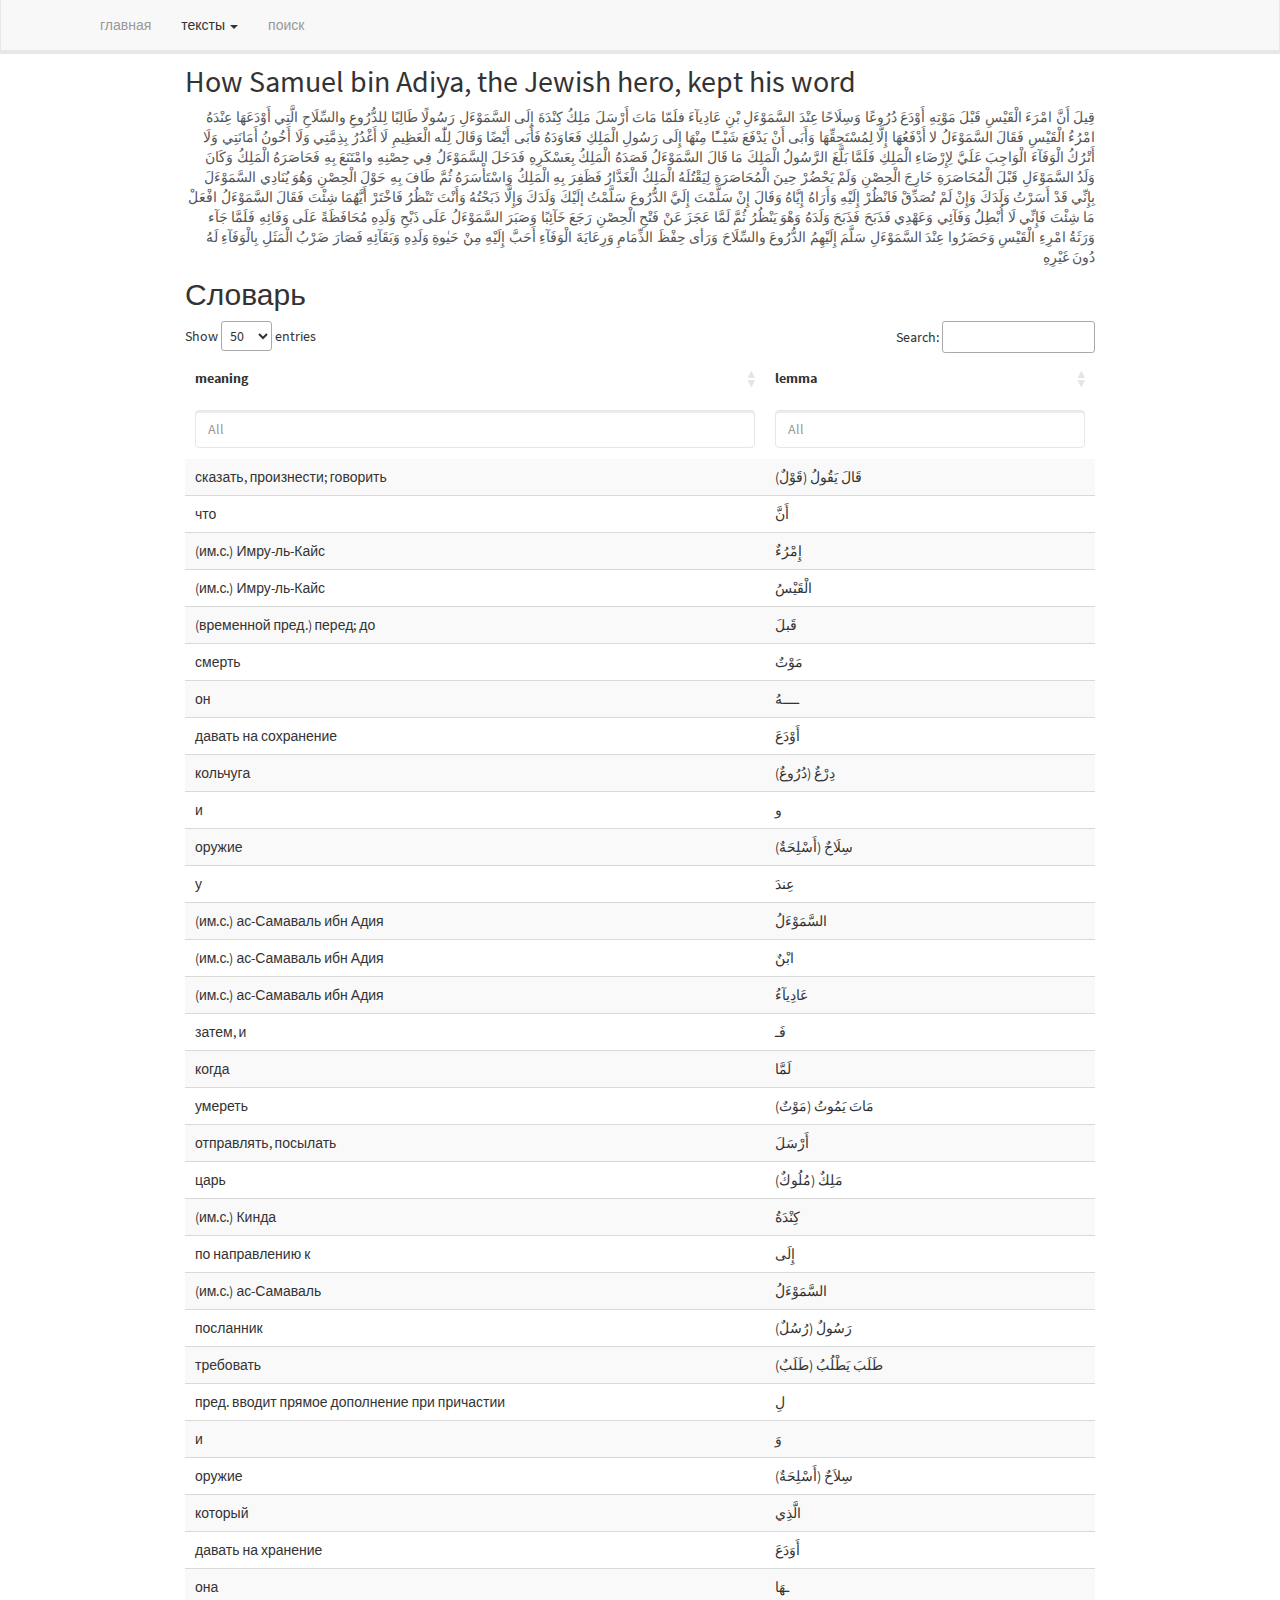
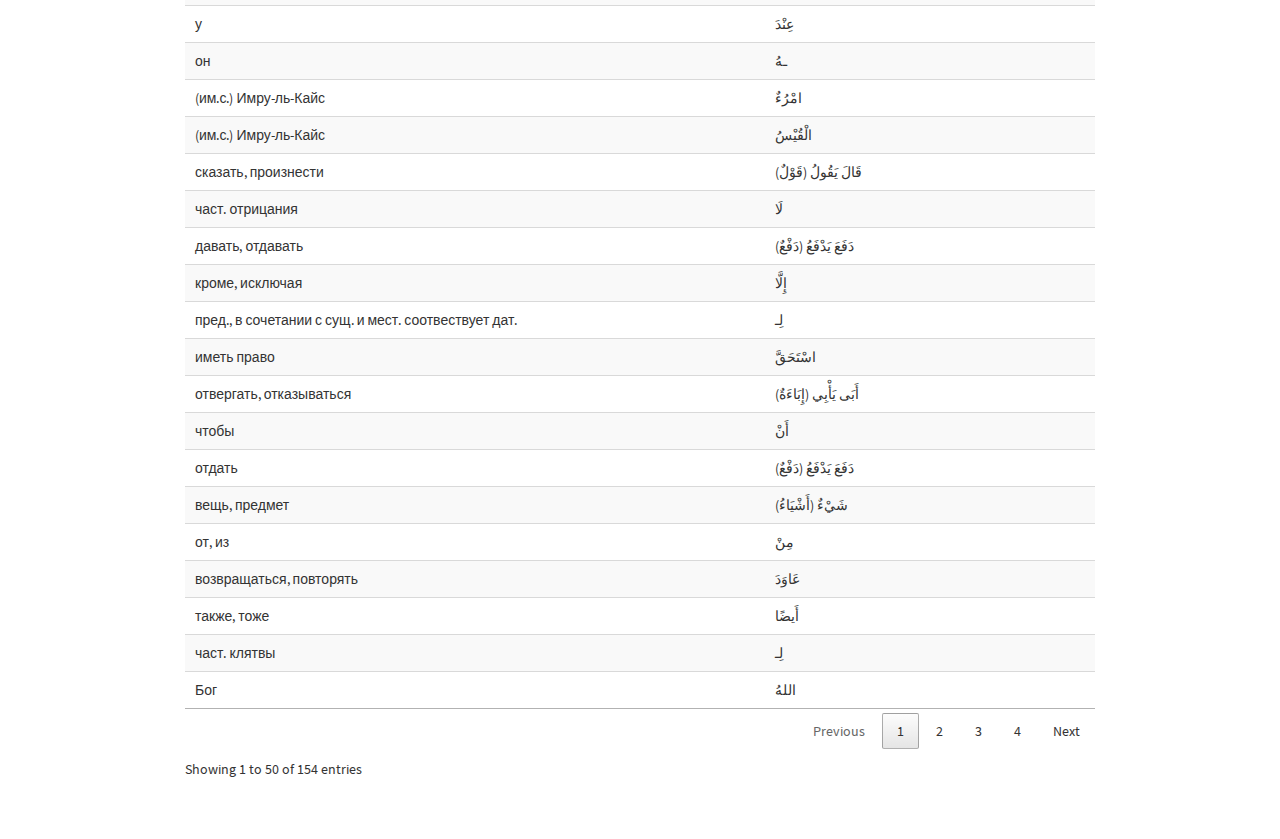
<file: docs/how_samuel.html>
<!DOCTYPE html>

<html>

<head>

<meta charset="utf-8" />
<meta name="generator" content="pandoc" />
<meta http-equiv="X-UA-Compatible" content="IE=EDGE" />




<title>how_samuel.knit</title>

<script src="site_libs/header-attrs-2.20/header-attrs.js"></script>
<script src="site_libs/jquery-3.6.0/jquery-3.6.0.min.js"></script>
<meta name="viewport" content="width=device-width, initial-scale=1" />
<link href="site_libs/bootstrap-3.3.5/css/lumen.min.css" rel="stylesheet" />
<script src="site_libs/bootstrap-3.3.5/js/bootstrap.min.js"></script>
<script src="site_libs/bootstrap-3.3.5/shim/html5shiv.min.js"></script>
<script src="site_libs/bootstrap-3.3.5/shim/respond.min.js"></script>
<style>h1 {font-size: 34px;}
       h1.title {font-size: 38px;}
       h2 {font-size: 30px;}
       h3 {font-size: 24px;}
       h4 {font-size: 18px;}
       h5 {font-size: 16px;}
       h6 {font-size: 12px;}
       code {color: inherit; background-color: rgba(0, 0, 0, 0.04);}
       pre:not([class]) { background-color: white }</style>
<script src="site_libs/navigation-1.1/tabsets.js"></script>
<script src="site_libs/htmlwidgets-1.6.2/htmlwidgets.js"></script>
<link href="site_libs/tippyjs-3.2.0/themes/google.css" rel="stylesheet" />
<link href="site_libs/tippyjs-3.2.0/themes/light-border.css" rel="stylesheet" />
<link href="site_libs/tippyjs-3.2.0/themes/light.css" rel="stylesheet" />
<link href="site_libs/tippyjs-3.2.0/themes/translucent.css" rel="stylesheet" />
<script src="site_libs/tippyjs-3.2.0/tippy.all.min.js"></script>
<script src="site_libs/tippy-binding-0.1.0/tippy.js"></script>
<link href="site_libs/datatables-css-0.0.0/datatables-crosstalk.css" rel="stylesheet" />
<script src="site_libs/datatables-binding-0.27/datatables.js"></script>
<link href="site_libs/dt-core-1.12.1/css/jquery.dataTables.min.css" rel="stylesheet" />
<link href="site_libs/dt-core-1.12.1/css/jquery.dataTables.extra.css" rel="stylesheet" />
<script src="site_libs/dt-core-1.12.1/js/jquery.dataTables.min.js"></script>
<link href="site_libs/nouislider-7.0.10/jquery.nouislider.min.css" rel="stylesheet" />
<script src="site_libs/nouislider-7.0.10/jquery.nouislider.min.js"></script>
<link href="site_libs/selectize-0.12.0/selectize.bootstrap3.css" rel="stylesheet" />
<script src="site_libs/selectize-0.12.0/selectize.min.js"></script>
<link href="site_libs/crosstalk-1.2.0/css/crosstalk.min.css" rel="stylesheet" />
<script src="site_libs/crosstalk-1.2.0/js/crosstalk.min.js"></script>

<style type="text/css">
  code{white-space: pre-wrap;}
  span.smallcaps{font-variant: small-caps;}
  span.underline{text-decoration: underline;}
  div.column{display: inline-block; vertical-align: top; width: 50%;}
  div.hanging-indent{margin-left: 1.5em; text-indent: -1.5em;}
  ul.task-list{list-style: none;}
    </style>







<link rel="stylesheet" href="styles.css" type="text/css" />



<style type = "text/css">
.main-container {
  max-width: 940px;
  margin-left: auto;
  margin-right: auto;
}
img {
  max-width:100%;
}
.tabbed-pane {
  padding-top: 12px;
}
.html-widget {
  margin-bottom: 20px;
}
button.code-folding-btn:focus {
  outline: none;
}
summary {
  display: list-item;
}
details > summary > p:only-child {
  display: inline;
}
pre code {
  padding: 0;
}
</style>


<style type="text/css">
.dropdown-submenu {
  position: relative;
}
.dropdown-submenu>.dropdown-menu {
  top: 0;
  left: 100%;
  margin-top: -6px;
  margin-left: -1px;
  border-radius: 0 6px 6px 6px;
}
.dropdown-submenu:hover>.dropdown-menu {
  display: block;
}
.dropdown-submenu>a:after {
  display: block;
  content: " ";
  float: right;
  width: 0;
  height: 0;
  border-color: transparent;
  border-style: solid;
  border-width: 5px 0 5px 5px;
  border-left-color: #cccccc;
  margin-top: 5px;
  margin-right: -10px;
}
.dropdown-submenu:hover>a:after {
  border-left-color: #adb5bd;
}
.dropdown-submenu.pull-left {
  float: none;
}
.dropdown-submenu.pull-left>.dropdown-menu {
  left: -100%;
  margin-left: 10px;
  border-radius: 6px 0 6px 6px;
}
</style>

<script type="text/javascript">
// manage active state of menu based on current page
$(document).ready(function () {
  // active menu anchor
  href = window.location.pathname
  href = href.substr(href.lastIndexOf('/') + 1)
  if (href === "")
    href = "index.html";
  var menuAnchor = $('a[href="' + href + '"]');

  // mark the anchor link active (and if it's in a dropdown, also mark that active)
  var dropdown = menuAnchor.closest('li.dropdown');
  if (window.bootstrap) { // Bootstrap 4+
    menuAnchor.addClass('active');
    dropdown.find('> .dropdown-toggle').addClass('active');
  } else { // Bootstrap 3
    menuAnchor.parent().addClass('active');
    dropdown.addClass('active');
  }

  // Navbar adjustments
  var navHeight = $(".navbar").first().height() + 15;
  var style = document.createElement('style');
  var pt = "padding-top: " + navHeight + "px; ";
  var mt = "margin-top: -" + navHeight + "px; ";
  var css = "";
  // offset scroll position for anchor links (for fixed navbar)
  for (var i = 1; i <= 6; i++) {
    css += ".section h" + i + "{ " + pt + mt + "}\n";
  }
  style.innerHTML = "body {" + pt + "padding-bottom: 40px; }\n" + css;
  document.head.appendChild(style);
});
</script>

<!-- tabsets -->

<style type="text/css">
.tabset-dropdown > .nav-tabs {
  display: inline-table;
  max-height: 500px;
  min-height: 44px;
  overflow-y: auto;
  border: 1px solid #ddd;
  border-radius: 4px;
}

.tabset-dropdown > .nav-tabs > li.active:before, .tabset-dropdown > .nav-tabs.nav-tabs-open:before {
  content: "\e259";
  font-family: 'Glyphicons Halflings';
  display: inline-block;
  padding: 10px;
  border-right: 1px solid #ddd;
}

.tabset-dropdown > .nav-tabs.nav-tabs-open > li.active:before {
  content: "\e258";
  font-family: 'Glyphicons Halflings';
  border: none;
}

.tabset-dropdown > .nav-tabs > li.active {
  display: block;
}

.tabset-dropdown > .nav-tabs > li > a,
.tabset-dropdown > .nav-tabs > li > a:focus,
.tabset-dropdown > .nav-tabs > li > a:hover {
  border: none;
  display: inline-block;
  border-radius: 4px;
  background-color: transparent;
}

.tabset-dropdown > .nav-tabs.nav-tabs-open > li {
  display: block;
  float: none;
}

.tabset-dropdown > .nav-tabs > li {
  display: none;
}
</style>

<!-- code folding -->




</head>

<body>


<div class="container-fluid main-container">




<div class="navbar navbar-default  navbar-fixed-top" role="navigation">
  <div class="container">
    <div class="navbar-header">
      <button type="button" class="navbar-toggle collapsed" data-toggle="collapse" data-bs-toggle="collapse" data-target="#navbar" data-bs-target="#navbar">
        <span class="icon-bar"></span>
        <span class="icon-bar"></span>
        <span class="icon-bar"></span>
      </button>
      <a class="navbar-brand" href="index.html"></a>
    </div>
    <div id="navbar" class="navbar-collapse collapse">
      <ul class="nav navbar-nav">
        <li>
  <a href="index.html">главная</a>
</li>
<li class="dropdown">
  <a href="#" class="dropdown-toggle" data-toggle="dropdown" role="button" data-bs-toggle="dropdown" aria-expanded="false">
    тексты
     
    <span class="caret"></span>
  </a>
  <ul class="dropdown-menu" role="menu">
    <li>
      <a href="how_samuel.html">How Samuel bin Adiya, the Jewish hero, kept his word</a>
    </li>
    <li>
      <a href="the_last_raid.html">The last raid</a>
    </li>
  </ul>
</li>
<li>
  <a href="search.html">поиск</a>
</li>
      </ul>
      <ul class="nav navbar-nav navbar-right">
        
      </ul>
    </div><!--/.nav-collapse -->
  </div><!--/.container -->
</div><!--/.navbar -->

<div id="header">




</div>


<div id="how-samuel-bin-adiya-the-jewish-hero-kept-his-word"
class="section level2">
<h2>How Samuel bin Adiya, the Jewish hero, kept his word</h2>
<div dir="rtl">
<p><span class="tippy html-widget html-fill-item-overflow-hidden html-fill-item" height="500" id="htmlwidget-53758f8c67debd61240a" width="960"></span> <script type="application/json" data-for="htmlwidget-53758f8c67debd61240a">{"x":{"opts":{"content":"قَالَ يَقُولُ (قَوْلٌ)<br>VERB<br>Stem=I|ModAsp=Perf|Gender=Masc|Number=Sing|Person=3|Voice=Pass"},"text":"قِيلَ"},"evals":[],"jsHooks":[]}</script>
<span class="tippy html-widget html-fill-item-overflow-hidden html-fill-item" height="500" id="htmlwidget-177bafe6b4fa3a69657f" width="960"></span> <script type="application/json" data-for="htmlwidget-177bafe6b4fa3a69657f">{"x":{"opts":{"content":"أَنَّ<br>CCONJ<br>"},"text":"أَنَّ"},"evals":[],"jsHooks":[]}</script>
<span class="tippy html-widget html-fill-item-overflow-hidden html-fill-item" height="500" id="htmlwidget-92cb6159525b8f1ed170" width="960"></span> <script type="application/json" data-for="htmlwidget-92cb6159525b8f1ed170">{"x":{"opts":{"content":"إِمْرُءٌ<br>PROPN<br>Case=Acc|Definite=Cons|Number=Sing"},"text":"امْرَءَ"},"evals":[],"jsHooks":[]}</script>
<span class="tippy html-widget html-fill-item-overflow-hidden html-fill-item" height="500" id="htmlwidget-aa62de2eb3a4b4b20d49" width="960"></span> <script type="application/json" data-for="htmlwidget-aa62de2eb3a4b4b20d49">{"x":{"opts":{"content":"الْقَيْسُ<br>PROPN<br>Case=Gen|Definite=Def|Number=Sing"},"text":"الْقَيْسِ"},"evals":[],"jsHooks":[]}</script>
<span class="tippy html-widget html-fill-item-overflow-hidden html-fill-item" height="500" id="htmlwidget-d226b186d7b5a7325675" width="960"></span> <script type="application/json" data-for="htmlwidget-d226b186d7b5a7325675">{"x":{"opts":{"content":"قَبلَ<br>ADP<br>"},"text":"قَبْلَ"},"evals":[],"jsHooks":[]}</script>
<span class="tippy html-widget html-fill-item-overflow-hidden html-fill-item" height="500" id="htmlwidget-b145d085399608f06108" width="960"></span> <script type="application/json" data-for="htmlwidget-b145d085399608f06108">{"x":{"opts":{"content":"مَوْتٌ<br>NOUN<br>Case=Gen|Definite=Cons|Gender=Masc|Number=Sing<br>ــــهُ<br>PRON<br>Gender=Masc|Number=Sing|Person=3|PronType=PersSuff"},"text":"مَوْتِهِ"},"evals":[],"jsHooks":[]}</script>
<span class="tippy html-widget html-fill-item-overflow-hidden html-fill-item" height="500" id="htmlwidget-a445a9bf101af89b6333" width="960"></span> <script type="application/json" data-for="htmlwidget-a445a9bf101af89b6333">{"x":{"opts":{"content":"أَوْدَعَ<br>VERB<br>Stem=IV|ModAsp=Perf|Gender=Masc|Number=Sing|Person=3|Voice=Act"},"text":"أَوْدَعَ"},"evals":[],"jsHooks":[]}</script>
<span class="tippy html-widget html-fill-item-overflow-hidden html-fill-item" height="500" id="htmlwidget-51fd67f7c7fd98ed9607" width="960"></span> <script type="application/json" data-for="htmlwidget-51fd67f7c7fd98ed9607">{"x":{"opts":{"content":"دِرْعٌ (دُرُوعٌ)<br>NOUN<br>Case=Acc|Definite=Ind|Gender=Com|Number=Plur"},"text":"دُرُوعًا"},"evals":[],"jsHooks":[]}</script>
<span class="tippy html-widget html-fill-item-overflow-hidden html-fill-item" height="500" id="htmlwidget-d2d5195b337b623ed40e" width="960"></span> <script type="application/json" data-for="htmlwidget-d2d5195b337b623ed40e">{"x":{"opts":{"content":"و<br>CCONJ<br><br>سِلَاحٌ (أَسْلِحَةٌ)<br>NOUN<br>Case=Acc|Definite=Ind|Gender=Masc&Fem|Number=Sing"},"text":"وَسِلَاحًا"},"evals":[],"jsHooks":[]}</script>
<span class="tippy html-widget html-fill-item-overflow-hidden html-fill-item" height="500" id="htmlwidget-ca376631583fd962f865" width="960"></span> <script type="application/json" data-for="htmlwidget-ca376631583fd962f865">{"x":{"opts":{"content":"عِندَ<br>ADP<br>"},"text":"عِنْدَ"},"evals":[],"jsHooks":[]}</script>
<span class="tippy html-widget html-fill-item-overflow-hidden html-fill-item" height="500" id="htmlwidget-d5e09a2631ad26b6c016" width="960"></span> <script type="application/json" data-for="htmlwidget-d5e09a2631ad26b6c016">{"x":{"opts":{"content":"السَّمَوْءَلُ<br>NOUN<br>Case=Gen|Definite=Def|Gender=Masc|Number=Sing"},"text":"السَّمَوْءَلِ"},"evals":[],"jsHooks":[]}</script>
<span class="tippy html-widget html-fill-item-overflow-hidden html-fill-item" height="500" id="htmlwidget-039a5b82cccb9140e522" width="960"></span> <script type="application/json" data-for="htmlwidget-039a5b82cccb9140e522">{"x":{"opts":{"content":"ابْنٌ<br>NOUN<br>Case=Gen|Definite=Cons|Gender=Masc|Number=Sing"},"text":"بْنِ"},"evals":[],"jsHooks":[]}</script>
<span class="tippy html-widget html-fill-item-overflow-hidden html-fill-item" height="500" id="htmlwidget-e47be223b5e3a9bc6ebf" width="960"></span> <script type="application/json" data-for="htmlwidget-e47be223b5e3a9bc6ebf">{"x":{"opts":{"content":"عَادِيآءُ<br>NOUN<br>Case=Gen|Definite=Def|Gender=Masc|Number=Sing"},"text":"عَادِيآءَ"},"evals":[],"jsHooks":[]}</script>
<span class="tippy html-widget html-fill-item-overflow-hidden html-fill-item" height="500" id="htmlwidget-02b00b96a9d0c2bdabf0" width="960"></span> <script type="application/json" data-for="htmlwidget-02b00b96a9d0c2bdabf0">{"x":{"opts":{"content":"فَـ<br>CCONJ<br><br>لَمَّا<br>CCONJ<br>"},"text":"فلَمّا"},"evals":[],"jsHooks":[]}</script>
<span class="tippy html-widget html-fill-item-overflow-hidden html-fill-item" height="500" id="htmlwidget-88ffe8ae66d32170aae4" width="960"></span> <script type="application/json" data-for="htmlwidget-88ffe8ae66d32170aae4">{"x":{"opts":{"content":"مَاتَ يَمُوتُ (مَوْتٌ)<br>VERB<br>Stem=I|ModAsp=Perf|Gender=Masc|Number=Sing|Person=3|Voice=Act"},"text":"مَاتَ"},"evals":[],"jsHooks":[]}</script>
<span class="tippy html-widget html-fill-item-overflow-hidden html-fill-item" height="500" id="htmlwidget-117467f75abf7fa21c56" width="960"></span> <script type="application/json" data-for="htmlwidget-117467f75abf7fa21c56">{"x":{"opts":{"content":"أَرْسَلَ<br>VERB<br>Stem=IV|ModAsp=Perf|Gender=Masc|Number=Sing|Person=3|Voice=Act"},"text":"أَرْسَلَ"},"evals":[],"jsHooks":[]}</script>
<span class="tippy html-widget html-fill-item-overflow-hidden html-fill-item" height="500" id="htmlwidget-13d151983cc4ec508649" width="960"></span> <script type="application/json" data-for="htmlwidget-13d151983cc4ec508649">{"x":{"opts":{"content":"مَلِكٌ (مُلُوكٌ)<br>NOUN<br>Case=Nom|Definite=Cons|Gender=Masc|Number=Sing"},"text":"مَلِكُ"},"evals":[],"jsHooks":[]}</script>
<span class="tippy html-widget html-fill-item-overflow-hidden html-fill-item" height="500" id="htmlwidget-3629a82d5cc3a0f5ee62" width="960"></span> <script type="application/json" data-for="htmlwidget-3629a82d5cc3a0f5ee62">{"x":{"opts":{"content":"كِنْدَةُ<br>PROPN<br>Case=Gen|Definite=Ind|Gender=Fem|Number=Sing"},"text":"كِنْدَةَ"},"evals":[],"jsHooks":[]}</script>
<span class="tippy html-widget html-fill-item-overflow-hidden html-fill-item" height="500" id="htmlwidget-ec3f31bc23eec5930d84" width="960"></span> <script type="application/json" data-for="htmlwidget-ec3f31bc23eec5930d84">{"x":{"opts":{"content":"إِلَى<br>ADP<br>AdpType=Prep"},"text":"إِلَى"},"evals":[],"jsHooks":[]}</script>
<span class="tippy html-widget html-fill-item-overflow-hidden html-fill-item" height="500" id="htmlwidget-e92e33447ea0afa13f35" width="960"></span> <script type="application/json" data-for="htmlwidget-e92e33447ea0afa13f35">{"x":{"opts":{"content":"السَّمَوْءَلُ<br>NOUN<br>Case=Gen|Definite=Def|Gender=Masc|Number=Sing"},"text":"السَّمَوْءَلِ"},"evals":[],"jsHooks":[]}</script>
<span class="tippy html-widget html-fill-item-overflow-hidden html-fill-item" height="500" id="htmlwidget-5be11edc4a0dc18110f2" width="960"></span> <script type="application/json" data-for="htmlwidget-5be11edc4a0dc18110f2">{"x":{"opts":{"content":"رَسُولٌ (رُسُلٌ)<br>NOUN<br>Case=Acc|Definite=Ind|Gender=Masc|Number=Sing"},"text":"رَسُولًا"},"evals":[],"jsHooks":[]}</script>
<span class="tippy html-widget html-fill-item-overflow-hidden html-fill-item" height="500" id="htmlwidget-46409c19ef02b08fc085" width="960"></span> <script type="application/json" data-for="htmlwidget-46409c19ef02b08fc085">{"x":{"opts":{"content":"طَلَبَ يَطْلُبُ (طَلَبٌ)<br>PTCP<br>Stem=I|Case=Acc|Definite=Ind|Gender=Masc|Number=Sing|Voice=Act"},"text":"طَالِبًا"},"evals":[],"jsHooks":[]}</script>
<span class="tippy html-widget html-fill-item-overflow-hidden html-fill-item" height="500" id="htmlwidget-0e39a5838d8c9f678a31" width="960"></span> <script type="application/json" data-for="htmlwidget-0e39a5838d8c9f678a31">{"x":{"opts":{"content":"لِ<br>ADP<br>AdpType=Prep<br>دِرْعٌ (دُرُوعٌ)<br>NOUN<br>Case=Gen|Definite=Def|Gender=Masc&Fem|Number=Plur"},"text":"لِلدُّرُوعِ"},"evals":[],"jsHooks":[]}</script>
<span class="tippy html-widget html-fill-item-overflow-hidden html-fill-item" height="500" id="htmlwidget-251fee9b86d2c14bb4eb" width="960"></span> <script type="application/json" data-for="htmlwidget-251fee9b86d2c14bb4eb">{"x":{"opts":{"content":"وَ<br>CCONJ<br><br>سِلاَحٌ (أَسْلِحَةٌ)<br>NOUN<br>Case=Gen|Definite=Def|Gender=Masc&Fem|Number=Sing"},"text":"والسِّلَاحِ"},"evals":[],"jsHooks":[]}</script>
<span class="tippy html-widget html-fill-item-overflow-hidden html-fill-item" height="500" id="htmlwidget-050d85116c8b1ddc77b7" width="960"></span> <script type="application/json" data-for="htmlwidget-050d85116c8b1ddc77b7">{"x":{"opts":{"content":"الَّذِي<br>PRON<br>Gender=Fem|Number=Sing|PronType=Rel"},"text":"الَّتِي"},"evals":[],"jsHooks":[]}</script>
<span class="tippy html-widget html-fill-item-overflow-hidden html-fill-item" height="500" id="htmlwidget-46316df7d3c4495243df" width="960"></span> <script type="application/json" data-for="htmlwidget-46316df7d3c4495243df">{"x":{"opts":{"content":"أَوَدَعَ<br>VERB<br>Stem=IV|ModAsp=Perf|Gender=Masc|Number=Sing|Person=3|Voice=Act<br>ـهَا<br>PRON<br>Gen=Fem|Number=Sing|Person=3|PronType=PersSuff"},"text":"أَوْدَعَهَا"},"evals":[],"jsHooks":[]}</script>
<span class="tippy html-widget html-fill-item-overflow-hidden html-fill-item" height="500" id="htmlwidget-a0b87ca1dbdea8dc1619" width="960"></span> <script type="application/json" data-for="htmlwidget-a0b87ca1dbdea8dc1619">{"x":{"opts":{"content":"عِنْدَ<br>ADP<br>Case=Acc|Definite=Cons|Number=Sing<br>ـهُ<br>PRON<br>Gen=Masc|Number=Sing|Person=3|PronType=PersSuff"},"text":"عِنْدَهُ"},"evals":[],"jsHooks":[]}</script>
<span class="tippy html-widget html-fill-item-overflow-hidden html-fill-item" height="500" id="htmlwidget-f778721c43e42ce0aeeb" width="960"></span> <script type="application/json" data-for="htmlwidget-f778721c43e42ce0aeeb">{"x":{"opts":{"content":"امْرُءٌ<br>NOUN<br>Case=Gen|Definite=Cons|Gender=Masc|Number=Sing"},"text":"امْرُءُ"},"evals":[],"jsHooks":[]}</script>
<span class="tippy html-widget html-fill-item-overflow-hidden html-fill-item" height="500" id="htmlwidget-2f9c4b5eda1bc20eab40" width="960"></span> <script type="application/json" data-for="htmlwidget-2f9c4b5eda1bc20eab40">{"x":{"opts":{"content":"الْقُيْسُ<br>NOUN<br>Case=Gen|Definite=Def|Number=Plur"},"text":"الْقَيْسِ"},"evals":[],"jsHooks":[]}</script>
<span class="tippy html-widget html-fill-item-overflow-hidden html-fill-item" height="500" id="htmlwidget-e8de0fa81afc815fb332" width="960"></span> <script type="application/json" data-for="htmlwidget-e8de0fa81afc815fb332">{"x":{"opts":{"content":"فَـ<br>CCONJ<br><br>قَالَ يَقُولُ (قَوْلٌ)<br>VERB<br>Stem=I|ModAsp=Perf|Gender=Masc|Number=Sing|Person=3|Voice=Act"},"text":"فَقَالَ"},"evals":[],"jsHooks":[]}</script>
<span class="tippy html-widget html-fill-item-overflow-hidden html-fill-item" height="500" id="htmlwidget-dc43f9a814a581fe14f1" width="960"></span> <script type="application/json" data-for="htmlwidget-dc43f9a814a581fe14f1">{"x":{"opts":{"content":"السَّمَوْءَلُ<br>NOUN<br>Case=Nom|Definite=Def|Gender=Masc|Number=Sing"},"text":"السَّمَوْءَلُ"},"evals":[],"jsHooks":[]}</script>
<span class="tippy html-widget html-fill-item-overflow-hidden html-fill-item" height="500" id="htmlwidget-8a7f6f26261c8e900e07" width="960"></span> <script type="application/json" data-for="htmlwidget-8a7f6f26261c8e900e07">{"x":{"opts":{"content":"لَا<br>PART<br>"},"text":"لا"},"evals":[],"jsHooks":[]}</script>
<span class="tippy html-widget html-fill-item-overflow-hidden html-fill-item" height="500" id="htmlwidget-40bebcd8c7f7c296032c" width="960"></span> <script type="application/json" data-for="htmlwidget-40bebcd8c7f7c296032c">{"x":{"opts":{"content":"دَفَعَ يَدْفَعُ (دَفْعٌ)<br>VERB<br>Stem=I|ModAsp=Impf|Gender=Masc|Number=Sing|Person=1|Voice=Act<br>ـهَا<br>PRON<br>Gen=Fem|Number=Sing|Person=3|PronType=PersSuff"},"text":"أَدْفَعُهَا"},"evals":[],"jsHooks":[]}</script>
<span class="tippy html-widget html-fill-item-overflow-hidden html-fill-item" height="500" id="htmlwidget-7e6d2065e1ddb976b4c8" width="960"></span> <script type="application/json" data-for="htmlwidget-7e6d2065e1ddb976b4c8">{"x":{"opts":{"content":"إِلَّا<br>PART<br>"},"text":"إِلَّا"},"evals":[],"jsHooks":[]}</script>
<span class="tippy html-widget html-fill-item-overflow-hidden html-fill-item" height="500" id="htmlwidget-9323ae8c17506cfce0a2" width="960"></span> <script type="application/json" data-for="htmlwidget-9323ae8c17506cfce0a2">{"x":{"opts":{"content":"لِـ<br>ADP<br><br>اسْتَحَقَّ<br>PTCP<br>Stem=X|Case=Gen|Definite=Cons|Gender=Masc|Number=Sing|Voice=Act<br>ـهَا<br>PRON<br>Gen=Fem|Number=Sing|Person=3|PronType=PersSuff"},"text":"لِمُسْتَحِقِّهَا"},"evals":[],"jsHooks":[]}</script>
<span class="tippy html-widget html-fill-item-overflow-hidden html-fill-item" height="500" id="htmlwidget-c051d46d1c893fa6a08e" width="960"></span> <script type="application/json" data-for="htmlwidget-c051d46d1c893fa6a08e">{"x":{"opts":{"content":"وَ<br>CCONJ<br><br>أَبَى يَأْبِي (إِبَاءَةٌ)<br>VERB<br>Stem=I|ModAsp=Perf|Gender=Masc|Number=Sing|Person=3|Voice=Act"},"text":"وَأَبَى"},"evals":[],"jsHooks":[]}</script>
<span class="tippy html-widget html-fill-item-overflow-hidden html-fill-item" height="500" id="htmlwidget-137bf9632d32eedc7229" width="960"></span> <script type="application/json" data-for="htmlwidget-137bf9632d32eedc7229">{"x":{"opts":{"content":"أَنْ<br>CCONJ<br>"},"text":"أَنْ"},"evals":[],"jsHooks":[]}</script>
<span class="tippy html-widget html-fill-item-overflow-hidden html-fill-item" height="500" id="htmlwidget-cd70ebd55e6083454328" width="960"></span> <script type="application/json" data-for="htmlwidget-cd70ebd55e6083454328">{"x":{"opts":{"content":"دَفَعَ يَدْفَعُ (دَفْعٌ)<br>VERB<br>Stem=I|ModAsp=Impf|Gender=Masc|Number=Sing|Person=3|Voice=Act"},"text":"يَدْفَعَ"},"evals":[],"jsHooks":[]}</script>
<span class="tippy html-widget html-fill-item-overflow-hidden html-fill-item" height="500" id="htmlwidget-5d63ff97c6855646c0dc" width="960"></span> <script type="application/json" data-for="htmlwidget-5d63ff97c6855646c0dc">{"x":{"opts":{"content":"شَيْءٌ (أَشْيَاءُ)<br>NOUN<br>Case=Acc|Definite=Ind|Gender=Masc|Number=Sing"},"text":"شَيْــًٔا"},"evals":[],"jsHooks":[]}</script>
<span class="tippy html-widget html-fill-item-overflow-hidden html-fill-item" height="500" id="htmlwidget-9fca4f238e5054df69bd" width="960"></span> <script type="application/json" data-for="htmlwidget-9fca4f238e5054df69bd">{"x":{"opts":{"content":"مِنْ<br>ADP<br><br>ـهَا<br>PRON<br>Gen=Fem|Number=Sing|Person=3|PronType=PersSuff"},"text":"مِنْهَا"},"evals":[],"jsHooks":[]}</script>
<span class="tippy html-widget html-fill-item-overflow-hidden html-fill-item" height="500" id="htmlwidget-fbe827726505ea46733f" width="960"></span> <script type="application/json" data-for="htmlwidget-fbe827726505ea46733f">{"x":{"opts":{"content":"إِلَى<br>ADP<br>"},"text":"إِلَى"},"evals":[],"jsHooks":[]}</script>
<span class="tippy html-widget html-fill-item-overflow-hidden html-fill-item" height="500" id="htmlwidget-c03a3450478fd01f36a6" width="960"></span> <script type="application/json" data-for="htmlwidget-c03a3450478fd01f36a6">{"x":{"opts":{"content":"رَسُولٌ (رُسُلٌ)<br>NOUN<br>Case=Gen|Definite=Cons|Gender=Masc|Number=Sing"},"text":"رَسُولِ"},"evals":[],"jsHooks":[]}</script>
<span class="tippy html-widget html-fill-item-overflow-hidden html-fill-item" height="500" id="htmlwidget-a462bc4225a2bd07faea" width="960"></span> <script type="application/json" data-for="htmlwidget-a462bc4225a2bd07faea">{"x":{"opts":{"content":"مَلِكٌ (مُلُوكٌ)<br>NOUN<br>Case=Gen|Definite=Def|Gender=Masc|Number=Sing"},"text":"الْمَلِكِ"},"evals":[],"jsHooks":[]}</script>
<span class="tippy html-widget html-fill-item-overflow-hidden html-fill-item" height="500" id="htmlwidget-be10660186a7ae3f7862" width="960"></span> <script type="application/json" data-for="htmlwidget-be10660186a7ae3f7862">{"x":{"opts":{"content":"فَـ<br>CCONJ<br><br>عَاوَدَ<br>VERB<br>Stem=III|ModAsp=Perf|Gender=Masc|Number=Sing|Person=3|Voice=Act<br>ـهُ<br>PRON<br>Gen=Masc|Number=Sing|Person=3|PronType=PersSuff"},"text":"فَعَاوَدَهُ"},"evals":[],"jsHooks":[]}</script>
<span class="tippy html-widget html-fill-item-overflow-hidden html-fill-item" height="500" id="htmlwidget-851724fef924cb46987c" width="960"></span> <script type="application/json" data-for="htmlwidget-851724fef924cb46987c">{"x":{"opts":{"content":"فَـ<br>CCONJ<br><br>أَبَى يَأْبِي (إِبَاءَةٌ)<br>VERB<br>Stem=I|ModAsp=Perf|Gender=Masc|Number=Sing|Person=3|Voice=Act"},"text":"فَأَبَى"},"evals":[],"jsHooks":[]}</script>
<span class="tippy html-widget html-fill-item-overflow-hidden html-fill-item" height="500" id="htmlwidget-a465b960d6feeba9c716" width="960"></span> <script type="application/json" data-for="htmlwidget-a465b960d6feeba9c716">{"x":{"opts":{"content":"أَيضًا<br>ADV<br>"},"text":"أَيْضًا"},"evals":[],"jsHooks":[]}</script>
<span class="tippy html-widget html-fill-item-overflow-hidden html-fill-item" height="500" id="htmlwidget-540b1d5dde5e7627a30e" width="960"></span> <script type="application/json" data-for="htmlwidget-540b1d5dde5e7627a30e">{"x":{"opts":{"content":"وَ<br>CCONJ<br><br>قَالَ يَقُولُ (قَوْلٌ)<br>VERB<br>Stem=I|ModAsp=Perf|Gender=Masc|Number=Sing|Person=3|Voice=Act"},"text":"وَقَالَ"},"evals":[],"jsHooks":[]}</script>
<span class="tippy html-widget html-fill-item-overflow-hidden html-fill-item" height="500" id="htmlwidget-5a5bac2bd5a5df335e56" width="960"></span> <script type="application/json" data-for="htmlwidget-5a5bac2bd5a5df335e56">{"x":{"opts":{"content":"لِـ<br>ADP<br><br>اللهُ<br>NOUN<br>Case=Gen|Definite=Def|Gender=Masc|Number=Sing"},"text":"لِلّٰه"},"evals":[],"jsHooks":[]}</script>
<span class="tippy html-widget html-fill-item-overflow-hidden html-fill-item" height="500" id="htmlwidget-cb37cb4d54e14e1d8acc" width="960"></span> <script type="application/json" data-for="htmlwidget-cb37cb4d54e14e1d8acc">{"x":{"opts":{"content":"عَظِيمٌ (عِظَامٌ عُظَمَاءُ)<br>ADJ<br>Case=Gen|Definite=Def|Gender=Masc|Number=Sing"},"text":"الْعَظِيمِ"},"evals":[],"jsHooks":[]}</script>
<span class="tippy html-widget html-fill-item-overflow-hidden html-fill-item" height="500" id="htmlwidget-acc9d78a03f4d05d1261" width="960"></span> <script type="application/json" data-for="htmlwidget-acc9d78a03f4d05d1261">{"x":{"opts":{"content":"لَا<br>PART<br>"},"text":"لَا"},"evals":[],"jsHooks":[]}</script>
<span class="tippy html-widget html-fill-item-overflow-hidden html-fill-item" height="500" id="htmlwidget-f4a76ab81630477702f7" width="960"></span> <script type="application/json" data-for="htmlwidget-f4a76ab81630477702f7">{"x":{"opts":{"content":"غَدَرَ يَغْدُِرُ (غَدْرٌ)<br>VERB<br>Stem=I|ModAsp=Perf|Gender=Masc&Fem|Number=Sing|Person=1|Voice=Act"},"text":"أَغْدُرُ"},"evals":[],"jsHooks":[]}</script>
<span class="tippy html-widget html-fill-item-overflow-hidden html-fill-item" height="500" id="htmlwidget-16460702bd2bfe56cecb" width="960"></span> <script type="application/json" data-for="htmlwidget-16460702bd2bfe56cecb">{"x":{"opts":{"content":"بِـ<br>ADP<br><br>ذِمَّةٌ (ذِمَمٌ ذِمَامٌ)<br>NOUN<br>Case=Gen|Definite=Cons|Gender=Fem|Number=Sing<br>ـِي<br>PRON<br>Gen=Masc|Number=Sing|Person=1|PronType=PersSuff"},"text":"بِذِمَّتِي"},"evals":[],"jsHooks":[]}</script>
<span class="tippy html-widget html-fill-item-overflow-hidden html-fill-item" height="500" id="htmlwidget-0671191b17f2e55b1642" width="960"></span> <script type="application/json" data-for="htmlwidget-0671191b17f2e55b1642">{"x":{"opts":{"content":"وَ<br>CCONJ<br><br>لَا<br>PART<br>"},"text":"وَلَا"},"evals":[],"jsHooks":[]}</script>
<span class="tippy html-widget html-fill-item-overflow-hidden html-fill-item" height="500" id="htmlwidget-077cd9134973c2b7d4e4" width="960"></span> <script type="application/json" data-for="htmlwidget-077cd9134973c2b7d4e4">{"x":{"opts":{"content":"خَانَ يَخُونُ (خَوْنٌ خِيَانَةٌ)<br>VERB<br>Stem=I|ModAsp=Impf|Gender=Masc&Fem|Number=Sing|Person=1|Voice=Act"},"text":"أَخُونُ"},"evals":[],"jsHooks":[]}</script>
<span class="tippy html-widget html-fill-item-overflow-hidden html-fill-item" height="500" id="htmlwidget-b7c8c9ef741afb70f68e" width="960"></span> <script type="application/json" data-for="htmlwidget-b7c8c9ef741afb70f68e">{"x":{"opts":{"content":"أَمَانَةٌ<br>NOUN<br>Case=Acc|Definite=Cons|Gender=Fem|Number=Sing<br>ـِي<br>PRON<br>Gen=Masc|Number=Sing|Person=1|PronType=PersSuff"},"text":"أَمَانَتِي"},"evals":[],"jsHooks":[]}</script>
<span class="tippy html-widget html-fill-item-overflow-hidden html-fill-item" height="500" id="htmlwidget-ed54d3c5bbc7d5dbc7ea" width="960"></span> <script type="application/json" data-for="htmlwidget-ed54d3c5bbc7d5dbc7ea">{"x":{"opts":{"content":"وَ<br>CCONJ<br><br>لَا<br>PART<br>"},"text":"وَلَا"},"evals":[],"jsHooks":[]}</script>
<span class="tippy html-widget html-fill-item-overflow-hidden html-fill-item" height="500" id="htmlwidget-72d4b627b9ae1feb5270" width="960"></span> <script type="application/json" data-for="htmlwidget-72d4b627b9ae1feb5270">{"x":{"opts":{"content":"تَرَكَ يَتْرُكُ (تَرْكٌ)<br>VERB<br>Stem=I|ModAsp=Impf|Gender=Masc&Fem|Number=Sing|Person=1|Voice=Act"},"text":"أَتْرُكُ"},"evals":[],"jsHooks":[]}</script>
<span class="tippy html-widget html-fill-item-overflow-hidden html-fill-item" height="500" id="htmlwidget-b0aefe4bf6f76b7503eb" width="960"></span> <script type="application/json" data-for="htmlwidget-b0aefe4bf6f76b7503eb">{"x":{"opts":{"content":"وَفَاءٌ<br>NOUN<br>Case=Acc|Definite=Def|Gender=Masc|Number=Sing"},"text":"الْوَفَآءَ"},"evals":[],"jsHooks":[]}</script>
<span class="tippy html-widget html-fill-item-overflow-hidden html-fill-item" height="500" id="htmlwidget-5f1352df72758486d032" width="960"></span> <script type="application/json" data-for="htmlwidget-5f1352df72758486d032">{"x":{"opts":{"content":"وَجَبَ يَجِبُ (وُجُوبٌ)<br>PTCP<br>Stem=I|Case=Acc|Definite=Def|Gender=Masc|Number=Sing|Voice=Act"},"text":"الْوَاجِبَ"},"evals":[],"jsHooks":[]}</script>
<span class="tippy html-widget html-fill-item-overflow-hidden html-fill-item" height="500" id="htmlwidget-267aaffe944d3ab5c717" width="960"></span> <script type="application/json" data-for="htmlwidget-267aaffe944d3ab5c717">{"x":{"opts":{"content":"عَلَى<br>ADP<br><br>ـِي<br>PRON<br>Gen=Masc|Number=Sing|Person=1|PronType=PersSuff"},"text":"عَلَيَّ"},"evals":[],"jsHooks":[]}</script>
<span class="tippy html-widget html-fill-item-overflow-hidden html-fill-item" height="500" id="htmlwidget-1ec6f1e3dfddd2f09d3b" width="960"></span> <script type="application/json" data-for="htmlwidget-1ec6f1e3dfddd2f09d3b">{"x":{"opts":{"content":"لِـ<br>ADP<br><br>أَرْضَى<br>NOUN<br>Case=Gen|Definite=Cons|Gender=Masc|Number=Sing"},"text":"لِإِرْضَاءِ"},"evals":[],"jsHooks":[]}</script>
<span class="tippy html-widget html-fill-item-overflow-hidden html-fill-item" height="500" id="htmlwidget-a1c83d93b397412c238c" width="960"></span> <script type="application/json" data-for="htmlwidget-a1c83d93b397412c238c">{"x":{"opts":{"content":"مَلِكٌ (مُلُوكٌ)<br>NOUN<br>Case=Gen|Definite=Def|Gender=Masc|Number=Sing"},"text":"الْمَلِكِ"},"evals":[],"jsHooks":[]}</script>
<span class="tippy html-widget html-fill-item-overflow-hidden html-fill-item" height="500" id="htmlwidget-c1b7387b8474a337ac11" width="960"></span> <script type="application/json" data-for="htmlwidget-c1b7387b8474a337ac11">{"x":{"opts":{"content":"فَـ<br>CCONJ<br><br>لَمَّا<br>CCONJ<br>"},"text":"فَلَمَّا"},"evals":[],"jsHooks":[]}</script>
<span class="tippy html-widget html-fill-item-overflow-hidden html-fill-item" height="500" id="htmlwidget-a09441bb87a47f33ef7f" width="960"></span> <script type="application/json" data-for="htmlwidget-a09441bb87a47f33ef7f">{"x":{"opts":{"content":"بَلَّغَ<br>VERB<br>Stem=II|ModAsp=Perf|Gender=Masc|Number=Sing|Person=3|Voice=Act"},"text":"بَلَّغَ"},"evals":[],"jsHooks":[]}</script>
<span class="tippy html-widget html-fill-item-overflow-hidden html-fill-item" height="500" id="htmlwidget-0f2038959b827fdf5f36" width="960"></span> <script type="application/json" data-for="htmlwidget-0f2038959b827fdf5f36">{"x":{"opts":{"content":"رَسُولٌ (رُسُلٌ)<br>NOUN<br>Case=Nom|Definite=Def|Gender=Masc|Number=Sing"},"text":"الرَّسُولُ"},"evals":[],"jsHooks":[]}</script>
<span class="tippy html-widget html-fill-item-overflow-hidden html-fill-item" height="500" id="htmlwidget-a873b56e4a1fa33f2855" width="960"></span> <script type="application/json" data-for="htmlwidget-a873b56e4a1fa33f2855">{"x":{"opts":{"content":"مَلِكٌ (مُلُوكٌ)<br>NOUN<br>Case=ِAcc|Definite=Def|Gender=Masc|Number=Sing"},"text":"الْمَلِكَ"},"evals":[],"jsHooks":[]}</script>
<span class="tippy html-widget html-fill-item-overflow-hidden html-fill-item" height="500" id="htmlwidget-78a7a8a828b86c816a86" width="960"></span> <script type="application/json" data-for="htmlwidget-78a7a8a828b86c816a86">{"x":{"opts":{"content":"مَا<br>CCONJ<br>"},"text":"مَا"},"evals":[],"jsHooks":[]}</script>
<span class="tippy html-widget html-fill-item-overflow-hidden html-fill-item" height="500" id="htmlwidget-d73d6150807728ff253d" width="960"></span> <script type="application/json" data-for="htmlwidget-d73d6150807728ff253d">{"x":{"opts":{"content":"قَالَ يَقُولُ (قَوْلٌ)<br>VERB<br>Stem=I|ModAsp=Perf|Gender=Masc|Number=Sing|Person=3|Voice=Act"},"text":"قَالَ"},"evals":[],"jsHooks":[]}</script>
<span class="tippy html-widget html-fill-item-overflow-hidden html-fill-item" height="500" id="htmlwidget-0224a3dee50e7735eb7f" width="960"></span> <script type="application/json" data-for="htmlwidget-0224a3dee50e7735eb7f">{"x":{"opts":{"content":"السَّمَوْءَلُ<br>NOUN<br>Case=Nom|Definite=Def|Gender=Masc|Number=Sing"},"text":"السَّمَوْءَلُ"},"evals":[],"jsHooks":[]}</script>
<span class="tippy html-widget html-fill-item-overflow-hidden html-fill-item" height="500" id="htmlwidget-461b67ed17bc47ad10e0" width="960"></span> <script type="application/json" data-for="htmlwidget-461b67ed17bc47ad10e0">{"x":{"opts":{"content":"قَصَدَ يَقْصُدُ (قَصْدٌ)<br>VERB<br>Stem=I|ModAsp=Perf|Gender=Masc|Number=Sing|Person=3|Voice=Act<br>ـهُ<br>PRON<br>Gen=Masc|Number=Sing|Person=3|PronType=PersSuff"},"text":"قَصَدَهُ"},"evals":[],"jsHooks":[]}</script>
<span class="tippy html-widget html-fill-item-overflow-hidden html-fill-item" height="500" id="htmlwidget-5916f8edce205e930da1" width="960"></span> <script type="application/json" data-for="htmlwidget-5916f8edce205e930da1">{"x":{"opts":{"content":"مَلِكٌ (مُلُوكٌ)<br>NOUN<br>Case=ِNom|Definite=Def|Gender=Masc|Number=Sing"},"text":"الْمَلِكُ"},"evals":[],"jsHooks":[]}</script>
<span class="tippy html-widget html-fill-item-overflow-hidden html-fill-item" height="500" id="htmlwidget-598a0beccc88318248ef" width="960"></span> <script type="application/json" data-for="htmlwidget-598a0beccc88318248ef">{"x":{"opts":{"content":"بِـ<br>ADP<br><br>عَسْكَرٌ (عَسَاكِرُ)<br>NOUN<br>Case=ِGen|Definite=Cons|Gender=Masc|Number=Sing<br>ـهُ<br>PRON<br>Gen=Masc|Number=Sing|Person=3|PronType=PersSuff"},"text":"بِعَسْكَرِهِ"},"evals":[],"jsHooks":[]}</script>
<span class="tippy html-widget html-fill-item-overflow-hidden html-fill-item" height="500" id="htmlwidget-ce9a91287e643e79ead5" width="960"></span> <script type="application/json" data-for="htmlwidget-ce9a91287e643e79ead5">{"x":{"opts":{"content":"فَـ<br>CCONJ<br><br>دَخَلَ يَدْخُلُ (دُخُولٌ)<br>VERB<br>Stem=I|ModAsp=Perf|Gender=Masc|Number=Sing|Person=3|Voice=Act"},"text":"فَدَخَلَ"},"evals":[],"jsHooks":[]}</script>
<span class="tippy html-widget html-fill-item-overflow-hidden html-fill-item" height="500" id="htmlwidget-8091efcbed8358ebf507" width="960"></span> <script type="application/json" data-for="htmlwidget-8091efcbed8358ebf507">{"x":{"opts":{"content":"السَّمَوْءَلُ<br>NOUN<br>Case=Nom|Definite=Def|Gender=Masc|Number=Sing"},"text":"السَّمَوْءَلُ"},"evals":[],"jsHooks":[]}</script>
<span class="tippy html-widget html-fill-item-overflow-hidden html-fill-item" height="500" id="htmlwidget-95c17369111a1b9649e3" width="960"></span> <script type="application/json" data-for="htmlwidget-95c17369111a1b9649e3">{"x":{"opts":{"content":"فِي<br>ADP<br>"},"text":"فِي"},"evals":[],"jsHooks":[]}</script>
<span class="tippy html-widget html-fill-item-overflow-hidden html-fill-item" height="500" id="htmlwidget-2c11787d7093e3e74f89" width="960"></span> <script type="application/json" data-for="htmlwidget-2c11787d7093e3e74f89">{"x":{"opts":{"content":"حِصْنٌ (حُصُونٌ)<br>NOUN<br>Case=ِGen|Definite=Cons|Gender=Masc|Number=Sing<br>ـهُ<br>PRON<br>Gen=Masc|Number=Sing|Person=3|PronType=PersSuff"},"text":"حِصْنِهِ"},"evals":[],"jsHooks":[]}</script>
<span class="tippy html-widget html-fill-item-overflow-hidden html-fill-item" height="500" id="htmlwidget-ca9ab42cef5504354dac" width="960"></span> <script type="application/json" data-for="htmlwidget-ca9ab42cef5504354dac">{"x":{"opts":{"content":"وَ<br>CCONJ<br><br>امْتَنَعَ<br>VERB<br>Stem=VIII|ModAsp=Perf|Gender=Masc|Number=Sing|Person=3|Voice=Act"},"text":"وامْتَنَعَ"},"evals":[],"jsHooks":[]}</script>
<span class="tippy html-widget html-fill-item-overflow-hidden html-fill-item" height="500" id="htmlwidget-9d3851ecf857030947cd" width="960"></span> <script type="application/json" data-for="htmlwidget-9d3851ecf857030947cd">{"x":{"opts":{"content":"بِـ<br>ADP<br><br>ـهُ<br>PRON<br>Gen=Masc|Number=Sing|Person=3|PronType=PersSuff"},"text":"بِهِ"},"evals":[],"jsHooks":[]}</script>
<span class="tippy html-widget html-fill-item-overflow-hidden html-fill-item" height="500" id="htmlwidget-76e4becd219e8a4ac452" width="960"></span> <script type="application/json" data-for="htmlwidget-76e4becd219e8a4ac452">{"x":{"opts":{"content":"فَـ<br>CCONJ<br><br>حَاصَرَ<br>VERB<br>Stem=III|ModAsp=Perf|Gender=Masc|Number=Sing|Person=3|Voice=Act<br>ـهُ<br>PRON<br>Gen=Masc|Number=Sing|Person=3|PronType=PersSuff"},"text":"فَحَاصَرَهُ"},"evals":[],"jsHooks":[]}</script>
<span class="tippy html-widget html-fill-item-overflow-hidden html-fill-item" height="500" id="htmlwidget-01c1947b68a718b516f4" width="960"></span> <script type="application/json" data-for="htmlwidget-01c1947b68a718b516f4">{"x":{"opts":{"content":"مَلِكٌ (مُلُوكٌ)<br>NOUN<br>Case=ِNom|Definite=Def|Gender=Masc|Number=Sing"},"text":"الْمَلِكُ"},"evals":[],"jsHooks":[]}</script>
<span class="tippy html-widget html-fill-item-overflow-hidden html-fill-item" height="500" id="htmlwidget-681b748dbc27add54477" width="960"></span> <script type="application/json" data-for="htmlwidget-681b748dbc27add54477">{"x":{"opts":{"content":"وَ<br>CCONJ<br><br>كَانَ يَكُونُ (كَوْنٌ)<br>VERB<br>Stem=I|ModAsp=Perf|Gender=Masc|Number=Sing|Person=3|Voice=Act"},"text":"وَكَانَ"},"evals":[],"jsHooks":[]}</script>
<span class="tippy html-widget html-fill-item-overflow-hidden html-fill-item" height="500" id="htmlwidget-604c5db3900ce49507a3" width="960"></span> <script type="application/json" data-for="htmlwidget-604c5db3900ce49507a3">{"x":{"opts":{"content":"وَلَدٌ<br>NOUN<br>Case=ِNom|Definite=Cons|Gender=Masc|Number=Sing"},"text":"وَلَدُ"},"evals":[],"jsHooks":[]}</script>
<span class="tippy html-widget html-fill-item-overflow-hidden html-fill-item" height="500" id="htmlwidget-de7928327535825de5d6" width="960"></span> <script type="application/json" data-for="htmlwidget-de7928327535825de5d6">{"x":{"opts":{"content":"السَّمَوْءَلُ<br>NOUN<br>Case=ِGen|Definite=Def|Gender=Masc|Number=Sing"},"text":"السَّمَوْءَلِ"},"evals":[],"jsHooks":[]}</script>
<span class="tippy html-widget html-fill-item-overflow-hidden html-fill-item" height="500" id="htmlwidget-4e0de9402fcd9ee56abd" width="960"></span> <script type="application/json" data-for="htmlwidget-4e0de9402fcd9ee56abd">{"x":{"opts":{"content":"قَبلَ<br>ADP<br>"},"text":"قَبْلَ"},"evals":[],"jsHooks":[]}</script>
<span class="tippy html-widget html-fill-item-overflow-hidden html-fill-item" height="500" id="htmlwidget-4427d516aae9cecd390c" width="960"></span> <script type="application/json" data-for="htmlwidget-4427d516aae9cecd390c">{"x":{"opts":{"content":"حَاصَرَ<br>NOUN<br>Case=ِGen|Definite=Def|Gender=Fem|Number=Sing"},"text":"الْمُحَاصَرَةِ"},"evals":[],"jsHooks":[]}</script>
<span class="tippy html-widget html-fill-item-overflow-hidden html-fill-item" height="500" id="htmlwidget-8479a79c339c42637f81" width="960"></span> <script type="application/json" data-for="htmlwidget-8479a79c339c42637f81">{"x":{"opts":{"content":"خَارِجَ<br>ADP<br>"},"text":"خَارِجَ"},"evals":[],"jsHooks":[]}</script>
<span class="tippy html-widget html-fill-item-overflow-hidden html-fill-item" height="500" id="htmlwidget-8012bd20cd8557ef7f96" width="960"></span> <script type="application/json" data-for="htmlwidget-8012bd20cd8557ef7f96">{"x":{"opts":{"content":"حِصْنٌ (حُصُونٌ)<br>NOUN<br>Case=ِGen|Definite=Def|Gender=Gen|Number=Sing"},"text":"الْحِصْنِ"},"evals":[],"jsHooks":[]}</script>
<span class="tippy html-widget html-fill-item-overflow-hidden html-fill-item" height="500" id="htmlwidget-1e37ed752315d528f66f" width="960"></span> <script type="application/json" data-for="htmlwidget-1e37ed752315d528f66f">{"x":{"opts":{"content":"وَ<br>CCONJ<br><br>لَمْ<br>PART<br>"},"text":"وَلَمْ"},"evals":[],"jsHooks":[]}</script>
<span class="tippy html-widget html-fill-item-overflow-hidden html-fill-item" height="500" id="htmlwidget-f5531c1ed8fde3784712" width="960"></span> <script type="application/json" data-for="htmlwidget-f5531c1ed8fde3784712">{"x":{"opts":{"content":"حَضَرَ يَحضُرُ (حُضُورٌ)<br>VERB<br>Stem=I|ModAsp=Juss|Gender=Masc|Number=Sing|Person=3|Voice=Act"},"text":"يَحْضُرْ"},"evals":[],"jsHooks":[]}</script>
<span class="tippy html-widget html-fill-item-overflow-hidden html-fill-item" height="500" id="htmlwidget-11bb904d48d087fd41f3" width="960"></span> <script type="application/json" data-for="htmlwidget-11bb904d48d087fd41f3">{"x":{"opts":{"content":"حِينَ<br>ADP<br>"},"text":"حِينَ"},"evals":[],"jsHooks":[]}</script>
<span class="tippy html-widget html-fill-item-overflow-hidden html-fill-item" height="500" id="htmlwidget-fd67f333f327820fab61" width="960"></span> <script type="application/json" data-for="htmlwidget-fd67f333f327820fab61">{"x":{"opts":{"content":"حَاصَرَ<br>NOUN<br>Case=ِGen|Definite=Def|Gender=Fem|Number=Sing"},"text":"الْمُحَاصَرَةِ"},"evals":[],"jsHooks":[]}</script>
<span class="tippy html-widget html-fill-item-overflow-hidden html-fill-item" height="500" id="htmlwidget-8a405cac42be23f34b93" width="960"></span> <script type="application/json" data-for="htmlwidget-8a405cac42be23f34b93">{"x":{"opts":{"content":"لِـ<br>ADP<br><br>قَتَلَ يَقْتُلُ (قَتْلٌ)<br>VERB<br>Stem=I|ModAsp=Subj|Gender=Masc|Number=Sing|Person=3|Voice=Act<br>ـهُ<br>PRON<br>Gen=Masc|Number=Sing|Person=3|PronType=PersSuff"},"text":"لِيَقْتُلَهُ"},"evals":[],"jsHooks":[]}</script>
<span class="tippy html-widget html-fill-item-overflow-hidden html-fill-item" height="500" id="htmlwidget-87f80881a85b6e15f6a1" width="960"></span> <script type="application/json" data-for="htmlwidget-87f80881a85b6e15f6a1">{"x":{"opts":{"content":"مَلِكٌ (مُلُوكٌ)<br>NOUN<br>Case=ِNom|Definite=Def|Gender=Masc|Number=Sing"},"text":"الْمَلِكُ"},"evals":[],"jsHooks":[]}</script>
<span class="tippy html-widget html-fill-item-overflow-hidden html-fill-item" height="500" id="htmlwidget-294df14db5c67e317d09" width="960"></span> <script type="application/json" data-for="htmlwidget-294df14db5c67e317d09">{"x":{"opts":{"content":"غَدَّارٌ<br>NOUN<br>Case=ِNom|Definite=Def|Gender=Masc|Number=Sing"},"text":"الْغَدَّارُ"},"evals":[],"jsHooks":[]}</script>
<span class="tippy html-widget html-fill-item-overflow-hidden html-fill-item" height="500" id="htmlwidget-17136514a76d5ff5526e" width="960"></span> <script type="application/json" data-for="htmlwidget-17136514a76d5ff5526e">{"x":{"opts":{"content":"فَـ<br>CCONJ<br><br>ظَفِرَ يَظْفَرُ (ظَفَرٌ)<br>VERB<br>Stem=I|ModAsp=Perf|Gender=Masc|Number=Sing|Person=3|Voice=Act"},"text":"فَظَفِرَ"},"evals":[],"jsHooks":[]}</script>
<span class="tippy html-widget html-fill-item-overflow-hidden html-fill-item" height="500" id="htmlwidget-52ec2c8b097304cfaac7" width="960"></span> <script type="application/json" data-for="htmlwidget-52ec2c8b097304cfaac7">{"x":{"opts":{"content":"بِـ<br>ADP<br><br>ـهُ<br>PRON<br>Gen=Masc|Number=Sing|Person=3|PronType=PersSuff"},"text":"بِهِ"},"evals":[],"jsHooks":[]}</script>
<span class="tippy html-widget html-fill-item-overflow-hidden html-fill-item" height="500" id="htmlwidget-7ccc7d0d9d8cacbcfa1d" width="960"></span> <script type="application/json" data-for="htmlwidget-7ccc7d0d9d8cacbcfa1d">{"x":{"opts":{"content":"مَلِكٌ (مُلُوكٌ)<br>NOUN<br>Case=ِNom|Definite=Def|Gender=Masc|Number=Sing"},"text":"الْمَلِكُ"},"evals":[],"jsHooks":[]}</script>
<span class="tippy html-widget html-fill-item-overflow-hidden html-fill-item" height="500" id="htmlwidget-ede7ba0c4a4d73e49387" width="960"></span> <script type="application/json" data-for="htmlwidget-ede7ba0c4a4d73e49387">{"x":{"opts":{"content":"وَ<br>CCONJ<br><br>اسْتَأَسَرَ<br>VERB<br>Stem=I|ModAsp=Perf|Gender=Masc|Number=Sing|Person=3|Voice=Act<br>ـهُ<br>PRON<br>Gen=Masc|Number=Sing|Person=3|PronType=PersSuff"},"text":"وَاسْتَأْسَرَهُ"},"evals":[],"jsHooks":[]}</script>
<span class="tippy html-widget html-fill-item-overflow-hidden html-fill-item" height="500" id="htmlwidget-a0ab55ede3e9384e9c41" width="960"></span> <script type="application/json" data-for="htmlwidget-a0ab55ede3e9384e9c41">{"x":{"opts":{"content":"ثُمَّ<br>CCONJ<br>"},"text":"ثُمَّ"},"evals":[],"jsHooks":[]}</script>
<span class="tippy html-widget html-fill-item-overflow-hidden html-fill-item" height="500" id="htmlwidget-cbb9c0e0b3a2996d0727" width="960"></span> <script type="application/json" data-for="htmlwidget-cbb9c0e0b3a2996d0727">{"x":{"opts":{"content":"طَافَ يَطُوفُ (طَوْفٌ طَوَافٌ)<br>VERB<br>Stem=I|ModAsp=Perf|Gender=Masc|Number=Sing|Person=3|Voice=Act"},"text":"طَافَ"},"evals":[],"jsHooks":[]}</script>
<span class="tippy html-widget html-fill-item-overflow-hidden html-fill-item" height="500" id="htmlwidget-39927fbf5b50fda86f0d" width="960"></span> <script type="application/json" data-for="htmlwidget-39927fbf5b50fda86f0d">{"x":{"opts":{"content":"بِـ<br>ADP<br><br>ـهُ<br>PRON<br>Gen=Masc|Number=Sing|Person=3|PronType=PersSuff"},"text":"بِهِ"},"evals":[],"jsHooks":[]}</script>
<span class="tippy html-widget html-fill-item-overflow-hidden html-fill-item" height="500" id="htmlwidget-ecbd4e6485630f7d52dd" width="960"></span> <script type="application/json" data-for="htmlwidget-ecbd4e6485630f7d52dd">{"x":{"opts":{"content":"حَوْلَ<br>ADP<br>"},"text":"حَوْلَ"},"evals":[],"jsHooks":[]}</script>
<span class="tippy html-widget html-fill-item-overflow-hidden html-fill-item" height="500" id="htmlwidget-ed092df686398facb062" width="960"></span> <script type="application/json" data-for="htmlwidget-ed092df686398facb062">{"x":{"opts":{"content":"حِصْنٌ (حُصُونٌ)<br>NOUN<br>Case=ِGen|Definite=Def|Gender=Masc|Number=Sing"},"text":"الْحِصْنِ"},"evals":[],"jsHooks":[]}</script>
<span class="tippy html-widget html-fill-item-overflow-hidden html-fill-item" height="500" id="htmlwidget-543e07cae2438540403c" width="960"></span> <script type="application/json" data-for="htmlwidget-543e07cae2438540403c">{"x":{"opts":{"content":"وَ<br>CCONJ<br><br>هُوَ<br>PRON<br>Gen=Masc|Number=Sing|Person=3|PronType=PersInd"},"text":"وَهُوَ"},"evals":[],"jsHooks":[]}</script>
<span class="tippy html-widget html-fill-item-overflow-hidden html-fill-item" height="500" id="htmlwidget-9804370ef76132abf2a6" width="960"></span> <script type="application/json" data-for="htmlwidget-9804370ef76132abf2a6">{"x":{"opts":{"content":"نَادَى<br>VERB<br>Stem=I|ModAsp=Impf|Gender=Masc|Number=Sing|Person=3|Voice=Act"},"text":"يُنَادِي"},"evals":[],"jsHooks":[]}</script>
<span class="tippy html-widget html-fill-item-overflow-hidden html-fill-item" height="500" id="htmlwidget-fa9b21a67250619b165e" width="960"></span> <script type="application/json" data-for="htmlwidget-fa9b21a67250619b165e">{"x":{"opts":{"content":"السَّمَوْءَلُ<br>NOUN<br>Case=ِAcc|Definite=Def|Gender=Masc|Number=Sing"},"text":"السَّمَوْءَلَ"},"evals":[],"jsHooks":[]}</script>
<span class="tippy html-widget html-fill-item-overflow-hidden html-fill-item" height="500" id="htmlwidget-20d225b3a8718ff355b8" width="960"></span> <script type="application/json" data-for="htmlwidget-20d225b3a8718ff355b8">{"x":{"opts":{"content":"بِـ<br>ADP<br><br>إِنَّ<br>PART<br><br>ـِي<br>PRON<br>Gen=Masc|Number=Sing|Person=1|PronType=PersSuff"},"text":"بِإِنِّي"},"evals":[],"jsHooks":[]}</script>
<span class="tippy html-widget html-fill-item-overflow-hidden html-fill-item" height="500" id="htmlwidget-11964eed0cd66579f275" width="960"></span> <script type="application/json" data-for="htmlwidget-11964eed0cd66579f275">{"x":{"opts":{"content":"قَدْ<br>PART<br>"},"text":"قَدْ"},"evals":[],"jsHooks":[]}</script>
<span class="tippy html-widget html-fill-item-overflow-hidden html-fill-item" height="500" id="htmlwidget-04ec11635bd43c03e74a" width="960"></span> <script type="application/json" data-for="htmlwidget-04ec11635bd43c03e74a">{"x":{"opts":{"content":"أَسَرَ يَأْسِرُ (أَسْرٌ)<br>VERB<br>Stem=I|ModAsp=Perf|Gender=Masc&Fem|Number=Sing|Person=1|Voice=Act"},"text":"أَسَرْتُ"},"evals":[],"jsHooks":[]}</script>
<span class="tippy html-widget html-fill-item-overflow-hidden html-fill-item" height="500" id="htmlwidget-7dc5764e460cc726e215" width="960"></span> <script type="application/json" data-for="htmlwidget-7dc5764e460cc726e215">{"x":{"opts":{"content":"ولدٌ (أَوْلَادٌ)<br>NOUN<br>Case=ِAcc|Definite=Cons|Gender=Masc|Number=Sing<br>ـكَ<br>PRON<br>Gen=Masc|Number=Sing|Person=2|PronType=PersSuff"},"text":"وَلَدَكَ"},"evals":[],"jsHooks":[]}</script>
<span class="tippy html-widget html-fill-item-overflow-hidden html-fill-item" height="500" id="htmlwidget-940f9bb6f8a0b02394ee" width="960"></span> <script type="application/json" data-for="htmlwidget-940f9bb6f8a0b02394ee">{"x":{"opts":{"content":"وَ<br>CCONJ<br><br>إِنْ<br>CCONJ<br>"},"text":"وَإِنْ"},"evals":[],"jsHooks":[]}</script>
<span class="tippy html-widget html-fill-item-overflow-hidden html-fill-item" height="500" id="htmlwidget-9ff005f838ee767628e7" width="960"></span> <script type="application/json" data-for="htmlwidget-9ff005f838ee767628e7">{"x":{"opts":{"content":"لَمْ<br>PART<br>"},"text":"لَمْ"},"evals":[],"jsHooks":[]}</script>
<span class="tippy html-widget html-fill-item-overflow-hidden html-fill-item" height="500" id="htmlwidget-ecba84c8185451e62cf8" width="960"></span> <script type="application/json" data-for="htmlwidget-ecba84c8185451e62cf8">{"x":{"opts":{"content":"صَدَّقَ<br>VERB<br>Stem=II|ModAsp=Juss|Gender=Masc|Number=Sing|Person=2|Voice=Act"},"text":"تُصَدِّقْ"},"evals":[],"jsHooks":[]}</script>
<span class="tippy html-widget html-fill-item-overflow-hidden html-fill-item" height="500" id="htmlwidget-3edf3e34d5d6e80a7770" width="960"></span> <script type="application/json" data-for="htmlwidget-3edf3e34d5d6e80a7770">{"x":{"opts":{"content":"فَـ<br>CCONJ<br><br>نَظَرَ يَنْظُرُ (نَظَرٌ)<br>VERB<br>Stem=I|ModAsp=Imp|Gender=Masc|Number=Sing|Person=2|Voice=Act"},"text":"فَانْظُرْ"},"evals":[],"jsHooks":[]}</script>
<span class="tippy html-widget html-fill-item-overflow-hidden html-fill-item" height="500" id="htmlwidget-87106313d2c443aa0530" width="960"></span> <script type="application/json" data-for="htmlwidget-87106313d2c443aa0530">{"x":{"opts":{"content":"إِلَى<br>ADP<br><br>ـهُ<br>PRON<br>Gen=Masc|Number=Sing|Person=3|PronType=PersSuff"},"text":"إِلَيْهِ"},"evals":[],"jsHooks":[]}</script>
<span class="tippy html-widget html-fill-item-overflow-hidden html-fill-item" height="500" id="htmlwidget-e277ff72292630b65fa3" width="960"></span> <script type="application/json" data-for="htmlwidget-e277ff72292630b65fa3">{"x":{"opts":{"content":"وَ<br>CCONJ<br><br>أَرَى يَرَى (رَأْيٌ رُؤْيَةٌ)<br>VERB<br>Stem=IV|ModAsp=Perf|Gender=Masc|Number=Sing|Person=3|Voice=Act<br>ـهُ<br>PRON<br>Gen=Masc|Number=Sing|Person=3|PronType=PersSuff"},"text":"وَأَرَاهُ"},"evals":[],"jsHooks":[]}</script>
<span class="tippy html-widget html-fill-item-overflow-hidden html-fill-item" height="500" id="htmlwidget-4ec6aaa48af8764616f6" width="960"></span> <script type="application/json" data-for="htmlwidget-4ec6aaa48af8764616f6">{"x":{"opts":{"content":"إِيَّا<br>PART<br><br>ـهُ<br>PRON<br>Gen=Masc|Number=Sing|Person=3|PronType=PersSuff"},"text":"إِيَّاهُ"},"evals":[],"jsHooks":[]}</script>
<span class="tippy html-widget html-fill-item-overflow-hidden html-fill-item" height="500" id="htmlwidget-2176a2d189cabb1c1587" width="960"></span> <script type="application/json" data-for="htmlwidget-2176a2d189cabb1c1587">{"x":{"opts":{"content":"قَالَ يَقُولُ (قَوْلٌ)<br>VERB<br>Stem=I|ModAsp=Perf|Gender=Masc|Number=Sing|Person=3|Voice=Act<br>وَ<br>CCONJ<br>"},"text":"وَقَالَ"},"evals":[],"jsHooks":[]}</script>
<span class="tippy html-widget html-fill-item-overflow-hidden html-fill-item" height="500" id="htmlwidget-366bba0eec0ae3531bb7" width="960"></span> <script type="application/json" data-for="htmlwidget-366bba0eec0ae3531bb7">{"x":{"opts":{"content":"إِنْ<br>CCONJ<br>"},"text":"إِنْ"},"evals":[],"jsHooks":[]}</script>
<span class="tippy html-widget html-fill-item-overflow-hidden html-fill-item" height="500" id="htmlwidget-a9abbf64238d1081a5f3" width="960"></span> <script type="application/json" data-for="htmlwidget-a9abbf64238d1081a5f3">{"x":{"opts":{"content":"سَلَّمَ<br>VERB<br>Stem=II|ModAsp=Perf|Gender=Masc|Number=Sing|Person=2|Voice=Act"},"text":"سَلَّمْتَ"},"evals":[],"jsHooks":[]}</script>
<span class="tippy html-widget html-fill-item-overflow-hidden html-fill-item" height="500" id="htmlwidget-e7cda99d4df8f3fbfc85" width="960"></span> <script type="application/json" data-for="htmlwidget-e7cda99d4df8f3fbfc85">{"x":{"opts":{"content":"إِلَى<br>ADP<br>AdpType=Prep"},"text":"إِلَيَّ"},"evals":[],"jsHooks":[]}</script>
<span class="tippy html-widget html-fill-item-overflow-hidden html-fill-item" height="500" id="htmlwidget-130986275f2d52c9d5a2" width="960"></span> <script type="application/json" data-for="htmlwidget-130986275f2d52c9d5a2">{"x":{"opts":{"content":"دِرْعٌ (دُرُوعٌ)<br>NOUN<br>Case=ِAcc|Definite=Def|Gender=Masc&Fem|Number=Sing"},"text":"الدُّرُوعَ"},"evals":[],"jsHooks":[]}</script>
<span class="tippy html-widget html-fill-item-overflow-hidden html-fill-item" height="500" id="htmlwidget-73766cc7918adfa17861" width="960"></span> <script type="application/json" data-for="htmlwidget-73766cc7918adfa17861">{"x":{"opts":{"content":"سَلَّمَ<br>VERB<br>Stem=II|ModAsp=Perf|Gender=Masc|Number=Sing|Person=1|Voice=Act"},"text":"سَلَّمْتُ"},"evals":[],"jsHooks":[]}</script>
<span class="tippy html-widget html-fill-item-overflow-hidden html-fill-item" height="500" id="htmlwidget-94a3729e9375a8213610" width="960"></span> <script type="application/json" data-for="htmlwidget-94a3729e9375a8213610">{"x":{"opts":{"content":"إِلَى<br>ADP<br><br>ـكَ<br>PRON<br>Gen=Masc|Number=Sing|Person=2|PronType=PersSuff"},"text":"إلَيْكَ"},"evals":[],"jsHooks":[]}</script>
<span class="tippy html-widget html-fill-item-overflow-hidden html-fill-item" height="500" id="htmlwidget-e637eb42ebb1b781d844" width="960"></span> <script type="application/json" data-for="htmlwidget-e637eb42ebb1b781d844">{"x":{"opts":{"content":"ولدٌ (أَوْلَادٌ)<br>NOUN<br>Case=ِNom|Definite=Cons|Gender=Masc|Number=Sing<br>ـكَ<br>PRON<br>Gen=Masc|Number=Sing|Person=2|PronType=PersSuff"},"text":"وَلَدَكَ"},"evals":[],"jsHooks":[]}</script>
<span class="tippy html-widget html-fill-item-overflow-hidden html-fill-item" height="500" id="htmlwidget-ed2af203515f5695f90d" width="960"></span> <script type="application/json" data-for="htmlwidget-ed2af203515f5695f90d">{"x":{"opts":{"content":"وَ<br>CCONJ<br><br>إِلَّا<br>PART<br>"},"text":"وَإِلَّا"},"evals":[],"jsHooks":[]}</script>
<span class="tippy html-widget html-fill-item-overflow-hidden html-fill-item" height="500" id="htmlwidget-38ecb4b1d8afb90faa22" width="960"></span> <script type="application/json" data-for="htmlwidget-38ecb4b1d8afb90faa22">{"x":{"opts":{"content":"ذَبَحَ يَذْبَحُ (ذَبْحٌ)<br>VERB<br>Stem=I|ModAsp=Perf|Gender=Masc&Fem|Number=Sing|Person=1|Voice=Act<br>ـهُ<br>PRON<br>Gen=Masc|Number=Sing|Person=3|PronType=PersSuff"},"text":"ذَبَحْتُهُ"},"evals":[],"jsHooks":[]}</script>
<span class="tippy html-widget html-fill-item-overflow-hidden html-fill-item" height="500" id="htmlwidget-7650eda81f598f11947b" width="960"></span> <script type="application/json" data-for="htmlwidget-7650eda81f598f11947b">{"x":{"opts":{"content":"وَ<br>CCONJ<br><br>أَنْتَ<br>PRON<br>Gen=Masc|Number=Sing|Person=2|PronType=PersInd"},"text":"وَأَنْتَ"},"evals":[],"jsHooks":[]}</script>
<span class="tippy html-widget html-fill-item-overflow-hidden html-fill-item" height="500" id="htmlwidget-965bcd124410f4a46d4c" width="960"></span> <script type="application/json" data-for="htmlwidget-965bcd124410f4a46d4c">{"x":{"opts":{"content":"نَظَرَ يَنْظُرُ (نَظَرٌ)<br>VERB<br>Stem=I|ModAsp=Impf|Gender=Masc|Number=Sing|Person=2|Voice=Act"},"text":"تَنْظُرُ"},"evals":[],"jsHooks":[]}</script>
<span class="tippy html-widget html-fill-item-overflow-hidden html-fill-item" height="500" id="htmlwidget-f25fbaec1cf5984d4a13" width="960"></span> <script type="application/json" data-for="htmlwidget-f25fbaec1cf5984d4a13">{"x":{"opts":{"content":"فَـ<br>CCONJ<br><br>اخْتَارَ<br>VERB<br>Stem=VIII|ModAsp=Imp|Gender=Masc|Number=Sing|Person=2|Voice=Act"},"text":"فَاخْتَرْ"},"evals":[],"jsHooks":[]}</script>
<span class="tippy html-widget html-fill-item-overflow-hidden html-fill-item" height="500" id="htmlwidget-786273b298d6672d8e64" width="960"></span> <script type="application/json" data-for="htmlwidget-786273b298d6672d8e64">{"x":{"opts":{"content":"أَيٌّ<br>PART<br><br>هُمَا<br>PRON<br>Gen=Masc|Number=Sing|Person=2|PronType=PersInd"},"text":"أَيَّهُمَا"},"evals":[],"jsHooks":[]}</script>
<span class="tippy html-widget html-fill-item-overflow-hidden html-fill-item" height="500" id="htmlwidget-eeed67105afbf620f3fc" width="960"></span> <script type="application/json" data-for="htmlwidget-eeed67105afbf620f3fc">{"x":{"opts":{"content":"شَاءَ يَشَاءُ (مَشِيئَةٌ)<br>VERB<br>Aspect=Perf|Gender=Fem|Number=Sing|Person=3|Voice=Pass"},"text":"شِئْتَ"},"evals":[],"jsHooks":[]}</script>
<span class="tippy html-widget html-fill-item-overflow-hidden html-fill-item" height="500" id="htmlwidget-4a79c7c89278b7d32065" width="960"></span> <script type="application/json" data-for="htmlwidget-4a79c7c89278b7d32065">{"x":{"opts":{"content":"فَـ<br>ADP<br>AdpType=Prep<br>قَالَ يَقُولُ (قَوْلٌ)<br>VERB<br>Stem=I|ModAsp=Imp|Gender=Masc|Number=Sing|Person=3|Voice=Act"},"text":"فَقَالَ"},"evals":[],"jsHooks":[]}</script>
<span class="tippy html-widget html-fill-item-overflow-hidden html-fill-item" height="500" id="htmlwidget-5dab759f679cc27c406f" width="960"></span> <script type="application/json" data-for="htmlwidget-5dab759f679cc27c406f">{"x":{"opts":{"content":"السَّمَوْءَلُ<br>NOUN<br>Case=ِNom|Definite=Def|Gender=Masc|Number=Sing"},"text":"السَّمَوْءَلُ"},"evals":[],"jsHooks":[]}</script>
<span class="tippy html-widget html-fill-item-overflow-hidden html-fill-item" height="500" id="htmlwidget-75c5db8fb106da073dd8" width="960"></span> <script type="application/json" data-for="htmlwidget-75c5db8fb106da073dd8">{"x":{"opts":{"content":"فَعَلَ يَفْعَلُ (فَِعْلٌ)<br>VERB<br>Stem=I|ModAsp=Imp|Gender=Masc|Number=Sing|Person=2|Voice=Act"},"text":"افْعَلْ"},"evals":[],"jsHooks":[]}</script>
<span class="tippy html-widget html-fill-item-overflow-hidden html-fill-item" height="500" id="htmlwidget-5f68d753522701ed6848" width="960"></span> <script type="application/json" data-for="htmlwidget-5f68d753522701ed6848">{"x":{"opts":{"content":"مَا<br>PART<br>"},"text":"مَا"},"evals":[],"jsHooks":[]}</script>
<span class="tippy html-widget html-fill-item-overflow-hidden html-fill-item" height="500" id="htmlwidget-f7719dc09738813e1cc8" width="960"></span> <script type="application/json" data-for="htmlwidget-f7719dc09738813e1cc8">{"x":{"opts":{"content":"شَاءَ يَشَاءُ (مَشِيئَةٌ)<br>VERB<br>Stem=I|ModAsp=Perf|Gender=Masc|Number=Sing|Person=2|Voice=Act"},"text":"شِئْتَ"},"evals":[],"jsHooks":[]}</script>
<span class="tippy html-widget html-fill-item-overflow-hidden html-fill-item" height="500" id="htmlwidget-1532948ac1f47a434aba" width="960"></span> <script type="application/json" data-for="htmlwidget-1532948ac1f47a434aba">{"x":{"opts":{"content":"فَـ<br>CCONJ<br><br>إِنَّ<br>PART<br><br>ـِي<br>PRON<br>Gen=Masc&Fem|Number=Sing|Person=1|PronType=PersSuff"},"text":"فَإِنِّي"},"evals":[],"jsHooks":[]}</script>
<span class="tippy html-widget html-fill-item-overflow-hidden html-fill-item" height="500" id="htmlwidget-a4828c2b154bd4cfc156" width="960"></span> <script type="application/json" data-for="htmlwidget-a4828c2b154bd4cfc156">{"x":{"opts":{"content":"لَا<br>PART<br>"},"text":"لَا"},"evals":[],"jsHooks":[]}</script>
<span class="tippy html-widget html-fill-item-overflow-hidden html-fill-item" height="500" id="htmlwidget-26987fdf1442b408d791" width="960"></span> <script type="application/json" data-for="htmlwidget-26987fdf1442b408d791">{"x":{"opts":{"content":"أَبْطَلَ<br>VERB<br>Stem=I|ModAsp=Impf|Gender=Masc&Fem|Number=Sing|Person=1|Voice=Act"},"text":"أُبْطِلُ"},"evals":[],"jsHooks":[]}</script>
<span class="tippy html-widget html-fill-item-overflow-hidden html-fill-item" height="500" id="htmlwidget-4efc7d685b77af90a28d" width="960"></span> <script type="application/json" data-for="htmlwidget-4efc7d685b77af90a28d">{"x":{"opts":{"content":"وَفَاءٌ<br>NOUN<br>Case=ِAcc|Definite=Cons|Gender=Masc|Number=Sing<br>ـِي<br>PRON<br>Gen=Masc&Fem|Number=Sing|Person=1|PronType=PersSuff"},"text":"وَفَآئِي"},"evals":[],"jsHooks":[]}</script>
<span class="tippy html-widget html-fill-item-overflow-hidden html-fill-item" height="500" id="htmlwidget-9489dbd4e8f443ed5beb" width="960"></span> <script type="application/json" data-for="htmlwidget-9489dbd4e8f443ed5beb">{"x":{"opts":{"content":"وَ<br>CCONJ<br><br>عَهْدٌ (عُهُودٌ)<br>NOUN<br>Case=ِAcc|Definite=Cons|Gender=Masc|Number=Sing<br>ـِي<br>PRON<br>Gen=Masc&Fem|Number=Sing|Person=1|PronType=PersSuff"},"text":"وَعَهْدِي"},"evals":[],"jsHooks":[]}</script>
<span class="tippy html-widget html-fill-item-overflow-hidden html-fill-item" height="500" id="htmlwidget-c5fc8b6b5436d322b8df" width="960"></span> <script type="application/json" data-for="htmlwidget-c5fc8b6b5436d322b8df">{"x":{"opts":{"content":"فَـ<br>CCONJ<br><br>ذَبَحَ يَذْبَحُ (ذَبْحٌ)<br>VERB<br>Stem=I|ModAsp=Impf|Gender=Masc&Fem|Number=Sing|Person=1|Voice=Act"},"text":"فَذَبَحَ"},"evals":[],"jsHooks":[]}</script>
<span class="tippy html-widget html-fill-item-overflow-hidden html-fill-item" height="500" id="htmlwidget-2d41d0b32d7c8672a192" width="960"></span> <script type="application/json" data-for="htmlwidget-2d41d0b32d7c8672a192">{"x":{"opts":{"content":"ـهُ<br>PRON<br>Gen=Masc&Fem|Number=Sing|Person=3|PronType=PersSuff"},"text":"فَذَبَحَ"},"evals":[],"jsHooks":[]}</script>
<span class="tippy html-widget html-fill-item-overflow-hidden html-fill-item" height="500" id="htmlwidget-43d18fa65c197cb7652e" width="960"></span> <script type="application/json" data-for="htmlwidget-43d18fa65c197cb7652e">{"x":{"opts":{"content":"وَلَدَ (أَوْلَادٌ)<br>NOUN<br>Case=ِAcc|Definite=Cons|Gender=Masc|Number=Sing"},"text":"وَلَدَهُ"},"evals":[],"jsHooks":[]}</script>
<span class="tippy html-widget html-fill-item-overflow-hidden html-fill-item" height="500" id="htmlwidget-dec08dbdfab9b6638648" width="960"></span> <script type="application/json" data-for="htmlwidget-dec08dbdfab9b6638648">{"x":{"opts":{"content":"وَ<br>CCONJ<br><br>هُوَ<br>PRON<br>Gen=Masc|Number=Sing|Person=3|PronType=PersInd"},"text":"وَهْوَ"},"evals":[],"jsHooks":[]}</script>
<span class="tippy html-widget html-fill-item-overflow-hidden html-fill-item" height="500" id="htmlwidget-212dc6411a994ab92c7c" width="960"></span> <script type="application/json" data-for="htmlwidget-212dc6411a994ab92c7c">{"x":{"opts":{"content":"نَظَرَ يَنْظُرُ (نَظَرٌ)<br>VERB<br>Stem=I|ModAsp=Impf|Gender=Masc|Number=Sing|Person=3|Voice=Act"},"text":"يَنْظُرُ"},"evals":[],"jsHooks":[]}</script>
<span class="tippy html-widget html-fill-item-overflow-hidden html-fill-item" height="500" id="htmlwidget-36cb6ee9f27e1eeec5ee" width="960"></span> <script type="application/json" data-for="htmlwidget-36cb6ee9f27e1eeec5ee">{"x":{"opts":{"content":"ثُمَّ<br>PART<br>"},"text":"ثُمَّ"},"evals":[],"jsHooks":[]}</script>
<span class="tippy html-widget html-fill-item-overflow-hidden html-fill-item" height="500" id="htmlwidget-c6fd235b3f5cff0c21dc" width="960"></span> <script type="application/json" data-for="htmlwidget-c6fd235b3f5cff0c21dc">{"x":{"opts":{"content":"لَمَّا<br>CCONJ<br>"},"text":"لَمَّا"},"evals":[],"jsHooks":[]}</script>
<span class="tippy html-widget html-fill-item-overflow-hidden html-fill-item" height="500" id="htmlwidget-9aaf2f0d22febf5d2fc5" width="960"></span> <script type="application/json" data-for="htmlwidget-9aaf2f0d22febf5d2fc5">{"x":{"opts":{"content":"عَجَزَ يَعْجِزُ (عَجْزٌ)<br>VERB<br>Stem=I|ModAsp=Impf|Gender=Masc&Fem|Number=Sing|Person=1|Voice=Act"},"text":"عَجَزَ"},"evals":[],"jsHooks":[]}</script>
<span class="tippy html-widget html-fill-item-overflow-hidden html-fill-item" height="500" id="htmlwidget-9c590804d6da460208d2" width="960"></span> <script type="application/json" data-for="htmlwidget-9c590804d6da460208d2">{"x":{"opts":{"content":"عَنْ<br>ADP<br>"},"text":"عَنْ"},"evals":[],"jsHooks":[]}</script>
<span class="tippy html-widget html-fill-item-overflow-hidden html-fill-item" height="500" id="htmlwidget-6dd28580cbf2fc34b503" width="960"></span> <script type="application/json" data-for="htmlwidget-6dd28580cbf2fc34b503">{"x":{"opts":{"content":"فَتْحٌ يَفْتَحُ (فَتْحٌ)<br>NOUN<br>Case=ِGen|Definite=Cons|Gender=Masc|Number=Sing"},"text":"فَتْحِ"},"evals":[],"jsHooks":[]}</script>
<span class="tippy html-widget html-fill-item-overflow-hidden html-fill-item" height="500" id="htmlwidget-cdfd3bb50ad0cdb952b3" width="960"></span> <script type="application/json" data-for="htmlwidget-cdfd3bb50ad0cdb952b3">{"x":{"opts":{"content":"حِصْنٌ (حُصُونٌ)<br>NOUN<br>Case=ِAcc|Definite=Cons|Gender=Masc|Number=Sing"},"text":"الْحِصْنِ"},"evals":[],"jsHooks":[]}</script>
<span class="tippy html-widget html-fill-item-overflow-hidden html-fill-item" height="500" id="htmlwidget-65ad04cbf01d22c7ab16" width="960"></span> <script type="application/json" data-for="htmlwidget-65ad04cbf01d22c7ab16">{"x":{"opts":{"content":"رَجَعَ يَرجِعُ (رُجُوعٌ)<br>VERB<br>Stem=I|ModAsp=Perf|Gender=Masc|Number=Sing|Person=3|Voice=Act"},"text":"رَجَعَ"},"evals":[],"jsHooks":[]}</script>
<span class="tippy html-widget html-fill-item-overflow-hidden html-fill-item" height="500" id="htmlwidget-8096959a96b8390a81e2" width="960"></span> <script type="application/json" data-for="htmlwidget-8096959a96b8390a81e2">{"x":{"opts":{"content":"خَابَ يَخِيبُ (خَيْبَةٌ)<br>PTCP<br>Stem=I|Case=Acc|Definite=Ind|Gender=Masc|Number=Sing|Voice=Act"},"text":"خَآئِبًا"},"evals":[],"jsHooks":[]}</script>
<span class="tippy html-widget html-fill-item-overflow-hidden html-fill-item" height="500" id="htmlwidget-1242925ffb487623fd02" width="960"></span> <script type="application/json" data-for="htmlwidget-1242925ffb487623fd02">{"x":{"opts":{"content":"وَ<br>CCONJ<br><br>صَبَرَ يَصْبِرُ (صَبْرٌ)<br>VERB<br>Stem=I|ModAsp=Perf|Gender=Masc|Number=Sing|Person=3|Voice=Act"},"text":"وَصَبَرَ"},"evals":[],"jsHooks":[]}</script>
<span class="tippy html-widget html-fill-item-overflow-hidden html-fill-item" height="500" id="htmlwidget-442296e65e67dfa15ff9" width="960"></span> <script type="application/json" data-for="htmlwidget-442296e65e67dfa15ff9">{"x":{"opts":{"content":"السَّمَوْءَلُ<br>NOUN<br>Case=ِAcc|Definite=Def|Gender=Masc|Number=Sing"},"text":"السَّمَوْءَلُ"},"evals":[],"jsHooks":[]}</script>
<span class="tippy html-widget html-fill-item-overflow-hidden html-fill-item" height="500" id="htmlwidget-ab604d73366861378dab" width="960"></span> <script type="application/json" data-for="htmlwidget-ab604d73366861378dab">{"x":{"opts":{"content":"عَلَى<br>ADP<br>"},"text":"عَلَى"},"evals":[],"jsHooks":[]}</script>
<span class="tippy html-widget html-fill-item-overflow-hidden html-fill-item" height="500" id="htmlwidget-0454de58cf0d18591908" width="960"></span> <script type="application/json" data-for="htmlwidget-0454de58cf0d18591908">{"x":{"opts":{"content":"ذَبَحَ يَذْبَحُ (ذَبْحٌ)<br>NOUN<br>Case=ِGen|Definite=Cons|Gender=Masc|Number=Sing"},"text":"ذَبْحِ"},"evals":[],"jsHooks":[]}</script>
<span class="tippy html-widget html-fill-item-overflow-hidden html-fill-item" height="500" id="htmlwidget-27c21986bbe5dd1d6d9a" width="960"></span> <script type="application/json" data-for="htmlwidget-27c21986bbe5dd1d6d9a">{"x":{"opts":{"content":"وَلَدٌ (أَوْلَادٌ)<br>NOUN<br>Case=ِGen|Definite=Cons|Gender=Masc|Number=Sing<br>ـهُ<br>PRON<br>Gen=Masc&Fem|Number=Sing|Person=3|PronType=PersSuff"},"text":"وَلَدِهِ"},"evals":[],"jsHooks":[]}</script>
<span class="tippy html-widget html-fill-item-overflow-hidden html-fill-item" height="500" id="htmlwidget-51a770aac4c2fb66ff0f" width="960"></span> <script type="application/json" data-for="htmlwidget-51a770aac4c2fb66ff0f">{"x":{"opts":{"content":"حَافَظَ<br>NOUN<br>Case=ِAcc|Definite=Ind|Gender=Masc|Number=Sing"},"text":"مُحَافَظَةً"},"evals":[],"jsHooks":[]}</script>
<span class="tippy html-widget html-fill-item-overflow-hidden html-fill-item" height="500" id="htmlwidget-e0a96f783cfd0d803d95" width="960"></span> <script type="application/json" data-for="htmlwidget-e0a96f783cfd0d803d95">{"x":{"opts":{"content":"عَلَى<br>ADP<br>"},"text":"عَلَى"},"evals":[],"jsHooks":[]}</script>
<span class="tippy html-widget html-fill-item-overflow-hidden html-fill-item" height="500" id="htmlwidget-e12ae0f09763f2ba03bc" width="960"></span> <script type="application/json" data-for="htmlwidget-e12ae0f09763f2ba03bc">{"x":{"opts":{"content":"وَفَاءٌ<br>NOUN<br>Case=ِGen|Definite=Cons|Gender=Masc|Number=Sing<br>ـهُ<br>PRON<br>Gen=Masc&Fem|Number=Sing|Person=3|PronType=PersSuff"},"text":"وَفَائِهِ"},"evals":[],"jsHooks":[]}</script>
<span class="tippy html-widget html-fill-item-overflow-hidden html-fill-item" height="500" id="htmlwidget-0a3e45b480265815533e" width="960"></span> <script type="application/json" data-for="htmlwidget-0a3e45b480265815533e">{"x":{"opts":{"content":"فَـ<br>CCONJ<br><br>لَمَّا<br>CCONJ<br>"},"text":"فَلَمَّا"},"evals":[],"jsHooks":[]}</script>
<span class="tippy html-widget html-fill-item-overflow-hidden html-fill-item" height="500" id="htmlwidget-340714a9313ffad0a3e0" width="960"></span> <script type="application/json" data-for="htmlwidget-340714a9313ffad0a3e0">{"x":{"opts":{"content":"جَاءَ يَجِيءُ (مَجِيءٌ)<br>VERB<br>Stem=I|ModAsp=Perf|Gender=Masc|Number=Sing|Person=3|Voice=Act"},"text":"جَآء"},"evals":[],"jsHooks":[]}</script>
<span class="tippy html-widget html-fill-item-overflow-hidden html-fill-item" height="500" id="htmlwidget-82f9f560e471620230eb" width="960"></span> <script type="application/json" data-for="htmlwidget-82f9f560e471620230eb">{"x":{"opts":{"content":"وَرِثَ يَرِثُ (إِرْثٌ تُرَاثٌ)<br>PTCP<br>Stem=I|Case=Acc|Definite=Cons|Gender=Masc|Number=Sing|Voice=Act"},"text":"وَرَثَةُ"},"evals":[],"jsHooks":[]}</script>
<span class="tippy html-widget html-fill-item-overflow-hidden html-fill-item" height="500" id="htmlwidget-1e9bcb8a98830e47779f" width="960"></span> <script type="application/json" data-for="htmlwidget-1e9bcb8a98830e47779f">{"x":{"opts":{"content":"امْرُءٌ<br>NOUN<br>Case=ِGen|Definite=Cons|Gender=Masc|Number=Sing"},"text":"امْرِءِ"},"evals":[],"jsHooks":[]}</script>
<span class="tippy html-widget html-fill-item-overflow-hidden html-fill-item" height="500" id="htmlwidget-67b95a08fc5dad005aa8" width="960"></span> <script type="application/json" data-for="htmlwidget-67b95a08fc5dad005aa8">{"x":{"opts":{"content":"الْقَيْسُ<br>NOUN<br>Case=ِGen|Definite=Def|Gender=Masc|Number=Sing"},"text":"الْقَيْسِ"},"evals":[],"jsHooks":[]}</script>
<span class="tippy html-widget html-fill-item-overflow-hidden html-fill-item" height="500" id="htmlwidget-7a31f4f15175394c46ea" width="960"></span> <script type="application/json" data-for="htmlwidget-7a31f4f15175394c46ea">{"x":{"opts":{"content":"وَ<br>CCONJ<br><br>حَضَرَ يَحضُرُ (حُضُورٌ)<br>VERB<br>Stem=I|ModAsp=Perf|Gender=Masc|Number=Plur|Person=3|Voice=Act"},"text":"وَحَضَرُوا"},"evals":[],"jsHooks":[]}</script>
<span class="tippy html-widget html-fill-item-overflow-hidden html-fill-item" height="500" id="htmlwidget-eef7482995d3da822fa2" width="960"></span> <script type="application/json" data-for="htmlwidget-eef7482995d3da822fa2">{"x":{"opts":{"content":"عِنْدَ<br>ADP<br>"},"text":"عِنْدَ"},"evals":[],"jsHooks":[]}</script>
<span class="tippy html-widget html-fill-item-overflow-hidden html-fill-item" height="500" id="htmlwidget-f99fec3ecf20ebef3161" width="960"></span> <script type="application/json" data-for="htmlwidget-f99fec3ecf20ebef3161">{"x":{"opts":{"content":"السَّمَوْءَلُ<br>NOUN<br>Case=ِGen|Definite=Def|Gender=Masc|Number=Sing"},"text":"السَّمَوْءَلِ"},"evals":[],"jsHooks":[]}</script>
<span class="tippy html-widget html-fill-item-overflow-hidden html-fill-item" height="500" id="htmlwidget-634d3065bd84428debdd" width="960"></span> <script type="application/json" data-for="htmlwidget-634d3065bd84428debdd">{"x":{"opts":{"content":"سَلَّمَ<br>VERB<br>Stem=I|ModAsp=Perf|Gender=Masc|Number=Sing|Person=3|Voice=Act"},"text":"سَلَّمَ"},"evals":[],"jsHooks":[]}</script>
<span class="tippy html-widget html-fill-item-overflow-hidden html-fill-item" height="500" id="htmlwidget-0265f4f3536d9dcb06d2" width="960"></span> <script type="application/json" data-for="htmlwidget-0265f4f3536d9dcb06d2">{"x":{"opts":{"content":"إِلَى<br>ADP<br>AdpType=Prep<br>ـهُمْ<br>PRON<br>Gen=Masc&Fem|Number=Sing|Person=3|PronType=PersSuff"},"text":"إِلَيْهِمُ"},"evals":[],"jsHooks":[]}</script>
<span class="tippy html-widget html-fill-item-overflow-hidden html-fill-item" height="500" id="htmlwidget-f92b245b90a5b0d56a8a" width="960"></span> <script type="application/json" data-for="htmlwidget-f92b245b90a5b0d56a8a">{"x":{"opts":{"content":"دِرْعٌ (دُرُوعٌ)<br>NOUN<br>Case=ِAcc|Definite=Def|Gender=Masc&Fem|Number=Plur"},"text":"الدُّرُوعَ"},"evals":[],"jsHooks":[]}</script>
<span class="tippy html-widget html-fill-item-overflow-hidden html-fill-item" height="500" id="htmlwidget-bb32880b7df7d6c6cb27" width="960"></span> <script type="application/json" data-for="htmlwidget-bb32880b7df7d6c6cb27">{"x":{"opts":{"content":"وَ<br>CCONJ<br><br>سِلَاحٌ (أَسْلِحَةٌ)<br>NOUN<br>Case=ِAcc|Definite=Def|Gender=Masc&Fem|Number=Sing"},"text":"والسِّلَاحَ"},"evals":[],"jsHooks":[]}</script>
<span class="tippy html-widget html-fill-item-overflow-hidden html-fill-item" height="500" id="htmlwidget-2f92cc5b01be5ae570a8" width="960"></span> <script type="application/json" data-for="htmlwidget-2f92cc5b01be5ae570a8">{"x":{"opts":{"content":"وَ<br>CCONJ<br><br>رَأَى يَرَى (رَأْيٌ رُؤْيَةٌ)<br>VERB<br>Stem=I|ModAsp=Perf|Gender=Masc|Number=Sing|Person=3|Voice=Act"},"text":"وَرَأى"},"evals":[],"jsHooks":[]}</script>
<span class="tippy html-widget html-fill-item-overflow-hidden html-fill-item" height="500" id="htmlwidget-aaf44f02b29bd1650ad1" width="960"></span> <script type="application/json" data-for="htmlwidget-aaf44f02b29bd1650ad1">{"x":{"opts":{"content":"حَفِظَ يَحْفَظُ (حِفْظٌ)<br>NOUN<br>Case=ِAcc|Definite=Cons|Gender=Masc|Number=Sing"},"text":"حِفْظَ"},"evals":[],"jsHooks":[]}</script>
<span class="tippy html-widget html-fill-item-overflow-hidden html-fill-item" height="500" id="htmlwidget-261511f0accc522889f7" width="960"></span> <script type="application/json" data-for="htmlwidget-261511f0accc522889f7">{"x":{"opts":{"content":"ذِمَّةٌ (ذِمَمٌ ذِمَامٌ)<br>NOUN<br>Case=ِGen|Definite=Def|Gender=Masc|Number=Sing"},"text":"الذِّمَامِ"},"evals":[],"jsHooks":[]}</script>
<span class="tippy html-widget html-fill-item-overflow-hidden html-fill-item" height="500" id="htmlwidget-ab0dc25b3f254ccc7d33" width="960"></span> <script type="application/json" data-for="htmlwidget-ab0dc25b3f254ccc7d33">{"x":{"opts":{"content":"وَ<br>CCONJ<br>Case=Acc|Definite=Cons|Number=Sing<br>رَعَى يَرْعَى (رَعْيٌ رِعَايَةٌ)<br>NOUN<br>Case=ِGen|Definite=Def|Gender=Fem|Number=Sing"},"text":"وَرِعَايَةَ"},"evals":[],"jsHooks":[]}</script>
<span class="tippy html-widget html-fill-item-overflow-hidden html-fill-item" height="500" id="htmlwidget-ba08405fd66c991a420a" width="960"></span> <script type="application/json" data-for="htmlwidget-ba08405fd66c991a420a">{"x":{"opts":{"content":"وَفَاءٌ<br>NOUN<br>Case=ِGen|Definite=Def|Gender=Masc|Number=Sing"},"text":"الْوَفَآءِ"},"evals":[],"jsHooks":[]}</script>
<span class="tippy html-widget html-fill-item-overflow-hidden html-fill-item" height="500" id="htmlwidget-f009f0b09d25fdeac488" width="960"></span> <script type="application/json" data-for="htmlwidget-f009f0b09d25fdeac488">{"x":{"opts":{"content":"أَحَبَّ<br>ADJ<br>Case=Acc|Definite=Ind|Gender=Masc|Number=Sing"},"text":"أَحَبَّ"},"evals":[],"jsHooks":[]}</script>
<span class="tippy html-widget html-fill-item-overflow-hidden html-fill-item" height="500" id="htmlwidget-f4b25b250fcebbc1c4f4" width="960"></span> <script type="application/json" data-for="htmlwidget-f4b25b250fcebbc1c4f4">{"x":{"opts":{"content":"إِلَى<br>ADP<br><br>ـهُ<br>PRON<br>Gen=Masc&Fem|Number=Sing|Person=3|PronType=PersSuff"},"text":"إِلَيْهِ"},"evals":[],"jsHooks":[]}</script>
<span class="tippy html-widget html-fill-item-overflow-hidden html-fill-item" height="500" id="htmlwidget-d365954091d15e115f35" width="960"></span> <script type="application/json" data-for="htmlwidget-d365954091d15e115f35">{"x":{"opts":{"content":"مِنْ<br>ADP<br>"},"text":"مِنْ"},"evals":[],"jsHooks":[]}</script>
<span class="tippy html-widget html-fill-item-overflow-hidden html-fill-item" height="500" id="htmlwidget-d76e56703d0360bbffe7" width="960"></span> <script type="application/json" data-for="htmlwidget-d76e56703d0360bbffe7">{"x":{"opts":{"content":"حَيٰوةٌ<br>NOUN<br>Case=ِGen|Definite=Cons|Gender=Fem|Number=Sing"},"text":"حَيٰوةِ"},"evals":[],"jsHooks":[]}</script>
<span class="tippy html-widget html-fill-item-overflow-hidden html-fill-item" height="500" id="htmlwidget-461cc6e5d4785495b16a" width="960"></span> <script type="application/json" data-for="htmlwidget-461cc6e5d4785495b16a">{"x":{"opts":{"content":"وَلَدٌ (أَوْلَادٌ)<br>PRON<br>Case=ِGen|Definite=Cons|Gender=Masc|Number=Sing<br>ـهُ<br>PRON<br>Gen=Masc&Fem|Number=Sing|Person=3|PronType=PersSuff"},"text":"وَلَدِهِ"},"evals":[],"jsHooks":[]}</script>
<span class="tippy html-widget html-fill-item-overflow-hidden html-fill-item" height="500" id="htmlwidget-241a9eed19a3005def42" width="960"></span> <script type="application/json" data-for="htmlwidget-241a9eed19a3005def42">{"x":{"opts":{"content":"وَ<br>CCONJ<br><br>بَقِيَ يَبْقَى (بَقَاءٌ)<br>NOUN<br>Case=ِGen|Definite=Cons|Gender=Masc|Number=Sing<br>ـهُ<br>PRON<br>Gen=Masc&Fem|Number=Sing|Person=3|PronType=PersSuff"},"text":"وَبَقَآئِهِ"},"evals":[],"jsHooks":[]}</script>
<span class="tippy html-widget html-fill-item-overflow-hidden html-fill-item" height="500" id="htmlwidget-7a01793e175a4a31cc8a" width="960"></span> <script type="application/json" data-for="htmlwidget-7a01793e175a4a31cc8a">{"x":{"opts":{"content":"فَـ<br>CCONJ<br><br>صَارَ يَصَارُ (مَصِيرٌ)<br>VERB<br>Stem=I|ModAsp=Perf|Gender=Masc|Number=Sing|Person=3|Voice=Act"},"text":"فَصَارَ"},"evals":[],"jsHooks":[]}</script>
<span class="tippy html-widget html-fill-item-overflow-hidden html-fill-item" height="500" id="htmlwidget-058c2a8a55933c25ac96" width="960"></span> <script type="application/json" data-for="htmlwidget-058c2a8a55933c25ac96">{"x":{"opts":{"content":"ضَرَبَ يَضْرِبُ (ضَرْبٌ)<br>NOUN<br>Case=ِNom|Definite=Cons|Gender=Masc|Number=Sing"},"text":"ضَرْبُ"},"evals":[],"jsHooks":[]}</script>
<span class="tippy html-widget html-fill-item-overflow-hidden html-fill-item" height="500" id="htmlwidget-c9c62b78e7f99c0da81d" width="960"></span> <script type="application/json" data-for="htmlwidget-c9c62b78e7f99c0da81d">{"x":{"opts":{"content":"مَثَلٌ<br>NOUN<br>Case=ِGen|Definite=Def|Gender=Masc|Number=Sing"},"text":"الْمَثَلِ"},"evals":[],"jsHooks":[]}</script>
<span class="tippy html-widget html-fill-item-overflow-hidden html-fill-item" height="500" id="htmlwidget-890947d9e1f4d509327e" width="960"></span> <script type="application/json" data-for="htmlwidget-890947d9e1f4d509327e">{"x":{"opts":{"content":"بِـ<br>ADP<br><br>وَفَاءٌ<br>NOUN<br>Case=ِGen|Definite=Def|Gender=Masc|Number=Sing"},"text":"بِالْوَفَآءِ"},"evals":[],"jsHooks":[]}</script>
<span class="tippy html-widget html-fill-item-overflow-hidden html-fill-item" height="500" id="htmlwidget-d1bbdc5e21b239da263b" width="960"></span> <script type="application/json" data-for="htmlwidget-d1bbdc5e21b239da263b">{"x":{"opts":{"content":"لِـ<br>ADP<br><br>ـهُ<br>PRON<br>Gen=Masc&Fem|Number=Sing|Person=3|PronType=PersSuff"},"text":"لَهُ"},"evals":[],"jsHooks":[]}</script>
<span class="tippy html-widget html-fill-item-overflow-hidden html-fill-item" height="500" id="htmlwidget-34a2b202bc56414b14e3" width="960"></span> <script type="application/json" data-for="htmlwidget-34a2b202bc56414b14e3">{"x":{"opts":{"content":"دُونَ<br>ADP<br>"},"text":"دُونَ"},"evals":[],"jsHooks":[]}</script>
<span class="tippy html-widget html-fill-item-overflow-hidden html-fill-item" height="500" id="htmlwidget-27c9f8f317a0732bc787" width="960"></span> <script type="application/json" data-for="htmlwidget-27c9f8f317a0732bc787">{"x":{"opts":{"content":"غَيْرٌ<br>PART<br><br>ـهُ<br>PRON<br>Gen=Masc&Fem|Number=Sing|Person=3|PronType=PersSuff"},"text":"غَيْرِهِ"},"evals":[],"jsHooks":[]}</script></p>
</div>
</div>
<div id="словарь" class="section level2">
<h2>Словарь</h2>
<div class="datatables html-widget html-fill-item-overflow-hidden html-fill-item" id="htmlwidget-92e1d68440e7ac47b7fc" style="width:100%;height:auto;"></div>
<script type="application/json" data-for="htmlwidget-92e1d68440e7ac47b7fc">{"x":{"filter":"top","vertical":false,"filterHTML":"<tr>\n  <td data-type=\"character\" style=\"vertical-align: top;\">\n    <div class=\"form-group has-feedback\" style=\"margin-bottom: auto;\">\n      <input type=\"search\" placeholder=\"All\" class=\"form-control\" style=\"width: 100%;\"/>\n      <span class=\"glyphicon glyphicon-remove-circle form-control-feedback\"><\/span>\n    <\/div>\n  <\/td>\n  <td data-type=\"character\" style=\"vertical-align: top;\">\n    <div class=\"form-group has-feedback\" style=\"margin-bottom: auto;\">\n      <input type=\"search\" placeholder=\"All\" class=\"form-control\" style=\"width: 100%;\"/>\n      <span class=\"glyphicon glyphicon-remove-circle form-control-feedback\"><\/span>\n    <\/div>\n  <\/td>\n<\/tr>","data":[["сказать, произнести; говорить","что","(им.с.) Имру-ль-Кайс","(им.с.) Имру-ль-Кайс","(временной пред.) перед; до","смерть","он","давать на сохранение","кольчуга","и","оружие","у","(им.с.) ас-Самаваль ибн Адия","(им.с.) ас-Самаваль ибн Адия","(им.с.) ас-Самаваль ибн Адия","затем, и","когда","умереть","отправлять, посылать","царь","(им.с.) Кинда","по направлению к","(им.с.) ас-Самаваль","посланник","требовать","пред. вводит прямое дополнение при причастии","и","оружие","который","давать на хранение","она","у","он","(им.с.) Имру-ль-Кайс","(им.с.) Имру-ль-Кайс","сказать, произнести","част. отрицания","давать, отдавать","кроме, исключая","пред., в сочетании с сущ. и мест. соотвествует дат.","иметь право","отвергать, отказываться","чтобы","отдать","вещь, предмет","от, из","возвращаться, повторять","также, тоже","част. клятвы","Бог","великий","изменять (кому-чему بِـ)",null,"договор","я","не исполнять, нарушать","вещь, отданная на хранение","отказываться","испроленение (обещания)","быть обязытельным (для кого عَلَى)",null,"удовлетворять, угождать","сообщать","то, (что)","ас-Самаваль","направляться","его","вместе с","войско","входить","в","крепость","укрепиться","в","окружить","быть","сын","до, прежде","окружение","за пределами, вне","част. отрицания","присутствовать","(временной союз) когда","(част. цели) чтобы","убивать","предатель","одлеть, одержать верх (над кем بِـ)","пленить, взять в плен","затем","обходить вокруг","с","вокруг","он","звать (какими словами بِـ)","част. усиления","част., выр. завершённость действия перед фор. перфекта","пленить, взять в плен","ребёнок, сын","ты (м.р.)","если","верить","то","смотреть","на","видеть","част. прям. доп. для мест. суфф.","передать","пред. выражающий дат.","передать","част. исключения","зарезать","ты (м.р.)","выбирать","какой","оба","желать, хотеть","делать","то (что)","отменить, аннулировать","исполнение (обещания)","обещание, обет","ребёнок, сын","затем, и","когда","быть не в состоянии сделать (что عَنْ)",null,"завоевать","вернуться, возвратиться","терпеть неудачу","терпеть (что عَلَى)","ас-Самваль","ребёнок, сын","защищать (что عَلَى)","приходить","наследовать","предстать, явиться","перед","передать (кому إِلَى)",null,"они (м.р.)","думать, считать, полагать","сохранять, беречь","следить, соблюдать","более любимый","он (м.р.)","чем","жизнь","оставаться, сохраниться","стать, сделаться","приводить пример","приводить пример","чего","а не, кроме","другой"],["قَالَ يَقُولُ (قَوْلٌ)","أَنَّ","إِمْرُءٌ","الْقَيْسُ","قَبلَ","مَوْتٌ","ــــهُ","أَوْدَعَ","دِرْعٌ (دُرُوعٌ)","و","سِلَاحٌ (أَسْلِحَةٌ)","عِندَ","السَّمَوْءَلُ","ابْنٌ","عَادِيآءُ","فَـ","لَمَّا","مَاتَ يَمُوتُ (مَوْتٌ)","أَرْسَلَ","مَلِكٌ (مُلُوكٌ)","كِنْدَةُ","إِلَى","السَّمَوْءَلُ","رَسُولٌ (رُسُلٌ)","طَلَبَ يَطْلُبُ (طَلَبٌ)","لِ","وَ","سِلاَحٌ (أَسْلِحَةٌ)","الَّذِي","أَوَدَعَ","ـهَا","عِنْدَ","ـهُ","امْرُءٌ","الْقُيْسُ","قَالَ يَقُولُ (قَوْلٌ)","لَا","دَفَعَ يَدْفَعُ (دَفْعٌ)","إِلَّا","لِـ","اسْتَحَقَّ","أَبَى يَأْبِي (إِبَاءَةٌ)","أَنْ","دَفَعَ يَدْفَعُ (دَفْعٌ)","شَيْءٌ (أَشْيَاءُ)","مِنْ","عَاوَدَ","أَيضًا","لِـ","اللهُ","عَظِيمٌ (عِظَامٌ عُظَمَاءُ)","غَدَرَ يَغْدُِرُ (غَدْرٌ)","بِـ","ذِمَّةٌ (ذِمَمٌ ذِمَامٌ)","ـِي","خَانَ يَخُونُ (خَوْنٌ خِيَانَةٌ)","أَمَانَةٌ","تَرَكَ يَتْرُكُ (تَرْكٌ)","وَفَاءٌ","وَجَبَ يَجِبُ (وُجُوبٌ)","عَلَى","أَرْضَى","بَلَّغَ","مَا","السَّمَوْءَلُ","قَصَدَ يَقْصُدُ (قَصْدٌ)","ـهُ","بِـ","عَسْكَرٌ (عَسَاكِرُ)","دَخَلَ يَدْخُلُ (دُخُولٌ)","فِي","حِصْنٌ (حُصُونٌ)","امْتَنَعَ","بِـ","حَاصَرَ","كَانَ يَكُونُ (كَوْنٌ)","وَلَدٌ","قَبلَ","حَاصَرَ","خَارِجَ","لَمْ","حَضَرَ يَحضُرُ (حُضُورٌ)","حِينَ","لِـ","قَتَلَ يَقْتُلُ (قَتْلٌ)","غَدَّارٌ","ظَفِرَ يَظْفَرُ (ظَفَرٌ)","اسْتَأَسَرَ","ثُمَّ","طَافَ يَطُوفُ (طَوْفٌ طَوَافٌ)","بِـ","حَوْلَ","هُوَ","نَادَى","إِنَّ","قَدْ","أَسَرَ يَأْسِرُ (أَسْرٌ)","ولدٌ (أَوْلَادٌ)","ـكَ","إِنْ","صَدَّقَ","فَـ","نَظَرَ يَنْظُرُ (نَظَرٌ)","إِلَى","أَرَى يَرَى (رَأْيٌ رُؤْيَةٌ)","إِيَّا","سَلَّمَ","إِلَى","سَلَّمَ","إِلَّا","ذَبَحَ يَذْبَحُ (ذَبْحٌ)","أَنْتَ","اخْتَارَ","أَيٌّ","هُمَا","شَاءَ يَشَاءُ (مَشِيئَةٌ)","فَعَلَ يَفْعَلُ (فَِعْلٌ)","مَا","أَبْطَلَ","وَفَاءٌ","عَهْدٌ (عُهُودٌ)","وَلَدَ (أَوْلَادٌ)","وَ","لَمَّا","عَجَزَ يَعْجِزُ (عَجْزٌ)","عَنْ","فَتْحٌ يَفْتَحُ (فَتْحٌ)","رَجَعَ يَرجِعُ (رُجُوعٌ)","خَابَ يَخِيبُ (خَيْبَةٌ)","صَبَرَ يَصْبِرُ (صَبْرٌ)","السَّمَوْءَلُ","وَلَدٌ (أَوْلَادٌ)","حَافَظَ","جَاءَ يَجِيءُ (مَجِيءٌ)","وَرِثَ يَرِثُ (إِرْثٌ تُرَاثٌ)","حَضَرَ يَحضُرُ (حُضُورٌ)","عِنْدَ","سَلَّمَ","إِلَى","ـهُمْ","رَأَى يَرَى (رَأْيٌ رُؤْيَةٌ)","حَفِظَ يَحْفَظُ (حِفْظٌ)","رَعَى يَرْعَى (رَعْيٌ رِعَايَةٌ)","أَحَبَّ","ـهُ","مِنْ","حَيٰوةٌ","بَقِيَ يَبْقَى (بَقَاءٌ)","صَارَ يَصَارُ (مَصِيرٌ)","ضَرَبَ يَضْرِبُ (ضَرْبٌ)","مَثَلٌ","بِـ","دُونَ","غَيْرٌ"]],"container":"<table class=\"display\">\n  <thead>\n    <tr>\n      <th>meaning<\/th>\n      <th>lemma<\/th>\n    <\/tr>\n  <\/thead>\n<\/table>","options":{"pageLength":50,"autoWidth":true,"dom":"fltpi","columnDefs":[],"order":[],"orderClasses":false,"orderCellsTop":true}},"evals":[],"jsHooks":[]}</script>
</div>




</div>

<script>

// add bootstrap table styles to pandoc tables
function bootstrapStylePandocTables() {
  $('tr.odd').parent('tbody').parent('table').addClass('table table-condensed');
}
$(document).ready(function () {
  bootstrapStylePandocTables();
});


</script>

<!-- tabsets -->

<script>
$(document).ready(function () {
  window.buildTabsets("TOC");
});

$(document).ready(function () {
  $('.tabset-dropdown > .nav-tabs > li').click(function () {
    $(this).parent().toggleClass('nav-tabs-open');
  });
});
</script>

<!-- code folding -->


<!-- dynamically load mathjax for compatibility with self-contained -->
<script>
  (function () {
    var script = document.createElement("script");
    script.type = "text/javascript";
    script.src  = "https://mathjax.rstudio.com/latest/MathJax.js?config=TeX-AMS-MML_HTMLorMML";
    document.getElementsByTagName("head")[0].appendChild(script);
  })();
</script>

</body>
</html>
</file>
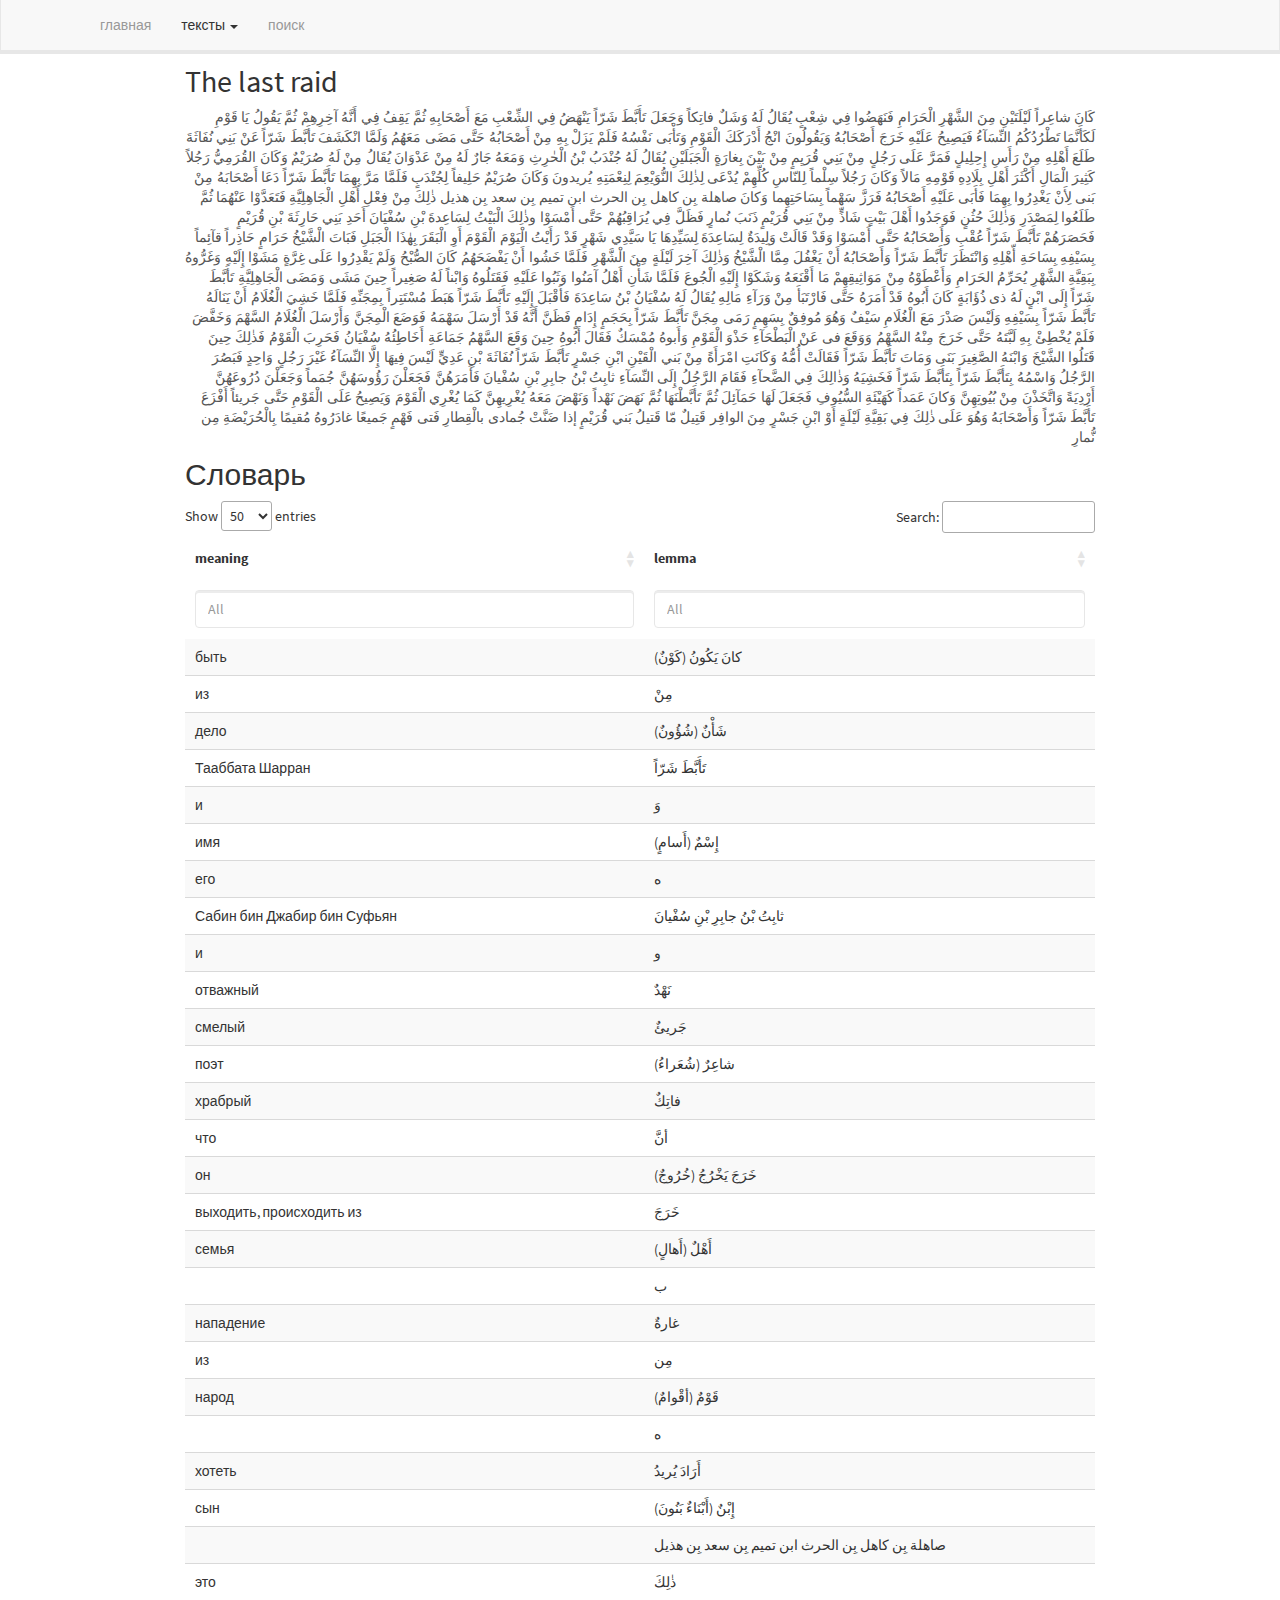
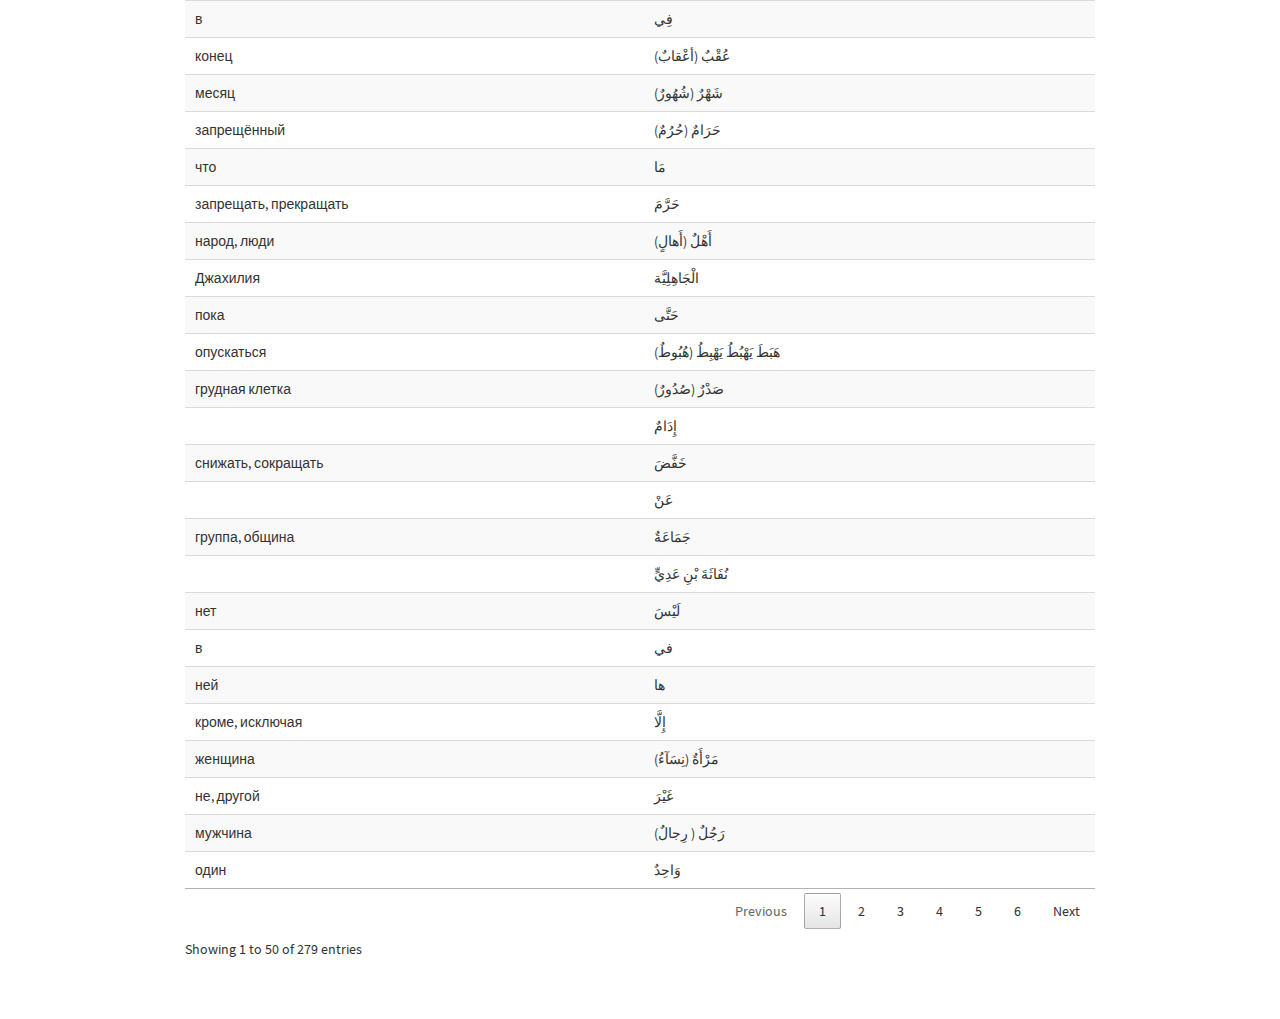
<file: docs/the_last_raid.html>
<!DOCTYPE html>

<html>

<head>

<meta charset="utf-8" />
<meta name="generator" content="pandoc" />
<meta http-equiv="X-UA-Compatible" content="IE=EDGE" />




<title>the_last_raid.knit</title>

<script src="site_libs/header-attrs-2.20/header-attrs.js"></script>
<script src="site_libs/jquery-3.6.0/jquery-3.6.0.min.js"></script>
<meta name="viewport" content="width=device-width, initial-scale=1" />
<link href="site_libs/bootstrap-3.3.5/css/lumen.min.css" rel="stylesheet" />
<script src="site_libs/bootstrap-3.3.5/js/bootstrap.min.js"></script>
<script src="site_libs/bootstrap-3.3.5/shim/html5shiv.min.js"></script>
<script src="site_libs/bootstrap-3.3.5/shim/respond.min.js"></script>
<style>h1 {font-size: 34px;}
       h1.title {font-size: 38px;}
       h2 {font-size: 30px;}
       h3 {font-size: 24px;}
       h4 {font-size: 18px;}
       h5 {font-size: 16px;}
       h6 {font-size: 12px;}
       code {color: inherit; background-color: rgba(0, 0, 0, 0.04);}
       pre:not([class]) { background-color: white }</style>
<script src="site_libs/navigation-1.1/tabsets.js"></script>
<script src="site_libs/htmlwidgets-1.6.2/htmlwidgets.js"></script>
<link href="site_libs/tippyjs-3.2.0/themes/google.css" rel="stylesheet" />
<link href="site_libs/tippyjs-3.2.0/themes/light-border.css" rel="stylesheet" />
<link href="site_libs/tippyjs-3.2.0/themes/light.css" rel="stylesheet" />
<link href="site_libs/tippyjs-3.2.0/themes/translucent.css" rel="stylesheet" />
<script src="site_libs/tippyjs-3.2.0/tippy.all.min.js"></script>
<script src="site_libs/tippy-binding-0.1.0/tippy.js"></script>
<link href="site_libs/datatables-css-0.0.0/datatables-crosstalk.css" rel="stylesheet" />
<script src="site_libs/datatables-binding-0.27/datatables.js"></script>
<link href="site_libs/dt-core-1.12.1/css/jquery.dataTables.min.css" rel="stylesheet" />
<link href="site_libs/dt-core-1.12.1/css/jquery.dataTables.extra.css" rel="stylesheet" />
<script src="site_libs/dt-core-1.12.1/js/jquery.dataTables.min.js"></script>
<link href="site_libs/nouislider-7.0.10/jquery.nouislider.min.css" rel="stylesheet" />
<script src="site_libs/nouislider-7.0.10/jquery.nouislider.min.js"></script>
<link href="site_libs/selectize-0.12.0/selectize.bootstrap3.css" rel="stylesheet" />
<script src="site_libs/selectize-0.12.0/selectize.min.js"></script>
<link href="site_libs/crosstalk-1.2.0/css/crosstalk.min.css" rel="stylesheet" />
<script src="site_libs/crosstalk-1.2.0/js/crosstalk.min.js"></script>

<style type="text/css">
  code{white-space: pre-wrap;}
  span.smallcaps{font-variant: small-caps;}
  span.underline{text-decoration: underline;}
  div.column{display: inline-block; vertical-align: top; width: 50%;}
  div.hanging-indent{margin-left: 1.5em; text-indent: -1.5em;}
  ul.task-list{list-style: none;}
    </style>







<link rel="stylesheet" href="styles.css" type="text/css" />



<style type = "text/css">
.main-container {
  max-width: 940px;
  margin-left: auto;
  margin-right: auto;
}
img {
  max-width:100%;
}
.tabbed-pane {
  padding-top: 12px;
}
.html-widget {
  margin-bottom: 20px;
}
button.code-folding-btn:focus {
  outline: none;
}
summary {
  display: list-item;
}
details > summary > p:only-child {
  display: inline;
}
pre code {
  padding: 0;
}
</style>


<style type="text/css">
.dropdown-submenu {
  position: relative;
}
.dropdown-submenu>.dropdown-menu {
  top: 0;
  left: 100%;
  margin-top: -6px;
  margin-left: -1px;
  border-radius: 0 6px 6px 6px;
}
.dropdown-submenu:hover>.dropdown-menu {
  display: block;
}
.dropdown-submenu>a:after {
  display: block;
  content: " ";
  float: right;
  width: 0;
  height: 0;
  border-color: transparent;
  border-style: solid;
  border-width: 5px 0 5px 5px;
  border-left-color: #cccccc;
  margin-top: 5px;
  margin-right: -10px;
}
.dropdown-submenu:hover>a:after {
  border-left-color: #adb5bd;
}
.dropdown-submenu.pull-left {
  float: none;
}
.dropdown-submenu.pull-left>.dropdown-menu {
  left: -100%;
  margin-left: 10px;
  border-radius: 6px 0 6px 6px;
}
</style>

<script type="text/javascript">
// manage active state of menu based on current page
$(document).ready(function () {
  // active menu anchor
  href = window.location.pathname
  href = href.substr(href.lastIndexOf('/') + 1)
  if (href === "")
    href = "index.html";
  var menuAnchor = $('a[href="' + href + '"]');

  // mark the anchor link active (and if it's in a dropdown, also mark that active)
  var dropdown = menuAnchor.closest('li.dropdown');
  if (window.bootstrap) { // Bootstrap 4+
    menuAnchor.addClass('active');
    dropdown.find('> .dropdown-toggle').addClass('active');
  } else { // Bootstrap 3
    menuAnchor.parent().addClass('active');
    dropdown.addClass('active');
  }

  // Navbar adjustments
  var navHeight = $(".navbar").first().height() + 15;
  var style = document.createElement('style');
  var pt = "padding-top: " + navHeight + "px; ";
  var mt = "margin-top: -" + navHeight + "px; ";
  var css = "";
  // offset scroll position for anchor links (for fixed navbar)
  for (var i = 1; i <= 6; i++) {
    css += ".section h" + i + "{ " + pt + mt + "}\n";
  }
  style.innerHTML = "body {" + pt + "padding-bottom: 40px; }\n" + css;
  document.head.appendChild(style);
});
</script>

<!-- tabsets -->

<style type="text/css">
.tabset-dropdown > .nav-tabs {
  display: inline-table;
  max-height: 500px;
  min-height: 44px;
  overflow-y: auto;
  border: 1px solid #ddd;
  border-radius: 4px;
}

.tabset-dropdown > .nav-tabs > li.active:before, .tabset-dropdown > .nav-tabs.nav-tabs-open:before {
  content: "\e259";
  font-family: 'Glyphicons Halflings';
  display: inline-block;
  padding: 10px;
  border-right: 1px solid #ddd;
}

.tabset-dropdown > .nav-tabs.nav-tabs-open > li.active:before {
  content: "\e258";
  font-family: 'Glyphicons Halflings';
  border: none;
}

.tabset-dropdown > .nav-tabs > li.active {
  display: block;
}

.tabset-dropdown > .nav-tabs > li > a,
.tabset-dropdown > .nav-tabs > li > a:focus,
.tabset-dropdown > .nav-tabs > li > a:hover {
  border: none;
  display: inline-block;
  border-radius: 4px;
  background-color: transparent;
}

.tabset-dropdown > .nav-tabs.nav-tabs-open > li {
  display: block;
  float: none;
}

.tabset-dropdown > .nav-tabs > li {
  display: none;
}
</style>

<!-- code folding -->




</head>

<body>


<div class="container-fluid main-container">




<div class="navbar navbar-default  navbar-fixed-top" role="navigation">
  <div class="container">
    <div class="navbar-header">
      <button type="button" class="navbar-toggle collapsed" data-toggle="collapse" data-bs-toggle="collapse" data-target="#navbar" data-bs-target="#navbar">
        <span class="icon-bar"></span>
        <span class="icon-bar"></span>
        <span class="icon-bar"></span>
      </button>
      <a class="navbar-brand" href="index.html"></a>
    </div>
    <div id="navbar" class="navbar-collapse collapse">
      <ul class="nav navbar-nav">
        <li>
  <a href="index.html">главная</a>
</li>
<li class="dropdown">
  <a href="#" class="dropdown-toggle" data-toggle="dropdown" role="button" data-bs-toggle="dropdown" aria-expanded="false">
    тексты
     
    <span class="caret"></span>
  </a>
  <ul class="dropdown-menu" role="menu">
    <li>
      <a href="how_samuel.html">How Samuel bin Adiya, the Jewish hero, kept his word</a>
    </li>
    <li>
      <a href="the_last_raid.html">The last raid</a>
    </li>
  </ul>
</li>
<li>
  <a href="search.html">поиск</a>
</li>
      </ul>
      <ul class="nav navbar-nav navbar-right">
        
      </ul>
    </div><!--/.nav-collapse -->
  </div><!--/.container -->
</div><!--/.navbar -->

<div id="header">




</div>


<div id="the-last-raid" class="section level2">
<h2>The last raid</h2>
<div dir="rtl">
<p><span class="tippy html-widget html-fill-item-overflow-hidden html-fill-item" height="500" id="htmlwidget-c25e1182fb156246c529" width="960"></span> <script type="application/json" data-for="htmlwidget-c25e1182fb156246c529">{"x":{"opts":{"content":"كانَ يَكُونُ (كَوْنٌ)<br>VERB<br>ModAsp=Perf|Gender=Masc|Number=Sing|Person=3|Voice=Act"},"text":"كَانَ"},"evals":[],"jsHooks":[]}</script>
<span class="tippy html-widget html-fill-item-overflow-hidden html-fill-item" height="500" id="htmlwidget-ad189de4647a152d15c2" width="960"></span> <script type="application/json" data-for="htmlwidget-ad189de4647a152d15c2">{"x":{"opts":{"content":"شاعِرٌ (شُعَراءُ)<br>NOUN<br>Case=Acc|Definite=Ind|Number=Sing"},"text":"شاعِراً"},"evals":[],"jsHooks":[]}</script>
<span class="tippy html-widget html-fill-item-overflow-hidden html-fill-item" height="500" id="htmlwidget-6b54c3a86774bc452524" width="960"></span> <script type="application/json" data-for="htmlwidget-6b54c3a86774bc452524">{"x":{"opts":{"content":"لَيلَةٌ (لَيالٍ)<br>ADJ<br>Case=Gen|Definite=Ind|Number=Dual"},"text":"لَيْلَتَيْنِ"},"evals":[],"jsHooks":[]}</script>
<span class="tippy html-widget html-fill-item-overflow-hidden html-fill-item" height="500" id="htmlwidget-b5e2b4a1e3c2ebb344e7" width="960"></span> <script type="application/json" data-for="htmlwidget-b5e2b4a1e3c2ebb344e7">{"x":{"opts":{"content":"مِن<br>ADP<br>AdpType=Prep"},"text":"مِنَ"},"evals":[],"jsHooks":[]}</script>
<span class="tippy html-widget html-fill-item-overflow-hidden html-fill-item" height="500" id="htmlwidget-68af4e53238503da6b1b" width="960"></span> <script type="application/json" data-for="htmlwidget-68af4e53238503da6b1b">{"x":{"opts":{"content":"شَهْرٌ (شُهُورٌ)<br>NOUN<br>Case=Gen|Definite=Def|Number=Sing"},"text":"الشَّهْرِ"},"evals":[],"jsHooks":[]}</script>
<span class="tippy html-widget html-fill-item-overflow-hidden html-fill-item" height="500" id="htmlwidget-21ba7be772c298d87a11" width="960"></span> <script type="application/json" data-for="htmlwidget-21ba7be772c298d87a11">{"x":{"opts":{"content":"حَرَامٌ (حُرُمٌ)<br>ADJ<br>Case=Gen|Definite=Def|Gender=Masc|Number=Sing"},"text":"الْحَرَامِ"},"evals":[],"jsHooks":[]}</script>
<span class="tippy html-widget html-fill-item-overflow-hidden html-fill-item" height="500" id="htmlwidget-0c26d214ce2b13787fba" width="960"></span> <script type="application/json" data-for="htmlwidget-0c26d214ce2b13787fba">{"x":{"opts":{"content":"ف<br>CCONJ<br><br>نَهَضَ يَنْهَضُ (نُهُوضٌ)<br>VERB<br>ModAsp=Perf|Gender=Masc|Number=Plur|Person=3|Voice=Act"},"text":"فَنَهَضُوا"},"evals":[],"jsHooks":[]}</script>
<span class="tippy html-widget html-fill-item-overflow-hidden html-fill-item" height="500" id="htmlwidget-7bc8ea1b30a28f2d0c35" width="960"></span> <script type="application/json" data-for="htmlwidget-7bc8ea1b30a28f2d0c35">{"x":{"opts":{"content":"فِي<br>ADP<br>AdpType=Prep"},"text":"فِي"},"evals":[],"jsHooks":[]}</script>
<span class="tippy html-widget html-fill-item-overflow-hidden html-fill-item" height="500" id="htmlwidget-82f75937f1b4ca8080de" width="960"></span> <script type="application/json" data-for="htmlwidget-82f75937f1b4ca8080de">{"x":{"opts":{"content":"شِعْبٌ (شِعابٌ)<br>NOUN<br>Case=Gen|Definite=Ind|Number=Sing"},"text":"شِعْبٍ"},"evals":[],"jsHooks":[]}</script>
<span class="tippy html-widget html-fill-item-overflow-hidden html-fill-item" height="500" id="htmlwidget-2e03540922f1f0143b52" width="960"></span> <script type="application/json" data-for="htmlwidget-2e03540922f1f0143b52">{"x":{"opts":{"content":"قالَ يَقُولُ (قَوْلٌ)<br>VERB<br>ModAsp=Impf|Gender=Masc|Number=Sing|Person=3|Voice=Pass"},"text":"يُقَالُ"},"evals":[],"jsHooks":[]}</script>
<span class="tippy html-widget html-fill-item-overflow-hidden html-fill-item" height="500" id="htmlwidget-c3b012d31687440c0fde" width="960"></span> <script type="application/json" data-for="htmlwidget-c3b012d31687440c0fde">{"x":{"opts":{"content":"ل<br>ADP<br>AdpType=Prep<br>ه<br>PRON<br>Gender=Masc|Number=Sing|Person=3|PronType=PersSuff"},"text":"لَهُ"},"evals":[],"jsHooks":[]}</script>
<span class="tippy html-widget html-fill-item-overflow-hidden html-fill-item" height="500" id="htmlwidget-489d73dbecb5cbf47412" width="960"></span> <script type="application/json" data-for="htmlwidget-489d73dbecb5cbf47412">{"x":{"opts":{"content":"وَشَلٌ<br>PROPN<br>Case=Gen|Definite=Ind|Number=Sing"},"text":"وَشَلٌ"},"evals":[],"jsHooks":[]}</script>
<span class="tippy html-widget html-fill-item-overflow-hidden html-fill-item" height="500" id="htmlwidget-69a853c27a1423341c76" width="960"></span> <script type="application/json" data-for="htmlwidget-69a853c27a1423341c76">{"x":{"opts":{"content":"فاتِكٌ<br>ADJ<br>Case=Acc|Definite=Ind|Gender=Masc|Number=Sing"},"text":"فاتِكاً"},"evals":[],"jsHooks":[]}</script>
<span class="tippy html-widget html-fill-item-overflow-hidden html-fill-item" height="500" id="htmlwidget-4ad200bfa2b7c26a7d2c" width="960"></span> <script type="application/json" data-for="htmlwidget-4ad200bfa2b7c26a7d2c">{"x":{"opts":{"content":"و<br>CCONJ<br><br>جَعَلَ يَجْعَلُ (جَعْلٌ)<br>VERB<br>ModAsp=Perf|Gender=Masc|Number=Sing|Person=3|Voice=Act"},"text":"وَجَعَلَ"},"evals":[],"jsHooks":[]}</script>
<span class="tippy html-widget html-fill-item-overflow-hidden html-fill-item" height="500" id="htmlwidget-ca9d4fb64dbd13f4c927" width="960"></span> <script type="application/json" data-for="htmlwidget-ca9d4fb64dbd13f4c927">{"x":{"opts":{"content":"تَأَبَّطَ شَرّاً<br>PROPN<br>"},"text":"تَأَبَّطَ شَرّاً"},"evals":[],"jsHooks":[]}</script>
<span class="tippy html-widget html-fill-item-overflow-hidden html-fill-item" height="500" id="htmlwidget-648639f757421261ab41" width="960"></span> <script type="application/json" data-for="htmlwidget-648639f757421261ab41">{"x":{"opts":{"content":"نَهَضَ يَنْهَضُ (نُهُوضٌ)<br>VERB<br>ModAsp=Impf|Gender=Masc|Number=Sing|Person=3|Voice=Act"},"text":"يَنْهَضُ"},"evals":[],"jsHooks":[]}</script>
<span class="tippy html-widget html-fill-item-overflow-hidden html-fill-item" height="500" id="htmlwidget-8b38e040f755f7a595db" width="960"></span> <script type="application/json" data-for="htmlwidget-8b38e040f755f7a595db">{"x":{"opts":{"content":"فِي<br>ADP<br>AdpType=Prep"},"text":"فِي"},"evals":[],"jsHooks":[]}</script>
<span class="tippy html-widget html-fill-item-overflow-hidden html-fill-item" height="500" id="htmlwidget-dd481dee715b0b1686f1" width="960"></span> <script type="application/json" data-for="htmlwidget-dd481dee715b0b1686f1">{"x":{"opts":{"content":"شِعْبٌ (شِعابٌ)<br>NOUN<br>Case=Gen|Definite=Def|Number=Sing"},"text":"الشِّعْبِ"},"evals":[],"jsHooks":[]}</script>
<span class="tippy html-widget html-fill-item-overflow-hidden html-fill-item" height="500" id="htmlwidget-29b4594248c0552cae1c" width="960"></span> <script type="application/json" data-for="htmlwidget-29b4594248c0552cae1c">{"x":{"opts":{"content":"مَعَ<br>ADP<br>AdpType=Prep"},"text":"مَعَ"},"evals":[],"jsHooks":[]}</script>
<span class="tippy html-widget html-fill-item-overflow-hidden html-fill-item" height="500" id="htmlwidget-28c05a7e26a3b922997b" width="960"></span> <script type="application/json" data-for="htmlwidget-28c05a7e26a3b922997b">{"x":{"opts":{"content":"صاحِبٌ (أَصْحابٌ)<br>NOUN<br>Case=Gen|Definite=Cons|Number=Plur<br>ه<br>PRON<br>Gender=Masc|Number=Sing|Person=3|PronType=PersSuff"},"text":"أَصْحَابِهِ"},"evals":[],"jsHooks":[]}</script>
<span class="tippy html-widget html-fill-item-overflow-hidden html-fill-item" height="500" id="htmlwidget-1019e73d0d29e56b468d" width="960"></span> <script type="application/json" data-for="htmlwidget-1019e73d0d29e56b468d">{"x":{"opts":{"content":"ثُمَّ<br>CCONJ<br>"},"text":"ثُمَّ"},"evals":[],"jsHooks":[]}</script>
<span class="tippy html-widget html-fill-item-overflow-hidden html-fill-item" height="500" id="htmlwidget-4c02bca85ecd297080dd" width="960"></span> <script type="application/json" data-for="htmlwidget-4c02bca85ecd297080dd">{"x":{"opts":{"content":"وَقَفَ يّقِفُ (وُقوفٌ)<br>VERB<br>ModAsp=Impf|Gender=Masc|Number=Sing|Person=3|Voice=Act"},"text":"يَقِفُ"},"evals":[],"jsHooks":[]}</script>
<span class="tippy html-widget html-fill-item-overflow-hidden html-fill-item" height="500" id="htmlwidget-74ab465ce1859ad6bba7" width="960"></span> <script type="application/json" data-for="htmlwidget-74ab465ce1859ad6bba7">{"x":{"opts":{"content":"فِي<br>ADP<br>AdpType=Prep"},"text":"فِي"},"evals":[],"jsHooks":[]}</script>
<span class="tippy html-widget html-fill-item-overflow-hidden html-fill-item" height="500" id="htmlwidget-67b6bde822ecbdf680cf" width="960"></span> <script type="application/json" data-for="htmlwidget-67b6bde822ecbdf680cf">{"x":{"opts":{"content":"أنَّ<br>CCONJ<br><br>خَرَجَ يَخْرُجُ (خُرُوجٌ)<br>PRON<br>Gender=Masc|Number=Sing|Person=3|PronType=PersSuff"},"text":"أَنَّهُ"},"evals":[],"jsHooks":[]}</script>
<span class="tippy html-widget html-fill-item-overflow-hidden html-fill-item" height="500" id="htmlwidget-f821cfcd56ca77b33ce2" width="960"></span> <script type="application/json" data-for="htmlwidget-f821cfcd56ca77b33ce2">{"x":{"opts":{"content":"آخِرٌ<br>ADJ<br>Case=Gen|Gender=Masc|Number=Plur<br>هم<br>PRON<br>Gender=Masc|Number=Sing|Person=3|PronType=PersSuff"},"text":"آخِرِهِمْ"},"evals":[],"jsHooks":[]}</script>
<span class="tippy html-widget html-fill-item-overflow-hidden html-fill-item" height="500" id="htmlwidget-5a19ce265401acbf0645" width="960"></span> <script type="application/json" data-for="htmlwidget-5a19ce265401acbf0645">{"x":{"opts":{"content":"ثُمَّ<br>CCONJ<br>"},"text":"ثُمَّ"},"evals":[],"jsHooks":[]}</script>
<span class="tippy html-widget html-fill-item-overflow-hidden html-fill-item" height="500" id="htmlwidget-67da8b1de1490cfe1890" width="960"></span> <script type="application/json" data-for="htmlwidget-67da8b1de1490cfe1890">{"x":{"opts":{"content":"قالَ يَقُولُ (قَوْلٌ)<br>VERB<br>ModAsp=Impf|Gender=Masc|Number=Sing|Person=3|Voice=Act"},"text":"يَقُولُ"},"evals":[],"jsHooks":[]}</script>
<span class="tippy html-widget html-fill-item-overflow-hidden html-fill-item" height="500" id="htmlwidget-1894702a7ea00c9159f1" width="960"></span> <script type="application/json" data-for="htmlwidget-1894702a7ea00c9159f1">{"x":{"opts":{"content":"يَا<br>PART<br>"},"text":"يَا"},"evals":[],"jsHooks":[]}</script>
<span class="tippy html-widget html-fill-item-overflow-hidden html-fill-item" height="500" id="htmlwidget-11bd2aa5580c9199e206" width="960"></span> <script type="application/json" data-for="htmlwidget-11bd2aa5580c9199e206">{"x":{"opts":{"content":"قَوْمٌ (أقْوامٌ)<br>NOUN<br>Case=Gen|Definite=Cons|Number=Sing"},"text":"قَوْمِ"},"evals":[],"jsHooks":[]}</script>
<span class="tippy html-widget html-fill-item-overflow-hidden html-fill-item" height="500" id="htmlwidget-1b199d89fb125e2c4b01" width="960"></span> <script type="application/json" data-for="htmlwidget-1b199d89fb125e2c4b01">{"x":{"opts":{"content":"ل<br>ADP<br><br>كَأَنَّمَا<br>CCONJ<br>"},"text":"لَكَأَنَّمَا"},"evals":[],"jsHooks":[]}</script>
<span class="tippy html-widget html-fill-item-overflow-hidden html-fill-item" height="500" id="htmlwidget-c3c7e771f6e8362c7835" width="960"></span> <script type="application/json" data-for="htmlwidget-c3c7e771f6e8362c7835">{"x":{"opts":{"content":"طَرَدَ يّطْرُدُ (طَرْدٌ)<br>VERB<br>ModAsp=Impf|Gender=Fem|Number=Plur|Person=3|Voice=Act<br>كُمْ<br>PRON<br>Gender=Masc|Number=Plur|Person=2"},"text":"تَطْرُدُكُمُ"},"evals":[],"jsHooks":[]}</script>
<span class="tippy html-widget html-fill-item-overflow-hidden html-fill-item" height="500" id="htmlwidget-e9f765ae5e8aaec105a7" width="960"></span> <script type="application/json" data-for="htmlwidget-e9f765ae5e8aaec105a7">{"x":{"opts":{"content":"مَرْأَةٌ (نِسَآءُ)<br>NOUN<br>Case=Nom|Definite=Def|Number=Plur"},"text":"النِّسَآءُ"},"evals":[],"jsHooks":[]}</script>
<span class="tippy html-widget html-fill-item-overflow-hidden html-fill-item" height="500" id="htmlwidget-84db4a3db13277c1c5a2" width="960"></span> <script type="application/json" data-for="htmlwidget-84db4a3db13277c1c5a2">{"x":{"opts":{"content":"ف<br>CCONJ<br><br>صاحَ يَصيحُ (صِيَاحٌ)<br>VERB<br>ModAsp=Impf|Gender=Masc|Number=Sing|Person=3|Voice=Act"},"text":"فَيَصِيحُ"},"evals":[],"jsHooks":[]}</script>
<span class="tippy html-widget html-fill-item-overflow-hidden html-fill-item" height="500" id="htmlwidget-30eff58d95d756a7c580" width="960"></span> <script type="application/json" data-for="htmlwidget-30eff58d95d756a7c580">{"x":{"opts":{"content":"عَلى<br>ADP<br>AdpType=Prep<br>ه<br>PRON<br>Gender=Masc|Number=Sing|Person=3|PronType=PersSuff"},"text":"عَلَيْهِ"},"evals":[],"jsHooks":[]}</script>
<span class="tippy html-widget html-fill-item-overflow-hidden html-fill-item" height="500" id="htmlwidget-5d98ea21ebaaff6ae823" width="960"></span> <script type="application/json" data-for="htmlwidget-5d98ea21ebaaff6ae823">{"x":{"opts":{"content":"خَرَجَ<br>VERB<br>ModAsp=Perf|Gender=Masc|Number=Sing|Person=3|Voice=Act"},"text":"خَرَجَ"},"evals":[],"jsHooks":[]}</script>
<span class="tippy html-widget html-fill-item-overflow-hidden html-fill-item" height="500" id="htmlwidget-fe15e559af210641d9f4" width="960"></span> <script type="application/json" data-for="htmlwidget-fe15e559af210641d9f4">{"x":{"opts":{"content":"صاحِبٌ (أَصْحابٌ)<br>NOUN<br>Case=Nom|Definite=Cons|Number=Plur<br>ه<br>PRON<br>Gender=Masc|Number=Sing|Person=3|PronType=PersSuff"},"text":"أَصْحَابُهُ"},"evals":[],"jsHooks":[]}</script>
<span class="tippy html-widget html-fill-item-overflow-hidden html-fill-item" height="500" id="htmlwidget-839d5ad5c6beacbe8abb" width="960"></span> <script type="application/json" data-for="htmlwidget-839d5ad5c6beacbe8abb">{"x":{"opts":{"content":"و<br>CCONJ<br><br>قالَ يَقُولُ (قَوْلٌ)<br>VERB<br>ModAsp=Impf|Gender=Masc|Number=Plur|Person=3|Voice=Act"},"text":"وَيَقُولُونَ"},"evals":[],"jsHooks":[]}</script>
<span class="tippy html-widget html-fill-item-overflow-hidden html-fill-item" height="500" id="htmlwidget-0844cbd8f1b99073755b" width="960"></span> <script type="application/json" data-for="htmlwidget-0844cbd8f1b99073755b">{"x":{"opts":{"content":"نَجَا<br>VERB<br>Stem=I|ModAsp=Imp|Gender=Masc|Number=Sing|Person=2|Voice=Act"},"text":"انْجُ"},"evals":[],"jsHooks":[]}</script>
<span class="tippy html-widget html-fill-item-overflow-hidden html-fill-item" height="500" id="htmlwidget-8410ef6b86571b64fdd0" width="960"></span> <script type="application/json" data-for="htmlwidget-8410ef6b86571b64fdd0">{"x":{"opts":{"content":"أَدْرَكَ<br>VERB<br>Stem=IV|ModAsp=Perf|Gender=Masc|Number=Sing|Person=3|Voice=Act<br>ـكَ<br>PRON<br>Gender=Masc|Number=Sing|Person=2|PronType=PersSuff"},"text":"أَدْرَكَكَ"},"evals":[],"jsHooks":[]}</script>
<span class="tippy html-widget html-fill-item-overflow-hidden html-fill-item" height="500" id="htmlwidget-6c95cd790fecba84f734" width="960"></span> <script type="application/json" data-for="htmlwidget-6c95cd790fecba84f734">{"x":{"opts":{"content":"قَوْمٌ (أقْوامٌ)<br>NOUN<br>Case=Gen|Definite=Def|Number=Sing"},"text":"الْقَوْمِ"},"evals":[],"jsHooks":[]}</script>
<span class="tippy html-widget html-fill-item-overflow-hidden html-fill-item" height="500" id="htmlwidget-db5f981b70872cccb83b" width="960"></span> <script type="application/json" data-for="htmlwidget-db5f981b70872cccb83b">{"x":{"opts":{"content":"و<br>CCONJ<br><br>أَبَى<br>VERB<br>ModAsp=Impf|Gender=Masc|Number=Sing|Person=2|Voice=Act"},"text":"وَتَأْبَى"},"evals":[],"jsHooks":[]}</script>
<span class="tippy html-widget html-fill-item-overflow-hidden html-fill-item" height="500" id="htmlwidget-5791c218c831935a93a6" width="960"></span> <script type="application/json" data-for="htmlwidget-5791c218c831935a93a6">{"x":{"opts":{"content":"نَفْسٌ<br>PRON<br>Number=Sing<br>ه<br>PRON<br>Gender=Masc|Number=Sing|Person=3|PronType=PersSuff"},"text":"نَفْسُهُ"},"evals":[],"jsHooks":[]}</script>
<span class="tippy html-widget html-fill-item-overflow-hidden html-fill-item" height="500" id="htmlwidget-cd7255706f548499e004" width="960"></span> <script type="application/json" data-for="htmlwidget-cd7255706f548499e004">{"x":{"opts":{"content":"ف<br>CCONJ<br><br>لَمْ<br>PART<br>"},"text":"فَلَمْ"},"evals":[],"jsHooks":[]}</script>
<span class="tippy html-widget html-fill-item-overflow-hidden html-fill-item" height="500" id="htmlwidget-b7f98e375eddd60ca0f4" width="960"></span> <script type="application/json" data-for="htmlwidget-b7f98e375eddd60ca0f4">{"x":{"opts":{"content":"زَالَ يَزَلُ (زَيْلٌ)<br>VERB<br>ModAsp=Juss|Gender=Masc|Number=Sing|Person=3|Voice=Act"},"text":"يَزَلْ"},"evals":[],"jsHooks":[]}</script>
<span class="tippy html-widget html-fill-item-overflow-hidden html-fill-item" height="500" id="htmlwidget-011eb55b417a11879d80" width="960"></span> <script type="application/json" data-for="htmlwidget-011eb55b417a11879d80">{"x":{"opts":{"content":"ب<br>ADP<br>AdpType=Prep<br>ه<br>PRON<br>Gender=Masc|Number=Sing|Person=3|PronType=PersSuff"},"text":"بِهِ"},"evals":[],"jsHooks":[]}</script>
<span class="tippy html-widget html-fill-item-overflow-hidden html-fill-item" height="500" id="htmlwidget-8358254e8538e929ff9b" width="960"></span> <script type="application/json" data-for="htmlwidget-8358254e8538e929ff9b">{"x":{"opts":{"content":"مِنْ<br>ADP<br>AdpType=Prep"},"text":"مِنْ"},"evals":[],"jsHooks":[]}</script>
<span class="tippy html-widget html-fill-item-overflow-hidden html-fill-item" height="500" id="htmlwidget-c6ff167dce0512b094a0" width="960"></span> <script type="application/json" data-for="htmlwidget-c6ff167dce0512b094a0">{"x":{"opts":{"content":"صاحِبٌ (أَصْحابٌ)<br>NOUN<br>Case=Nom|Definite=Cons|Number=Plur<br>ه<br>PRON<br>Gender=Masc|Number=Sing|Person=3|PronType=PersSuff"},"text":"أَصْحَابُهُ"},"evals":[],"jsHooks":[]}</script>
<span class="tippy html-widget html-fill-item-overflow-hidden html-fill-item" height="500" id="htmlwidget-9dd9cd283222f25906b8" width="960"></span> <script type="application/json" data-for="htmlwidget-9dd9cd283222f25906b8">{"x":{"opts":{"content":"حَتَّى<br>ADP<br>AdpType=Prep"},"text":"حَتَّى"},"evals":[],"jsHooks":[]}</script>
<span class="tippy html-widget html-fill-item-overflow-hidden html-fill-item" height="500" id="htmlwidget-55f79f3d277ac49e66d6" width="960"></span> <script type="application/json" data-for="htmlwidget-55f79f3d277ac49e66d6">{"x":{"opts":{"content":"مَضَى يَمْضِي (مُضِىٌّ , مُضُوٌّ)<br>VERB<br>ModAsp=Perf|Gender=Masc|Number=Sing|Person=3|Voice=Act"},"text":"مَضَى"},"evals":[],"jsHooks":[]}</script>
<span class="tippy html-widget html-fill-item-overflow-hidden html-fill-item" height="500" id="htmlwidget-7552bbae657895f3b4fe" width="960"></span> <script type="application/json" data-for="htmlwidget-7552bbae657895f3b4fe">{"x":{"opts":{"content":"مَعَ<br>ADP<br>AdpType=Prep<br>هُمْ<br>PRON<br>Gender=Masc|Number=Plur|Person=3|PronType=PersSuff"},"text":"مَعَهُمُ"},"evals":[],"jsHooks":[]}</script>
<span class="tippy html-widget html-fill-item-overflow-hidden html-fill-item" height="500" id="htmlwidget-d73cc056b3931694717f" width="960"></span> <script type="application/json" data-for="htmlwidget-d73cc056b3931694717f">{"x":{"opts":{"content":"و<br>CCONJ<br><br>لَمَّا<br>CCONJ<br>"},"text":"وَلَمَّا"},"evals":[],"jsHooks":[]}</script>
<span class="tippy html-widget html-fill-item-overflow-hidden html-fill-item" height="500" id="htmlwidget-abc7fb4763c743ab288e" width="960"></span> <script type="application/json" data-for="htmlwidget-abc7fb4763c743ab288e">{"x":{"opts":{"content":"اِنكَشَفَ<br>VERB<br>ModAsp=Perf|Gender=Masc|Number=Sing|Person=3|Voice=Act|Stem=VII"},"text":"انْكَشَفَ"},"evals":[],"jsHooks":[]}</script>
<span class="tippy html-widget html-fill-item-overflow-hidden html-fill-item" height="500" id="htmlwidget-fd273a3f79b0f37d6cba" width="960"></span> <script type="application/json" data-for="htmlwidget-fd273a3f79b0f37d6cba">{"x":{"opts":{"content":"تَأَبَّطَ شَرّاً<br>PROPN<br>"},"text":"تَأَبَّطَ شَرّاً"},"evals":[],"jsHooks":[]}</script>
<span class="tippy html-widget html-fill-item-overflow-hidden html-fill-item" height="500" id="htmlwidget-db7d5cfbad49e92146e5" width="960"></span> <script type="application/json" data-for="htmlwidget-db7d5cfbad49e92146e5">{"x":{"opts":{"content":"عَنْ<br>ADP<br>AdpType=Prep"},"text":"عَنْ"},"evals":[],"jsHooks":[]}</script>
<span class="tippy html-widget html-fill-item-overflow-hidden html-fill-item" height="500" id="htmlwidget-66a80b994c1947826591" width="960"></span> <script type="application/json" data-for="htmlwidget-66a80b994c1947826591">{"x":{"opts":{"content":"بَنِي نُفَاثَةَ<br>PROPN<br>"},"text":"بَنِي نُفَاثَةَ"},"evals":[],"jsHooks":[]}</script>
<span class="tippy html-widget html-fill-item-overflow-hidden html-fill-item" height="500" id="htmlwidget-fcf0c74ead39fd15f035" width="960"></span> <script type="application/json" data-for="htmlwidget-fcf0c74ead39fd15f035">{"x":{"opts":{"content":"طَلَعَ يَطْلَعُ (طَلِعَ طُلُوعٌ)<br>VERB<br>ModAsp=Perf|Gender=Masc|Number=Sing|Person=3|Voice=Act"},"text":"طَلَعَ"},"evals":[],"jsHooks":[]}</script>
<span class="tippy html-widget html-fill-item-overflow-hidden html-fill-item" height="500" id="htmlwidget-ac733855d31c88fb9e06" width="960"></span> <script type="application/json" data-for="htmlwidget-ac733855d31c88fb9e06">{"x":{"opts":{"content":"أَهْلٌ (أَهالٍ)<br>NOUN<br>Case=Gen|Number=Sing|Definite=Cons<br>ه<br>PRON<br>Gender=Masc|Number=Sing|Person=3|PronType=PersSuff"},"text":"أَهْلِهِ"},"evals":[],"jsHooks":[]}</script>
<span class="tippy html-widget html-fill-item-overflow-hidden html-fill-item" height="500" id="htmlwidget-5c8c8c136bae78ba86f2" width="960"></span> <script type="application/json" data-for="htmlwidget-5c8c8c136bae78ba86f2">{"x":{"opts":{"content":"مِنْ<br>ADP<br>AdpType=Prep"},"text":"مِنْ"},"evals":[],"jsHooks":[]}</script>
<span class="tippy html-widget html-fill-item-overflow-hidden html-fill-item" height="500" id="htmlwidget-c1c5e0356d137577f1bd" width="960"></span> <script type="application/json" data-for="htmlwidget-c1c5e0356d137577f1bd">{"x":{"opts":{"content":"رَأْسٌ (رُؤُوسٌ أَرْؤُسٌ)<br>NOUN<br>Case=Gen|Definite=Cons|Number=Sing"},"text":"رَأَسِ"},"evals":[],"jsHooks":[]}</script>
<span class="tippy html-widget html-fill-item-overflow-hidden html-fill-item" height="500" id="htmlwidget-37bda7d2b15fde57d4bc" width="960"></span> <script type="application/json" data-for="htmlwidget-37bda7d2b15fde57d4bc">{"x":{"opts":{"content":"إحْليلٌ<br>PROPN<br>Case=Gen|Definite=Ind|Number=Sing"},"text":"إِحِلِيلٍ"},"evals":[],"jsHooks":[]}</script>
<span class="tippy html-widget html-fill-item-overflow-hidden html-fill-item" height="500" id="htmlwidget-f8172300299e0d0b62d3" width="960"></span> <script type="application/json" data-for="htmlwidget-f8172300299e0d0b62d3">{"x":{"opts":{"content":"ف<br>CCONJ<br><br>مَرَّ يَمُورُ(مَرٌّ مُرُورٌ)<br>NOUN<br>Aspect=Perf|Gender=Masc|Number=Sing|Person=3|Voice=Act"},"text":"فَمَرَّ"},"evals":[],"jsHooks":[]}</script>
<span class="tippy html-widget html-fill-item-overflow-hidden html-fill-item" height="500" id="htmlwidget-85f2600740db953d4e71" width="960"></span> <script type="application/json" data-for="htmlwidget-85f2600740db953d4e71">{"x":{"opts":{"content":"عَلَى<br>ADP<br>AdpType=Prep"},"text":"عَلَى"},"evals":[],"jsHooks":[]}</script>
<span class="tippy html-widget html-fill-item-overflow-hidden html-fill-item" height="500" id="htmlwidget-34a3190aad03e6407765" width="960"></span> <script type="application/json" data-for="htmlwidget-34a3190aad03e6407765">{"x":{"opts":{"content":"رَجُلٌ ( رِجالٌ)<br>NOUN<br>Case=Gen|Definite=Ind|Number=Sing"},"text":"رَجُلٍ"},"evals":[],"jsHooks":[]}</script>
<span class="tippy html-widget html-fill-item-overflow-hidden html-fill-item" height="500" id="htmlwidget-21c8179ebcf35213f2fd" width="960"></span> <script type="application/json" data-for="htmlwidget-21c8179ebcf35213f2fd">{"x":{"opts":{"content":"مِن<br>ADP<br>AdpType=Prep"},"text":"مِنْ"},"evals":[],"jsHooks":[]}</script>
<span class="tippy html-widget html-fill-item-overflow-hidden html-fill-item" height="500" id="htmlwidget-f0859d107bc558ba2d5e" width="960"></span> <script type="application/json" data-for="htmlwidget-f0859d107bc558ba2d5e">{"x":{"opts":{"content":"بَنِي قريم<br>PROPN<br>Case=Gen|Definite=Ind|Number=Sing"},"text":"بَنِي قُرَيِمٍ"},"evals":[],"jsHooks":[]}</script>
<span class="tippy html-widget html-fill-item-overflow-hidden html-fill-item" height="500" id="htmlwidget-3a956394395c83310c17" width="960"></span> <script type="application/json" data-for="htmlwidget-3a956394395c83310c17">{"x":{"opts":{"content":"مِن<br>ADP<br>AdpType=Prep"},"text":"مِنْ"},"evals":[],"jsHooks":[]}</script>
<span class="tippy html-widget html-fill-item-overflow-hidden html-fill-item" height="500" id="htmlwidget-db33a4939281ee3586b2" width="960"></span> <script type="application/json" data-for="htmlwidget-db33a4939281ee3586b2">{"x":{"opts":{"content":"بَينَ<br>ADP<br>AdpType=Prep"},"text":"بَيْنَ"},"evals":[],"jsHooks":[]}</script>
<span class="tippy html-widget html-fill-item-overflow-hidden html-fill-item" height="500" id="htmlwidget-d2eb2a91e6bb648d56e0" width="960"></span> <script type="application/json" data-for="htmlwidget-d2eb2a91e6bb648d56e0">{"x":{"opts":{"content":"ب<br>ADP<br>AdpType=Prep<br>غارةٌ<br>NOUN<br>Case=Nom|Definite=Ind|Number=Sing"},"text":"بِغارَةٍ"},"evals":[],"jsHooks":[]}</script>
<span class="tippy html-widget html-fill-item-overflow-hidden html-fill-item" height="500" id="htmlwidget-47a78480c5ef14f62c86" width="960"></span> <script type="application/json" data-for="htmlwidget-47a78480c5ef14f62c86">{"x":{"opts":{"content":"جَبَلٌ (جِبالٌ)<br>NOUN<br>Case=Gen|Definite=Def|Number=Dual"},"text":"الْجَبَلَيْنِ"},"evals":[],"jsHooks":[]}</script>
<span class="tippy html-widget html-fill-item-overflow-hidden html-fill-item" height="500" id="htmlwidget-fa54bfd4dd3b24fd29d1" width="960"></span> <script type="application/json" data-for="htmlwidget-fa54bfd4dd3b24fd29d1">{"x":{"opts":{"content":"قالَ يَقُولُ (قَوْلٌ)<br>VERB<br>ModAsp=Impf|Gender=Masc|Number=Sing|Person=3|Voice=Pass"},"text":"يُقَالُ"},"evals":[],"jsHooks":[]}</script>
<span class="tippy html-widget html-fill-item-overflow-hidden html-fill-item" height="500" id="htmlwidget-822a87a8794070891e10" width="960"></span> <script type="application/json" data-for="htmlwidget-822a87a8794070891e10">{"x":{"opts":{"content":"ل<br>ADP<br>AdpType=Prep<br>ه<br>PRON<br>Gender=Masc|Number=Sing|Person=3|PronType=PersSuff"},"text":"لَهُ"},"evals":[],"jsHooks":[]}</script>
<span class="tippy html-widget html-fill-item-overflow-hidden html-fill-item" height="500" id="htmlwidget-f78ab5d12ec36994815c" width="960"></span> <script type="application/json" data-for="htmlwidget-f78ab5d12ec36994815c">{"x":{"opts":{"content":"جُنْدَبُ بْنُ الْحٰرِثِ<br>PROPN<br>"},"text":"جُنْدَبُ بْنُ الْحٰرِثِ"},"evals":[],"jsHooks":[]}</script>
<span class="tippy html-widget html-fill-item-overflow-hidden html-fill-item" height="500" id="htmlwidget-b7e29480aca971aa0408" width="960"></span> <script type="application/json" data-for="htmlwidget-b7e29480aca971aa0408">{"x":{"opts":{"content":"و<br>CCONJ<br><br>مع<br>ADP<br>AdpType=Prep<br>ه<br>PRON<br>Gender=Masc|Number=Sing|Person=3|PronType=PersSuff"},"text":"وَمَعَهُ"},"evals":[],"jsHooks":[]}</script>
<span class="tippy html-widget html-fill-item-overflow-hidden html-fill-item" height="500" id="htmlwidget-041b86d781d75ef04e3b" width="960"></span> <script type="application/json" data-for="htmlwidget-041b86d781d75ef04e3b">{"x":{"opts":{"content":"جَارٌ (جيرانٌ)<br>NOUN<br>Case=Nom|Definite=Ind|Number=Sing"},"text":"جَارٌ"},"evals":[],"jsHooks":[]}</script>
<span class="tippy html-widget html-fill-item-overflow-hidden html-fill-item" height="500" id="htmlwidget-5deb36c9fe9d192ca9b3" width="960"></span> <script type="application/json" data-for="htmlwidget-5deb36c9fe9d192ca9b3">{"x":{"opts":{"content":"ل<br>ADP<br>AdpType=Prep<br>ه<br>PRON<br>Gender=Masc|Number=Sing|Person=3|PronType=PersSuff"},"text":"لَهُ"},"evals":[],"jsHooks":[]}</script>
<span class="tippy html-widget html-fill-item-overflow-hidden html-fill-item" height="500" id="htmlwidget-fbebf8c8f09ec1fbd566" width="960"></span> <script type="application/json" data-for="htmlwidget-fbebf8c8f09ec1fbd566">{"x":{"opts":{"content":"مِن<br>ADP<br>AdpType=Prep"},"text":"مِنْ"},"evals":[],"jsHooks":[]}</script>
<span class="tippy html-widget html-fill-item-overflow-hidden html-fill-item" height="500" id="htmlwidget-3f0779a84fb4df7f324b" width="960"></span> <script type="application/json" data-for="htmlwidget-3f0779a84fb4df7f324b">{"x":{"opts":{"content":"عَدْوَانُ<br>PROPN<br>"},"text":"عَدْوَانَ"},"evals":[],"jsHooks":[]}</script>
<span class="tippy html-widget html-fill-item-overflow-hidden html-fill-item" height="500" id="htmlwidget-d8fae12107552c005d2f" width="960"></span> <script type="application/json" data-for="htmlwidget-d8fae12107552c005d2f">{"x":{"opts":{"content":"قالَ يَقُولُ (قَوْلٌ)<br>VERB<br>ModAsp=Impf|Gender=Masc|Number=Sing|Person=3|Voice=Pass"},"text":"يُقَالُ"},"evals":[],"jsHooks":[]}</script>
<span class="tippy html-widget html-fill-item-overflow-hidden html-fill-item" height="500" id="htmlwidget-f8e613f1812876866807" width="960"></span> <script type="application/json" data-for="htmlwidget-f8e613f1812876866807">{"x":{"opts":{"content":"مِن<br>ADP<br>AdpType=Prep"},"text":"مِنْ"},"evals":[],"jsHooks":[]}</script>
<span class="tippy html-widget html-fill-item-overflow-hidden html-fill-item" height="500" id="htmlwidget-bf8ce99460a04a68f485" width="960"></span> <script type="application/json" data-for="htmlwidget-bf8ce99460a04a68f485">{"x":{"opts":{"content":"ل<br>ADP<br>AdpType=Prep<br>ه<br>PRON<br>Gender=Masc|Number=Sing|Person=3|PronType=PersSuff"},"text":"لَهُ"},"evals":[],"jsHooks":[]}</script>
<span class="tippy html-widget html-fill-item-overflow-hidden html-fill-item" height="500" id="htmlwidget-21093218fd62f8b16372" width="960"></span> <script type="application/json" data-for="htmlwidget-21093218fd62f8b16372">{"x":{"opts":{"content":"صُرَيْمٌ<br>PROPN<br>Case=Nom|Definite=Def|Number=Sing"},"text":"صُرَيْمٌ"},"evals":[],"jsHooks":[]}</script>
<span class="tippy html-widget html-fill-item-overflow-hidden html-fill-item" height="500" id="htmlwidget-3c33264a9f88e2519617" width="960"></span> <script type="application/json" data-for="htmlwidget-3c33264a9f88e2519617">{"x":{"opts":{"content":"و<br>CCONJ<br><br>كانَ يَكُونُ (كَوْنٌ)<br>VERB<br>ModAsp=Perf|Gender=Masc|Number=Sing|Person=3|Voice=Act"},"text":"وَكَانَ"},"evals":[],"jsHooks":[]}</script>
<span class="tippy html-widget html-fill-item-overflow-hidden html-fill-item" height="500" id="htmlwidget-4c3378dfd3c9a79a7c62" width="960"></span> <script type="application/json" data-for="htmlwidget-4c3378dfd3c9a79a7c62">{"x":{"opts":{"content":"القُرَمِيُّ<br>PROPN<br>Case=Nom|Definite=Def|Number=Sing"},"text":"القُرَمِيُّ"},"evals":[],"jsHooks":[]}</script>
<span class="tippy html-widget html-fill-item-overflow-hidden html-fill-item" height="500" id="htmlwidget-5dffcc5839ecb2479040" width="960"></span> <script type="application/json" data-for="htmlwidget-5dffcc5839ecb2479040">{"x":{"opts":{"content":"رَجُلٌ ( رِجالٌ)<br>NOUN<br>Case=Acc|Definite=Ind|Number=Sing"},"text":"رَجُلاً"},"evals":[],"jsHooks":[]}</script>
<span class="tippy html-widget html-fill-item-overflow-hidden html-fill-item" height="500" id="htmlwidget-e32a3bbb488fba7b2b0c" width="960"></span> <script type="application/json" data-for="htmlwidget-e32a3bbb488fba7b2b0c">{"x":{"opts":{"content":"كَثِيرٌ (كِثارٌ)<br>ADJ<br>Case=Acc|Definite=Cons|Gender=Masc|Number=Sing"},"text":"كَثِيرَ"},"evals":[],"jsHooks":[]}</script>
<span class="tippy html-widget html-fill-item-overflow-hidden html-fill-item" height="500" id="htmlwidget-79374a2e281fa39f6a0e" width="960"></span> <script type="application/json" data-for="htmlwidget-79374a2e281fa39f6a0e">{"x":{"opts":{"content":"مَالٌ (أَمْوَالٌ)<br>NOUN<br>Case=Gen|Definite=Def|Number=Sing"},"text":"الْمَالِ"},"evals":[],"jsHooks":[]}</script>
<span class="tippy html-widget html-fill-item-overflow-hidden html-fill-item" height="500" id="htmlwidget-4c9e228a508f5db4f5db" width="960"></span> <script type="application/json" data-for="htmlwidget-4c9e228a508f5db4f5db">{"x":{"opts":{"content":"كَثِيرٌ (كِثارٌ)<br>ADJ<br>Case=Acc|Definite=Cons|Gender=Masc|Number=Sing|Elat"},"text":"أَكْثَرَ"},"evals":[],"jsHooks":[]}</script>
<span class="tippy html-widget html-fill-item-overflow-hidden html-fill-item" height="500" id="htmlwidget-ba762ea2598d3a6026d1" width="960"></span> <script type="application/json" data-for="htmlwidget-ba762ea2598d3a6026d1">{"x":{"opts":{"content":"أَهْلٌ (أَهالٍ)<br>NOUN<br>Case=Gen|Definite=Cons|Number=Sing"},"text":"أَهْلِ"},"evals":[],"jsHooks":[]}</script>
<span class="tippy html-widget html-fill-item-overflow-hidden html-fill-item" height="500" id="htmlwidget-0864e2657008553aa43b" width="960"></span> <script type="application/json" data-for="htmlwidget-0864e2657008553aa43b">{"x":{"opts":{"content":"بَلَدٌ ( بِلاَدٌ  بُلْدَانٌ)<br>NOUN<br>Case=Gen|Definite=Cons|Number=Plur<br>ه<br>PRON<br>Gender=Masc|Number=Sing|Person=3|PronType=PersSuff"},"text":"بِلَادِهِ"},"evals":[],"jsHooks":[]}</script>
<span class="tippy html-widget html-fill-item-overflow-hidden html-fill-item" height="500" id="htmlwidget-6f5278e1f680d80460b7" width="960"></span> <script type="application/json" data-for="htmlwidget-6f5278e1f680d80460b7">{"x":{"opts":{"content":"قَوْمٌ (أقْوامٌ)<br>NOUN<br>Case=Gen|Definite=Cons|Number=Sing<br>ه<br>PRON<br>Gender=Masc|Number=Sing|Person=3|PronType=PersSuff"},"text":"قَوْمِهِ"},"evals":[],"jsHooks":[]}</script>
<span class="tippy html-widget html-fill-item-overflow-hidden html-fill-item" height="500" id="htmlwidget-8e1f1c58b0f37d863c6c" width="960"></span> <script type="application/json" data-for="htmlwidget-8e1f1c58b0f37d863c6c">{"x":{"opts":{"content":"مَالٌ (أَمْوَالٌ)<br>NOUN<br>Case=Acc|Definite=Ind|Number=Sing"},"text":"مَالاً"},"evals":[],"jsHooks":[]}</script>
<span class="tippy html-widget html-fill-item-overflow-hidden html-fill-item" height="500" id="htmlwidget-3769da705969b11ec087" width="960"></span> <script type="application/json" data-for="htmlwidget-3769da705969b11ec087">{"x":{"opts":{"content":"و<br>CCONJ<br><br>كانَ يَكُونُ (كَوْنٌ)<br>VERB<br>ModAsp=Perf|Gender=Masc|Number=Sing|Person=3|Voice=Act"},"text":"وَكَانَ"},"evals":[],"jsHooks":[]}</script>
<span class="tippy html-widget html-fill-item-overflow-hidden html-fill-item" height="500" id="htmlwidget-7de319060f8b9c480724" width="960"></span> <script type="application/json" data-for="htmlwidget-7de319060f8b9c480724">{"x":{"opts":{"content":"رَجُلٌ ( رِجالٌ)<br>NOUN<br>Case=Acc|Definite=Ind|Number=Sing"},"text":"رَجُلاً"},"evals":[],"jsHooks":[]}</script>
<span class="tippy html-widget html-fill-item-overflow-hidden html-fill-item" height="500" id="htmlwidget-9cf4b8987bb092bfa7e4" width="960"></span> <script type="application/json" data-for="htmlwidget-9cf4b8987bb092bfa7e4">{"x":{"opts":{"content":"سِلْمٌ<br>NOUN<br>Case=Acc|Definite=Ind|Number=Sing"},"text":"سِلْماً"},"evals":[],"jsHooks":[]}</script>
<span class="tippy html-widget html-fill-item-overflow-hidden html-fill-item" height="500" id="htmlwidget-1a5fdd8a00fb8aa83c95" width="960"></span> <script type="application/json" data-for="htmlwidget-1a5fdd8a00fb8aa83c95">{"x":{"opts":{"content":"ل<br>ADP<br>AdpType=Prep<br>إنْسانٌ (ناسٌ)<br>NOUN<br>Case=Gen|Definite=Def|Number=Plur"},"text":"لِلنّاسِ"},"evals":[],"jsHooks":[]}</script>
<span class="tippy html-widget html-fill-item-overflow-hidden html-fill-item" height="500" id="htmlwidget-bc79f0060c0c1be1bcc4" width="960"></span> <script type="application/json" data-for="htmlwidget-bc79f0060c0c1be1bcc4">{"x":{"opts":{"content":"كل<br>PRON<br><br>هُمْ<br>PRON<br>Gender=Masc|Number=Plur|Person=3|PronType=PersSuff"},"text":"كُلِّهِمْ"},"evals":[],"jsHooks":[]}</script>
<span class="tippy html-widget html-fill-item-overflow-hidden html-fill-item" height="500" id="htmlwidget-08e0e7141fdea704c0d7" width="960"></span> <script type="application/json" data-for="htmlwidget-08e0e7141fdea704c0d7">{"x":{"opts":{"content":"دَعا يَدْعُو (دُعَاءٌ)<br>VERB<br>ModAsp=Impf|Gender=Masc|Number=Sing|Person=3|Voice=Pass"},"text":"يُدْعَى"},"evals":[],"jsHooks":[]}</script>
<span class="tippy html-widget html-fill-item-overflow-hidden html-fill-item" height="500" id="htmlwidget-0d99c581f90c6416346b" width="960"></span> <script type="application/json" data-for="htmlwidget-0d99c581f90c6416346b">{"x":{"opts":{"content":"ل<br>ADP<br>AdpType=Prep<br>ذلِكَ<br>PRON<br>Gender=Masc|Number=Sing|PronType=Dem"},"text":"لِذٰلِكَ"},"evals":[],"jsHooks":[]}</script>
<span class="tippy html-widget html-fill-item-overflow-hidden html-fill-item" height="500" id="htmlwidget-dadd5834abdd3e0ea3e1" width="960"></span> <script type="application/json" data-for="htmlwidget-dadd5834abdd3e0ea3e1">{"x":{"opts":{"content":"النُوَيْعِمٌ<br>PROPN<br>"},"text":"النُّوَيْعِمَ"},"evals":[],"jsHooks":[]}</script>
<span class="tippy html-widget html-fill-item-overflow-hidden html-fill-item" height="500" id="htmlwidget-c784b65acb55e257beac" width="960"></span> <script type="application/json" data-for="htmlwidget-c784b65acb55e257beac">{"x":{"opts":{"content":"لِ<br>ADP<br>AdpType=Prep<br>نِعْمةٌ (نِعَمٌ , نِعْمَاتٌ)<br>NOUN<br>Case=Gen|Definite=Cons|Number=Sing<br>ه<br>PRON<br>Gender=Masc|Number=Sing|Person=3|PronType=PersSuff"},"text":"لِنِعْمَتِهِ"},"evals":[],"jsHooks":[]}</script>
<span class="tippy html-widget html-fill-item-overflow-hidden html-fill-item" height="500" id="htmlwidget-be44a269ffd76def47c3" width="960"></span> <script type="application/json" data-for="htmlwidget-be44a269ffd76def47c3">{"x":{"opts":{"content":"أَرَادَ يُريدُ<br>VERB<br>ModAsp=Impf|Gender=Masc|Number=Plur|Person=3|Voice=Act|Stem=IV"},"text":"يُريدونَ"},"evals":[],"jsHooks":[]}</script>
<span class="tippy html-widget html-fill-item-overflow-hidden html-fill-item" height="500" id="htmlwidget-de03125518183af8f57d" width="960"></span> <script type="application/json" data-for="htmlwidget-de03125518183af8f57d">{"x":{"opts":{"content":"و<br>CCONJ<br><br>كانَ يَكُونُ (كَوْنٌ)<br>VERB<br>ModAsp=Perf|Gender=Masc|Number=Sing|Person=3|Voice=Act"},"text":"وَكَانَ"},"evals":[],"jsHooks":[]}</script>
<span class="tippy html-widget html-fill-item-overflow-hidden html-fill-item" height="500" id="htmlwidget-b733c2b74ae7338d3edf" width="960"></span> <script type="application/json" data-for="htmlwidget-b733c2b74ae7338d3edf">{"x":{"opts":{"content":"صُرَيْمٌ<br>PROPN<br>"},"text":"صُرَيْمٌ"},"evals":[],"jsHooks":[]}</script>
<span class="tippy html-widget html-fill-item-overflow-hidden html-fill-item" height="500" id="htmlwidget-be9b4f3d2c35b9d3871e" width="960"></span> <script type="application/json" data-for="htmlwidget-be9b4f3d2c35b9d3871e">{"x":{"opts":{"content":"حَلِيفٌ (حُلَفَاءُ)<br>ADJ<br>Case=Acc|Definite=Ind|Gender=Masc|Number=Sing"},"text":"حَلِيفاً"},"evals":[],"jsHooks":[]}</script>
<span class="tippy html-widget html-fill-item-overflow-hidden html-fill-item" height="500" id="htmlwidget-b4301d54842e7e048918" width="960"></span> <script type="application/json" data-for="htmlwidget-b4301d54842e7e048918">{"x":{"opts":{"content":"ل<br>ADP<br>AdpType=Prep<br>جُنْدَبٌ<br>PROPN<br>Case=Gen|Definite=Ind|Number=Sing"},"text":"لِجُنْدَبٍ"},"evals":[],"jsHooks":[]}</script>
<span class="tippy html-widget html-fill-item-overflow-hidden html-fill-item" height="500" id="htmlwidget-cc9e0382fc164d632ae7" width="960"></span> <script type="application/json" data-for="htmlwidget-cc9e0382fc164d632ae7">{"x":{"opts":{"content":"ف<br>CCONJ<br><br>لَمَّا<br>CCONJ<br>"},"text":"فَلَمَّا"},"evals":[],"jsHooks":[]}</script>
<span class="tippy html-widget html-fill-item-overflow-hidden html-fill-item" height="500" id="htmlwidget-fb780b6713caaac41005" width="960"></span> <script type="application/json" data-for="htmlwidget-fb780b6713caaac41005">{"x":{"opts":{"content":"مَرَّ يَمُورُ(مَرٌّ مُرُورٌ)<br>VERB<br>ModAsp=Perf|Gender=Masc|Number=Sing|Person=3|Voice=Act"},"text":"مَرَّ"},"evals":[],"jsHooks":[]}</script>
<span class="tippy html-widget html-fill-item-overflow-hidden html-fill-item" height="500" id="htmlwidget-9c1a1bc643a2f3f1186f" width="960"></span> <script type="application/json" data-for="htmlwidget-9c1a1bc643a2f3f1186f">{"x":{"opts":{"content":"بِ<br>ADP<br>AdpType=Prep<br>هُما<br>PRON<br>Gender=Masc|Number=Dual|Person=3|PronType=PersSuff"},"text":"بِهِمَا"},"evals":[],"jsHooks":[]}</script>
<span class="tippy html-widget html-fill-item-overflow-hidden html-fill-item" height="500" id="htmlwidget-bc1875619c324224eb8e" width="960"></span> <script type="application/json" data-for="htmlwidget-bc1875619c324224eb8e">{"x":{"opts":{"content":"تَأَبَّطَ شَرّاً<br>PROPN<br>"},"text":"تَأَبَّطَ شَرّاً"},"evals":[],"jsHooks":[]}</script>
<span class="tippy html-widget html-fill-item-overflow-hidden html-fill-item" height="500" id="htmlwidget-61f258c0584f9f7dbbe5" width="960"></span> <script type="application/json" data-for="htmlwidget-61f258c0584f9f7dbbe5">{"x":{"opts":{"content":"دَعا يَدْعُو (دُعَاءٌ)<br>VERB<br>ModAsp=Perf|Gender=Masc|Number=Sing|Person=3|Voice=Act"},"text":"دَعَا"},"evals":[],"jsHooks":[]}</script>
<span class="tippy html-widget html-fill-item-overflow-hidden html-fill-item" height="500" id="htmlwidget-4d7a47daedff1b743678" width="960"></span> <script type="application/json" data-for="htmlwidget-4d7a47daedff1b743678">{"x":{"opts":{"content":"صاحِبٌ (أَصْحابٌ)<br>NOUN<br>Case=Acc|Definite=Cons|Number=Plur<br>ه<br>PRON<br>Gender=Masc|Number=Sing|Person=3|PronType=PersSuff"},"text":"أَصْحَابَهُ"},"evals":[],"jsHooks":[]}</script>
<span class="tippy html-widget html-fill-item-overflow-hidden html-fill-item" height="500" id="htmlwidget-935acc2b2ad0a07e0847" width="960"></span> <script type="application/json" data-for="htmlwidget-935acc2b2ad0a07e0847">{"x":{"opts":{"content":"مِنْ<br>ADP<br>AdpType=Prep"},"text":"مِنْ"},"evals":[],"jsHooks":[]}</script>
<span class="tippy html-widget html-fill-item-overflow-hidden html-fill-item" height="500" id="htmlwidget-e996d5da4e5db872165c" width="960"></span> <script type="application/json" data-for="htmlwidget-e996d5da4e5db872165c">{"x":{"opts":{"content":"إِبْنٌ (أَبْنَاءٌ  بَنُونَ)<br>NOUN<br>Case=Nom|Definite=Cons|Number=Sing"},"text":"بَنى"},"evals":[],"jsHooks":[]}</script>
<span class="tippy html-widget html-fill-item-overflow-hidden html-fill-item" height="500" id="htmlwidget-436d30fe906b916190cd" width="960"></span> <script type="application/json" data-for="htmlwidget-436d30fe906b916190cd">{"x":{"opts":{"content":"لِأَنْ<br>CCONJ<br>"},"text":"لِأَنْ"},"evals":[],"jsHooks":[]}</script>
<span class="tippy html-widget html-fill-item-overflow-hidden html-fill-item" height="500" id="htmlwidget-39b628b97351bc1c731e" width="960"></span> <script type="application/json" data-for="htmlwidget-39b628b97351bc1c731e">{"x":{"opts":{"content":"غَدَرَ يّغْدِرُ (غَدْرٌ)<br>VERB<br>ModAsp=Perf|Gender=Masc|Number=Plur|Person=3|Voice=Act"},"text":"يَغْدِرُوا"},"evals":[],"jsHooks":[]}</script>
<span class="tippy html-widget html-fill-item-overflow-hidden html-fill-item" height="500" id="htmlwidget-adfd97a939867d898588" width="960"></span> <script type="application/json" data-for="htmlwidget-adfd97a939867d898588">{"x":{"opts":{"content":"ب<br>ADP<br>AdpType=Prep<br>هُما<br>PRON<br>Gender=Masc|Number=Dual|Person=3|PronType=PersSuff"},"text":"بِهِمَا"},"evals":[],"jsHooks":[]}</script>
<span class="tippy html-widget html-fill-item-overflow-hidden html-fill-item" height="500" id="htmlwidget-4e09d2111fbe0a1d5fc2" width="960"></span> <script type="application/json" data-for="htmlwidget-4e09d2111fbe0a1d5fc2">{"x":{"opts":{"content":"ف<br>CCONJ<br><br>أَبَى<br>VERB<br>Stem=I|ModAsp=Perf|Gender=Masc|Number=Sing|Person=3|Voice=Act"},"text":"فَأَبَى"},"evals":[],"jsHooks":[]}</script>
<span class="tippy html-widget html-fill-item-overflow-hidden html-fill-item" height="500" id="htmlwidget-ca24687e181f6717bf65" width="960"></span> <script type="application/json" data-for="htmlwidget-ca24687e181f6717bf65">{"x":{"opts":{"content":"على<br>ADP<br>AdpType=Prep<br>ه<br>PRON<br>Gender=Masc|Number=Sing|Person=3|PronType=PersSuff"},"text":"عَلَيْهِ"},"evals":[],"jsHooks":[]}</script>
<span class="tippy html-widget html-fill-item-overflow-hidden html-fill-item" height="500" id="htmlwidget-ab3c5db9960125198d7d" width="960"></span> <script type="application/json" data-for="htmlwidget-ab3c5db9960125198d7d">{"x":{"opts":{"content":"صاحِبٌ (أَصْحابٌ)<br>NOUN<br>Case=Nom|Definite=Cons|Number=Plur<br>ه<br>PRON<br>Gender=Masc|Number=Sing|Person=3|PronType=PersSuff"},"text":"أَصْحَابُهُ"},"evals":[],"jsHooks":[]}</script>
<span class="tippy html-widget html-fill-item-overflow-hidden html-fill-item" height="500" id="htmlwidget-817cfcd350428dea9fd7" width="960"></span> <script type="application/json" data-for="htmlwidget-817cfcd350428dea9fd7">{"x":{"opts":{"content":"ف<br>CCONJ<br><br>رَزَّ يَرُوزُّ (رَزٌّ)<br>VERB<br>ModAsp=Perf|Gender=Masc|Number=Sing|Person=3|Voice=Act"},"text":"فَرَزَّ"},"evals":[],"jsHooks":[]}</script>
<span class="tippy html-widget html-fill-item-overflow-hidden html-fill-item" height="500" id="htmlwidget-8bd07530472bb5721746" width="960"></span> <script type="application/json" data-for="htmlwidget-8bd07530472bb5721746">{"x":{"opts":{"content":"سَهْمٌ (سِهَامٌ  أَسْهُمٌ)<br>NOUN<br>Case=Acc|Definite=Ind|Number=Sing"},"text":"سَهْماً"},"evals":[],"jsHooks":[]}</script>
<span class="tippy html-widget html-fill-item-overflow-hidden html-fill-item" height="500" id="htmlwidget-4a01b16ab831332a494a" width="960"></span> <script type="application/json" data-for="htmlwidget-4a01b16ab831332a494a">{"x":{"opts":{"content":"ب<br>ADP<br>AdpType=Prep<br>ساحةٌ (ساحَات سَاحٌ  سُوحٌ)<br>NOUN<br>Case=Gen|Definite=Cons|Number=Sing<br>هُما<br>PRON<br>Gender=Masc|Number=Dual|Person=3|PronType=PersSuff"},"text":"بِسَاحَتِهِما"},"evals":[],"jsHooks":[]}</script>
<span class="tippy html-widget html-fill-item-overflow-hidden html-fill-item" height="500" id="htmlwidget-c0d7a463c57f728d65f1" width="960"></span> <script type="application/json" data-for="htmlwidget-c0d7a463c57f728d65f1">{"x":{"opts":{"content":"و<br>CCONJ<br><br>كانَ يَكُونُ (كَوْنٌ)<br>VERB<br>ModAsp=Perf|Gender=Masc|Number=Sing|Person=3|Voice=Act"},"text":"وَكانَ"},"evals":[],"jsHooks":[]}</script>
<span class="tippy html-widget html-fill-item-overflow-hidden html-fill-item" height="500" id="htmlwidget-7bc233f05e540552d3d7" width="960"></span> <script type="application/json" data-for="htmlwidget-7bc233f05e540552d3d7">{"x":{"opts":{"content":"صاهلة بِن كاهل بِن الحرث ابن تميم بِن سعد بِن هذيل<br>PROPN<br>"},"text":"صاهلة بِن كاهل بِن الحرث ابن تميم بِن سعد بِن هذيل"},"evals":[],"jsHooks":[]}</script>
<span class="tippy html-widget html-fill-item-overflow-hidden html-fill-item" height="500" id="htmlwidget-7c20814c77c14867ddb9" width="960"></span> <script type="application/json" data-for="htmlwidget-7c20814c77c14867ddb9">{"x":{"opts":{"content":"ذٰلِكَ<br>PRON<br>Gender=Masc|Number=Sing|PronType=Dem"},"text":"ذٰلِكَ"},"evals":[],"jsHooks":[]}</script>
<span class="tippy html-widget html-fill-item-overflow-hidden html-fill-item" height="500" id="htmlwidget-61f3bd808f8e67db001d" width="960"></span> <script type="application/json" data-for="htmlwidget-61f3bd808f8e67db001d">{"x":{"opts":{"content":"مِن<br>ADP<br>AdpType=Prep"},"text":"مِنْ"},"evals":[],"jsHooks":[]}</script>
<span class="tippy html-widget html-fill-item-overflow-hidden html-fill-item" height="500" id="htmlwidget-e0ae36dce3919a93ad4b" width="960"></span> <script type="application/json" data-for="htmlwidget-e0ae36dce3919a93ad4b">{"x":{"opts":{"content":"فِعْلٌ (أفعالٌ)<br>NOUN<br>Case=Gen|Definite=Cons|Number=Sing"},"text":"فِعْلِ"},"evals":[],"jsHooks":[]}</script>
<span class="tippy html-widget html-fill-item-overflow-hidden html-fill-item" height="500" id="htmlwidget-0b6290ce3f5bb449fc78" width="960"></span> <script type="application/json" data-for="htmlwidget-0b6290ce3f5bb449fc78">{"x":{"opts":{"content":"أَهْلٌ (أَهالٍ)<br>NOUN<br>Case=Gen|Definite=Cons|Number=Sing"},"text":"أَهْلِ"},"evals":[],"jsHooks":[]}</script>
<span class="tippy html-widget html-fill-item-overflow-hidden html-fill-item" height="500" id="htmlwidget-7d15ed270046677c69e3" width="960"></span> <script type="application/json" data-for="htmlwidget-7d15ed270046677c69e3">{"x":{"opts":{"content":"الْجَاهِلِيَّةُ<br>NOUN<br>Case=Gen|Definite=Def|Number=Sing"},"text":"الْجَاهِلِيَّةِ"},"evals":[],"jsHooks":[]}</script>
<span class="tippy html-widget html-fill-item-overflow-hidden html-fill-item" height="500" id="htmlwidget-a21bd1ec42eb177a2aa4" width="960"></span> <script type="application/json" data-for="htmlwidget-a21bd1ec42eb177a2aa4">{"x":{"opts":{"content":"فَ<br>CCONJ<br><br>تَعَدَّى<br>VERB<br>ModAsp=Perf|Gender=Masc|Number=Plur|Person=3|Voice=Act|Stem=V"},"text":"فَتَعَدَّوْا"},"evals":[],"jsHooks":[]}</script>
<span class="tippy html-widget html-fill-item-overflow-hidden html-fill-item" height="500" id="htmlwidget-a1f3162dedaad05c1544" width="960"></span> <script type="application/json" data-for="htmlwidget-a1f3162dedaad05c1544">{"x":{"opts":{"content":"عَنْ<br>ADP<br>AdpType=Prep<br>هُما<br>PRON<br>Gender=Masc|Number=Dual|Person=3|PronType=PersSuff"},"text":"عَنْهُمَا"},"evals":[],"jsHooks":[]}</script>
<span class="tippy html-widget html-fill-item-overflow-hidden html-fill-item" height="500" id="htmlwidget-8bed4f63bd198f0c22b8" width="960"></span> <script type="application/json" data-for="htmlwidget-8bed4f63bd198f0c22b8">{"x":{"opts":{"content":"ثُمَّ<br>CCONJ<br>"},"text":"ثُمَّ"},"evals":[],"jsHooks":[]}</script>
<span class="tippy html-widget html-fill-item-overflow-hidden html-fill-item" height="500" id="htmlwidget-645a18c4374d488d6084" width="960"></span> <script type="application/json" data-for="htmlwidget-645a18c4374d488d6084">{"x":{"opts":{"content":"طَلَعَ يَطْلَعُ (طَلِعَ طُلُوعٌ)<br>VERB<br>ModAsp=Perf|Gender=Masc|Number=Plur|Person=3|Voice=Act"},"text":"طَلَعُوا"},"evals":[],"jsHooks":[]}</script>
<span class="tippy html-widget html-fill-item-overflow-hidden html-fill-item" height="500" id="htmlwidget-2212597201263818599c" width="960"></span> <script type="application/json" data-for="htmlwidget-2212597201263818599c">{"x":{"opts":{"content":"ل<br>ADP<br>AdpType=Prep<br>مَصْدَرٌ (مَصَادِرُ)<br>NOUN<br>Case=Gen|Definite=Cons|Number=Sing"},"text":"لِمَصْدَرِ"},"evals":[],"jsHooks":[]}</script>
<span class="tippy html-widget html-fill-item-overflow-hidden html-fill-item" height="500" id="htmlwidget-4eb9faa75de9482b6496" width="960"></span> <script type="application/json" data-for="htmlwidget-4eb9faa75de9482b6496">{"x":{"opts":{"content":"و<br>CCONJ<br><br>ذٰلِكَ<br>PRON<br>Gender=Masc|Number=Sing|PronType=Dem"},"text":"وَذٰلِكَ"},"evals":[],"jsHooks":[]}</script>
<span class="tippy html-widget html-fill-item-overflow-hidden html-fill-item" height="500" id="htmlwidget-d19058cbe274348ede7f" width="960"></span> <script type="application/json" data-for="htmlwidget-d19058cbe274348ede7f">{"x":{"opts":{"content":"حُثُنٍ<br>PROPN<br>"},"text":"حُثُنٍ"},"evals":[],"jsHooks":[]}</script>
<span class="tippy html-widget html-fill-item-overflow-hidden html-fill-item" height="500" id="htmlwidget-e1e0d0faccdc8908fa87" width="960"></span> <script type="application/json" data-for="htmlwidget-e1e0d0faccdc8908fa87">{"x":{"opts":{"content":"ف<br>CCONJ<br><br>وَجَدَ يَجِدُ (وَجْدٌ وِجْدَانٌ)<br>VERB<br>ModAsp=Perf|Gender=Masc|Number=Plur|Person=3|Voice=Act"},"text":"فَوَجَدُوا"},"evals":[],"jsHooks":[]}</script>
<span class="tippy html-widget html-fill-item-overflow-hidden html-fill-item" height="500" id="htmlwidget-3f94f0478b8bef1ff204" width="960"></span> <script type="application/json" data-for="htmlwidget-3f94f0478b8bef1ff204">{"x":{"opts":{"content":"أَهْلٌ (أَهالٍ)<br>NOUN<br>Case=Acc|Definite=Cons|Number=Sing"},"text":"أَهْلَ"},"evals":[],"jsHooks":[]}</script>
<span class="tippy html-widget html-fill-item-overflow-hidden html-fill-item" height="500" id="htmlwidget-31fe405a0f062508be00" width="960"></span> <script type="application/json" data-for="htmlwidget-31fe405a0f062508be00">{"x":{"opts":{"content":"بَيْتٌ (بُيُوتٌ)<br>NOUN<br>Case=Gen|Definite=Ind|Number=Sing"},"text":"بَيْتٍ"},"evals":[],"jsHooks":[]}</script>
<span class="tippy html-widget html-fill-item-overflow-hidden html-fill-item" height="500" id="htmlwidget-4db64dac093d8c61cfad" width="960"></span> <script type="application/json" data-for="htmlwidget-4db64dac093d8c61cfad">{"x":{"opts":{"content":"شاذ (شُذَّاذٌ )<br>ADJ<br>Case=Gen|Definite=Ind|Number=Sing"},"text":"شَاذٍّ"},"evals":[],"jsHooks":[]}</script>
<span class="tippy html-widget html-fill-item-overflow-hidden html-fill-item" height="500" id="htmlwidget-1849c81408c95195dcde" width="960"></span> <script type="application/json" data-for="htmlwidget-1849c81408c95195dcde">{"x":{"opts":{"content":"مِنْ<br>ADP<br>AdpType=Prep"},"text":"مِنْ"},"evals":[],"jsHooks":[]}</script>
<span class="tippy html-widget html-fill-item-overflow-hidden html-fill-item" height="500" id="htmlwidget-b4aed5c35582970dac72" width="960"></span> <script type="application/json" data-for="htmlwidget-b4aed5c35582970dac72">{"x":{"opts":{"content":"بَنِي قُرَيْمٍ<br>NOUN<br>Case=Gen|Definite=Cons|Number=Plur"},"text":"بَنِي قُرَيْمٍ"},"evals":[],"jsHooks":[]}</script>
<span class="tippy html-widget html-fill-item-overflow-hidden html-fill-item" height="500" id="htmlwidget-e2aa3c5f54538ce5c9d1" width="960"></span> <script type="application/json" data-for="htmlwidget-e2aa3c5f54538ce5c9d1">{"x":{"opts":{"content":"ذَنَبٌ (أذنابٌ)<br>NOUN<br>Case=Gen|Definite=Cons|Number=Sing"},"text":"ذَنَبَ"},"evals":[],"jsHooks":[]}</script>
<span class="tippy html-widget html-fill-item-overflow-hidden html-fill-item" height="500" id="htmlwidget-d4e44414b69ab5d35adc" width="960"></span> <script type="application/json" data-for="htmlwidget-d4e44414b69ab5d35adc">{"x":{"opts":{"content":"نمارٌ<br>PROPN<br>Case=Gen|Definite=Ind|Number=Sing"},"text":"نُمارٍ"},"evals":[],"jsHooks":[]}</script>
<span class="tippy html-widget html-fill-item-overflow-hidden html-fill-item" height="500" id="htmlwidget-41f19510ad5c9de5d88b" width="960"></span> <script type="application/json" data-for="htmlwidget-41f19510ad5c9de5d88b">{"x":{"opts":{"content":"ف<br>CCONJ<br><br>ظلّ يّظِلُّ (ظُلُولٌ)<br>VERB<br>ModAsp=Perf|Gender=Masc|Number=Sing|Person=3|Voice=Act"},"text":"فَظَلَّ"},"evals":[],"jsHooks":[]}</script>
<span class="tippy html-widget html-fill-item-overflow-hidden html-fill-item" height="500" id="htmlwidget-729bc794d94be22d840e" width="960"></span> <script type="application/json" data-for="htmlwidget-729bc794d94be22d840e">{"x":{"opts":{"content":"فِي<br>ADP<br>AdpType=Prep"},"text":"فِي"},"evals":[],"jsHooks":[]}</script>
<span class="tippy html-widget html-fill-item-overflow-hidden html-fill-item" height="500" id="htmlwidget-8c478856e5542bcd4e5f" width="960"></span> <script type="application/json" data-for="htmlwidget-8c478856e5542bcd4e5f">{"x":{"opts":{"content":"راقَبَ<br>VERB<br>ModAsp=Impf|Gender=Masc|Number=Sing|Person=3|Voice=Act|Stem=III<br>هُمْ<br>PRON<br>Gender=Masc|Number=Sing|Person=3|PronType=PersSuff"},"text":"يُرَاقِبُهُمْ"},"evals":[],"jsHooks":[]}</script>
<span class="tippy html-widget html-fill-item-overflow-hidden html-fill-item" height="500" id="htmlwidget-fbfc0af0486413d5d41e" width="960"></span> <script type="application/json" data-for="htmlwidget-fbfc0af0486413d5d41e">{"x":{"opts":{"content":"حَتَّى<br>CCONJ<br>"},"text":"حَتَّى"},"evals":[],"jsHooks":[]}</script>
<span class="tippy html-widget html-fill-item-overflow-hidden html-fill-item" height="500" id="htmlwidget-699b0d38f4773107c2cb" width="960"></span> <script type="application/json" data-for="htmlwidget-699b0d38f4773107c2cb">{"x":{"opts":{"content":"أَمسى<br>VERB<br>Aspect=Perf|Gender=Masc|Number=Plur|Person=3|Voice=Act|Stem=IV"},"text":"أَمْسَوْا"},"evals":[],"jsHooks":[]}</script>
<span class="tippy html-widget html-fill-item-overflow-hidden html-fill-item" height="500" id="htmlwidget-6c86afdaf66da8673462" width="960"></span> <script type="application/json" data-for="htmlwidget-6c86afdaf66da8673462">{"x":{"opts":{"content":"و<br>CCONJ<br><br>ذلِكَ<br>PRON<br>Gender=Masc|Number=Sing|PronType=Dem"},"text":"وذٰلِكَ"},"evals":[],"jsHooks":[]}</script>
<span class="tippy html-widget html-fill-item-overflow-hidden html-fill-item" height="500" id="htmlwidget-e882e5a0beb1d03d0856" width="960"></span> <script type="application/json" data-for="htmlwidget-e882e5a0beb1d03d0856">{"x":{"opts":{"content":"بَيْتٌ (بُيُوتٌ)<br>NOUN<br>Case=Nom|Definite=Def|Number=Sing"},"text":"الْبَيْتُ"},"evals":[],"jsHooks":[]}</script>
<span class="tippy html-widget html-fill-item-overflow-hidden html-fill-item" height="500" id="htmlwidget-2d9d82aca09e01ee4d7a" width="960"></span> <script type="application/json" data-for="htmlwidget-2d9d82aca09e01ee4d7a">{"x":{"opts":{"content":"ل<br>ADP<br>AdpType=Prep<br>سَاعِدةَ بْنِ سُفْيَانَ<br>PROPN<br>Gender=Masc"},"text":"لِسَاعِدةَ بْنِ سُفْيَانَ"},"evals":[],"jsHooks":[]}</script>
<span class="tippy html-widget html-fill-item-overflow-hidden html-fill-item" height="500" id="htmlwidget-cc20fc9e1032ad887e65" width="960"></span> <script type="application/json" data-for="htmlwidget-cc20fc9e1032ad887e65">{"x":{"opts":{"content":"أَحَدٌ<br>NUM<br>Case=Gen|Definite=Cons|Gender=Masc|NumValue=1"},"text":"أَحَدِ"},"evals":[],"jsHooks":[]}</script>
<span class="tippy html-widget html-fill-item-overflow-hidden html-fill-item" height="500" id="htmlwidget-8b3d24a0ed648d563f8e" width="960"></span> <script type="application/json" data-for="htmlwidget-8b3d24a0ed648d563f8e">{"x":{"opts":{"content":"بَنِي حَارِثَةَ بْنِ قُرَيْمٍ<br>PROPN<br>"},"text":"بَنِي حَارِثَةَ بْنِ قُرَيْمٍ"},"evals":[],"jsHooks":[]}</script>
<span class="tippy html-widget html-fill-item-overflow-hidden html-fill-item" height="500" id="htmlwidget-4650c12c52ad66ca224d" width="960"></span> <script type="application/json" data-for="htmlwidget-4650c12c52ad66ca224d">{"x":{"opts":{"content":"ف<br>CCONJ<br><br>حَصَرَ يَحْصُرُ(حَصْرٌ)<br>VERB<br>ModAsp=Perf|Gender=Masc|Number=Sing|Person=3|Voice=Act<br>هُمْ<br>PRON<br>Gender=Masc|Number=Sing|Person=3|PronType=PersSuff"},"text":"فَحَصَرَهُمْ"},"evals":[],"jsHooks":[]}</script>
<span class="tippy html-widget html-fill-item-overflow-hidden html-fill-item" height="500" id="htmlwidget-ecb8e6bf0f2b7f090e61" width="960"></span> <script type="application/json" data-for="htmlwidget-ecb8e6bf0f2b7f090e61">{"x":{"opts":{"content":"تَأَبَّطَ شَرّاً<br>PROPN<br>"},"text":"تَأَبَّطَ شَرّاً"},"evals":[],"jsHooks":[]}</script>
<span class="tippy html-widget html-fill-item-overflow-hidden html-fill-item" height="500" id="htmlwidget-ea977344d644815275cf" width="960"></span> <script type="application/json" data-for="htmlwidget-ea977344d644815275cf">{"x":{"opts":{"content":"عُقْبٌ (أعْقابٌ)<br>NOUN<br>Case=Gen|Definite=Cons|Number=Sing"},"text":"عُقْبِ"},"evals":[],"jsHooks":[]}</script>
<span class="tippy html-widget html-fill-item-overflow-hidden html-fill-item" height="500" id="htmlwidget-102fa8b2521eae117818" width="960"></span> <script type="application/json" data-for="htmlwidget-102fa8b2521eae117818">{"x":{"opts":{"content":"و<br>CCONJ<br><br>صاحِبٌ (أَصْحابٌ)<br>NOUN<br>Case=Nom|Definite=Cons|Number=Plur<br>ه<br>PRON<br>Gender=Masc|Number=Sing|Person=3|PronType=PersSuff"},"text":"وَأَصْحَابُهُ"},"evals":[],"jsHooks":[]}</script>
<span class="tippy html-widget html-fill-item-overflow-hidden html-fill-item" height="500" id="htmlwidget-ad461c1d26d9b1f97dfe" width="960"></span> <script type="application/json" data-for="htmlwidget-ad461c1d26d9b1f97dfe">{"x":{"opts":{"content":"حَتَّى<br>CCONJ<br>"},"text":"حَتَّى"},"evals":[],"jsHooks":[]}</script>
<span class="tippy html-widget html-fill-item-overflow-hidden html-fill-item" height="500" id="htmlwidget-a57e2d7ef25d007b03bc" width="960"></span> <script type="application/json" data-for="htmlwidget-a57e2d7ef25d007b03bc">{"x":{"opts":{"content":"أَمْسَى<br>VERB<br>ModAsp=Perf|Gender=Masc|Number=Plur|Person=3|Voice=Act|Stem=IV"},"text":"أَمْسَوْا"},"evals":[],"jsHooks":[]}</script>
<span class="tippy html-widget html-fill-item-overflow-hidden html-fill-item" height="500" id="htmlwidget-7c9294ebf3d4683ade00" width="960"></span> <script type="application/json" data-for="htmlwidget-7c9294ebf3d4683ade00">{"x":{"opts":{"content":"و<br>CCONJ<br><br>قَدْ<br>PART<br>"},"text":"وَقَدْ"},"evals":[],"jsHooks":[]}</script>
<span class="tippy html-widget html-fill-item-overflow-hidden html-fill-item" height="500" id="htmlwidget-09dc8268644cb2e9dec3" width="960"></span> <script type="application/json" data-for="htmlwidget-09dc8268644cb2e9dec3">{"x":{"opts":{"content":"قالَ يَقُولُ (قَوْلٌ)<br>VERB<br>ModAsp=Perf|Gender=Fem|Number=Sing|Person=3|Voice=Act"},"text":"قَالَتْ"},"evals":[],"jsHooks":[]}</script>
<span class="tippy html-widget html-fill-item-overflow-hidden html-fill-item" height="500" id="htmlwidget-9c049d8ba14089088c13" width="960"></span> <script type="application/json" data-for="htmlwidget-9c049d8ba14089088c13">{"x":{"opts":{"content":"وَلِيدَةٌ (وَلاَئِدُ)<br>NOUN<br>Case=Nom|Definite=Ind|Number=Sing"},"text":"وَلِيدَةٌ"},"evals":[],"jsHooks":[]}</script>
<span class="tippy html-widget html-fill-item-overflow-hidden html-fill-item" height="500" id="htmlwidget-997feb1076bf00c9d126" width="960"></span> <script type="application/json" data-for="htmlwidget-997feb1076bf00c9d126">{"x":{"opts":{"content":"ل<br>ADP<br>AdpType=Prep<br>ساعِدَةٌ<br>PROPN<br>Case=Gen|Definite=Cons|Number=Sing"},"text":"لِسَاعِدَةَ"},"evals":[],"jsHooks":[]}</script>
<span class="tippy html-widget html-fill-item-overflow-hidden html-fill-item" height="500" id="htmlwidget-7acdf76247d87cc85e69" width="960"></span> <script type="application/json" data-for="htmlwidget-7acdf76247d87cc85e69">{"x":{"opts":{"content":"ل<br>ADP<br>AdpType=Prep<br>سَيِّدٌ (سَادَةٌ  أَسْيَادٌ سَادَاتٌ)<br>NOUN<br>Case=Gen|Definite=Cons|Number=Sing<br>ها<br>PRON<br>Gender=Masc|Number=Sing|Person=3|PronType=PersSuff"},"text":"لِسَيِّدِهَا"},"evals":[],"jsHooks":[]}</script>
<span class="tippy html-widget html-fill-item-overflow-hidden html-fill-item" height="500" id="htmlwidget-646ca057ea940dc49d5b" width="960"></span> <script type="application/json" data-for="htmlwidget-646ca057ea940dc49d5b">{"x":{"opts":{"content":"يَا<br>PART<br>"},"text":"يَا"},"evals":[],"jsHooks":[]}</script>
<span class="tippy html-widget html-fill-item-overflow-hidden html-fill-item" height="500" id="htmlwidget-7f9530f9ff801dbb8805" width="960"></span> <script type="application/json" data-for="htmlwidget-7f9530f9ff801dbb8805">{"x":{"opts":{"content":"سَيِّدٌ (سَادَةٌ  أَسْيَادٌ سَادَاتٌ)<br>NOUN<br>Case=Nom|Definite=Cons|Number=Sing<br>ي<br>PRON<br>Number=Sing|Person=1|PronType=PersSuff"},"text":"سَيَّدِي"},"evals":[],"jsHooks":[]}</script>
<span class="tippy html-widget html-fill-item-overflow-hidden html-fill-item" height="500" id="htmlwidget-10c13f70567b853b2b62" width="960"></span> <script type="application/json" data-for="htmlwidget-10c13f70567b853b2b62">{"x":{"opts":{"content":"شَهْرٌ (شُهُورٌ)<br>NOUN<br>Case=Gen|Definite=Cons|Number=Sing"},"text":"شَهْرٍ"},"evals":[],"jsHooks":[]}</script>
<span class="tippy html-widget html-fill-item-overflow-hidden html-fill-item" height="500" id="htmlwidget-47d54864d02768bc053a" width="960"></span> <script type="application/json" data-for="htmlwidget-47d54864d02768bc053a">{"x":{"opts":{"content":"قَد<br>PART<br>"},"text":"قَدْ"},"evals":[],"jsHooks":[]}</script>
<span class="tippy html-widget html-fill-item-overflow-hidden html-fill-item" height="500" id="htmlwidget-bef1b9c9fbb06a3bd672" width="960"></span> <script type="application/json" data-for="htmlwidget-bef1b9c9fbb06a3bd672">{"x":{"opts":{"content":"رَأَى يَرَى (رَأْىٌ رُؤْيَةٌ)<br>VERB<br>ModAsp=Perf|Number=Sing|Person=1|Voice=Act"},"text":"رَأَيْتُ"},"evals":[],"jsHooks":[]}</script>
<span class="tippy html-widget html-fill-item-overflow-hidden html-fill-item" height="500" id="htmlwidget-54252077e80e8e9c19bf" width="960"></span> <script type="application/json" data-for="htmlwidget-54252077e80e8e9c19bf">{"x":{"opts":{"content":"الْيَوْمَ<br>ADV<br>"},"text":"الْيَوْمَ"},"evals":[],"jsHooks":[]}</script>
<span class="tippy html-widget html-fill-item-overflow-hidden html-fill-item" height="500" id="htmlwidget-907a0ee21c536da6c514" width="960"></span> <script type="application/json" data-for="htmlwidget-907a0ee21c536da6c514">{"x":{"opts":{"content":"قَوْمٌ (أقْوامٌ)<br>NOUN<br>Case=Acc|Definite=Def|Number=Sing"},"text":"الْقَوْمَ"},"evals":[],"jsHooks":[]}</script>
<span class="tippy html-widget html-fill-item-overflow-hidden html-fill-item" height="500" id="htmlwidget-5239cec89a18f3019b9f" width="960"></span> <script type="application/json" data-for="htmlwidget-5239cec89a18f3019b9f">{"x":{"opts":{"content":"أَوْ<br>CCONJ<br>"},"text":"أَوِ"},"evals":[],"jsHooks":[]}</script>
<span class="tippy html-widget html-fill-item-overflow-hidden html-fill-item" height="500" id="htmlwidget-dd52d177c31ac5852763" width="960"></span> <script type="application/json" data-for="htmlwidget-dd52d177c31ac5852763">{"x":{"opts":{"content":"بَقَرٌ (أَبْقَارٌ)<br>NOUN<br>Case=Acc|Definite=Def|Number=Sing"},"text":"الْبَقَرَ"},"evals":[],"jsHooks":[]}</script>
<span class="tippy html-widget html-fill-item-overflow-hidden html-fill-item" height="500" id="htmlwidget-1232d0e7330567cde1a0" width="960"></span> <script type="application/json" data-for="htmlwidget-1232d0e7330567cde1a0">{"x":{"opts":{"content":"ب<br>ADP<br>AdpType=Prep<br>هذا<br>PRON<br>Gender=Masc|Number=Sing|PronType=Dem"},"text":"بِهٰذَا"},"evals":[],"jsHooks":[]}</script>
<span class="tippy html-widget html-fill-item-overflow-hidden html-fill-item" height="500" id="htmlwidget-61677da294ef659d4b9b" width="960"></span> <script type="application/json" data-for="htmlwidget-61677da294ef659d4b9b">{"x":{"opts":{"content":"جَبَلٌ (جِبالٌ)<br>NOUN<br>Case=Gen|Definite=Def|Number=Sing"},"text":"الْجَبَلِ"},"evals":[],"jsHooks":[]}</script>
<span class="tippy html-widget html-fill-item-overflow-hidden html-fill-item" height="500" id="htmlwidget-d72504a9dfe1719f3c0e" width="960"></span> <script type="application/json" data-for="htmlwidget-d72504a9dfe1719f3c0e">{"x":{"opts":{"content":"فَ<br>CCONJ<br><br>بَاتَ يَبيتُ (بَيْتٌ مَبِيتٌ)<br>NOUN<br>Case=Gen|Definite=Cons|Number=Sing"},"text":"فَبَاتَ"},"evals":[],"jsHooks":[]}</script>
<span class="tippy html-widget html-fill-item-overflow-hidden html-fill-item" height="500" id="htmlwidget-c635712a9de0823af27c" width="960"></span> <script type="application/json" data-for="htmlwidget-c635712a9de0823af27c">{"x":{"opts":{"content":"شَيْخٌ (شُيُوخٌ  أَشْيَاخٌ  مَشَايِخُ)<br>NOUN<br>Case=Nom|Definite=Def|Number=Sing"},"text":"الْشَّيْخُ"},"evals":[],"jsHooks":[]}</script>
<span class="tippy html-widget html-fill-item-overflow-hidden html-fill-item" height="500" id="htmlwidget-30c838b51bd1badb9e26" width="960"></span> <script type="application/json" data-for="htmlwidget-30c838b51bd1badb9e26">{"x":{"opts":{"content":"حَرَامٌ (حُرُمٌ)<br>ADJ<br>Case=Gen|Definite=Ind|Number=Sing"},"text":"حَرَامٍ"},"evals":[],"jsHooks":[]}</script>
<span class="tippy html-widget html-fill-item-overflow-hidden html-fill-item" height="500" id="htmlwidget-7269776e92d24ed79976" width="960"></span> <script type="application/json" data-for="htmlwidget-7269776e92d24ed79976">{"x":{"opts":{"content":"حَاذِراً<br>ADV<br>"},"text":"حَاذِراً"},"evals":[],"jsHooks":[]}</script>
<span class="tippy html-widget html-fill-item-overflow-hidden html-fill-item" height="500" id="htmlwidget-d0c36aa1ce58b5c5b83d" width="960"></span> <script type="application/json" data-for="htmlwidget-d0c36aa1ce58b5c5b83d">{"x":{"opts":{"content":"قَامَ<br>PTCP<br>Stem=I|Case=Acc|Definite=Ind|Gender=Masc|Number=Sing|Voice=Act"},"text":"قآئِماً"},"evals":[],"jsHooks":[]}</script>
<span class="tippy html-widget html-fill-item-overflow-hidden html-fill-item" height="500" id="htmlwidget-8f8b777d8b39720b931d" width="960"></span> <script type="application/json" data-for="htmlwidget-8f8b777d8b39720b931d">{"x":{"opts":{"content":"ب<br>ADP<br>AdpType=Prep<br>سَيْفٌ (سُيُوفٌ)<br>NOUN<br>Case=Gen|Definite=Cons|Number=Sing<br>ه<br>PRON<br>Gender=Masc|Number=Sing|Person=3|PronType=PersSuff"},"text":"بِسَيْفِهِ"},"evals":[],"jsHooks":[]}</script>
<span class="tippy html-widget html-fill-item-overflow-hidden html-fill-item" height="500" id="htmlwidget-a50dbed59afe0ebef4e2" width="960"></span> <script type="application/json" data-for="htmlwidget-a50dbed59afe0ebef4e2">{"x":{"opts":{"content":"ب<br>ADP<br>AdpType=Prep<br>ساحةٌ (ساحَات سَاحٌ  سُوحٌ)<br>NOUN<br>Case=Gen|Definite=Cons|Number=Sing"},"text":"بِسَاحَةِ"},"evals":[],"jsHooks":[]}</script>
<span class="tippy html-widget html-fill-item-overflow-hidden html-fill-item" height="500" id="htmlwidget-12a85de83c6a0eb3538a" width="960"></span> <script type="application/json" data-for="htmlwidget-12a85de83c6a0eb3538a">{"x":{"opts":{"content":"أَهْلٌ (أَهالٍ)<br>NOUN<br>Case=Gen|Definite=Cons|Number=Sing<br>ه<br>PRON<br>Gender=Masc|Number=Sing|Person=3|PronType=PersSuff"},"text":"أّهْلِهِ"},"evals":[],"jsHooks":[]}</script>
<span class="tippy html-widget html-fill-item-overflow-hidden html-fill-item" height="500" id="htmlwidget-6ce51a3448ab9623a261" width="960"></span> <script type="application/json" data-for="htmlwidget-6ce51a3448ab9623a261">{"x":{"opts":{"content":"و<br>CCONJ<br><br>اِنْتَظَرَ<br>VERB<br>ModAsp=Perf|Gender=Masc|Number=Sing|Person=3|Voice=Act|Stem=VIII"},"text":"وَانْتَظَرَ"},"evals":[],"jsHooks":[]}</script>
<span class="tippy html-widget html-fill-item-overflow-hidden html-fill-item" height="500" id="htmlwidget-e58007ab0a581f5267fc" width="960"></span> <script type="application/json" data-for="htmlwidget-e58007ab0a581f5267fc">{"x":{"opts":{"content":"تَأَبَّطَ شَرّاً<br>PROPN<br>"},"text":"تَأَبَّطَ شَرّاً"},"evals":[],"jsHooks":[]}</script>
<span class="tippy html-widget html-fill-item-overflow-hidden html-fill-item" height="500" id="htmlwidget-e4b94d44cf5641fb092a" width="960"></span> <script type="application/json" data-for="htmlwidget-e4b94d44cf5641fb092a">{"x":{"opts":{"content":"و<br>CCONJ<br><br>صاحِبٌ (أَصْحابٌ)<br>NOUN<br>Case=Nom|Definite=Cons|Number=Plur<br>ه<br>PRON<br>Gender=Masc|Number=Sing|Person=3|PronType=PersSuff"},"text":"وَأَصْحَابُهُ"},"evals":[],"jsHooks":[]}</script>
<span class="tippy html-widget html-fill-item-overflow-hidden html-fill-item" height="500" id="htmlwidget-4869bdd1604d5c670319" width="960"></span> <script type="application/json" data-for="htmlwidget-4869bdd1604d5c670319">{"x":{"opts":{"content":"أَنْ<br>CCONJ<br>"},"text":"أَنْ"},"evals":[],"jsHooks":[]}</script>
<span class="tippy html-widget html-fill-item-overflow-hidden html-fill-item" height="500" id="htmlwidget-5a0f785bf5f89315b419" width="960"></span> <script type="application/json" data-for="htmlwidget-5a0f785bf5f89315b419">{"x":{"opts":{"content":"غَفَلَ يَغْفُلَ (غَفْلٌ عُفُولٌ)<br>VERB<br>ModAsp=Impf|Gender=Masc|Number=Sing|Person=3|Voice=Act"},"text":"يَغْفُلَ"},"evals":[],"jsHooks":[]}</script>
<span class="tippy html-widget html-fill-item-overflow-hidden html-fill-item" height="500" id="htmlwidget-31b6079e30f309f64662" width="960"></span> <script type="application/json" data-for="htmlwidget-31b6079e30f309f64662">{"x":{"opts":{"content":"مِنْ<br>ADP<br>AdpType=Prep<br>مَا<br>CCONJ<br>"},"text":"مِمَّا"},"evals":[],"jsHooks":[]}</script>
<span class="tippy html-widget html-fill-item-overflow-hidden html-fill-item" height="500" id="htmlwidget-ae556cf37cad1dfb4fde" width="960"></span> <script type="application/json" data-for="htmlwidget-ae556cf37cad1dfb4fde">{"x":{"opts":{"content":"شَيْخٌ (شُيُوخٌ  أَشْيَاخٌ  مَشَايِخُ)<br>NOUN<br>Case=Nom|Definite=Def|Number=Sing"},"text":"الْشَّيْخُ"},"evals":[],"jsHooks":[]}</script>
<span class="tippy html-widget html-fill-item-overflow-hidden html-fill-item" height="500" id="htmlwidget-e246fb7e52882100f348" width="960"></span> <script type="application/json" data-for="htmlwidget-e246fb7e52882100f348">{"x":{"opts":{"content":"و<br>CCONJ<br><br>ذلِكَ<br>PRON<br>Gender=Masc|Number=Sing|PronType=Dem"},"text":"وَذٰلِكَ"},"evals":[],"jsHooks":[]}</script>
<span class="tippy html-widget html-fill-item-overflow-hidden html-fill-item" height="500" id="htmlwidget-607a7e6c845e94cc0365" width="960"></span> <script type="application/json" data-for="htmlwidget-607a7e6c845e94cc0365">{"x":{"opts":{"content":"آخِرٌ<br>ADJ<br>Case=Acc|Definite=Cons|Gender=Masc|Number=Sing"},"text":"آخِرَ"},"evals":[],"jsHooks":[]}</script>
<span class="tippy html-widget html-fill-item-overflow-hidden html-fill-item" height="500" id="htmlwidget-e25ec0b9f727349a6ae4" width="960"></span> <script type="application/json" data-for="htmlwidget-e25ec0b9f727349a6ae4">{"x":{"opts":{"content":"لَيلَةٌ (لَيالٍ)<br>NOUN<br>Case=Gen|Definite=Ind|Number=Sing"},"text":"لَيْلَةٍ"},"evals":[],"jsHooks":[]}</script>
<span class="tippy html-widget html-fill-item-overflow-hidden html-fill-item" height="500" id="htmlwidget-4aac3ae26e5308a66313" width="960"></span> <script type="application/json" data-for="htmlwidget-4aac3ae26e5308a66313">{"x":{"opts":{"content":"مِنْ<br>ADP<br>AdpType=Prep"},"text":"مِنَ"},"evals":[],"jsHooks":[]}</script>
<span class="tippy html-widget html-fill-item-overflow-hidden html-fill-item" height="500" id="htmlwidget-1ebe36b54a9d66f31da3" width="960"></span> <script type="application/json" data-for="htmlwidget-1ebe36b54a9d66f31da3">{"x":{"opts":{"content":"شَهْرٌ (شُهُورٌ)<br>NOUN<br>Case=Gen|Definite=Def|Number=Sing"},"text":"الْشَّهْرِ"},"evals":[],"jsHooks":[]}</script>
<span class="tippy html-widget html-fill-item-overflow-hidden html-fill-item" height="500" id="htmlwidget-2f4fea4952263fd18b2c" width="960"></span> <script type="application/json" data-for="htmlwidget-2f4fea4952263fd18b2c">{"x":{"opts":{"content":"ف<br>CCONJ<br><br>لَمَّا<br>CCONJ<br>"},"text":"فَلَمَّا"},"evals":[],"jsHooks":[]}</script>
<span class="tippy html-widget html-fill-item-overflow-hidden html-fill-item" height="500" id="htmlwidget-102c11210136810c7365" width="960"></span> <script type="application/json" data-for="htmlwidget-102c11210136810c7365">{"x":{"opts":{"content":"خَشِيَ يَخْشَى (خَشْيَةٌ)<br>VERB<br>ModAsp=Perf|Gender=Masc|Number=Plur|Person=3|Voice=Act"},"text":"خَشُوا"},"evals":[],"jsHooks":[]}</script>
<span class="tippy html-widget html-fill-item-overflow-hidden html-fill-item" height="500" id="htmlwidget-78230430ffb31eb25a6d" width="960"></span> <script type="application/json" data-for="htmlwidget-78230430ffb31eb25a6d">{"x":{"opts":{"content":"أَنْ<br>CCONJ<br>"},"text":"أَنْ"},"evals":[],"jsHooks":[]}</script>
<span class="tippy html-widget html-fill-item-overflow-hidden html-fill-item" height="500" id="htmlwidget-34c7dc88466f532a17e9" width="960"></span> <script type="application/json" data-for="htmlwidget-34c7dc88466f532a17e9">{"x":{"opts":{"content":"فَضَحَ يّفْضّحُ (فَضْحٌ)<br>VERB<br>ModAsp=Impf|Gender=Masc|Number=Sing|Person=3|Voice=Act<br>هُمْ<br>PRON<br>Gender=Masc|Number=Sing|Person=3|PronType=PersSuff"},"text":"يَفْضَحَهُمُ"},"evals":[],"jsHooks":[]}</script>
<span class="tippy html-widget html-fill-item-overflow-hidden html-fill-item" height="500" id="htmlwidget-30eda626b1bc2f05e64d" width="960"></span> <script type="application/json" data-for="htmlwidget-30eda626b1bc2f05e64d">{"x":{"opts":{"content":"كانَ يَكُونُ (كَوْنٌ)<br>VERB<br>ModAsp=Perf|Gender=Masc|Number=Sing|Person=3|Voice=Act"},"text":"كَانَ"},"evals":[],"jsHooks":[]}</script>
<span class="tippy html-widget html-fill-item-overflow-hidden html-fill-item" height="500" id="htmlwidget-43ff81ba26d2d5853a46" width="960"></span> <script type="application/json" data-for="htmlwidget-43ff81ba26d2d5853a46">{"x":{"opts":{"content":"صُبْحٌ ( أَصْبَاحٌ)<br>NOUN<br>Case=Nom|Definite=Def|Number=Sing"},"text":"الصُّبْحُ"},"evals":[],"jsHooks":[]}</script>
<span class="tippy html-widget html-fill-item-overflow-hidden html-fill-item" height="500" id="htmlwidget-56575b5a5552654dfed9" width="960"></span> <script type="application/json" data-for="htmlwidget-56575b5a5552654dfed9">{"x":{"opts":{"content":"و<br>CCONJ<br><br>لم<br>PART<br>"},"text":"وَلَمْ"},"evals":[],"jsHooks":[]}</script>
<span class="tippy html-widget html-fill-item-overflow-hidden html-fill-item" height="500" id="htmlwidget-24b928bbc718af8efdbb" width="960"></span> <script type="application/json" data-for="htmlwidget-24b928bbc718af8efdbb">{"x":{"opts":{"content":"قَدَرَ يَقْدِرُ ( قَدْرٌ قُدْرَةٌ)<br>VERB<br>ModAsp=ـJuss|Gender=Masc|Number=Plur|Person=3|Voice=Act"},"text":"يَقْدِرُوا"},"evals":[],"jsHooks":[]}</script>
<span class="tippy html-widget html-fill-item-overflow-hidden html-fill-item" height="500" id="htmlwidget-9c4f55d12432cbfe8156" width="960"></span> <script type="application/json" data-for="htmlwidget-9c4f55d12432cbfe8156">{"x":{"opts":{"content":"عَلَى<br>ADP<br>AdpType=Prep"},"text":"عَلَى"},"evals":[],"jsHooks":[]}</script>
<span class="tippy html-widget html-fill-item-overflow-hidden html-fill-item" height="500" id="htmlwidget-f6dd296cc087aba0d65a" width="960"></span> <script type="application/json" data-for="htmlwidget-f6dd296cc087aba0d65a">{"x":{"opts":{"content":"غِرَّةٌ (غِرَرٌ)<br>NOUN<br>Case=Gen|Definite=Ind|Number=Sing"},"text":"غِرَّةٍ"},"evals":[],"jsHooks":[]}</script>
<span class="tippy html-widget html-fill-item-overflow-hidden html-fill-item" height="500" id="htmlwidget-e050378bd5b27ce17605" width="960"></span> <script type="application/json" data-for="htmlwidget-e050378bd5b27ce17605">{"x":{"opts":{"content":"مَشَى يَمْشي (مَشْىٌ)<br>VERB<br>ModAsp=ـPerf|Gender=Masc|Number=Plur|Person=3|Voice=Act"},"text":"مَشَوْا"},"evals":[],"jsHooks":[]}</script>
<span class="tippy html-widget html-fill-item-overflow-hidden html-fill-item" height="500" id="htmlwidget-c636c454332b0f2ce9c8" width="960"></span> <script type="application/json" data-for="htmlwidget-c636c454332b0f2ce9c8">{"x":{"opts":{"content":"إِلى<br>ADP<br>AdpType=Prep<br>ه<br>PRON<br>Gender=Masc|Number=Sing|Person=3|PronType=PersSuff"},"text":"إِلَيْهِ"},"evals":[],"jsHooks":[]}</script>
<span class="tippy html-widget html-fill-item-overflow-hidden html-fill-item" height="500" id="htmlwidget-1a213681f01c707cbfc4" width="960"></span> <script type="application/json" data-for="htmlwidget-1a213681f01c707cbfc4">{"x":{"opts":{"content":"و<br>CCONJ<br><br>غَرَّ يّغُرُ(غَرٌّ غُرُورٌ)<br>VERB<br>ModAsp=ـPerf|Gender=Masc|Number=Plur|Person=3|Voice=Act<br>ه<br>PRON<br>Gender=Masc|Number=Sing|Person=3|PronType=PersSuff"},"text":"وَغَرُّوهُ"},"evals":[],"jsHooks":[]}</script>
<span class="tippy html-widget html-fill-item-overflow-hidden html-fill-item" height="500" id="htmlwidget-48e6c61c1f7828d886c1" width="960"></span> <script type="application/json" data-for="htmlwidget-48e6c61c1f7828d886c1">{"x":{"opts":{"content":"ب<br>ADP<br>AdpType=Prep<br>بَقِيَّةٌ (بَقَايا)<br>NOUN<br>Case=Gen|Definite=Cons|Number=Sing"},"text":"بِبَقِيَّةِ"},"evals":[],"jsHooks":[]}</script>
<span class="tippy html-widget html-fill-item-overflow-hidden html-fill-item" height="500" id="htmlwidget-d141b43f4cc71a8b5c11" width="960"></span> <script type="application/json" data-for="htmlwidget-d141b43f4cc71a8b5c11">{"x":{"opts":{"content":"شَهْرٌ (شُهُورٌ)<br>NOUN<br>Case=Gen|Definite=Def|Number=Sing"},"text":"الشَّهْرِ"},"evals":[],"jsHooks":[]}</script>
<span class="tippy html-widget html-fill-item-overflow-hidden html-fill-item" height="500" id="htmlwidget-d0d8d2bae64e0e5a610c" width="960"></span> <script type="application/json" data-for="htmlwidget-d0d8d2bae64e0e5a610c">{"x":{"opts":{"content":"حَرَّمَ<br>VERB<br>ModAsp=Impf|Gender=Masc|Number=Sing|Person=3|Voice=Act|Stem=II"},"text":"يُحَرِّمُ"},"evals":[],"jsHooks":[]}</script>
<span class="tippy html-widget html-fill-item-overflow-hidden html-fill-item" height="500" id="htmlwidget-5373adb8e97503b832cb" width="960"></span> <script type="application/json" data-for="htmlwidget-5373adb8e97503b832cb">{"x":{"opts":{"content":"حَرَامٌ (حُرُمٌ)<br>ADJ<br>Case=Gen|Definite=Def|Gender=Masc|Number=Sing"},"text":"الحَرَامِ"},"evals":[],"jsHooks":[]}</script>
<span class="tippy html-widget html-fill-item-overflow-hidden html-fill-item" height="500" id="htmlwidget-d635437797351935a716" width="960"></span> <script type="application/json" data-for="htmlwidget-d635437797351935a716">{"x":{"opts":{"content":"و<br>CCONJ<br><br>أَعْطَى<br>VERB<br>ModAsp=ـPerf|Gender=Masc|Number=Plur|Person=3|Voice=Act|Stem=IV<br>ه<br>PRON<br>Gender=Masc|Number=Sing|Person=3|PronType=PersSuff"},"text":"وَأَعْطَوْهُ"},"evals":[],"jsHooks":[]}</script>
<span class="tippy html-widget html-fill-item-overflow-hidden html-fill-item" height="500" id="htmlwidget-fe76ad580e4d8dd5851b" width="960"></span> <script type="application/json" data-for="htmlwidget-fe76ad580e4d8dd5851b">{"x":{"opts":{"content":"مِن<br>ADP<br>AdpType=Prep"},"text":"مِنْ"},"evals":[],"jsHooks":[]}</script>
<span class="tippy html-widget html-fill-item-overflow-hidden html-fill-item" height="500" id="htmlwidget-a853ed9846e7dbbd57f2" width="960"></span> <script type="application/json" data-for="htmlwidget-a853ed9846e7dbbd57f2">{"x":{"opts":{"content":"مِيثَاقٌ (مَوَاثِيقُ)<br>NOUN<br>Case=Gen|Definite=Cons|Number=Plur<br>هُمْ<br>PRON<br>Gender=Masc|Number=Sing|Person=3|PronType=PersSuff"},"text":"مَوَاثِيقِهِمْ"},"evals":[],"jsHooks":[]}</script>
<span class="tippy html-widget html-fill-item-overflow-hidden html-fill-item" height="500" id="htmlwidget-a600dfe17dd7c5e250f8" width="960"></span> <script type="application/json" data-for="htmlwidget-a600dfe17dd7c5e250f8">{"x":{"opts":{"content":"مَا<br>PRON<br>"},"text":"مَا"},"evals":[],"jsHooks":[]}</script>
<span class="tippy html-widget html-fill-item-overflow-hidden html-fill-item" height="500" id="htmlwidget-e8200f76ce8a7a961385" width="960"></span> <script type="application/json" data-for="htmlwidget-e8200f76ce8a7a961385">{"x":{"opts":{"content":"أَقْنَعَ<br>VERB<br>ModAsp=ـPerf|Gender=Masc|Number=Sing|Person=3|Voice=Act|Stem=IV<br>ه<br>PRON<br>Gender=Masc|Number=Sing|Person=3|PronType=PersSuff"},"text":"أَقْنَعَهُ"},"evals":[],"jsHooks":[]}</script>
<span class="tippy html-widget html-fill-item-overflow-hidden html-fill-item" height="500" id="htmlwidget-2d76808b652ef2cb1539" width="960"></span> <script type="application/json" data-for="htmlwidget-2d76808b652ef2cb1539">{"x":{"opts":{"content":"و<br>CCONJ<br><br>شَكا<br>VERB<br>ModAsp=ـPerf|Gender=Masc|Number=Plur|Person=3|Voice=Act"},"text":"وَشَكَوْا"},"evals":[],"jsHooks":[]}</script>
<span class="tippy html-widget html-fill-item-overflow-hidden html-fill-item" height="500" id="htmlwidget-64d848677a8e80be8ca3" width="960"></span> <script type="application/json" data-for="htmlwidget-64d848677a8e80be8ca3">{"x":{"opts":{"content":"شَكا يَشْكُو (شَكْوَى شَكْوٌ)<br>ADP<br>AdpType=Prep<br>ه<br>PRON<br>Gender=Masc|Number=Sing|Person=3|PronType=PersSuff"},"text":"إِلَيْهِ"},"evals":[],"jsHooks":[]}</script>
<span class="tippy html-widget html-fill-item-overflow-hidden html-fill-item" height="500" id="htmlwidget-0a5e2c39ca8c35e88b3f" width="960"></span> <script type="application/json" data-for="htmlwidget-0a5e2c39ca8c35e88b3f">{"x":{"opts":{"content":"جُوعٌ<br>NOUN<br>Case=Acc|Definite=Def|Number=Sing"},"text":"الْجُوعَ"},"evals":[],"jsHooks":[]}</script>
<span class="tippy html-widget html-fill-item-overflow-hidden html-fill-item" height="500" id="htmlwidget-91cc51f1b676925dfe73" width="960"></span> <script type="application/json" data-for="htmlwidget-91cc51f1b676925dfe73">{"x":{"opts":{"content":"ف<br>CCONJ<br><br>لَمَّا<br>CCONJ<br>"},"text":"فَلَمَّا"},"evals":[],"jsHooks":[]}</script>
<span class="tippy html-widget html-fill-item-overflow-hidden html-fill-item" height="500" id="htmlwidget-4ed99b9bcbe13c1893df" width="960"></span> <script type="application/json" data-for="htmlwidget-4ed99b9bcbe13c1893df">{"x":{"opts":{"content":"شَأْنٌ (شُؤُونٌ)<br>NOUN<br>Case=Gen|Definite=Cons|Number=Sing"},"text":"شَأْنِ"},"evals":[],"jsHooks":[]}</script>
<span class="tippy html-widget html-fill-item-overflow-hidden html-fill-item" height="500" id="htmlwidget-db62523345248b10f02b" width="960"></span> <script type="application/json" data-for="htmlwidget-db62523345248b10f02b">{"x":{"opts":{"content":"أَهْلٌ (أَهالٍ)<br>NOUN<br>Case=Nom|Definite=Cons|Number=Sing"},"text":"أَهْلُ"},"evals":[],"jsHooks":[]}</script>
<span class="tippy html-widget html-fill-item-overflow-hidden html-fill-item" height="500" id="htmlwidget-34dba55249c57778f58f" width="960"></span> <script type="application/json" data-for="htmlwidget-34dba55249c57778f58f">{"x":{"opts":{"content":"آمَنَ<br>VERB<br>ModAsp=ـPerf|Gender=Masc|Number=Plur|Person=3|Voice=Act|Stem=IV"},"text":"آمَنُوا"},"evals":[],"jsHooks":[]}</script>
<span class="tippy html-widget html-fill-item-overflow-hidden html-fill-item" height="500" id="htmlwidget-7d4b9ccacfe0105efefc" width="960"></span> <script type="application/json" data-for="htmlwidget-7d4b9ccacfe0105efefc">{"x":{"opts":{"content":"وَثَبَ يَثِبُ (وَثْبٌ وُثُوبٌ وَثَبَانٌ)<br>VERB<br>ModAsp=ـPerf|Gender=Masc|Number=Plur|Person=3|Voice=Act"},"text":"وَثَبُوا"},"evals":[],"jsHooks":[]}</script>
<span class="tippy html-widget html-fill-item-overflow-hidden html-fill-item" height="500" id="htmlwidget-e88137584e80c03989ff" width="960"></span> <script type="application/json" data-for="htmlwidget-e88137584e80c03989ff">{"x":{"opts":{"content":"على<br>ADP<br>AdpType=Prep<br>ه<br>PRON<br>Gender=Masc|Number=Sing|Person=3|PronType=PersSuff"},"text":"عَلَيْهِ"},"evals":[],"jsHooks":[]}</script>
<span class="tippy html-widget html-fill-item-overflow-hidden html-fill-item" height="500" id="htmlwidget-11a558f7f95a41700d02" width="960"></span> <script type="application/json" data-for="htmlwidget-11a558f7f95a41700d02">{"x":{"opts":{"content":"ف<br>CCONJ<br><br>قَتَلَ يَقْتُلُ (قَتْلٌ)<br>VERB<br>ModAsp=ـPerf|Gender=Masc|Number=Plur|Person=3|Voice=Act<br>ه<br>PRON<br>Gender=Masc|Number=Sing|Person=3|PronType=PersSuff"},"text":"فَقَتَلُوهُ"},"evals":[],"jsHooks":[]}</script>
<span class="tippy html-widget html-fill-item-overflow-hidden html-fill-item" height="500" id="htmlwidget-03373386ac38b10ce51b" width="960"></span> <script type="application/json" data-for="htmlwidget-03373386ac38b10ce51b">{"x":{"opts":{"content":"و<br>CCONJ<br><br>إِبْنٌ (أَبْنَاءٌ  بَنُونَ)<br>NOUN<br>Case=Acc|Definite=Ind|Number=Sing"},"text":"وَابْناً"},"evals":[],"jsHooks":[]}</script>
<span class="tippy html-widget html-fill-item-overflow-hidden html-fill-item" height="500" id="htmlwidget-a075718e4b4527767976" width="960"></span> <script type="application/json" data-for="htmlwidget-a075718e4b4527767976">{"x":{"opts":{"content":"ل<br>ADP<br>AdpType=Prep<br>ه<br>PRON<br>Gender=Masc|Number=Sing|Person=3|PronType=PersSuff"},"text":"لَهُ"},"evals":[],"jsHooks":[]}</script>
<span class="tippy html-widget html-fill-item-overflow-hidden html-fill-item" height="500" id="htmlwidget-4f236746e2c12615d997" width="960"></span> <script type="application/json" data-for="htmlwidget-4f236746e2c12615d997">{"x":{"opts":{"content":"صَغيرٌ (صِغَارٌ)<br>ADJ<br>Case=Acc|Definite=Ind|Gender=Masc|Number=Sing"},"text":"صَغِيراً"},"evals":[],"jsHooks":[]}</script>
<span class="tippy html-widget html-fill-item-overflow-hidden html-fill-item" height="500" id="htmlwidget-dcf0c75f88c037d6225e" width="960"></span> <script type="application/json" data-for="htmlwidget-dcf0c75f88c037d6225e">{"x":{"opts":{"content":"حِينَ<br>ADP<br>AdpType=Prep"},"text":"حِينَ"},"evals":[],"jsHooks":[]}</script>
<span class="tippy html-widget html-fill-item-overflow-hidden html-fill-item" height="500" id="htmlwidget-f796c2b544dd8d355f4b" width="960"></span> <script type="application/json" data-for="htmlwidget-f796c2b544dd8d355f4b">{"x":{"opts":{"content":"مَشَى يَمْشي (مَشْىٌ)<br>VERB<br>ModAsp=ـPerf|Gender=Masc|Number=Sing|Person=3|Voice=Act"},"text":"مَشَى"},"evals":[],"jsHooks":[]}</script>
<span class="tippy html-widget html-fill-item-overflow-hidden html-fill-item" height="500" id="htmlwidget-82940a959db1b4becede" width="960"></span> <script type="application/json" data-for="htmlwidget-82940a959db1b4becede">{"x":{"opts":{"content":"و<br>CCONJ<br><br>مَضَى يَمْضِي (مُضِىٌّ , مُضُوٌّ)<br>VERB<br>ModAsp=ـPerf|Gender=Masc|Number=Sing|Person=3|Voice=Act"},"text":"وَمَضَى"},"evals":[],"jsHooks":[]}</script>
<span class="tippy html-widget html-fill-item-overflow-hidden html-fill-item" height="500" id="htmlwidget-7bb2a54e0bf31e43b1a8" width="960"></span> <script type="application/json" data-for="htmlwidget-7bb2a54e0bf31e43b1a8">{"x":{"opts":{"content":"الْجَاهِلِيَّة<br>NOUN<br>Case=Gen|Definite=Def|Number=Sing"},"text":"الْجَاهِلِيَّةِ"},"evals":[],"jsHooks":[]}</script>
<span class="tippy html-widget html-fill-item-overflow-hidden html-fill-item" height="500" id="htmlwidget-021c4f33015b5d1c102e" width="960"></span> <script type="application/json" data-for="htmlwidget-021c4f33015b5d1c102e">{"x":{"opts":{"content":"تَأَبَّطَ شَرّاً<br>PROPN<br>"},"text":"تَأَبَّطَ شَرّاً"},"evals":[],"jsHooks":[]}</script>
<span class="tippy html-widget html-fill-item-overflow-hidden html-fill-item" height="500" id="htmlwidget-3ecb1bebc1ff3fb9a211" width="960"></span> <script type="application/json" data-for="htmlwidget-3ecb1bebc1ff3fb9a211">{"x":{"opts":{"content":"إِلَى<br>ADP<br>AdpType=Prep"},"text":"إِلَى"},"evals":[],"jsHooks":[]}</script>
<span class="tippy html-widget html-fill-item-overflow-hidden html-fill-item" height="500" id="htmlwidget-e5cd204cdf988c2d3623" width="960"></span> <script type="application/json" data-for="htmlwidget-e5cd204cdf988c2d3623">{"x":{"opts":{"content":"إِبْنٌ (أَبْنَاءٌ  بَنُونَ)<br>NOUN<br>Case=Gen|Definite=Ind |Number=Sing|"},"text":"ابْنٍ"},"evals":[],"jsHooks":[]}</script>
<span class="tippy html-widget html-fill-item-overflow-hidden html-fill-item" height="500" id="htmlwidget-c50ab6eb5db276f61d18" width="960"></span> <script type="application/json" data-for="htmlwidget-c50ab6eb5db276f61d18">{"x":{"opts":{"content":"ل<br>ADP<br>AdpType=Prep<br>ه<br>PRON<br>Gender=Masc|Number=Sing|Person=3|PronType=PersSuff"},"text":"لَهُ"},"evals":[],"jsHooks":[]}</script>
<span class="tippy html-widget html-fill-item-overflow-hidden html-fill-item" height="500" id="htmlwidget-2c1560b6774aaf1cf88a" width="960"></span> <script type="application/json" data-for="htmlwidget-2c1560b6774aaf1cf88a">{"x":{"opts":{"content":"ذو<br>PART<br>Case=Gen|Gender=Masc|Number=Sing|PronType=Rel"},"text":"ذى"},"evals":[],"jsHooks":[]}</script>
<span class="tippy html-widget html-fill-item-overflow-hidden html-fill-item" height="500" id="htmlwidget-3d1860c9e4e503670199" width="960"></span> <script type="application/json" data-for="htmlwidget-3d1860c9e4e503670199">{"x":{"opts":{"content":"ذُؤَابَةٌ (ذَوَائِبُ)<br>NOUN<br>Case=Nom|Definite=Ind|Number=Sing"},"text":"ذُؤَابَةٍ"},"evals":[],"jsHooks":[]}</script>
<span class="tippy html-widget html-fill-item-overflow-hidden html-fill-item" height="500" id="htmlwidget-426c492fd9c8294372c9" width="960"></span> <script type="application/json" data-for="htmlwidget-426c492fd9c8294372c9">{"x":{"opts":{"content":"كانَ يَكُونُ (كَوْنٌ)<br>VERB<br>ModAsp=ـPerf|Gender=Masc|Number=Sing|Person=3|Voice=Act"},"text":"كَانَ"},"evals":[],"jsHooks":[]}</script>
<span class="tippy html-widget html-fill-item-overflow-hidden html-fill-item" height="500" id="htmlwidget-3e9148c3be2a280b6086" width="960"></span> <script type="application/json" data-for="htmlwidget-3e9148c3be2a280b6086">{"x":{"opts":{"content":"أَبٌ (آبَاءٌ)<br>NOUN<br>Case=Nom|Definite=Cons|Number=Sing<br>ه<br>PRON<br>Gender=Masc|Number=Sing|Person=3|PronType=PersSuff"},"text":"أَبُوهُ"},"evals":[],"jsHooks":[]}</script>
<span class="tippy html-widget html-fill-item-overflow-hidden html-fill-item" height="500" id="htmlwidget-e60fc3dd33d1e61953b0" width="960"></span> <script type="application/json" data-for="htmlwidget-e60fc3dd33d1e61953b0">{"x":{"opts":{"content":"قَدْ<br>PART<br>"},"text":"قَدْ"},"evals":[],"jsHooks":[]}</script>
<span class="tippy html-widget html-fill-item-overflow-hidden html-fill-item" height="500" id="htmlwidget-ab0835fcda554005fe81" width="960"></span> <script type="application/json" data-for="htmlwidget-ab0835fcda554005fe81">{"x":{"opts":{"content":"أمَرَ يَأْمُرُ (أَمْرٌ إِمَارَةٌ)<br>VERB<br>ModAsp=ـPerf|Gender=Masc|Number=Sing|Person=3|Voice=Act<br>ه<br>PRON<br>Gender=Masc|Number=Sing|Person=3|PronType=PersSuff"},"text":"أَمَرَهُ"},"evals":[],"jsHooks":[]}</script>
<span class="tippy html-widget html-fill-item-overflow-hidden html-fill-item" height="500" id="htmlwidget-c63193769a8bb65195aa" width="960"></span> <script type="application/json" data-for="htmlwidget-c63193769a8bb65195aa">{"x":{"opts":{"content":"حَتَّى<br>CCONJ<br>AdpType=Prep"},"text":"حَتَّى"},"evals":[],"jsHooks":[]}</script>
<span class="tippy html-widget html-fill-item-overflow-hidden html-fill-item" height="500" id="htmlwidget-3927b9e00cb7f319c788" width="960"></span> <script type="application/json" data-for="htmlwidget-3927b9e00cb7f319c788">{"x":{"opts":{"content":"ف<br>CCONJ<br><br>ارْتَبَأَ<br>VERB<br>ModAsp=ـPerf|Gender=Masc|Number=Sing|Person=3|Voice=Act|Stem=VIII"},"text":"فَارْتَبَأَ"},"evals":[],"jsHooks":[]}</script>
<span class="tippy html-widget html-fill-item-overflow-hidden html-fill-item" height="500" id="htmlwidget-9ab284f45c706a6370a8" width="960"></span> <script type="application/json" data-for="htmlwidget-9ab284f45c706a6370a8">{"x":{"opts":{"content":"مِنْ<br>ADP<br>AdpType=Prep"},"text":"مِنْ"},"evals":[],"jsHooks":[]}</script>
<span class="tippy html-widget html-fill-item-overflow-hidden html-fill-item" height="500" id="htmlwidget-8dab238c0b50b9c72e01" width="960"></span> <script type="application/json" data-for="htmlwidget-8dab238c0b50b9c72e01">{"x":{"opts":{"content":"وَرَآءَ<br>ADP<br>AdpType=Prep"},"text":"وَرَآءِ"},"evals":[],"jsHooks":[]}</script>
<span class="tippy html-widget html-fill-item-overflow-hidden html-fill-item" height="500" id="htmlwidget-5f9ae4c32d920c80247e" width="960"></span> <script type="application/json" data-for="htmlwidget-5f9ae4c32d920c80247e">{"x":{"opts":{"content":"مَالٌ (أَمْوَالٌ)<br>NOUN<br>Case=Gen|Definite=Cons|Number=Sing<br>ه<br>PRON<br>Gender=Masc|Number=Sing|Person=3|PronType=PersSuff"},"text":"مَالِهِ"},"evals":[],"jsHooks":[]}</script>
<span class="tippy html-widget html-fill-item-overflow-hidden html-fill-item" height="500" id="htmlwidget-e9cbac3faf132280c093" width="960"></span> <script type="application/json" data-for="htmlwidget-e9cbac3faf132280c093">{"x":{"opts":{"content":"قالَ يَقُولُ (قَوْلٌ)<br>VERB<br>ModAsp=ـImpf|Gender=Masc|Number=Sing|Person=3|Voice=Pass"},"text":"يُقَالُ"},"evals":[],"jsHooks":[]}</script>
<span class="tippy html-widget html-fill-item-overflow-hidden html-fill-item" height="500" id="htmlwidget-28cb546e4c6eec03c92e" width="960"></span> <script type="application/json" data-for="htmlwidget-28cb546e4c6eec03c92e">{"x":{"opts":{"content":"ل<br>ADP<br>AdpType=Prep<br>ه<br>PRON<br>Gender=Masc|Number=Sing|Person=3|PronType=PersSuff"},"text":"لَهُ"},"evals":[],"jsHooks":[]}</script>
<span class="tippy html-widget html-fill-item-overflow-hidden html-fill-item" height="500" id="htmlwidget-4c354bfdd916130b39bc" width="960"></span> <script type="application/json" data-for="htmlwidget-4c354bfdd916130b39bc">{"x":{"opts":{"content":"سُفْيَانُ بْنُ سَاعِدَةَ<br>PROPN<br>Case=Nom|Definite=Ind|Number=Dual"},"text":"سُفْيَانُ بْنُ سَاعِدَةَ"},"evals":[],"jsHooks":[]}</script>
<span class="tippy html-widget html-fill-item-overflow-hidden html-fill-item" height="500" id="htmlwidget-c84fed30925640c33e79" width="960"></span> <script type="application/json" data-for="htmlwidget-c84fed30925640c33e79">{"x":{"opts":{"content":"ف<br>CCONJ<br><br>أقْبَلَ<br>VERB<br>ModAsp=ـPerf|Gender=Masc|Number=Sing|Person=3|Voice=Act|Stem=IV"},"text":"فَأَقْبَلَ"},"evals":[],"jsHooks":[]}</script>
<span class="tippy html-widget html-fill-item-overflow-hidden html-fill-item" height="500" id="htmlwidget-c1207acc3fded5e5788d" width="960"></span> <script type="application/json" data-for="htmlwidget-c1207acc3fded5e5788d">{"x":{"opts":{"content":"إلى<br>ADP<br>AdpType=Prep<br>ه<br>PRON<br>Gender=Masc|Number=Sing|Person=3|PronType=PersSuff"},"text":"إِلَيْهِ"},"evals":[],"jsHooks":[]}</script>
<span class="tippy html-widget html-fill-item-overflow-hidden html-fill-item" height="500" id="htmlwidget-822ad5066ed96f7948e2" width="960"></span> <script type="application/json" data-for="htmlwidget-822ad5066ed96f7948e2">{"x":{"opts":{"content":"تَأَبَّطَ شَرّاً<br>PROPN<br>"},"text":"تَأَبَّطَ شَرّاً"},"evals":[],"jsHooks":[]}</script>
<span class="tippy html-widget html-fill-item-overflow-hidden html-fill-item" height="500" id="htmlwidget-de360afe9ddd11e09ae8" width="960"></span> <script type="application/json" data-for="htmlwidget-de360afe9ddd11e09ae8">{"x":{"opts":{"content":"هَبَطَ يَهْبُطُ يَهْبِطُ (هُبُوطٌ)<br>VERB<br>ModAsp=Perf|Gender=Masc|Number=Sing|Person=3|Voice=Act"},"text":"هَبَطَ"},"evals":[],"jsHooks":[]}</script>
<span class="tippy html-widget html-fill-item-overflow-hidden html-fill-item" height="500" id="htmlwidget-048aed8d94bf8e27fdc9" width="960"></span> <script type="application/json" data-for="htmlwidget-048aed8d94bf8e27fdc9">{"x":{"opts":{"content":"مُسْتَتِرٌ<br>ADJ<br>Case=Acc|Definite=Ind|Gender=Masc|Number=Sing"},"text":"مُسْتَتِراً"},"evals":[],"jsHooks":[]}</script>
<span class="tippy html-widget html-fill-item-overflow-hidden html-fill-item" height="500" id="htmlwidget-e93c5e912ce136a3d193" width="960"></span> <script type="application/json" data-for="htmlwidget-e93c5e912ce136a3d193">{"x":{"opts":{"content":"ب<br>ADP<br>AdpType=Prep<br>مِجَنّ (مِجَنَّةٌ  مَجَانُّ)<br>NOUN<br>Case=Gen|Definite=Ind|Number=Sing<br>ه<br>PRON<br>Gender=Masc|Number=Sing|Person=3|PronType=PersSuff"},"text":"بِمِجَنِّهِ"},"evals":[],"jsHooks":[]}</script>
<span class="tippy html-widget html-fill-item-overflow-hidden html-fill-item" height="500" id="htmlwidget-661694679254136cf415" width="960"></span> <script type="application/json" data-for="htmlwidget-661694679254136cf415">{"x":{"opts":{"content":"ف<br>CCONJ<br><br>لَمَّا<br>CCONJ<br>"},"text":"فَلَمَّا"},"evals":[],"jsHooks":[]}</script>
<span class="tippy html-widget html-fill-item-overflow-hidden html-fill-item" height="500" id="htmlwidget-1bfd18ce527da832b10c" width="960"></span> <script type="application/json" data-for="htmlwidget-1bfd18ce527da832b10c">{"x":{"opts":{"content":"خَشِيَ يَخْشَى (خَشْيةٌ)<br>VERB<br>ModAsp=ـPerf|Gender=Masc|Number=Sing|Person=3|Voice=Act"},"text":"خَشِيَ"},"evals":[],"jsHooks":[]}</script>
<span class="tippy html-widget html-fill-item-overflow-hidden html-fill-item" height="500" id="htmlwidget-be08af31068ae40b5a4c" width="960"></span> <script type="application/json" data-for="htmlwidget-be08af31068ae40b5a4c">{"x":{"opts":{"content":"غُلامٌ (غِلْمَانٌ)<br>NOUN<br>Case=Nom|Definite=Def|Number=Sing"},"text":"الْغُلَامُ"},"evals":[],"jsHooks":[]}</script>
<span class="tippy html-widget html-fill-item-overflow-hidden html-fill-item" height="500" id="htmlwidget-67c5636a9a530a460241" width="960"></span> <script type="application/json" data-for="htmlwidget-67c5636a9a530a460241">{"x":{"opts":{"content":"أَنَّ<br>CCONJ<br>"},"text":"أَنْ"},"evals":[],"jsHooks":[]}</script>
<span class="tippy html-widget html-fill-item-overflow-hidden html-fill-item" height="500" id="htmlwidget-66516f80ddad4aefa70c" width="960"></span> <script type="application/json" data-for="htmlwidget-66516f80ddad4aefa70c">{"x":{"opts":{"content":"نالَ يَنالُ (نَيْلٌ)<br>VERB<br>ModAsp=ـSubj|Gender=Masc|Number=Sing|Person=3|Voice=Act<br>ه<br>PRON<br>Gender=Masc|Number=Sing|Person=3|PronType=PersSuff"},"text":"يَنَالَهُ"},"evals":[],"jsHooks":[]}</script>
<span class="tippy html-widget html-fill-item-overflow-hidden html-fill-item" height="500" id="htmlwidget-302d82dcfc4dce244d7d" width="960"></span> <script type="application/json" data-for="htmlwidget-302d82dcfc4dce244d7d">{"x":{"opts":{"content":"تَأَبَّطَ شَرّاً<br>PROPN<br>"},"text":"تَأَبَّطَ شَرّاً"},"evals":[],"jsHooks":[]}</script>
<span class="tippy html-widget html-fill-item-overflow-hidden html-fill-item" height="500" id="htmlwidget-87e9fdfda3b1c68907bb" width="960"></span> <script type="application/json" data-for="htmlwidget-87e9fdfda3b1c68907bb">{"x":{"opts":{"content":"ب<br>ADP<br>AdpType=Prep<br>سَيْفٌ (سُيُوفٌ)<br>NOUN<br>Case=Gen|Definite=Cons|Number=Sing<br>ه<br>PRON<br>Gender=Masc|Number=Sing|Person=3|PronType=PersSuff"},"text":"بِسَيْفِهِ"},"evals":[],"jsHooks":[]}</script>
<span class="tippy html-widget html-fill-item-overflow-hidden html-fill-item" height="500" id="htmlwidget-337646941ffec3433a92" width="960"></span> <script type="application/json" data-for="htmlwidget-337646941ffec3433a92">{"x":{"opts":{"content":"و<br>CCONJ<br><br>لَيْسَ<br>PART<br>"},"text":"وَلَيْسَ"},"evals":[],"jsHooks":[]}</script>
<span class="tippy html-widget html-fill-item-overflow-hidden html-fill-item" height="500" id="htmlwidget-fa481c7a52b7e07e62c8" width="960"></span> <script type="application/json" data-for="htmlwidget-fa481c7a52b7e07e62c8">{"x":{"opts":{"content":"صَدْرٌ (صُدُورٌ)<br>NOUN<br>Case=Acc|Definite=Cons|Number=Sing"},"text":"صَدْرَ"},"evals":[],"jsHooks":[]}</script>
<span class="tippy html-widget html-fill-item-overflow-hidden html-fill-item" height="500" id="htmlwidget-98f91c53d28b614cf925" width="960"></span> <script type="application/json" data-for="htmlwidget-98f91c53d28b614cf925">{"x":{"opts":{"content":"مَعَ<br>ADP<br>AdpType=Prep"},"text":"مَعَ"},"evals":[],"jsHooks":[]}</script>
<span class="tippy html-widget html-fill-item-overflow-hidden html-fill-item" height="500" id="htmlwidget-9c73cc5b119fe25f9096" width="960"></span> <script type="application/json" data-for="htmlwidget-9c73cc5b119fe25f9096">{"x":{"opts":{"content":"غُلامٌ (غِلْمَانٌ)<br>NOUN<br>Case=Gen|Definite=Def|Number=Sing"},"text":"الْغُلَامِ"},"evals":[],"jsHooks":[]}</script>
<span class="tippy html-widget html-fill-item-overflow-hidden html-fill-item" height="500" id="htmlwidget-fcce3ab25847d13a93e2" width="960"></span> <script type="application/json" data-for="htmlwidget-fcce3ab25847d13a93e2">{"x":{"opts":{"content":"سَيْفٌ (سُيُوفٌ)<br>NOUN<br>Case=Nom|Definite=Ind|Number=Sing"},"text":"سَيْفٌ"},"evals":[],"jsHooks":[]}</script>
<span class="tippy html-widget html-fill-item-overflow-hidden html-fill-item" height="500" id="htmlwidget-2e85ce36b4eda6035c8f" width="960"></span> <script type="application/json" data-for="htmlwidget-2e85ce36b4eda6035c8f">{"x":{"opts":{"content":"و<br>CCONJ<br><br>هُوَ<br>PRON<br>Gender=Masc|Number=Sing|Person=3"},"text":"وَهُوَ"},"evals":[],"jsHooks":[]}</script>
<span class="tippy html-widget html-fill-item-overflow-hidden html-fill-item" height="500" id="htmlwidget-a7928a110b1d6eee0856" width="960"></span> <script type="application/json" data-for="htmlwidget-a7928a110b1d6eee0856">{"x":{"opts":{"content":"أَوْفَقَ<br>PTCP<br>Stem=IV|Case=Nom|Definite=Ind|Gender=Masc|Number=Sing|Voice=Act"},"text":"مُوفِقٌ"},"evals":[],"jsHooks":[]}</script>
<span class="tippy html-widget html-fill-item-overflow-hidden html-fill-item" height="500" id="htmlwidget-23a04c721676aeec36e9" width="960"></span> <script type="application/json" data-for="htmlwidget-23a04c721676aeec36e9">{"x":{"opts":{"content":"ب<br>ADP<br>AdpType=Prep<br>سَهْمٌ (سِهَامٌ  أَسْهُمٌ)<br>NOUN<br>Case=Gen|Definite=Ind|Number=Sing"},"text":"بِسَهِمٍ"},"evals":[],"jsHooks":[]}</script>
<span class="tippy html-widget html-fill-item-overflow-hidden html-fill-item" height="500" id="htmlwidget-c68a0910b747729a024c" width="960"></span> <script type="application/json" data-for="htmlwidget-c68a0910b747729a024c">{"x":{"opts":{"content":"رَمَى يَرْمي (رَمْىٌ)<br>VERB<br>ModAsp=ـPerf|Gender=Masc|Number=Sing|Person=3|Voice=Act"},"text":"رَمَى"},"evals":[],"jsHooks":[]}</script>
<span class="tippy html-widget html-fill-item-overflow-hidden html-fill-item" height="500" id="htmlwidget-04043863b2d56783c8d2" width="960"></span> <script type="application/json" data-for="htmlwidget-04043863b2d56783c8d2">{"x":{"opts":{"content":"مِجَنّ (مَجَانُّ)<br>NOUN<br>Case=Acc|Definite=Cons|Number=Sing"},"text":"مِجَنَّ"},"evals":[],"jsHooks":[]}</script>
<span class="tippy html-widget html-fill-item-overflow-hidden html-fill-item" height="500" id="htmlwidget-4f9c9633ddba9eb28c79" width="960"></span> <script type="application/json" data-for="htmlwidget-4f9c9633ddba9eb28c79">{"x":{"opts":{"content":"تَأَبَّطَ شَرّاً<br>PROPN<br>"},"text":"تَأَبَّطَ شَرّاً"},"evals":[],"jsHooks":[]}</script>
<span class="tippy html-widget html-fill-item-overflow-hidden html-fill-item" height="500" id="htmlwidget-385ac5084df2ccf62a32" width="960"></span> <script type="application/json" data-for="htmlwidget-385ac5084df2ccf62a32">{"x":{"opts":{"content":"ب<br>ADP<br>AdpType=Prep<br>حَجَمٌ<br>NOUN<br>Case=Gen|Definite=Ind|Number=Sing"},"text":"بِحَجَمٍ"},"evals":[],"jsHooks":[]}</script>
<span class="tippy html-widget html-fill-item-overflow-hidden html-fill-item" height="500" id="htmlwidget-f3ad033667d192fe31fc" width="960"></span> <script type="application/json" data-for="htmlwidget-f3ad033667d192fe31fc">{"x":{"opts":{"content":"إِدَامٌ<br>PROPN<br>"},"text":"إِدَامٍ"},"evals":[],"jsHooks":[]}</script>
<span class="tippy html-widget html-fill-item-overflow-hidden html-fill-item" height="500" id="htmlwidget-d219fb8d54cbf2edb1f4" width="960"></span> <script type="application/json" data-for="htmlwidget-d219fb8d54cbf2edb1f4">{"x":{"opts":{"content":"ف<br>CCONJ<br><br>ظَنَّ يَظُنُّ (ظَنٌّ)<br>VERB<br>ModAsp=ـPerf|Gender=Masc|Number=Sing|Person=3|Voice=Act"},"text":"فَظَنَّ"},"evals":[],"jsHooks":[]}</script>
<span class="tippy html-widget html-fill-item-overflow-hidden html-fill-item" height="500" id="htmlwidget-ef243e6704bf4c2d9ad8" width="960"></span> <script type="application/json" data-for="htmlwidget-ef243e6704bf4c2d9ad8">{"x":{"opts":{"content":"أنَّ<br>CCONJ<br><br>ه<br>PRON<br>Gender=Masc|Number=Sing|Person=3|PronType=PersSuff"},"text":"أَنَّهُ"},"evals":[],"jsHooks":[]}</script>
<span class="tippy html-widget html-fill-item-overflow-hidden html-fill-item" height="500" id="htmlwidget-e57d0e68ce1bffa8bec5" width="960"></span> <script type="application/json" data-for="htmlwidget-e57d0e68ce1bffa8bec5">{"x":{"opts":{"content":"قَدْ<br>PART<br>"},"text":"قَدْ"},"evals":[],"jsHooks":[]}</script>
<span class="tippy html-widget html-fill-item-overflow-hidden html-fill-item" height="500" id="htmlwidget-28f9d69e968c741d3433" width="960"></span> <script type="application/json" data-for="htmlwidget-28f9d69e968c741d3433">{"x":{"opts":{"content":"أَرْسَلَ<br>VERB<br>ModAsp=ـPerf|Gender=Masc|Number=Sing|Person=3|Voice=Act|Stem=IV"},"text":"أَرْسَلَ"},"evals":[],"jsHooks":[]}</script>
<span class="tippy html-widget html-fill-item-overflow-hidden html-fill-item" height="500" id="htmlwidget-850f2685dadff23877bf" width="960"></span> <script type="application/json" data-for="htmlwidget-850f2685dadff23877bf">{"x":{"opts":{"content":"سَهْمٌ (سِهَامٌ  أَسْهُمٌ)<br>NOUN<br>Case=Acc|Definite=Cons|Number=Sing<br>ه<br>PRON<br>Gender=Masc|Number=Sing|Person=3|PronType=PersSuff"},"text":"سَهْمَهُ"},"evals":[],"jsHooks":[]}</script>
<span class="tippy html-widget html-fill-item-overflow-hidden html-fill-item" height="500" id="htmlwidget-e3d7b4c6464ecc9d8b97" width="960"></span> <script type="application/json" data-for="htmlwidget-e3d7b4c6464ecc9d8b97">{"x":{"opts":{"content":"ف<br>CCONJ<br><br>وَضَعَ يَضَعُ (وَضْعٌ)<br>VERB<br>ModAsp=ـPerf|Gender=Masc|Number=Sing|Person=3|Voice=Act"},"text":"فَوَضَعَ"},"evals":[],"jsHooks":[]}</script>
<span class="tippy html-widget html-fill-item-overflow-hidden html-fill-item" height="500" id="htmlwidget-a616f7acc6fb0255d36c" width="960"></span> <script type="application/json" data-for="htmlwidget-a616f7acc6fb0255d36c">{"x":{"opts":{"content":"مِجَنّ (مَجَانُّ)<br>NOUN<br>Case=Acc|Definite=Def|Number=Sing"},"text":"الْمِجَنَّ"},"evals":[],"jsHooks":[]}</script>
<span class="tippy html-widget html-fill-item-overflow-hidden html-fill-item" height="500" id="htmlwidget-84cbc34a369e14547e3f" width="960"></span> <script type="application/json" data-for="htmlwidget-84cbc34a369e14547e3f">{"x":{"opts":{"content":"و<br>CCONJ<br><br>أَرْسَلَ<br>VERB<br>ModAsp=ـPerf|Gender=Masc|Number=Sing|Person=3|Voice=Act|Stem=IV"},"text":"وَأَرْسَلَ"},"evals":[],"jsHooks":[]}</script>
<span class="tippy html-widget html-fill-item-overflow-hidden html-fill-item" height="500" id="htmlwidget-99438d1faf17cb492513" width="960"></span> <script type="application/json" data-for="htmlwidget-99438d1faf17cb492513">{"x":{"opts":{"content":"غُلامٌ (غِلْمَانٌ)<br>NOUN<br>Case=Nom|Definite=Def|Number=Sing"},"text":"الْغُلَامُ"},"evals":[],"jsHooks":[]}</script>
<span class="tippy html-widget html-fill-item-overflow-hidden html-fill-item" height="500" id="htmlwidget-44439e157ef6823c0cec" width="960"></span> <script type="application/json" data-for="htmlwidget-44439e157ef6823c0cec">{"x":{"opts":{"content":"سَهْمٌ (سِهَامٌ  أَسْهُمٌ)<br>NOUN<br>Case=Acc|Definite=Def|Number=Sing"},"text":"السَّهْمَ"},"evals":[],"jsHooks":[]}</script>
<span class="tippy html-widget html-fill-item-overflow-hidden html-fill-item" height="500" id="htmlwidget-2669b9d25d7704d58a0d" width="960"></span> <script type="application/json" data-for="htmlwidget-2669b9d25d7704d58a0d">{"x":{"opts":{"content":"و<br>CCONJ<br><br>خَفَّضَ<br>VERB<br>ModAsp=Perf|Gender=Masc|Number=Sing|Person=3|Voice=Act|Stem=II"},"text":"وَخَفَّضَ"},"evals":[],"jsHooks":[]}</script>
<span class="tippy html-widget html-fill-item-overflow-hidden html-fill-item" height="500" id="htmlwidget-50b347fdb48fa860c376" width="960"></span> <script type="application/json" data-for="htmlwidget-50b347fdb48fa860c376">{"x":{"opts":{"content":"ف<br>CCONJ<br><br>لَمْ<br>PART<br>"},"text":"فَلَمْ"},"evals":[],"jsHooks":[]}</script>
<span class="tippy html-widget html-fill-item-overflow-hidden html-fill-item" height="500" id="htmlwidget-d58d5cfa2709fe07319d" width="960"></span> <script type="application/json" data-for="htmlwidget-d58d5cfa2709fe07319d">{"x":{"opts":{"content":"أَخْطَأَ<br>VERB<br>ModAsp=ـJuss|Gender=Masc|Number=Sing|Person=3|Voice=Act|Stem=IV"},"text":"يُخْطِئْ"},"evals":[],"jsHooks":[]}</script>
<span class="tippy html-widget html-fill-item-overflow-hidden html-fill-item" height="500" id="htmlwidget-e7c62c71dd98c8bdeee8" width="960"></span> <script type="application/json" data-for="htmlwidget-e7c62c71dd98c8bdeee8">{"x":{"opts":{"content":"ب<br>ADP<br>AdpType=Prep<br>ه<br>PRON<br>Gender=Masc|Number=Sing|Person=3|PronType=PersSuff"},"text":"بِهِ"},"evals":[],"jsHooks":[]}</script>
<span class="tippy html-widget html-fill-item-overflow-hidden html-fill-item" height="500" id="htmlwidget-e6762cef0a752e84b85a" width="960"></span> <script type="application/json" data-for="htmlwidget-e6762cef0a752e84b85a">{"x":{"opts":{"content":"لَبَّةٌ<br>NOUN<br>Case=Acc|Definite=Cons|Number=Sing<br>ه<br>PRON<br>Gender=Masc|Number=Sing|Person=3|PronType=PersSuff"},"text":"لَبَّتَهُ"},"evals":[],"jsHooks":[]}</script>
<span class="tippy html-widget html-fill-item-overflow-hidden html-fill-item" height="500" id="htmlwidget-a63e94bba320f25a1c81" width="960"></span> <script type="application/json" data-for="htmlwidget-a63e94bba320f25a1c81">{"x":{"opts":{"content":"حَتَّى<br>CCONJ<br>"},"text":"حَتَّى"},"evals":[],"jsHooks":[]}</script>
<span class="tippy html-widget html-fill-item-overflow-hidden html-fill-item" height="500" id="htmlwidget-1acbc48cb1166d3cb2d6" width="960"></span> <script type="application/json" data-for="htmlwidget-1acbc48cb1166d3cb2d6">{"x":{"opts":{"content":"خَرَجَ يَخْرُجُ (خُرُوجٌ)<br>VERB<br>ModAsp=ـPerf|Gender=Masc|Number=Sing|Person=3|Voice=Act"},"text":"خَرَجَ"},"evals":[],"jsHooks":[]}</script>
<span class="tippy html-widget html-fill-item-overflow-hidden html-fill-item" height="500" id="htmlwidget-9481c5b971e331e6a431" width="960"></span> <script type="application/json" data-for="htmlwidget-9481c5b971e331e6a431">{"x":{"opts":{"content":"مِنْ<br>ADP<br>AdpType=Prep<br>ه<br>PRON<br>Gender=Masc|Number=Sing|Person=3|PronType=PersSuff"},"text":"مِنْهُ"},"evals":[],"jsHooks":[]}</script>
<span class="tippy html-widget html-fill-item-overflow-hidden html-fill-item" height="500" id="htmlwidget-e37f421b37751a42d6c2" width="960"></span> <script type="application/json" data-for="htmlwidget-e37f421b37751a42d6c2">{"x":{"opts":{"content":"سَهْمٌ (سِهَامٌ  أَسْهُمٌ)<br>NOUN<br>Case=Gen|Definite=Def|Number=Sing"},"text":"السَّهْمُ"},"evals":[],"jsHooks":[]}</script>
<span class="tippy html-widget html-fill-item-overflow-hidden html-fill-item" height="500" id="htmlwidget-3a3bbca2cfa86a28a0e9" width="960"></span> <script type="application/json" data-for="htmlwidget-3a3bbca2cfa86a28a0e9">{"x":{"opts":{"content":"و<br>CCONJ<br><br>وَقَعَ يَقَعَ ( وُقُوعٌ)<br>VERB<br>ModAsp=ـPerf|Gender=Masc|Number=Sing|Person=3|Voice=Act"},"text":"وَوَقَعَ"},"evals":[],"jsHooks":[]}</script>
<span class="tippy html-widget html-fill-item-overflow-hidden html-fill-item" height="500" id="htmlwidget-0aba54049215c91726e9" width="960"></span> <script type="application/json" data-for="htmlwidget-0aba54049215c91726e9">{"x":{"opts":{"content":"فِي<br>ADP<br>AdpType=Prep"},"text":"فى"},"evals":[],"jsHooks":[]}</script>
<span class="tippy html-widget html-fill-item-overflow-hidden html-fill-item" height="500" id="htmlwidget-c91f6fc541294157980a" width="960"></span> <script type="application/json" data-for="htmlwidget-c91f6fc541294157980a">{"x":{"opts":{"content":"عَنْ<br>ADP<br>AdpType=Prep"},"text":"عَنْ"},"evals":[],"jsHooks":[]}</script>
<span class="tippy html-widget html-fill-item-overflow-hidden html-fill-item" height="500" id="htmlwidget-1fd4dfa36797f4bb4eaf" width="960"></span> <script type="application/json" data-for="htmlwidget-1fd4dfa36797f4bb4eaf">{"x":{"opts":{"content":"بَطْحَاءُ (بِطَاحٌ , بَطْحَاوَاتٌ)<br>NOUN<br>Case=Gen|Definite=Def|Number=Sing|Gender=Fem"},"text":"الْبَطْحَآءِ"},"evals":[],"jsHooks":[]}</script>
<span class="tippy html-widget html-fill-item-overflow-hidden html-fill-item" height="500" id="htmlwidget-abb04ba3e04d478c5dd2" width="960"></span> <script type="application/json" data-for="htmlwidget-abb04ba3e04d478c5dd2">{"x":{"opts":{"content":"حَذْوَ<br>ADP<br>AdpType=Prep"},"text":"حَذْوَ"},"evals":[],"jsHooks":[]}</script>
<span class="tippy html-widget html-fill-item-overflow-hidden html-fill-item" height="500" id="htmlwidget-8b2bdd1e6a35c39700e5" width="960"></span> <script type="application/json" data-for="htmlwidget-8b2bdd1e6a35c39700e5">{"x":{"opts":{"content":"قَوْمٌ (أقْوامٌ)<br>NOUN<br>Case=Gen|Definite=Def|Number=Sing"},"text":"الْقَوْمِ"},"evals":[],"jsHooks":[]}</script>
<span class="tippy html-widget html-fill-item-overflow-hidden html-fill-item" height="500" id="htmlwidget-7e7cea8c96651cd98448" width="960"></span> <script type="application/json" data-for="htmlwidget-7e7cea8c96651cd98448">{"x":{"opts":{"content":"و<br>CCONJ<br><br>أَبٌ (آبَاءٌ)<br>NOUN<br>Case=Nom|Definite=Cons|Number=Sing<br>ه<br>PRON<br>Gender=Masc|Number=Sing|Person=3|PronType=PersSuff"},"text":"وَأَبوهُ"},"evals":[],"jsHooks":[]}</script>
<span class="tippy html-widget html-fill-item-overflow-hidden html-fill-item" height="500" id="htmlwidget-942a535cd95946339ff0" width="960"></span> <script type="application/json" data-for="htmlwidget-942a535cd95946339ff0">{"x":{"opts":{"content":"أَمْسَكَ<br>PTCP<br>Stem=IV|Case=Nom|Definite=Ind|Gender=Masc|Number=Sing|Voice=Pass"},"text":"مُمْسَكٌ"},"evals":[],"jsHooks":[]}</script>
<span class="tippy html-widget html-fill-item-overflow-hidden html-fill-item" height="500" id="htmlwidget-fd6672bae5b67bda22d2" width="960"></span> <script type="application/json" data-for="htmlwidget-fd6672bae5b67bda22d2">{"x":{"opts":{"content":"ف<br>CCONJ<br><br>قالَ يَقُولُ (قَوْلٌ)<br>VERB<br>ModAsp=ـPerf|Gender=Masc|Number=Sing|Person=3|Voice=Act"},"text":"فَقَالَ"},"evals":[],"jsHooks":[]}</script>
<span class="tippy html-widget html-fill-item-overflow-hidden html-fill-item" height="500" id="htmlwidget-25a88f6509ae563d2f6c" width="960"></span> <script type="application/json" data-for="htmlwidget-25a88f6509ae563d2f6c">{"x":{"opts":{"content":"أَبٌ (آبَاءٌ)<br>NOUN<br>Case=Nom|Definite=Cons|Number=Sing<br>ه<br>PRON<br>Gender=Masc|Number=Sing|Person=3|PronType=PersSuff"},"text":"أَبُوهُ"},"evals":[],"jsHooks":[]}</script>
<span class="tippy html-widget html-fill-item-overflow-hidden html-fill-item" height="500" id="htmlwidget-bcf1d826417bdb527391" width="960"></span> <script type="application/json" data-for="htmlwidget-bcf1d826417bdb527391">{"x":{"opts":{"content":"حِينَ<br>ADP<br>AdpType=Prep"},"text":"حِينَ"},"evals":[],"jsHooks":[]}</script>
<span class="tippy html-widget html-fill-item-overflow-hidden html-fill-item" height="500" id="htmlwidget-518eb7155fa107fa1b27" width="960"></span> <script type="application/json" data-for="htmlwidget-518eb7155fa107fa1b27">{"x":{"opts":{"content":"وَقَعَ يَقَعَ ( وُقُوعٌ)<br>VERB<br>ModAsp=ـPerf|Gender=Masc|Number=Sing|Person=3|Voice=Act"},"text":"وَقَعَ"},"evals":[],"jsHooks":[]}</script>
<span class="tippy html-widget html-fill-item-overflow-hidden html-fill-item" height="500" id="htmlwidget-9865efb47725cea9b70f" width="960"></span> <script type="application/json" data-for="htmlwidget-9865efb47725cea9b70f">{"x":{"opts":{"content":"سَهْمٌ (سِهَامٌ  أَسْهُمٌ)<br>NOUN<br>Case=Nom|Definite=Def|Number=Sing"},"text":"السَّهْمُ"},"evals":[],"jsHooks":[]}</script>
<span class="tippy html-widget html-fill-item-overflow-hidden html-fill-item" height="500" id="htmlwidget-7ace602dd7499b2ff17d" width="960"></span> <script type="application/json" data-for="htmlwidget-7ace602dd7499b2ff17d">{"x":{"opts":{"content":"جَمَاعَةٌ<br>NOUN<br>Case=Gen|Definite=Cons|Number=Sing"},"text":"جَمَاعَةِ"},"evals":[],"jsHooks":[]}</script>
<span class="tippy html-widget html-fill-item-overflow-hidden html-fill-item" height="500" id="htmlwidget-6db6f565382c2f31d960" width="960"></span> <script type="application/json" data-for="htmlwidget-6db6f565382c2f31d960">{"x":{"opts":{"content":"أَ<br>PART<br><br>خَظِئَ<br>PTCP<br>Stem=I|Case=Nom|Definite=Cons|Gender=Masc|Number=Sing|Voice=Act<br>ه<br>PRON<br>Gender=Masc|Number=Sing|Person=3|PronType=PersSuff"},"text":"أَخَاطِئُهُ"},"evals":[],"jsHooks":[]}</script>
<span class="tippy html-widget html-fill-item-overflow-hidden html-fill-item" height="500" id="htmlwidget-ec03d8abf47fd6073709" width="960"></span> <script type="application/json" data-for="htmlwidget-ec03d8abf47fd6073709">{"x":{"opts":{"content":"سُفْيَانُ<br>PROPN<br>"},"text":"سُفْيَانُ"},"evals":[],"jsHooks":[]}</script>
<span class="tippy html-widget html-fill-item-overflow-hidden html-fill-item" height="500" id="htmlwidget-43f17e13dcbc37d32aa8" width="960"></span> <script type="application/json" data-for="htmlwidget-43f17e13dcbc37d32aa8">{"x":{"opts":{"content":"ف<br>CCONJ<br><br>حَرِبَ يَحْرَبُ (حَرْبٌ)<br>VERB<br>ModAsp=ـPerf|Gender=Masc|Number=Sing|Person=3|Voice=Act"},"text":"فَحَرِبَ"},"evals":[],"jsHooks":[]}</script>
<span class="tippy html-widget html-fill-item-overflow-hidden html-fill-item" height="500" id="htmlwidget-baf984be0b69eb03f947" width="960"></span> <script type="application/json" data-for="htmlwidget-baf984be0b69eb03f947">{"x":{"opts":{"content":"قَوْمٌ (أقْوامٌ)<br>NOUN<br>Case=Nom|Definite=Def|Number=Sing"},"text":"الْقَوْمُ"},"evals":[],"jsHooks":[]}</script>
<span class="tippy html-widget html-fill-item-overflow-hidden html-fill-item" height="500" id="htmlwidget-4acefc61482a2a535f9a" width="960"></span> <script type="application/json" data-for="htmlwidget-4acefc61482a2a535f9a">{"x":{"opts":{"content":"ف<br>CCONJ<br><br>ذلِكَ<br>PRON<br>Gender=Masc|Number=Sing|PronType=Dem"},"text":"فَذٰلِكَ"},"evals":[],"jsHooks":[]}</script>
<span class="tippy html-widget html-fill-item-overflow-hidden html-fill-item" height="500" id="htmlwidget-bd929f78302740d3d3e5" width="960"></span> <script type="application/json" data-for="htmlwidget-bd929f78302740d3d3e5">{"x":{"opts":{"content":"حِينَ<br>ADP<br>AdpType=Prep"},"text":"حِينَ"},"evals":[],"jsHooks":[]}</script>
<span class="tippy html-widget html-fill-item-overflow-hidden html-fill-item" height="500" id="htmlwidget-4a5a34da1800a8291f5e" width="960"></span> <script type="application/json" data-for="htmlwidget-4a5a34da1800a8291f5e">{"x":{"opts":{"content":"قَتَلَ يَقْتُلُ (قَتْلٌ)<br>VERB<br>ModAsp=ـPerf|Gender=Masc|Number=Plur|Person=3|Voice=Act"},"text":"قَتَلُوا"},"evals":[],"jsHooks":[]}</script>
<span class="tippy html-widget html-fill-item-overflow-hidden html-fill-item" height="500" id="htmlwidget-891044f027ce7a9e83a6" width="960"></span> <script type="application/json" data-for="htmlwidget-891044f027ce7a9e83a6">{"x":{"opts":{"content":"شَيْخٌ (شُيُوخٌ  أَشْيَاخٌ  مَشَايِخُ)<br>NOUN<br>Case=Acc|Definite=Def|Number=Sing"},"text":"الشَّيْخَ"},"evals":[],"jsHooks":[]}</script>
<span class="tippy html-widget html-fill-item-overflow-hidden html-fill-item" height="500" id="htmlwidget-0e372a9689f1be476334" width="960"></span> <script type="application/json" data-for="htmlwidget-0e372a9689f1be476334">{"x":{"opts":{"content":"و<br>CCONJ<br><br>إِبْنٌ (أَبْنَاءٌ  بَنُونَ)<br>NOUN<br>Case=Acc|Definite=Cons|Number=Sing<br>ه<br>PRON<br>Gender=Masc|Number=Sing|Person=3|PronType=PersSuff"},"text":"وَابْنَهُ"},"evals":[],"jsHooks":[]}</script>
<span class="tippy html-widget html-fill-item-overflow-hidden html-fill-item" height="500" id="htmlwidget-a80fdfe328b4d8260692" width="960"></span> <script type="application/json" data-for="htmlwidget-a80fdfe328b4d8260692">{"x":{"opts":{"content":"صَغيرٌ (صِغَارٌ)<br>ADJ<br>Case=Acc|Definite=Def|Gender=Masc|Number=Sing"},"text":"الصَّغِيرَ"},"evals":[],"jsHooks":[]}</script>
<span class="tippy html-widget html-fill-item-overflow-hidden html-fill-item" height="500" id="htmlwidget-6a73e1796b76c7210fcd" width="960"></span> <script type="application/json" data-for="htmlwidget-6a73e1796b76c7210fcd">{"x":{"opts":{"content":"إِبْنٌ (أَبْنَاءٌ  بَنُونَ)<br>NOUN<br>Case=Nom|Definite=Cons|Number=Sing"},"text":"بَنَى"},"evals":[],"jsHooks":[]}</script>
<span class="tippy html-widget html-fill-item-overflow-hidden html-fill-item" height="500" id="htmlwidget-e64010bc7796303c3629" width="960"></span> <script type="application/json" data-for="htmlwidget-e64010bc7796303c3629">{"x":{"opts":{"content":"و<br>CCONJ<br><br>ماتَ يَموتَ (مَوْتٌ)<br>VERB<br>ModAsp=ـPerf|Gender=Masc|Number=Sing|Person=3|Voice=Act"},"text":"وَمَاتَ"},"evals":[],"jsHooks":[]}</script>
<span class="tippy html-widget html-fill-item-overflow-hidden html-fill-item" height="500" id="htmlwidget-457935fe6fb7c9972097" width="960"></span> <script type="application/json" data-for="htmlwidget-457935fe6fb7c9972097">{"x":{"opts":{"content":"تَأَبَّطَ شَرّاً<br>PROPN<br>"},"text":"تَأَبَّطَ شَرّاً"},"evals":[],"jsHooks":[]}</script>
<span class="tippy html-widget html-fill-item-overflow-hidden html-fill-item" height="500" id="htmlwidget-4398c44ad1cc38e697ff" width="960"></span> <script type="application/json" data-for="htmlwidget-4398c44ad1cc38e697ff">{"x":{"opts":{"content":"ف<br>CCONJ<br><br>قالَ يَقُولُ (قَوْلٌ)<br>VERB<br>ModAsp=ـPerf|Gender=Fem|Number=Sing|Person=3|Voice=Act"},"text":"فَقَالَتْ"},"evals":[],"jsHooks":[]}</script>
<span class="tippy html-widget html-fill-item-overflow-hidden html-fill-item" height="500" id="htmlwidget-42f4b8f5f07ea1d3d30d" width="960"></span> <script type="application/json" data-for="htmlwidget-42f4b8f5f07ea1d3d30d">{"x":{"opts":{"content":"أُمٌّ (أُمَّهَاتٌ  أُمَّاتٌ)<br>NOUN<br>Case=Nom|Definite=Cons|Number=Sing<br>ه<br>PRON<br>Gender=Masc|Number=Sing|Person=3|PronType=PersSuff"},"text":"أُمُّهُ"},"evals":[],"jsHooks":[]}</script>
<span class="tippy html-widget html-fill-item-overflow-hidden html-fill-item" height="500" id="htmlwidget-dedbbace276cec06a607" width="960"></span> <script type="application/json" data-for="htmlwidget-dedbbace276cec06a607">{"x":{"opts":{"content":"و<br>CCONJ<br><br>كانَ يَكُونُ (كَوْنٌ)<br>VERB<br>ModAsp=ـPerf|Gender=Fem|Number=Sing|Person=3|Voice=Act"},"text":"وَكَانَتِ"},"evals":[],"jsHooks":[]}</script>
<span class="tippy html-widget html-fill-item-overflow-hidden html-fill-item" height="500" id="htmlwidget-2de7047d55367a4d39a3" width="960"></span> <script type="application/json" data-for="htmlwidget-2de7047d55367a4d39a3">{"x":{"opts":{"content":"مَرْأَةٌ (نِسَآءُ)<br>NOUN<br>Case=Acc|Definite=Ind|Number=Sing"},"text":"امْرَأَةً"},"evals":[],"jsHooks":[]}</script>
<span class="tippy html-widget html-fill-item-overflow-hidden html-fill-item" height="500" id="htmlwidget-1b863d62663ac056c22f" width="960"></span> <script type="application/json" data-for="htmlwidget-1b863d62663ac056c22f">{"x":{"opts":{"content":"مِن<br>ADP<br>AdpType=Prep"},"text":"مِنْ"},"evals":[],"jsHooks":[]}</script>
<span class="tippy html-widget html-fill-item-overflow-hidden html-fill-item" height="500" id="htmlwidget-6802c436fa18f57d3038" width="960"></span> <script type="application/json" data-for="htmlwidget-6802c436fa18f57d3038">{"x":{"opts":{"content":"بَني الْقَيْنِ ابْنِ جَسْرٍ<br>PROPN<br>"},"text":"بَني الْقَيْنِ ابْنِ جَسْرٍ"},"evals":[],"jsHooks":[]}</script>
<span class="tippy html-widget html-fill-item-overflow-hidden html-fill-item" height="500" id="htmlwidget-716d8c651879cc70ee91" width="960"></span> <script type="application/json" data-for="htmlwidget-716d8c651879cc70ee91">{"x":{"opts":{"content":"تَأَبَّطَ شَرّاً<br>PROPN<br>"},"text":"تَأَبَّطَ شَرّاً"},"evals":[],"jsHooks":[]}</script>
<span class="tippy html-widget html-fill-item-overflow-hidden html-fill-item" height="500" id="htmlwidget-dbcb20f3eec6fd7e569d" width="960"></span> <script type="application/json" data-for="htmlwidget-dbcb20f3eec6fd7e569d">{"x":{"opts":{"content":"نُفَاثَةَ بْنِ عَدِيٍّ<br>PROPN<br>Case=Acc|Definite=Cons|Number=Sing"},"text":"نُفَاثَةَ بْنِ عَدِيٍّ"},"evals":[],"jsHooks":[]}</script>
<span class="tippy html-widget html-fill-item-overflow-hidden html-fill-item" height="500" id="htmlwidget-6d5cfeb5d3e027983fc7" width="960"></span> <script type="application/json" data-for="htmlwidget-6d5cfeb5d3e027983fc7">{"x":{"opts":{"content":"لَيْسَ<br>PART<br>Gender=Masc|Number=Sing|Person=3"},"text":"لَيْسَ"},"evals":[],"jsHooks":[]}</script>
<span class="tippy html-widget html-fill-item-overflow-hidden html-fill-item" height="500" id="htmlwidget-f783cb0d9c3027bade64" width="960"></span> <script type="application/json" data-for="htmlwidget-f783cb0d9c3027bade64">{"x":{"opts":{"content":"في<br>ADP<br>AdpType=Prep<br>ها<br>PRON<br>Gender=Fem|Number=Sing|Person=3|PronType=PersSuff"},"text":"فِيهَا"},"evals":[],"jsHooks":[]}</script>
<span class="tippy html-widget html-fill-item-overflow-hidden html-fill-item" height="500" id="htmlwidget-8a68c4f146db8352edf9" width="960"></span> <script type="application/json" data-for="htmlwidget-8a68c4f146db8352edf9">{"x":{"opts":{"content":"إِلَّا<br>CCONJ<br>"},"text":"إِلَّا"},"evals":[],"jsHooks":[]}</script>
<span class="tippy html-widget html-fill-item-overflow-hidden html-fill-item" height="500" id="htmlwidget-3e92f3ea5eb3d2f67c86" width="960"></span> <script type="application/json" data-for="htmlwidget-3e92f3ea5eb3d2f67c86">{"x":{"opts":{"content":"مَرْأَةٌ (نِسَآءُ)<br>NOUN<br>Case=Nom|Definite=Def|Number=Plur"},"text":"النِّسَآءُ"},"evals":[],"jsHooks":[]}</script>
<span class="tippy html-widget html-fill-item-overflow-hidden html-fill-item" height="500" id="htmlwidget-4142350518b3b9f2ca26" width="960"></span> <script type="application/json" data-for="htmlwidget-4142350518b3b9f2ca26">{"x":{"opts":{"content":"غَيْرَ<br>ADP<br>AdpType=Prep"},"text":"غَيْرَ"},"evals":[],"jsHooks":[]}</script>
<span class="tippy html-widget html-fill-item-overflow-hidden html-fill-item" height="500" id="htmlwidget-64f437e3425bc2dbbe1f" width="960"></span> <script type="application/json" data-for="htmlwidget-64f437e3425bc2dbbe1f">{"x":{"opts":{"content":"رَجُلٌ ( رِجالٌ)<br>NOUN<br>Case=Gen|Definite=Ind|Number=Sing"},"text":"رَجُلٍ"},"evals":[],"jsHooks":[]}</script>
<span class="tippy html-widget html-fill-item-overflow-hidden html-fill-item" height="500" id="htmlwidget-b554cab8b6e117ed842c" width="960"></span> <script type="application/json" data-for="htmlwidget-b554cab8b6e117ed842c">{"x":{"opts":{"content":"وَاحِدٌ<br>NUM<br>Case=Gen|Definite=Ind|Gender=Masc|NumValue=1"},"text":"وَاحِدٍ"},"evals":[],"jsHooks":[]}</script>
<span class="tippy html-widget html-fill-item-overflow-hidden html-fill-item" height="500" id="htmlwidget-ff3d48196852c85f4bae" width="960"></span> <script type="application/json" data-for="htmlwidget-ff3d48196852c85f4bae">{"x":{"opts":{"content":"فَ<br>CCONJ<br><br>بَصُرَ يَبْصُرُ (بَصَارةٌ)<br>VERB<br>ModAsp=Perf|Gender=Masc|Number=Sing|Person=3|Voice=Act"},"text":"فَبَصُرَ"},"evals":[],"jsHooks":[]}</script>
<span class="tippy html-widget html-fill-item-overflow-hidden html-fill-item" height="500" id="htmlwidget-8111f70ad27e05f20662" width="960"></span> <script type="application/json" data-for="htmlwidget-8111f70ad27e05f20662">{"x":{"opts":{"content":"رَجُلٌ ( رِجالٌ)<br>NOUN<br>Case=Nom|Definite=Def|Number=Sing"},"text":"الرَّجُلُ"},"evals":[],"jsHooks":[]}</script>
<span class="tippy html-widget html-fill-item-overflow-hidden html-fill-item" height="500" id="htmlwidget-69e02d71e0dcce21b726" width="960"></span> <script type="application/json" data-for="htmlwidget-69e02d71e0dcce21b726">{"x":{"opts":{"content":"وَ<br>CCONJ<br><br>إِسْمٌ (أَسامٍ)<br>NOUN<br>Case=Nom|Definite=Cons|Number=Sing<br>ه<br>PRON<br>Gender=Masc|Number=Sing|Person=3"},"text":"وَاسْمُهُ"},"evals":[],"jsHooks":[]}</script>
<span class="tippy html-widget html-fill-item-overflow-hidden html-fill-item" height="500" id="htmlwidget-549c034ef6c27c0b0444" width="960"></span> <script type="application/json" data-for="htmlwidget-549c034ef6c27c0b0444">{"x":{"opts":{"content":"ب<br>ADP<br>AdpType=Prep"},"text":"بِتَأَبَّطَ شَرّاً"},"evals":[],"jsHooks":[]}</script>
<span class="tippy html-widget html-fill-item-overflow-hidden html-fill-item" height="500" id="htmlwidget-9005d2906477f90b6af6" width="960"></span> <script type="application/json" data-for="htmlwidget-9005d2906477f90b6af6">{"x":{"opts":{"content":"تَأَبَّطَ شَرّاً<br>PROPN<br>"},"text":"بِتَأَبَّطَ شَرّاً"},"evals":[],"jsHooks":[]}</script>
<span class="tippy html-widget html-fill-item-overflow-hidden html-fill-item" height="500" id="htmlwidget-9c304a92dc13f849ec34" width="960"></span> <script type="application/json" data-for="htmlwidget-9c304a92dc13f849ec34">{"x":{"opts":{"content":"ف<br>CCONJ<br><br>خَشِيَ يَخْشَى (خَشْيةٌ)<br>VERB<br>ModAsp=Perf|Gender=Masc|Number=Sing|Person=3|Voice=Act<br>ه<br>PRON<br>Gender=Masc|Number=Sing|Person=3|PronType=PersSuff"},"text":"فَخَشِيَهُ"},"evals":[],"jsHooks":[]}</script>
<span class="tippy html-widget html-fill-item-overflow-hidden html-fill-item" height="500" id="htmlwidget-04610a06ec1c8ab238a5" width="960"></span> <script type="application/json" data-for="htmlwidget-04610a06ec1c8ab238a5">{"x":{"opts":{"content":"وَ<br>CCONJ<br><br>ذلِكَ<br>PRON<br>Gender=Masc|Number=Sing|PronType=Dem"},"text":"وَذٰالِكَ"},"evals":[],"jsHooks":[]}</script>
<span class="tippy html-widget html-fill-item-overflow-hidden html-fill-item" height="500" id="htmlwidget-e6b7c7b793a74d59c99c" width="960"></span> <script type="application/json" data-for="htmlwidget-e6b7c7b793a74d59c99c">{"x":{"opts":{"content":"فِي<br>ADP<br>"},"text":"فِي"},"evals":[],"jsHooks":[]}</script>
<span class="tippy html-widget html-fill-item-overflow-hidden html-fill-item" height="500" id="htmlwidget-2f3232bab9f066ff3292" width="960"></span> <script type="application/json" data-for="htmlwidget-2f3232bab9f066ff3292">{"x":{"opts":{"content":"ضَحآءُ<br>NOUN<br>Case=Gen|Definite=Def|Number=Sing"},"text":"الضَّحآءِ"},"evals":[],"jsHooks":[]}</script>
<span class="tippy html-widget html-fill-item-overflow-hidden html-fill-item" height="500" id="htmlwidget-18ef99e1ac003f92ca2d" width="960"></span> <script type="application/json" data-for="htmlwidget-18ef99e1ac003f92ca2d">{"x":{"opts":{"content":"ف<br>CCONJ<br><br>قامَ يَقُومُ (قِيَامٌ قَوْمَةٌ)<br>VERB<br>ModAsp=Perf|Gender=Masc|Number=Sing|Person=3|Voice=Act"},"text":"فَقَامَ"},"evals":[],"jsHooks":[]}</script>
<span class="tippy html-widget html-fill-item-overflow-hidden html-fill-item" height="500" id="htmlwidget-8535f2eac03b523ac823" width="960"></span> <script type="application/json" data-for="htmlwidget-8535f2eac03b523ac823">{"x":{"opts":{"content":"رَجُلٌ ( رِجالٌ)<br>NOUN<br>Case=Nom|Definite=Def|Number=Sing"},"text":"الرَّجُلُ"},"evals":[],"jsHooks":[]}</script>
<span class="tippy html-widget html-fill-item-overflow-hidden html-fill-item" height="500" id="htmlwidget-e7b2eb5925919ac73c3c" width="960"></span> <script type="application/json" data-for="htmlwidget-e7b2eb5925919ac73c3c">{"x":{"opts":{"content":"إِلَى<br>ADP<br>"},"text":"إِلَى"},"evals":[],"jsHooks":[]}</script>
<span class="tippy html-widget html-fill-item-overflow-hidden html-fill-item" height="500" id="htmlwidget-f1f686a0bccc868b7d7f" width="960"></span> <script type="application/json" data-for="htmlwidget-f1f686a0bccc868b7d7f">{"x":{"opts":{"content":"مَرْأَةٌ (نِسَآءُ)<br>NOUN<br>Case=Gen|Definite=Def|Number=Plur"},"text":"النِّسَآءِ"},"evals":[],"jsHooks":[]}</script>
<span class="tippy html-widget html-fill-item-overflow-hidden html-fill-item" height="500" id="htmlwidget-3c604b40bccd1a9467c5" width="960"></span> <script type="application/json" data-for="htmlwidget-3c604b40bccd1a9467c5">{"x":{"opts":{"content":"ثابِتُ بْنُ جابِرِ بْنِ سُفْيانَ<br>PROPN<br>"},"text":"ثابِتُ بْنُ جابِرِ بْنِ سُفْيانَ"},"evals":[],"jsHooks":[]}</script>
<span class="tippy html-widget html-fill-item-overflow-hidden html-fill-item" height="500" id="htmlwidget-37c7dc6d174e0382c48a" width="960"></span> <script type="application/json" data-for="htmlwidget-37c7dc6d174e0382c48a">{"x":{"opts":{"content":"ف<br>CCONJ<br><br>أمَرَ يَأْمُرُ (أَمْرٌ إِمَارَةٌ)<br>VERB<br>ModAsp=Perf|Gender=Masc|Number=Sing|Person=3|Voice=Act<br>هُنَّ<br>PRON<br>Gender=Fem|Number=Plur|Person=3|PronType=PersSuff"},"text":"فَأَمَرَهُنَّ"},"evals":[],"jsHooks":[]}</script>
<span class="tippy html-widget html-fill-item-overflow-hidden html-fill-item" height="500" id="htmlwidget-705167ac8fd46a0d15fe" width="960"></span> <script type="application/json" data-for="htmlwidget-705167ac8fd46a0d15fe">{"x":{"opts":{"content":"ف<br>CCONJ<br><br>جَعَلَ يَجْعَلُ (جَعْلٌ)<br>VERB<br>ModAsp=Perf|Gender=Fem|Number=Plur|Person=3|Voice=Act"},"text":"فَجَعَلْنَ"},"evals":[],"jsHooks":[]}</script>
<span class="tippy html-widget html-fill-item-overflow-hidden html-fill-item" height="500" id="htmlwidget-a39a44412e223251eabb" width="960"></span> <script type="application/json" data-for="htmlwidget-a39a44412e223251eabb">{"x":{"opts":{"content":"رَأْسٌ (رُؤُوسٌ أَرْؤُسٌ)<br>NOUN<br>Case=Acc|Definite=Cons|Number=Plur<br>هُنَّ<br>PRON<br>Gender=Fem|Number=Plur|Person=3|PronType=PersSuff"},"text":"رَؤُوسَهُنَّ"},"evals":[],"jsHooks":[]}</script>
<span class="tippy html-widget html-fill-item-overflow-hidden html-fill-item" height="500" id="htmlwidget-8aceb1105bf6e185ee0e" width="960"></span> <script type="application/json" data-for="htmlwidget-8aceb1105bf6e185ee0e">{"x":{"opts":{"content":"جُمّةٌ (جُمَمٌ )<br>NOUN<br>Case=Acc|Definite=Ind|Number=Plur"},"text":"جُمَماً"},"evals":[],"jsHooks":[]}</script>
<span class="tippy html-widget html-fill-item-overflow-hidden html-fill-item" height="500" id="htmlwidget-a0f58f5db9336fb6b464" width="960"></span> <script type="application/json" data-for="htmlwidget-a0f58f5db9336fb6b464">{"x":{"opts":{"content":"و<br>CCONJ<br><br>جَعَلَ يَجْعَلُ (جَعْلٌ)<br>VERB<br>ModAsp=Perf|Gender=Fem|Number=Plur|Person=3|Voice=Act"},"text":"وَجَعَلْنَ"},"evals":[],"jsHooks":[]}</script>
<span class="tippy html-widget html-fill-item-overflow-hidden html-fill-item" height="500" id="htmlwidget-c5d0511d364b03fa71a6" width="960"></span> <script type="application/json" data-for="htmlwidget-c5d0511d364b03fa71a6">{"x":{"opts":{"content":"دِرْعٌ (دُرُوعٌ )<br>NOUN<br>Case=Acc|Gender=Fem|Number=Plur|Definite=Cons<br>هُنَّ<br>PRON<br>Gender=Fem|Number=Plur|Person=3|PronType=PersSuff"},"text":"دُرُوعَهُنَّ"},"evals":[],"jsHooks":[]}</script>
<span class="tippy html-widget html-fill-item-overflow-hidden html-fill-item" height="500" id="htmlwidget-6c380180452bd1fa8a9f" width="960"></span> <script type="application/json" data-for="htmlwidget-6c380180452bd1fa8a9f">{"x":{"opts":{"content":"رِدآءٌ (أَرْدِيَةٌ)<br>NOUN<br>Case=Acc|Definite=Indef|Number=Plur"},"text":"أَرْدِيَةً"},"evals":[],"jsHooks":[]}</script>
<span class="tippy html-widget html-fill-item-overflow-hidden html-fill-item" height="500" id="htmlwidget-d0b62ec35daa647d2673" width="960"></span> <script type="application/json" data-for="htmlwidget-d0b62ec35daa647d2673">{"x":{"opts":{"content":"و<br>CCONJ<br><br>اِتَّخَذَ<br>VERB<br>ModAsp=Perf|Gender=Fem|Number=Plur|Person=3|Voice=Act|Stem=VIII"},"text":"وَاتَّخَذْنَ"},"evals":[],"jsHooks":[]}</script>
<span class="tippy html-widget html-fill-item-overflow-hidden html-fill-item" height="500" id="htmlwidget-5f7e394f09c61a66d0f5" width="960"></span> <script type="application/json" data-for="htmlwidget-5f7e394f09c61a66d0f5">{"x":{"opts":{"content":"مِن<br>ADP<br>AdpType=Prep"},"text":"مِنْ"},"evals":[],"jsHooks":[]}</script>
<span class="tippy html-widget html-fill-item-overflow-hidden html-fill-item" height="500" id="htmlwidget-8ce9cabfe23ee57e93b5" width="960"></span> <script type="application/json" data-for="htmlwidget-8ce9cabfe23ee57e93b5">{"x":{"opts":{"content":"بَيْتٌ (بُيُوتٌ)<br>NOUN<br>Case=Gen|Definite=Cons|Number=Plur<br>هُنَّ<br>PRON<br>Gender=Fem|Number=Plur|Person=3|PronType=PersSuff"},"text":"بُيُوتِهِنَّ"},"evals":[],"jsHooks":[]}</script>
<span class="tippy html-widget html-fill-item-overflow-hidden html-fill-item" height="500" id="htmlwidget-395f1e053d2c0cf68170" width="960"></span> <script type="application/json" data-for="htmlwidget-395f1e053d2c0cf68170">{"x":{"opts":{"content":"و<br>CCONJ<br><br>كانَ يَكُونُ (كَوْنٌ)<br>VERB<br>ModAsp=Perf|Gender=Masc|Number=Sing|Person=3|Voice=Act"},"text":"وَكانَ"},"evals":[],"jsHooks":[]}</script>
<span class="tippy html-widget html-fill-item-overflow-hidden html-fill-item" height="500" id="htmlwidget-a29198781368a5c3ef80" width="960"></span> <script type="application/json" data-for="htmlwidget-a29198781368a5c3ef80">{"x":{"opts":{"content":"عُمُودٌ (عَمَدٌ)<br>NOUN<br>Case=Acc|Definite=Indef|Number=Plur"},"text":"عَمَداً"},"evals":[],"jsHooks":[]}</script>
<span class="tippy html-widget html-fill-item-overflow-hidden html-fill-item" height="500" id="htmlwidget-c64923ed4737330aa776" width="960"></span> <script type="application/json" data-for="htmlwidget-c64923ed4737330aa776">{"x":{"opts":{"content":"كَ<br>PART<br><br>هَيْئَةٌ (هَيْآتٌ هَيْئَاتٌ)<br>NOUN<br>Case=Gen|Definite=Cons|Number=Sing"},"text":"كَهَيْئَةِ"},"evals":[],"jsHooks":[]}</script>
<span class="tippy html-widget html-fill-item-overflow-hidden html-fill-item" height="500" id="htmlwidget-14dc44a24fed2359af4d" width="960"></span> <script type="application/json" data-for="htmlwidget-14dc44a24fed2359af4d">{"x":{"opts":{"content":"سَيْفٌ (سُيُوفٌ)<br>NOUN<br>Case=Gen|Definite=Def|Number=Plur"},"text":"السُّيُوفِ"},"evals":[],"jsHooks":[]}</script>
<span class="tippy html-widget html-fill-item-overflow-hidden html-fill-item" height="500" id="htmlwidget-934a67e2e29d02176a89" width="960"></span> <script type="application/json" data-for="htmlwidget-934a67e2e29d02176a89">{"x":{"opts":{"content":"ف<br>CCONJ<br><br>جَعَلَ يَجْعَلُ (جَعْلٌ)<br>VERB<br>ModAsp=Perf|Gender=Fem|Number=Plur|Person=3|Voice=Act"},"text":"فَجَعَلَ"},"evals":[],"jsHooks":[]}</script>
<span class="tippy html-widget html-fill-item-overflow-hidden html-fill-item" height="500" id="htmlwidget-2b2e22fc07944cc4c7da" width="960"></span> <script type="application/json" data-for="htmlwidget-2b2e22fc07944cc4c7da">{"x":{"opts":{"content":"ل<br>ADP<br>AdpType=Prep<br>ها<br>PRON<br>Gender=Fem|Number=Sing|Person=3|PronType=PersSuff"},"text":"لَهَا"},"evals":[],"jsHooks":[]}</script>
<span class="tippy html-widget html-fill-item-overflow-hidden html-fill-item" height="500" id="htmlwidget-4afd804889f0e364e688" width="960"></span> <script type="application/json" data-for="htmlwidget-4afd804889f0e364e688">{"x":{"opts":{"content":"حِمالَةٌ (حَمآئلُ)<br>NOUN<br>Case=Acc|Definite=Cons|Number=Plur"},"text":"حَمَآئِلَ"},"evals":[],"jsHooks":[]}</script>
<span class="tippy html-widget html-fill-item-overflow-hidden html-fill-item" height="500" id="htmlwidget-70fe0c571a1c7a6226df" width="960"></span> <script type="application/json" data-for="htmlwidget-70fe0c571a1c7a6226df">{"x":{"opts":{"content":"ثُمَّ<br>CCONJ<br>"},"text":"ثُمَّ"},"evals":[],"jsHooks":[]}</script>
<span class="tippy html-widget html-fill-item-overflow-hidden html-fill-item" height="500" id="htmlwidget-516b6862f66954e3c72f" width="960"></span> <script type="application/json" data-for="htmlwidget-516b6862f66954e3c72f">{"x":{"opts":{"content":"تَأَبَّطَ<br>VERB<br>ModAsp=Perf|Gender=Fem|Number=Plur|Person=3|Voice=Act|Stem=V<br>ها<br>PRON<br>Gender=Fem|Number=Sing|Person=3|PronType=PersSuff"},"text":"تَأَبَّطْنَهَا"},"evals":[],"jsHooks":[]}</script>
<span class="tippy html-widget html-fill-item-overflow-hidden html-fill-item" height="500" id="htmlwidget-140711e05ec87aeda0e7" width="960"></span> <script type="application/json" data-for="htmlwidget-140711e05ec87aeda0e7">{"x":{"opts":{"content":"ثُمَّ<br>CCONJ<br>"},"text":"ثُمَّ"},"evals":[],"jsHooks":[]}</script>
<span class="tippy html-widget html-fill-item-overflow-hidden html-fill-item" height="500" id="htmlwidget-1e799f98809bc4f7554e" width="960"></span> <script type="application/json" data-for="htmlwidget-1e799f98809bc4f7554e">{"x":{"opts":{"content":"نَهَضَ يَنْهَضُ (نُهُوضٌ)<br>VERB<br>ModAsp=Perf|Gender=Fem|Number=Plur|Person=3|Voice=Act"},"text":"نَهَضَ"},"evals":[],"jsHooks":[]}</script>
<span class="tippy html-widget html-fill-item-overflow-hidden html-fill-item" height="500" id="htmlwidget-4f71a32582ce95920f85" width="960"></span> <script type="application/json" data-for="htmlwidget-4f71a32582ce95920f85">{"x":{"opts":{"content":"نَهْدٌ<br>ADJ<br>Case=Acc|Definite=Ind|Number=Sing|Gender=Masc"},"text":"نَهْداً"},"evals":[],"jsHooks":[]}</script>
<span class="tippy html-widget html-fill-item-overflow-hidden html-fill-item" height="500" id="htmlwidget-11b5b772c6bd41b1a72d" width="960"></span> <script type="application/json" data-for="htmlwidget-11b5b772c6bd41b1a72d">{"x":{"opts":{"content":"وَ<br>CCONJ<br><br>نَهَضَ يَنْهَضُ (نُهُوضٌ)<br>VERB<br>ModAsp=Perf|Gender=Fem|Number=Plur|Person=3|Voice=Act"},"text":"وَنَهْضَ"},"evals":[],"jsHooks":[]}</script>
<span class="tippy html-widget html-fill-item-overflow-hidden html-fill-item" height="500" id="htmlwidget-7c3144375b211cf6535b" width="960"></span> <script type="application/json" data-for="htmlwidget-7c3144375b211cf6535b">{"x":{"opts":{"content":"مع<br>ADP<br>AdpType=Prep<br>ه<br>PRON<br>Gender=Masc|Number=Sing|Person=3|PronType=PersSuff"},"text":"مَعَهُ"},"evals":[],"jsHooks":[]}</script>
<span class="tippy html-widget html-fill-item-overflow-hidden html-fill-item" height="500" id="htmlwidget-a23d44d217ed3bcfcae0" width="960"></span> <script type="application/json" data-for="htmlwidget-a23d44d217ed3bcfcae0">{"x":{"opts":{"content":"أَغرَى<br>VERB<br>ModAsp=Impf|Gender=Masc|Number=Sing|Person=3|Voice=Act|Stem=IV<br>هن<br>PRON<br>Gender=Fem|Number=Plur|Person=3|PronType=PersSuff"},"text":"يُغْرِيهِنَّ"},"evals":[],"jsHooks":[]}</script>
<span class="tippy html-widget html-fill-item-overflow-hidden html-fill-item" height="500" id="htmlwidget-786bd3723e23bb5a1d9d" width="960"></span> <script type="application/json" data-for="htmlwidget-786bd3723e23bb5a1d9d">{"x":{"opts":{"content":"كَمَا<br>CCONJ<br>"},"text":"كَمَا"},"evals":[],"jsHooks":[]}</script>
<span class="tippy html-widget html-fill-item-overflow-hidden html-fill-item" height="500" id="htmlwidget-1667fb6af29cf2c55a50" width="960"></span> <script type="application/json" data-for="htmlwidget-1667fb6af29cf2c55a50">{"x":{"opts":{"content":"أَغرَى<br>VERB<br>ModAsp=Impf|Gender=Masc|Number=Sing|Person=3|Voice=Act|Stem=IV"},"text":"يُغْرِي"},"evals":[],"jsHooks":[]}</script>
<span class="tippy html-widget html-fill-item-overflow-hidden html-fill-item" height="500" id="htmlwidget-3e377e62ef0703a6279a" width="960"></span> <script type="application/json" data-for="htmlwidget-3e377e62ef0703a6279a">{"x":{"opts":{"content":"قَوْمٌ (أقْوامٌ)<br>NOUN<br>Case=Acc|Definite=Def|Number=Sing"},"text":"الْقَوْمَ"},"evals":[],"jsHooks":[]}</script>
<span class="tippy html-widget html-fill-item-overflow-hidden html-fill-item" height="500" id="htmlwidget-ea95408eab1e08d67198" width="960"></span> <script type="application/json" data-for="htmlwidget-ea95408eab1e08d67198">{"x":{"opts":{"content":"و<br>CCONJ<br><br>صاحَ يَصيحُ (صِيَاحٌ)<br>VERB<br>ModAsp=Impf|Gender=Masc|Number=Sing|Person=3|Voice=Act"},"text":"وَيَصِيحُ"},"evals":[],"jsHooks":[]}</script>
<span class="tippy html-widget html-fill-item-overflow-hidden html-fill-item" height="500" id="htmlwidget-b546616e54b86615f000" width="960"></span> <script type="application/json" data-for="htmlwidget-b546616e54b86615f000">{"x":{"opts":{"content":"عَلَى<br>ADP<br>AdpType=Prep"},"text":"عَلَى"},"evals":[],"jsHooks":[]}</script>
<span class="tippy html-widget html-fill-item-overflow-hidden html-fill-item" height="500" id="htmlwidget-6876c76864dfb2e90f65" width="960"></span> <script type="application/json" data-for="htmlwidget-6876c76864dfb2e90f65">{"x":{"opts":{"content":"قَوْمٌ (أقْوامٌ)<br>NOUN<br>Case=Gen|Definite=Def|Number=Sing"},"text":"الْقَوْمِ"},"evals":[],"jsHooks":[]}</script>
<span class="tippy html-widget html-fill-item-overflow-hidden html-fill-item" height="500" id="htmlwidget-1885c79663c7257b8dab" width="960"></span> <script type="application/json" data-for="htmlwidget-1885c79663c7257b8dab">{"x":{"opts":{"content":"حَتَّى<br>ADP<br>AdpType=Prep"},"text":"حَتَّى"},"evals":[],"jsHooks":[]}</script>
<span class="tippy html-widget html-fill-item-overflow-hidden html-fill-item" height="500" id="htmlwidget-85926a61da9565d34bfe" width="960"></span> <script type="application/json" data-for="htmlwidget-85926a61da9565d34bfe">{"x":{"opts":{"content":"جَريئٌ<br>ADJ<br>Case=Acc|Definite=Ind|Gender=Masc|Number=Sing"},"text":"جَريئاً"},"evals":[],"jsHooks":[]}</script>
<span class="tippy html-widget html-fill-item-overflow-hidden html-fill-item" height="500" id="htmlwidget-996de07888d1265426ee" width="960"></span> <script type="application/json" data-for="htmlwidget-996de07888d1265426ee">{"x":{"opts":{"content":"أَفزَع<br>VERB<br>ModAsp=Perf|Gender=Masc|Number=Sing|Person=3|Voice=Act|Stem=IV"},"text":"أَفْزَعَ"},"evals":[],"jsHooks":[]}</script>
<span class="tippy html-widget html-fill-item-overflow-hidden html-fill-item" height="500" id="htmlwidget-92d8417f8f353eb2c34c" width="960"></span> <script type="application/json" data-for="htmlwidget-92d8417f8f353eb2c34c">{"x":{"opts":{"content":"تَأَبَّطَ شَرّاً<br>PROPN<br>"},"text":"تَأَبَّطَ شَرّاً"},"evals":[],"jsHooks":[]}</script>
<span class="tippy html-widget html-fill-item-overflow-hidden html-fill-item" height="500" id="htmlwidget-64b8d7e8e41e761d7752" width="960"></span> <script type="application/json" data-for="htmlwidget-64b8d7e8e41e761d7752">{"x":{"opts":{"content":"و<br>CCONJ<br><br>صاحِبٌ (أَصْحابٌ)<br>NOUN<br>Case=Acc|Definite=Cons|Number=Plur<br>ه<br>PRON<br>Gender=Masc|Number=Sing|Person=3|PronType=PersSuff"},"text":"وَأَصْحَابَهُ"},"evals":[],"jsHooks":[]}</script>
<span class="tippy html-widget html-fill-item-overflow-hidden html-fill-item" height="500" id="htmlwidget-f96669cee35eae16d42e" width="960"></span> <script type="application/json" data-for="htmlwidget-f96669cee35eae16d42e">{"x":{"opts":{"content":"و<br>CCONJ<br><br>هُوَ<br>PRON<br>Gender=Masc|Number=Sing|Person=3|PronType=Prs"},"text":"وَهُوَ"},"evals":[],"jsHooks":[]}</script>
<span class="tippy html-widget html-fill-item-overflow-hidden html-fill-item" height="500" id="htmlwidget-85e82a14643ea6e629cd" width="960"></span> <script type="application/json" data-for="htmlwidget-85e82a14643ea6e629cd">{"x":{"opts":{"content":"عَلَى<br>ADP<br>AdpType=Prep"},"text":"عَلَى"},"evals":[],"jsHooks":[]}</script>
<span class="tippy html-widget html-fill-item-overflow-hidden html-fill-item" height="500" id="htmlwidget-7f6000011cbf12b711a9" width="960"></span> <script type="application/json" data-for="htmlwidget-7f6000011cbf12b711a9">{"x":{"opts":{"content":"ذٰلِكَ<br>DET<br>Gender=Masc|Number=Sing"},"text":"ذٰلِكَ"},"evals":[],"jsHooks":[]}</script>
<span class="tippy html-widget html-fill-item-overflow-hidden html-fill-item" height="500" id="htmlwidget-4435a2aa78d3183f1484" width="960"></span> <script type="application/json" data-for="htmlwidget-4435a2aa78d3183f1484">{"x":{"opts":{"content":"فِي<br>ADP<br>AdpType=Prep"},"text":"فِي"},"evals":[],"jsHooks":[]}</script>
<span class="tippy html-widget html-fill-item-overflow-hidden html-fill-item" height="500" id="htmlwidget-cfc240841803c33182b6" width="960"></span> <script type="application/json" data-for="htmlwidget-cfc240841803c33182b6">{"x":{"opts":{"content":"بَقِيَّةٌ (بَقَايا)<br>NOUN<br>Case=Gen|Definite=Cons|Number=Sing"},"text":"بَقِيَّةِ"},"evals":[],"jsHooks":[]}</script>
<span class="tippy html-widget html-fill-item-overflow-hidden html-fill-item" height="500" id="htmlwidget-ef73375d27acd77c25ab" width="960"></span> <script type="application/json" data-for="htmlwidget-ef73375d27acd77c25ab">{"x":{"opts":{"content":"لَيلَةٌ (لَيالٍ)<br>NOUN<br>Case=Gen|Definite=Ind|Number=Sing"},"text":"لَيْلَةٍ"},"evals":[],"jsHooks":[]}</script>
<span class="tippy html-widget html-fill-item-overflow-hidden html-fill-item" height="500" id="htmlwidget-3525d51d94fefcbdf162" width="960"></span> <script type="application/json" data-for="htmlwidget-3525d51d94fefcbdf162">{"x":{"opts":{"content":"أَو<br>CCONJ<br>"},"text":"أَوْ"},"evals":[],"jsHooks":[]}</script>
<span class="tippy html-widget html-fill-item-overflow-hidden html-fill-item" height="500" id="htmlwidget-154fd6727213f654f88a" width="960"></span> <script type="application/json" data-for="htmlwidget-154fd6727213f654f88a">{"x":{"opts":{"content":"ابْنِ جَسْرٍ<br>PROPN<br>"},"text":"ابْنِ جَسْرٍ"},"evals":[],"jsHooks":[]}</script>
<span class="tippy html-widget html-fill-item-overflow-hidden html-fill-item" height="500" id="htmlwidget-a7218159474886330207" width="960"></span> <script type="application/json" data-for="htmlwidget-a7218159474886330207">{"x":{"opts":{"content":"مِن<br>ADP<br>AdpType=Prep"},"text":"مِنَ"},"evals":[],"jsHooks":[]}</script>
<span class="tippy html-widget html-fill-item-overflow-hidden html-fill-item" height="500" id="htmlwidget-7a0534ccdabc41dc9ae3" width="960"></span> <script type="application/json" data-for="htmlwidget-7a0534ccdabc41dc9ae3">{"x":{"opts":{"content":"الوافِرُ<br>NOUN<br>"},"text":"الوافِر"},"evals":[],"jsHooks":[]}</script>
<span class="tippy html-widget html-fill-item-overflow-hidden html-fill-item" height="500" id="htmlwidget-0f3853fe6b65a9dfbad9" width="960"></span> <script type="application/json" data-for="htmlwidget-0f3853fe6b65a9dfbad9">{"x":{"opts":{"content":"قَتِيلٌ ( قَتْلَى)<br>ADJ<br>Case=Acc|Definite=Def|Gender=Masc|Number=Sing"},"text":"قَتِيلٌ"},"evals":[],"jsHooks":[]}</script>
<span class="tippy html-widget html-fill-item-overflow-hidden html-fill-item" height="500" id="htmlwidget-22892b5b85706a5dd707" width="960"></span> <script type="application/json" data-for="htmlwidget-22892b5b85706a5dd707">{"x":{"opts":{"content":"مَا<br>PART<br>"},"text":"مّا"},"evals":[],"jsHooks":[]}</script>
<span class="tippy html-widget html-fill-item-overflow-hidden html-fill-item" height="500" id="htmlwidget-d1f7a4fa819373158839" width="960"></span> <script type="application/json" data-for="htmlwidget-d1f7a4fa819373158839">{"x":{"opts":{"content":"قَتِيلٌ ( قَتْلَى)<br>ADJ<br>Case=Acc|Definite=Def|Gender=Masc|Number=Sing"},"text":"قَتيلُ"},"evals":[],"jsHooks":[]}</script>
<span class="tippy html-widget html-fill-item-overflow-hidden html-fill-item" height="500" id="htmlwidget-172a3478c0ab67449513" width="960"></span> <script type="application/json" data-for="htmlwidget-172a3478c0ab67449513">{"x":{"opts":{"content":"بَني قُرَيْمٍ<br>PROPN<br>"},"text":"بَني قُرَيْمٍ"},"evals":[],"jsHooks":[]}</script>
<span class="tippy html-widget html-fill-item-overflow-hidden html-fill-item" height="500" id="htmlwidget-b4718ab1a737c550f61f" width="960"></span> <script type="application/json" data-for="htmlwidget-b4718ab1a737c550f61f">{"x":{"opts":{"content":"إذا<br>CCONJ<br>"},"text":"إذا"},"evals":[],"jsHooks":[]}</script>
<span class="tippy html-widget html-fill-item-overflow-hidden html-fill-item" height="500" id="htmlwidget-50c167af86e0fd4fab13" width="960"></span> <script type="application/json" data-for="htmlwidget-50c167af86e0fd4fab13">{"x":{"opts":{"content":"ضَنَّ يَضِنُّ (ضِنٌّ)<br>VERB<br>ModAsp=ـPerf|Gender=Fem|Number=Sing|Person=3|Voice=Act"},"text":"ضَنَّتْ"},"evals":[],"jsHooks":[]}</script>
<span class="tippy html-widget html-fill-item-overflow-hidden html-fill-item" height="500" id="htmlwidget-b58a5a52ddc0bd1d1404" width="960"></span> <script type="application/json" data-for="htmlwidget-b58a5a52ddc0bd1d1404">{"x":{"opts":{"content":"جُمادى<br>PROPN<br>"},"text":"جُمادى"},"evals":[],"jsHooks":[]}</script>
<span class="tippy html-widget html-fill-item-overflow-hidden html-fill-item" height="500" id="htmlwidget-b514cb47052778efa9ab" width="960"></span> <script type="application/json" data-for="htmlwidget-b514cb47052778efa9ab">{"x":{"opts":{"content":"بِ<br>ADP<br>AdpType=Prep<br>قِطارٌ (قُطُرٌ  قِطَارَاتٌ قُطُرَاتٌ)<br>NOUN<br>Case=Gen|Definite=Def|Number=Sing"},"text":"بالْقِطارِ"},"evals":[],"jsHooks":[]}</script>
<span class="tippy html-widget html-fill-item-overflow-hidden html-fill-item" height="500" id="htmlwidget-9f8ec5d289aa7a5361a9" width="960"></span> <script type="application/json" data-for="htmlwidget-9f8ec5d289aa7a5361a9">{"x":{"opts":{"content":"فَتًى<br>NOUN<br>Case=Nom|Definite=Cons|Gender=Masc|Number=Sing"},"text":"فَتى"},"evals":[],"jsHooks":[]}</script>
<span class="tippy html-widget html-fill-item-overflow-hidden html-fill-item" height="500" id="htmlwidget-9f1aeaa40c1826ad5d06" width="960"></span> <script type="application/json" data-for="htmlwidget-9f1aeaa40c1826ad5d06">{"x":{"opts":{"content":"فَهْمٌ ( أَفْهَامٌ)<br>NOUN<br>Case=Gen|Definite=Ind|Number=Sing"},"text":"فَهْمٍ"},"evals":[],"jsHooks":[]}</script>
<span class="tippy html-widget html-fill-item-overflow-hidden html-fill-item" height="500" id="htmlwidget-97a4f8f39fe33852b1e9" width="960"></span> <script type="application/json" data-for="htmlwidget-97a4f8f39fe33852b1e9">{"x":{"opts":{"content":"جَميعًا<br>ADV<br>"},"text":"جَميعًا"},"evals":[],"jsHooks":[]}</script>
<span class="tippy html-widget html-fill-item-overflow-hidden html-fill-item" height="500" id="htmlwidget-6222d4d005dfce26bede" width="960"></span> <script type="application/json" data-for="htmlwidget-6222d4d005dfce26bede">{"x":{"opts":{"content":"غادَرٌ<br>VERB<br>Stem=III|ModAsp=Perf|Gender=Masc|Number=Plur|Person=3|Voice=Act<br>ه<br>PRON<br>Gender=Masc|Number=Sing|Person=3|PronType=PersSuff"},"text":"غادَرُوهُ"},"evals":[],"jsHooks":[]}</script>
<span class="tippy html-widget html-fill-item-overflow-hidden html-fill-item" height="500" id="htmlwidget-6e2f240cb959f45734d8" width="960"></span> <script type="application/json" data-for="htmlwidget-6e2f240cb959f45734d8">{"x":{"opts":{"content":"مُقيمٌ<br>ADJ<br>Case=Acc|Definite=Ind|Gender=Masc|Number=Sing"},"text":"مُقيمًا"},"evals":[],"jsHooks":[]}</script>
<span class="tippy html-widget html-fill-item-overflow-hidden html-fill-item" height="500" id="htmlwidget-2151cccca885b2f79c79" width="960"></span> <script type="application/json" data-for="htmlwidget-2151cccca885b2f79c79">{"x":{"opts":{"content":"بِ<br>ADP<br>AdpType=Prep<br>الْحُرَيْضَةُ<br>PROPN<br>"},"text":"بِالْحُرَيْضَةِ"},"evals":[],"jsHooks":[]}</script>
<span class="tippy html-widget html-fill-item-overflow-hidden html-fill-item" height="500" id="htmlwidget-99e6c1b75a4092014a99" width="960"></span> <script type="application/json" data-for="htmlwidget-99e6c1b75a4092014a99">{"x":{"opts":{"content":"مِن<br>ADP<br>AdpType=Prep"},"text":"مِن"},"evals":[],"jsHooks":[]}</script>
<span class="tippy html-widget html-fill-item-overflow-hidden html-fill-item" height="500" id="htmlwidget-b3bb019bb1c917bd377b" width="960"></span> <script type="application/json" data-for="htmlwidget-b3bb019bb1c917bd377b">{"x":{"opts":{"content":"نُّمار<br>PROPN<br>"},"text":"نُّمارِ"},"evals":[],"jsHooks":[]}</script></p>
</div>
</div>
<div id="словарь" class="section level2">
<h2>Словарь</h2>
<div class="datatables html-widget html-fill-item-overflow-hidden html-fill-item" id="htmlwidget-466e2b01724ff7d561e0" style="width:100%;height:auto;"></div>
<script type="application/json" data-for="htmlwidget-466e2b01724ff7d561e0">{"x":{"filter":"top","vertical":false,"filterHTML":"<tr>\n  <td data-type=\"character\" style=\"vertical-align: top;\">\n    <div class=\"form-group has-feedback\" style=\"margin-bottom: auto;\">\n      <input type=\"search\" placeholder=\"All\" class=\"form-control\" style=\"width: 100%;\"/>\n      <span class=\"glyphicon glyphicon-remove-circle form-control-feedback\"><\/span>\n    <\/div>\n  <\/td>\n  <td data-type=\"character\" style=\"vertical-align: top;\">\n    <div class=\"form-group has-feedback\" style=\"margin-bottom: auto;\">\n      <input type=\"search\" placeholder=\"All\" class=\"form-control\" style=\"width: 100%;\"/>\n      <span class=\"glyphicon glyphicon-remove-circle form-control-feedback\"><\/span>\n    <\/div>\n  <\/td>\n<\/tr>","data":[["быть","из","дело","Тааббата Шарран","и","имя","его","Сабин бин Джабир бин Суфьян","и","отважный","смелый","поэт","храбрый","что","он","выходить, происходить из","семья",null,"нападение","из","народ",null,"хотеть","сын",null,"это","в","конец","месяц","запрещённый","что","запрещать, прекращать","народ, люди","Джахилия","пока","опускаться","грудная клетка",null,"снижать, сокращать",null,"группа, община",null,"нет","в","ней","кроме, исключая","женщина","не, другой","мужчина","один","и","замечать, видеть",null,"и","бояться, опасаться","он","это",null,"позднее утро, время до полудня","вставать, подниматься",null,"приказывать","они (много женщин)","делать","голова","он","женская прическа","броня кольчуга рубаха","плащ, верхняя мужская одежда","брать","дом","шест от шатра","как","образ","меч","для","она","перевязь, протупея","затем, потом","брать подмышку","вставать, подниматься","с","побуждать, настраивать","они (много женщин)","как и; равно как, в равной степени","кричать","на","предлог до","устрашать, тревожить","спутник компаньон","он","остаток","ночь","союз или","ущелье","сказать",null,"предлог с; вместе с","останавливаться","предлог","последний","они","частица о!",null,"как будто бы","изгонять, прогонять","вы",null,null,null,null,null,"не желать, противиться, отказывать","себя","не","прекращать","уходить, проходить","с","они","когда","уходить,прекращаться, быть отстраненным от","предлог",null,"выходить, появляться",null,"пройти",null,"между","гора",null,"сосед",null,"племя Сурайм","племя Курайм","многочисленный","деньги, состояние","семья, народ","страна","человек","мир, мирный","люди","все, весь","он","звать",null,"для","благосостояние","союзный",null,null,"они (двое мужчин)","чтобы","предавать, отрекаться","отказаться","на","втыкать, вонзать","стрела","двор, площадь, открытая местность","действие","Джахилия","преступать, нарушать(закон)","о","они (двух мужчин)","выходить, появляться, подниматься","источник",null,"находить","необычный, чужой",null,"хвост, конец, нижняя часть",null,"продолжать","ехать верхом","их (много мужчин)",null,"вечереть",null,"один",null,"окружать, сдерживать","вечереть",null,"девушка",null,"господин","он","мой",null,"видеть","сегодня","или","корова, крупный рогатый скот","это","ночевать","шейх","осторожно","вставать","ждать",null,"быть беспечным, дремать","бояться, опасаться","обнаружить, сделать видимым","утро рассвет","не","смочь",null,"невнимательность оплошность","идти, ходить",null,"обманывать, обольщать","брать","договор, пакт","который","убедать уверять","жаловаться",null,"голод","верить","бросаться",null,"убить","маленький","в то время как","предлог обознач.",null,"чёлка","отец","наблюдать с возвышения","за",null,"подходить, приближаться","к","скрытый, скрывающийся","щит","юноша, слуга","что","побеждать, причинять зло","не","прилаживать (стрелу)","бросать, кидать","щит","размер","думать",null,"отправлять, посылать","класть","ошибаться","предлог","верхняя часть груди у ключицы","до","выходить, происходить из","падать","долина","напротив","держать","когда","вопросительная частица","промахнуться",null,"сердиться","умирать","мать",null,null,"вафир (стихотворный размер)","убитый","частица усиления",null,"если","скупиться","месяц Джумада","дождь",null,"понимание","вместе","покинувший","проживающий",null,null],["كانَ يَكُونُ (كَوْنٌ)","مِنْ","شَأْنٌ (شُؤُونٌ)","تَأَبَّطَ شَرّاً","وَ","إِسْمٌ (أَسامٍ)","ه","ثابِتُ بْنُ جابِرِ بْنِ سُفْيانَ","و","نَهْدٌ","جَريئٌ","شاعِرٌ (شُعَراءُ)","فاتِكٌ","أنَّ","خَرَجَ يَخْرُجُ (خُرُوجٌ)","خَرَجَ","أَهْلٌ (أَهالٍ)","ب","غارةٌ","مِن","قَوْمٌ (أقْوامٌ)","ه","أَرَادَ يُريدُ","إِبْنٌ (أَبْنَاءٌ  بَنُونَ)","صاهلة بِن كاهل بِن الحرث ابن تميم بِن سعد بِن هذيل","ذٰلِكَ","فِي","عُقْبٌ (أعْقابٌ)","شَهْرٌ (شُهُورٌ)","حَرَامٌ (حُرُمٌ)","مَا","حَرَّمَ","أَهْلٌ (أَهالٍ)","الْجَاهِلِيَّة","حَتَّى","هَبَطَ يَهْبُطُ يَهْبِطُ (هُبُوطٌ)","صَدْرٌ (صُدُورٌ)","إِدَامٌ","خَفَّضَ","عَنْ","جَمَاعَةٌ","نُفَاثَةَ بْنِ عَدِيٍّ","لَيْسَ","في","ها","إِلَّا","مَرْأَةٌ (نِسَآءُ)","غَيْرَ","رَجُلٌ ( رِجالٌ)","وَاحِدٌ","فَ","بَصُرَ يَبْصُرُ (بَصَارةٌ)","تَأَبَّطَ شَرّاً","ف","خَشِيَ يَخْشَى (خَشْيةٌ)","ه","ذلِكَ","فِي","ضَحآءُ","قامَ يَقُومُ (قِيَامٌ قَوْمَةٌ)","إِلَى","أمَرَ يَأْمُرُ (أَمْرٌ إِمَارَةٌ)","هُنَّ","جَعَلَ يَجْعَلُ (جَعْلٌ)","رَأْسٌ (رُؤُوسٌ أَرْؤُسٌ)","هُنَّ","جُمّةٌ (جُمَمٌ )","دِرْعٌ (دُرُوعٌ )","رِدآءٌ (أَرْدِيَةٌ)","اِتَّخَذَ","بَيْتٌ (بُيُوتٌ)","عُمُودٌ (عَمَدٌ)","كَ","هَيْئَةٌ (هَيْآتٌ هَيْئَاتٌ)","سَيْفٌ (سُيُوفٌ)","ل","ها","حِمالَةٌ (حَمآئلُ)","ثُمَّ","تَأَبَّطَ","نَهَضَ يَنْهَضُ (نُهُوضٌ)","مع","أَغرَى","هن","كَمَا","صاحَ يَصيحُ (صِيَاحٌ)","عَلَى","حَتَّى","أَفزَع","صاحِبٌ (أَصْحابٌ)","هُوَ","بَقِيَّةٌ (بَقَايا)","لَيلَةٌ (لَيالٍ)","أَو","شِعْبٌ (شِعابٌ)","قالَ يَقُولُ (قَوْلٌ)","وَشَلٌ","مَعَ","وَقَفَ يّقِفُ (وُقوفٌ)","فِي","آخِرٌ","هم","يَا","ل","كَأَنَّمَا","طَرَدَ يّطْرُدُ (طَرْدٌ)","كُمْ","عَلى","نَجَا","أَدْرَكَ","ـكَ","و","أَبَى","نَفْسٌ","لَمْ","زَالَ يَزَلُ (زَيْلٌ)","مَضَى يَمْضِي (مُضِىٌّ , مُضُوٌّ)","مَعَ","هُمْ","لَمَّا","اِنكَشَفَ","عَنْ","بَنِي نُفَاثَةَ","طَلَعَ يَطْلَعُ (طَلِعَ طُلُوعٌ)","إحْليلٌ","مَرَّ يَمُورُ(مَرٌّ مُرُورٌ)","بَنِي قريم","بَينَ","جَبَلٌ (جِبالٌ)","جُنْدَبُ بْنُ الْحٰرِثِ","جَارٌ (جيرانٌ)","عَدْوَانُ","صُرَيْمٌ","القُرَمِيُّ","كَثِيرٌ (كِثارٌ)","مَالٌ (أَمْوَالٌ)","أَهْلٌ (أَهالٍ)","بَلَدٌ ( بِلاَدٌ  بُلْدَانٌ)","رَجُلٌ ( رِجالٌ)","سِلْمٌ","إنْسانٌ (ناسٌ)","كل","هُمْ","دَعا يَدْعُو (دُعَاءٌ)","النُوَيْعِمٌ","لِ","نِعْمةٌ (نِعَمٌ , نِعْمَاتٌ)","حَلِيفٌ (حُلَفَاءُ)","جُنْدَبٌ","بِ","هُما","لِأَنْ","غَدَرَ يّغْدِرُ (غَدْرٌ)","أَبَى","على","رَزَّ يَرُوزُّ (رَزٌّ)","سَهْمٌ (سِهَامٌ  أَسْهُمٌ)","ساحةٌ (ساحَات سَاحٌ  سُوحٌ)","فِعْلٌ (أفعالٌ)","الْجَاهِلِيَّةُ","تَعَدَّى","عَنْ","هُما","طَلَعَ يَطْلَعُ (طَلِعَ طُلُوعٌ)","مَصْدَرٌ (مَصَادِرُ)","حُثُنٍ","وَجَدَ يَجِدُ (وَجْدٌ وِجْدَانٌ)","شاذ (شُذَّاذٌ )","بَنِي قُرَيْمٍ","ذَنَبٌ (أذنابٌ)","نمارٌ","ظلّ يّظِلُّ (ظُلُولٌ)","راقَبَ","هُمْ","حَتَّى","أَمسى","سَاعِدةَ بْنِ سُفْيَانَ","أَحَدٌ","بَنِي حَارِثَةَ بْنِ قُرَيْمٍ","حَصَرَ يَحْصُرُ(حَصْرٌ)","أَمْسَى","قَدْ","وَلِيدَةٌ (وَلاَئِدُ)","ساعِدَةٌ","سَيِّدٌ (سَادَةٌ  أَسْيَادٌ سَادَاتٌ)","ها","ي","قَد","رَأَى يَرَى (رَأْىٌ رُؤْيَةٌ)","الْيَوْمَ","أَوْ","بَقَرٌ (أَبْقَارٌ)","هذا","بَاتَ يَبيتُ (بَيْتٌ مَبِيتٌ)","شَيْخٌ (شُيُوخٌ  أَشْيَاخٌ  مَشَايِخُ)","حَاذِراً","قَامَ","اِنْتَظَرَ","أَنْ","غَفَلَ يَغْفُلَ (غَفْلٌ عُفُولٌ)","خَشِيَ يَخْشَى (خَشْيَةٌ)","فَضَحَ يّفْضّحُ (فَضْحٌ)","صُبْحٌ ( أَصْبَاحٌ)","لم","قَدَرَ يَقْدِرُ ( قَدْرٌ قُدْرَةٌ)","عَلَى","غِرَّةٌ (غِرَرٌ)","مَشَى يَمْشي (مَشْىٌ)","إِلى","غَرَّ يّغُرُ(غَرٌّ غُرُورٌ)","أَعْطَى","مِيثَاقٌ (مَوَاثِيقُ)","مَا","أَقْنَعَ","شَكا","شَكا يَشْكُو (شَكْوَى شَكْوٌ)","جُوعٌ","آمَنَ","وَثَبَ يَثِبُ (وَثْبٌ وُثُوبٌ وَثَبَانٌ)","على","قَتَلَ يَقْتُلُ (قَتْلٌ)","صَغيرٌ (صِغَارٌ)","حِينَ","إِلَى","ذو","ذُؤَابَةٌ (ذَوَائِبُ)","أَبٌ (آبَاءٌ)","ارْتَبَأَ","وَرَآءَ","سُفْيَانُ بْنُ سَاعِدَةَ","أقْبَلَ","إلى","مُسْتَتِرٌ","مِجَنّ (مِجَنَّةٌ  مَجَانُّ)","غُلامٌ (غِلْمَانٌ)","أَنَّ","نالَ يَنالُ (نَيْلٌ)","لَيْسَ","أَوْفَقَ","رَمَى يَرْمي (رَمْىٌ)","مِجَنّ (مَجَانُّ)","حَجَمٌ","ظَنَّ يَظُنُّ (ظَنٌّ)","أنَّ","أَرْسَلَ","وَضَعَ يَضَعُ (وَضْعٌ)","أَخْطَأَ","ب","لَبَّةٌ","حَتَّى","خَرَجَ يَخْرُجُ (خُرُوجٌ)","وَقَعَ يَقَعَ ( وُقُوعٌ)","بَطْحَاءُ (بِطَاحٌ , بَطْحَاوَاتٌ)","حَذْوَ","أَمْسَكَ","حِينَ","أَ","خَظِئَ","سُفْيَانُ","حَرِبَ يَحْرَبُ (حَرْبٌ)","ماتَ يَموتَ (مَوْتٌ)","أُمٌّ (أُمَّهَاتٌ  أُمَّاتٌ)","بَني الْقَيْنِ ابْنِ جَسْرٍ","ابْنِ جَسْرٍ","الوافِرُ","قَتِيلٌ ( قَتْلَى)","مَا","بَني قُرَيْمٍ","إذا","ضَنَّ يَضِنُّ (ضِنٌّ)","جُمادى","قِطارٌ (قُطُرٌ  قِطَارَاتٌ قُطُرَاتٌ)","فَتًى","فَهْمٌ ( أَفْهَامٌ)","جَميعًا","غادَرٌ","مُقيمٌ","الْحُرَيْضَةُ","نُّمار"]],"container":"<table class=\"display\">\n  <thead>\n    <tr>\n      <th>meaning<\/th>\n      <th>lemma<\/th>\n    <\/tr>\n  <\/thead>\n<\/table>","options":{"pageLength":50,"autoWidth":true,"dom":"fltpi","columnDefs":[],"order":[],"orderClasses":false,"orderCellsTop":true}},"evals":[],"jsHooks":[]}</script>
</div>




</div>

<script>

// add bootstrap table styles to pandoc tables
function bootstrapStylePandocTables() {
  $('tr.odd').parent('tbody').parent('table').addClass('table table-condensed');
}
$(document).ready(function () {
  bootstrapStylePandocTables();
});


</script>

<!-- tabsets -->

<script>
$(document).ready(function () {
  window.buildTabsets("TOC");
});

$(document).ready(function () {
  $('.tabset-dropdown > .nav-tabs > li').click(function () {
    $(this).parent().toggleClass('nav-tabs-open');
  });
});
</script>

<!-- code folding -->


<!-- dynamically load mathjax for compatibility with self-contained -->
<script>
  (function () {
    var script = document.createElement("script");
    script.type = "text/javascript";
    script.src  = "https://mathjax.rstudio.com/latest/MathJax.js?config=TeX-AMS-MML_HTMLorMML";
    document.getElementsByTagName("head")[0].appendChild(script);
  })();
</script>

</body>
</html>
</file>
<file: docs/site_libs/tippyjs-3.2.0/themes/google.css>
.tippy-popper[x-placement^=top] .tippy-tooltip.google-theme .tippy-arrow{border-top:8px solid #505355;border-right:8px solid transparent;border-left:8px solid transparent}.tippy-popper[x-placement^=bottom] .tippy-tooltip.google-theme .tippy-arrow{border-bottom:8px solid #505355;border-right:8px solid transparent;border-left:8px solid transparent}.tippy-popper[x-placement^=left] .tippy-tooltip.google-theme .tippy-arrow{border-left:8px solid #505355;border-top:8px solid transparent;border-bottom:8px solid transparent}.tippy-popper[x-placement^=right] .tippy-tooltip.google-theme .tippy-arrow{border-right:8px solid #505355;border-top:8px solid transparent;border-bottom:8px solid transparent}.tippy-tooltip.google-theme{background-color:#505355;padding:.25rem .4rem;font-size:.85rem;font-weight:600}.tippy-tooltip.google-theme .tippy-backdrop{background-color:#505355}.tippy-tooltip.google-theme .tippy-roundarrow{fill:#505355}.tippy-tooltip.google-theme[data-animatefill]{background-color:transparent}
</file>
<file: docs/site_libs/tippyjs-3.2.0/themes/light-border.css>
.tippy-tooltip.light-border-theme{background-color:#fff;background-clip:padding-box;border:1px solid rgba(0,8,16,.15);color:#26323d;box-shadow:0 3px 14px -.5px rgba(0,8,16,.08)}.tippy-tooltip.light-border-theme .tippy-backdrop{background-color:#fff}.tippy-tooltip.light-border-theme .tippy-arrow:after,.tippy-tooltip.light-border-theme .tippy-roundarrow:after{content:"";position:absolute;z-index:-1}.tippy-tooltip.light-border-theme .tippy-roundarrow{fill:#fff}.tippy-tooltip.light-border-theme .tippy-roundarrow:after{background-image:url([data-uri]);background-size:24px 8px;width:24px;height:8px;left:0;top:0;fill:rgba(0,8,16,.15)}.tippy-popper[x-placement^=top] .tippy-tooltip.light-border-theme .tippy-roundarrow:after{top:1px;-webkit-transform:rotate(180deg);transform:rotate(180deg)}.tippy-popper[x-placement^=top] .tippy-tooltip.light-border-theme .tippy-arrow{border-top-color:#fff}.tippy-popper[x-placement^=top] .tippy-tooltip.light-border-theme .tippy-arrow:after{border-top:7px solid rgba(0,8,16,.2);top:-6px}.tippy-popper[x-placement^=bottom] .tippy-tooltip.light-border-theme .tippy-roundarrow:after{top:-1px}.tippy-popper[x-placement^=bottom] .tippy-tooltip.light-border-theme .tippy-arrow{border-bottom-color:#fff}.tippy-popper[x-placement^=bottom] .tippy-tooltip.light-border-theme .tippy-arrow:after{border-bottom:7px solid rgba(0,8,16,.2);bottom:-6px}.tippy-popper[x-placement^=left] .tippy-tooltip.light-border-theme .tippy-roundarrow:after{left:1px;top:0;-webkit-transform:rotate(90deg);transform:rotate(90deg)}.tippy-popper[x-placement^=left] .tippy-tooltip.light-border-theme .tippy-arrow{border-left-color:#fff}.tippy-popper[x-placement^=left] .tippy-tooltip.light-border-theme .tippy-arrow:after{border-left:7px solid rgba(0,8,16,.2);left:-6px}.tippy-popper[x-placement^=right] .tippy-tooltip.light-border-theme .tippy-roundarrow:after{left:-1px;top:0;-webkit-transform:rotate(-90deg);transform:rotate(-90deg)}.tippy-popper[x-placement^=right] .tippy-tooltip.light-border-theme .tippy-arrow{border-right-color:#fff}.tippy-popper[x-placement^=right] .tippy-tooltip.light-border-theme .tippy-arrow:after{border-right:7px solid rgba(0,8,16,.2);right:-6px}.tippy-popper[x-placement^=bottom] .tippy-tooltip.light-border-theme .tippy-arrow:after,.tippy-popper[x-placement^=top] .tippy-tooltip.light-border-theme .tippy-arrow:after{left:-7px;border-left:7px solid transparent;border-right:7px solid transparent}.tippy-popper[x-placement^=left] .tippy-tooltip.light-border-theme .tippy-arrow:after,.tippy-popper[x-placement^=right] .tippy-tooltip.light-border-theme .tippy-arrow:after{top:-7px;border-top:7px solid transparent;border-bottom:7px solid transparent}
</file>
<file: docs/site_libs/tippyjs-3.2.0/themes/light.css>
.tippy-popper[x-placement^=top] .tippy-tooltip.light-theme .tippy-arrow{border-top:8px solid #fff;border-right:8px solid transparent;border-left:8px solid transparent}.tippy-popper[x-placement^=bottom] .tippy-tooltip.light-theme .tippy-arrow{border-bottom:8px solid #fff;border-right:8px solid transparent;border-left:8px solid transparent}.tippy-popper[x-placement^=left] .tippy-tooltip.light-theme .tippy-arrow{border-left:8px solid #fff;border-top:8px solid transparent;border-bottom:8px solid transparent}.tippy-popper[x-placement^=right] .tippy-tooltip.light-theme .tippy-arrow{border-right:8px solid #fff;border-top:8px solid transparent;border-bottom:8px solid transparent}.tippy-tooltip.light-theme{color:#26323d;box-shadow:0 0 20px 4px rgba(154,161,177,.15),0 4px 80px -8px rgba(36,40,47,.25),0 4px 4px -2px rgba(91,94,105,.15);background-color:#fff}.tippy-tooltip.light-theme .tippy-backdrop{background-color:#fff}.tippy-tooltip.light-theme .tippy-roundarrow{fill:#fff}.tippy-tooltip.light-theme[data-animatefill]{background-color:transparent}
</file>
<file: docs/site_libs/tippyjs-3.2.0/themes/translucent.css>
.tippy-popper[x-placement^=top] .tippy-tooltip.translucent-theme .tippy-arrow{border-top:7px solid rgba(0,0,0,.7);border-right:7px solid transparent;border-left:7px solid transparent}.tippy-popper[x-placement^=bottom] .tippy-tooltip.translucent-theme .tippy-arrow{border-bottom:7px solid rgba(0,0,0,.7);border-right:7px solid transparent;border-left:7px solid transparent}.tippy-popper[x-placement^=left] .tippy-tooltip.translucent-theme .tippy-arrow{border-left:7px solid rgba(0,0,0,.7);border-top:7px solid transparent;border-bottom:7px solid transparent}.tippy-popper[x-placement^=right] .tippy-tooltip.translucent-theme .tippy-arrow{border-right:7px solid rgba(0,0,0,.7);border-top:7px solid transparent;border-bottom:7px solid transparent}.tippy-tooltip.translucent-theme,.tippy-tooltip.translucent-theme .tippy-backdrop{background-color:rgba(0,0,0,.7)}.tippy-tooltip.translucent-theme .tippy-roundarrow{fill:rgba(0,0,0,.7)}.tippy-tooltip.translucent-theme[data-animatefill]{background-color:transparent}
</file>
<file: docs/site_libs/datatables-css-0.0.0/datatables-crosstalk.css>
.dt-crosstalk-fade {
  opacity: 0.2;
}

html body div.DTS div.dataTables_scrollBody {
  background: none;
}


/*
Fix https://github.com/rstudio/DT/issues/563
If the `table.display` is set to "block" (e.g., pkgdown), the browser will display
datatable objects strangely. The search panel and the page buttons will still be
in full-width but the table body will be "compact" and shorter.
In therory, having this attributes will affect `dom="t"`
with `display: block` users. But in reality, there should be no one.
We may remove the below lines in the future if the upstream agree to have this there.
See https://github.com/DataTables/DataTablesSrc/issues/160
*/

table.dataTable {
  display: table;
}


/*
When DTOutput(fill = TRUE), it receives a .html-fill-item class (via htmltools::bindFillRole()), which effectively amounts to `flex: 1 1 auto`. That's mostly fine, but the case where `fillContainer=TRUE`+`height:auto`+`flex-basis:auto` and the container (e.g., a bslib::card()) doesn't have a defined height is a bit problematic since the table wants to fit the parent but the parent wants to fit the table, which results pretty small table height (maybe because there is a minimum height somewhere?). It seems better in this case to impose a 400px height default for the table, which we can do by setting `flex-basis` to 400px (the table is still allowed to grow/shrink when the container has an opinionated height).
*/

.html-fill-container > .html-fill-item.datatables {
  flex-basis: 400px;
}
</file>
<file: docs/styles.css>
p {
font-family: Lateef, Times, sans-serif;
}
</file>
<file: docs/site_libs/bootstrap-3.3.5/css/lumen.min.css>
@font-face {
  font-family: 'Source Sans Pro';
  font-style: normal;
  font-weight: 300;
  src: url(fonts/SourceSansProLight.ttf) format('truetype');
}
@font-face {
  font-family: 'Source Sans Pro';
  font-style: normal;
  font-weight: 400;
  src: url(fonts/SourceSansPro.ttf) format('truetype');
}
@font-face {
  font-family: 'Source Sans Pro';
  font-style: normal;
  font-weight: 700;
  src: url(fonts/SourceSansProBold.ttf) format('truetype');
}

@font-face {
  font-family: 'Source Sans Pro';
  font-style: italic;
  font-weight: 400;
  src: url(fonts/SourceSansProItalic.ttf) format('truetype');
}

/*
 * bootswatch v3.3.6
 * Homepage: http://bootswatch.com
 * Copyright 2012-2015 Thomas Park
 * Licensed under MIT
 * Based on Bootstrap
*//*!
 * Bootstrap v3.3.6 (http://getbootstrap.com)
 * Copyright 2011-2015 Twitter, Inc.
 * Licensed under MIT (https://github.com/twbs/bootstrap/blob/master/LICENSE)
 *//*! normalize.css v3.0.3 | MIT License | github.com/necolas/normalize.css */html{font-family:sans-serif;-ms-text-size-adjust:100%;-webkit-text-size-adjust:100%}body{margin:0}article,aside,details,figcaption,figure,footer,header,hgroup,main,menu,nav,section,summary{display:block}audio,canvas,progress,video{display:inline-block;vertical-align:baseline}audio:not([controls]){display:none;height:0}[hidden],template{display:none}a{background-color:transparent}a:active,a:hover{outline:0}abbr[title]{border-bottom:1px dotted}b,strong{font-weight:bold}dfn{font-style:italic}h1{font-size:2em;margin:0.67em 0}mark{background:#ff0;color:#000}small{font-size:80%}sub,sup{font-size:75%;line-height:0;position:relative;vertical-align:baseline}sup{top:-0.5em}sub{bottom:-0.25em}img{border:0}svg:not(:root){overflow:hidden}figure{margin:1em 40px}hr{-webkit-box-sizing:content-box;-moz-box-sizing:content-box;box-sizing:content-box;height:0}pre{overflow:auto}code,kbd,pre,samp{font-family:monospace, monospace;font-size:1em}button,input,optgroup,select,textarea{color:inherit;font:inherit;margin:0}button{overflow:visible}button,select{text-transform:none}button,html input[type="button"],input[type="reset"],input[type="submit"]{-webkit-appearance:button;cursor:pointer}button[disabled],html input[disabled]{cursor:default}button::-moz-focus-inner,input::-moz-focus-inner{border:0;padding:0}input{line-height:normal}input[type="checkbox"],input[type="radio"]{-webkit-box-sizing:border-box;-moz-box-sizing:border-box;box-sizing:border-box;padding:0}input[type="number"]::-webkit-inner-spin-button,input[type="number"]::-webkit-outer-spin-button{height:auto}input[type="search"]{-webkit-appearance:textfield;-webkit-box-sizing:content-box;-moz-box-sizing:content-box;box-sizing:content-box}input[type="search"]::-webkit-search-cancel-button,input[type="search"]::-webkit-search-decoration{-webkit-appearance:none}fieldset{border:1px solid #c0c0c0;margin:0 2px;padding:0.35em 0.625em 0.75em}legend{border:0;padding:0}textarea{overflow:auto}optgroup{font-weight:bold}table{border-collapse:collapse;border-spacing:0}td,th{padding:0}/*! Source: https://github.com/h5bp/html5-boilerplate/blob/master/src/css/main.css */@media print{*,*:before,*:after{background:transparent !important;color:#000 !important;-webkit-box-shadow:none !important;box-shadow:none !important;text-shadow:none !important}a,a:visited{text-decoration:underline}a[href]:after{content:" (" attr(href) ")"}abbr[title]:after{content:" (" attr(title) ")"}a[href^="#"]:after,a[href^="javascript:"]:after{content:""}pre,blockquote{border:1px solid #999;page-break-inside:avoid}thead{display:table-header-group}tr,img{page-break-inside:avoid}img{max-width:100% !important}p,h2,h3{orphans:3;widows:3}h2,h3{page-break-after:avoid}.navbar{display:none}.btn>.caret,.dropup>.btn>.caret{border-top-color:#000 !important}.label{border:1px solid #000}.table{border-collapse:collapse !important}.table td,.table th{background-color:#fff !important}.table-bordered th,.table-bordered td{border:1px solid #ddd !important}}@font-face{font-family:'Glyphicons Halflings';src:url('../fonts/glyphicons-halflings-regular.eot');src:url('../fonts/glyphicons-halflings-regular.eot?#iefix') format('embedded-opentype'),url('../fonts/glyphicons-halflings-regular.woff') format('woff'),url('../fonts/glyphicons-halflings-regular.ttf') format('truetype'),url('../fonts/glyphicons-halflings-regular.svg#glyphicons_halflingsregular') format('svg')}.glyphicon{position:relative;top:1px;display:inline-block;font-family:'Glyphicons Halflings';font-style:normal;font-weight:normal;line-height:1;-webkit-font-smoothing:antialiased;-moz-osx-font-smoothing:grayscale}.glyphicon-asterisk:before{content:"\002a"}.glyphicon-plus:before{content:"\002b"}.glyphicon-euro:before,.glyphicon-eur:before{content:"\20ac"}.glyphicon-minus:before{content:"\2212"}.glyphicon-cloud:before{content:"\2601"}.glyphicon-envelope:before{content:"\2709"}.glyphicon-pencil:before{content:"\270f"}.glyphicon-glass:before{content:"\e001"}.glyphicon-music:before{content:"\e002"}.glyphicon-search:before{content:"\e003"}.glyphicon-heart:before{content:"\e005"}.glyphicon-star:before{content:"\e006"}.glyphicon-star-empty:before{content:"\e007"}.glyphicon-user:before{content:"\e008"}.glyphicon-film:before{content:"\e009"}.glyphicon-th-large:before{content:"\e010"}.glyphicon-th:before{content:"\e011"}.glyphicon-th-list:before{content:"\e012"}.glyphicon-ok:before{content:"\e013"}.glyphicon-remove:before{content:"\e014"}.glyphicon-zoom-in:before{content:"\e015"}.glyphicon-zoom-out:before{content:"\e016"}.glyphicon-off:before{content:"\e017"}.glyphicon-signal:before{content:"\e018"}.glyphicon-cog:before{content:"\e019"}.glyphicon-trash:before{content:"\e020"}.glyphicon-home:before{content:"\e021"}.glyphicon-file:before{content:"\e022"}.glyphicon-time:before{content:"\e023"}.glyphicon-road:before{content:"\e024"}.glyphicon-download-alt:before{content:"\e025"}.glyphicon-download:before{content:"\e026"}.glyphicon-upload:before{content:"\e027"}.glyphicon-inbox:before{content:"\e028"}.glyphicon-play-circle:before{content:"\e029"}.glyphicon-repeat:before{content:"\e030"}.glyphicon-refresh:before{content:"\e031"}.glyphicon-list-alt:before{content:"\e032"}.glyphicon-lock:before{content:"\e033"}.glyphicon-flag:before{content:"\e034"}.glyphicon-headphones:before{content:"\e035"}.glyphicon-volume-off:before{content:"\e036"}.glyphicon-volume-down:before{content:"\e037"}.glyphicon-volume-up:before{content:"\e038"}.glyphicon-qrcode:before{content:"\e039"}.glyphicon-barcode:before{content:"\e040"}.glyphicon-tag:before{content:"\e041"}.glyphicon-tags:before{content:"\e042"}.glyphicon-book:before{content:"\e043"}.glyphicon-bookmark:before{content:"\e044"}.glyphicon-print:before{content:"\e045"}.glyphicon-camera:before{content:"\e046"}.glyphicon-font:before{content:"\e047"}.glyphicon-bold:before{content:"\e048"}.glyphicon-italic:before{content:"\e049"}.glyphicon-text-height:before{content:"\e050"}.glyphicon-text-width:before{content:"\e051"}.glyphicon-align-left:before{content:"\e052"}.glyphicon-align-center:before{content:"\e053"}.glyphicon-align-right:before{content:"\e054"}.glyphicon-align-justify:before{content:"\e055"}.glyphicon-list:before{content:"\e056"}.glyphicon-indent-left:before{content:"\e057"}.glyphicon-indent-right:before{content:"\e058"}.glyphicon-facetime-video:before{content:"\e059"}.glyphicon-picture:before{content:"\e060"}.glyphicon-map-marker:before{content:"\e062"}.glyphicon-adjust:before{content:"\e063"}.glyphicon-tint:before{content:"\e064"}.glyphicon-edit:before{content:"\e065"}.glyphicon-share:before{content:"\e066"}.glyphicon-check:before{content:"\e067"}.glyphicon-move:before{content:"\e068"}.glyphicon-step-backward:before{content:"\e069"}.glyphicon-fast-backward:before{content:"\e070"}.glyphicon-backward:before{content:"\e071"}.glyphicon-play:before{content:"\e072"}.glyphicon-pause:before{content:"\e073"}.glyphicon-stop:before{content:"\e074"}.glyphicon-forward:before{content:"\e075"}.glyphicon-fast-forward:before{content:"\e076"}.glyphicon-step-forward:before{content:"\e077"}.glyphicon-eject:before{content:"\e078"}.glyphicon-chevron-left:before{content:"\e079"}.glyphicon-chevron-right:before{content:"\e080"}.glyphicon-plus-sign:before{content:"\e081"}.glyphicon-minus-sign:before{content:"\e082"}.glyphicon-remove-sign:before{content:"\e083"}.glyphicon-ok-sign:before{content:"\e084"}.glyphicon-question-sign:before{content:"\e085"}.glyphicon-info-sign:before{content:"\e086"}.glyphicon-screenshot:before{content:"\e087"}.glyphicon-remove-circle:before{content:"\e088"}.glyphicon-ok-circle:before{content:"\e089"}.glyphicon-ban-circle:before{content:"\e090"}.glyphicon-arrow-left:before{content:"\e091"}.glyphicon-arrow-right:before{content:"\e092"}.glyphicon-arrow-up:before{content:"\e093"}.glyphicon-arrow-down:before{content:"\e094"}.glyphicon-share-alt:before{content:"\e095"}.glyphicon-resize-full:before{content:"\e096"}.glyphicon-resize-small:before{content:"\e097"}.glyphicon-exclamation-sign:before{content:"\e101"}.glyphicon-gift:before{content:"\e102"}.glyphicon-leaf:before{content:"\e103"}.glyphicon-fire:before{content:"\e104"}.glyphicon-eye-open:before{content:"\e105"}.glyphicon-eye-close:before{content:"\e106"}.glyphicon-warning-sign:before{content:"\e107"}.glyphicon-plane:before{content:"\e108"}.glyphicon-calendar:before{content:"\e109"}.glyphicon-random:before{content:"\e110"}.glyphicon-comment:before{content:"\e111"}.glyphicon-magnet:before{content:"\e112"}.glyphicon-chevron-up:before{content:"\e113"}.glyphicon-chevron-down:before{content:"\e114"}.glyphicon-retweet:before{content:"\e115"}.glyphicon-shopping-cart:before{content:"\e116"}.glyphicon-folder-close:before{content:"\e117"}.glyphicon-folder-open:before{content:"\e118"}.glyphicon-resize-vertical:before{content:"\e119"}.glyphicon-resize-horizontal:before{content:"\e120"}.glyphicon-hdd:before{content:"\e121"}.glyphicon-bullhorn:before{content:"\e122"}.glyphicon-bell:before{content:"\e123"}.glyphicon-certificate:before{content:"\e124"}.glyphicon-thumbs-up:before{content:"\e125"}.glyphicon-thumbs-down:before{content:"\e126"}.glyphicon-hand-right:before{content:"\e127"}.glyphicon-hand-left:before{content:"\e128"}.glyphicon-hand-up:before{content:"\e129"}.glyphicon-hand-down:before{content:"\e130"}.glyphicon-circle-arrow-right:before{content:"\e131"}.glyphicon-circle-arrow-left:before{content:"\e132"}.glyphicon-circle-arrow-up:before{content:"\e133"}.glyphicon-circle-arrow-down:before{content:"\e134"}.glyphicon-globe:before{content:"\e135"}.glyphicon-wrench:before{content:"\e136"}.glyphicon-tasks:before{content:"\e137"}.glyphicon-filter:before{content:"\e138"}.glyphicon-briefcase:before{content:"\e139"}.glyphicon-fullscreen:before{content:"\e140"}.glyphicon-dashboard:before{content:"\e141"}.glyphicon-paperclip:before{content:"\e142"}.glyphicon-heart-empty:before{content:"\e143"}.glyphicon-link:before{content:"\e144"}.glyphicon-phone:before{content:"\e145"}.glyphicon-pushpin:before{content:"\e146"}.glyphicon-usd:before{content:"\e148"}.glyphicon-gbp:before{content:"\e149"}.glyphicon-sort:before{content:"\e150"}.glyphicon-sort-by-alphabet:before{content:"\e151"}.glyphicon-sort-by-alphabet-alt:before{content:"\e152"}.glyphicon-sort-by-order:before{content:"\e153"}.glyphicon-sort-by-order-alt:before{content:"\e154"}.glyphicon-sort-by-attributes:before{content:"\e155"}.glyphicon-sort-by-attributes-alt:before{content:"\e156"}.glyphicon-unchecked:before{content:"\e157"}.glyphicon-expand:before{content:"\e158"}.glyphicon-collapse-down:before{content:"\e159"}.glyphicon-collapse-up:before{content:"\e160"}.glyphicon-log-in:before{content:"\e161"}.glyphicon-flash:before{content:"\e162"}.glyphicon-log-out:before{content:"\e163"}.glyphicon-new-window:before{content:"\e164"}.glyphicon-record:before{content:"\e165"}.glyphicon-save:before{content:"\e166"}.glyphicon-open:before{content:"\e167"}.glyphicon-saved:before{content:"\e168"}.glyphicon-import:before{content:"\e169"}.glyphicon-export:before{content:"\e170"}.glyphicon-send:before{content:"\e171"}.glyphicon-floppy-disk:before{content:"\e172"}.glyphicon-floppy-saved:before{content:"\e173"}.glyphicon-floppy-remove:before{content:"\e174"}.glyphicon-floppy-save:before{content:"\e175"}.glyphicon-floppy-open:before{content:"\e176"}.glyphicon-credit-card:before{content:"\e177"}.glyphicon-transfer:before{content:"\e178"}.glyphicon-cutlery:before{content:"\e179"}.glyphicon-header:before{content:"\e180"}.glyphicon-compressed:before{content:"\e181"}.glyphicon-earphone:before{content:"\e182"}.glyphicon-phone-alt:before{content:"\e183"}.glyphicon-tower:before{content:"\e184"}.glyphicon-stats:before{content:"\e185"}.glyphicon-sd-video:before{content:"\e186"}.glyphicon-hd-video:before{content:"\e187"}.glyphicon-subtitles:before{content:"\e188"}.glyphicon-sound-stereo:before{content:"\e189"}.glyphicon-sound-dolby:before{content:"\e190"}.glyphicon-sound-5-1:before{content:"\e191"}.glyphicon-sound-6-1:before{content:"\e192"}.glyphicon-sound-7-1:before{content:"\e193"}.glyphicon-copyright-mark:before{content:"\e194"}.glyphicon-registration-mark:before{content:"\e195"}.glyphicon-cloud-download:before{content:"\e197"}.glyphicon-cloud-upload:before{content:"\e198"}.glyphicon-tree-conifer:before{content:"\e199"}.glyphicon-tree-deciduous:before{content:"\e200"}.glyphicon-cd:before{content:"\e201"}.glyphicon-save-file:before{content:"\e202"}.glyphicon-open-file:before{content:"\e203"}.glyphicon-level-up:before{content:"\e204"}.glyphicon-copy:before{content:"\e205"}.glyphicon-paste:before{content:"\e206"}.glyphicon-alert:before{content:"\e209"}.glyphicon-equalizer:before{content:"\e210"}.glyphicon-king:before{content:"\e211"}.glyphicon-queen:before{content:"\e212"}.glyphicon-pawn:before{content:"\e213"}.glyphicon-bishop:before{content:"\e214"}.glyphicon-knight:before{content:"\e215"}.glyphicon-baby-formula:before{content:"\e216"}.glyphicon-tent:before{content:"\26fa"}.glyphicon-blackboard:before{content:"\e218"}.glyphicon-bed:before{content:"\e219"}.glyphicon-apple:before{content:"\f8ff"}.glyphicon-erase:before{content:"\e221"}.glyphicon-hourglass:before{content:"\231b"}.glyphicon-lamp:before{content:"\e223"}.glyphicon-duplicate:before{content:"\e224"}.glyphicon-piggy-bank:before{content:"\e225"}.glyphicon-scissors:before{content:"\e226"}.glyphicon-bitcoin:before{content:"\e227"}.glyphicon-btc:before{content:"\e227"}.glyphicon-xbt:before{content:"\e227"}.glyphicon-yen:before{content:"\00a5"}.glyphicon-jpy:before{content:"\00a5"}.glyphicon-ruble:before{content:"\20bd"}.glyphicon-rub:before{content:"\20bd"}.glyphicon-scale:before{content:"\e230"}.glyphicon-ice-lolly:before{content:"\e231"}.glyphicon-ice-lolly-tasted:before{content:"\e232"}.glyphicon-education:before{content:"\e233"}.glyphicon-option-horizontal:before{content:"\e234"}.glyphicon-option-vertical:before{content:"\e235"}.glyphicon-menu-hamburger:before{content:"\e236"}.glyphicon-modal-window:before{content:"\e237"}.glyphicon-oil:before{content:"\e238"}.glyphicon-grain:before{content:"\e239"}.glyphicon-sunglasses:before{content:"\e240"}.glyphicon-text-size:before{content:"\e241"}.glyphicon-text-color:before{content:"\e242"}.glyphicon-text-background:before{content:"\e243"}.glyphicon-object-align-top:before{content:"\e244"}.glyphicon-object-align-bottom:before{content:"\e245"}.glyphicon-object-align-horizontal:before{content:"\e246"}.glyphicon-object-align-left:before{content:"\e247"}.glyphicon-object-align-vertical:before{content:"\e248"}.glyphicon-object-align-right:before{content:"\e249"}.glyphicon-triangle-right:before{content:"\e250"}.glyphicon-triangle-left:before{content:"\e251"}.glyphicon-triangle-bottom:before{content:"\e252"}.glyphicon-triangle-top:before{content:"\e253"}.glyphicon-console:before{content:"\e254"}.glyphicon-superscript:before{content:"\e255"}.glyphicon-subscript:before{content:"\e256"}.glyphicon-menu-left:before{content:"\e257"}.glyphicon-menu-right:before{content:"\e258"}.glyphicon-menu-down:before{content:"\e259"}.glyphicon-menu-up:before{content:"\e260"}*{-webkit-box-sizing:border-box;-moz-box-sizing:border-box;box-sizing:border-box}*:before,*:after{-webkit-box-sizing:border-box;-moz-box-sizing:border-box;box-sizing:border-box}html{font-size:10px;-webkit-tap-highlight-color:rgba(0,0,0,0)}body{font-family:"Source Sans Pro","Helvetica Neue",Helvetica,Arial,sans-serif;font-size:14px;line-height:1.42857143;color:#555555;background-color:#ffffff}input,button,select,textarea{font-family:inherit;font-size:inherit;line-height:inherit}a{color:#158cba;text-decoration:none}a:hover,a:focus{color:#158cba;text-decoration:underline}a:focus{outline:thin dotted;outline:5px auto -webkit-focus-ring-color;outline-offset:-2px}figure{margin:0}img{vertical-align:middle}.img-responsive,.thumbnail>img,.thumbnail a>img,.carousel-inner>.item>img,.carousel-inner>.item>a>img{display:block;max-width:100%;height:auto}.img-rounded{border-radius:5px}.img-thumbnail{padding:4px;line-height:1.42857143;background-color:#ffffff;border:1px solid #eeeeee;border-radius:4px;-webkit-transition:all .2s ease-in-out;-o-transition:all .2s ease-in-out;transition:all .2s ease-in-out;display:inline-block;max-width:100%;height:auto}.img-circle{border-radius:50%}hr{margin-top:20px;margin-bottom:20px;border:0;border-top:1px solid #eeeeee}.sr-only{position:absolute;width:1px;height:1px;margin:-1px;padding:0;overflow:hidden;clip:rect(0, 0, 0, 0);border:0}.sr-only-focusable:active,.sr-only-focusable:focus{position:static;width:auto;height:auto;margin:0;overflow:visible;clip:auto}[role="button"]{cursor:pointer}h1,h2,h3,h4,h5,h6,.h1,.h2,.h3,.h4,.h5,.h6{font-family:inherit;font-weight:400;line-height:1.1;color:#333333}h1 small,h2 small,h3 small,h4 small,h5 small,h6 small,.h1 small,.h2 small,.h3 small,.h4 small,.h5 small,.h6 small,h1 .small,h2 .small,h3 .small,h4 .small,h5 .small,h6 .small,.h1 .small,.h2 .small,.h3 .small,.h4 .small,.h5 .small,.h6 .small{font-weight:normal;line-height:1;color:#999999}h1,.h1,h2,.h2,h3,.h3{margin-top:20px;margin-bottom:10px}h1 small,.h1 small,h2 small,.h2 small,h3 small,.h3 small,h1 .small,.h1 .small,h2 .small,.h2 .small,h3 .small,.h3 .small{font-size:65%}h4,.h4,h5,.h5,h6,.h6{margin-top:10px;margin-bottom:10px}h4 small,.h4 small,h5 small,.h5 small,h6 small,.h6 small,h4 .small,.h4 .small,h5 .small,.h5 .small,h6 .small,.h6 .small{font-size:75%}h1,.h1{font-size:36px}h2,.h2{font-size:30px}h3,.h3{font-size:24px}h4,.h4{font-size:18px}h5,.h5{font-size:14px}h6,.h6{font-size:12px}p{margin:0 0 10px}.lead{margin-bottom:20px;font-size:16px;font-weight:300;line-height:1.4}@media (min-width:768px){.lead{font-size:21px}}small,.small{font-size:85%}mark,.mark{background-color:#ff851b;padding:.2em}.text-left{text-align:left}.text-right{text-align:right}.text-center{text-align:center}.text-justify{text-align:justify}.text-nowrap{white-space:nowrap}.text-lowercase{text-transform:lowercase}.text-uppercase{text-transform:uppercase}.text-capitalize{text-transform:capitalize}.text-muted{color:#999999}.text-primary{color:#158cba}a.text-primary:hover,a.text-primary:focus{color:#106a8c}.text-success{color:#ffffff}a.text-success:hover,a.text-success:focus{color:#e6e6e6}.text-info{color:#ffffff}a.text-info:hover,a.text-info:focus{color:#e6e6e6}.text-warning{color:#ffffff}a.text-warning:hover,a.text-warning:focus{color:#e6e6e6}.text-danger{color:#ffffff}a.text-danger:hover,a.text-danger:focus{color:#e6e6e6}.bg-primary{color:#fff;background-color:#158cba}a.bg-primary:hover,a.bg-primary:focus{background-color:#106a8c}.bg-success{background-color:#28b62c}a.bg-success:hover,a.bg-success:focus{background-color:#1f8c22}.bg-info{background-color:#75caeb}a.bg-info:hover,a.bg-info:focus{background-color:#48b9e5}.bg-warning{background-color:#ff851b}a.bg-warning:hover,a.bg-warning:focus{background-color:#e76b00}.bg-danger{background-color:#ff4136}a.bg-danger:hover,a.bg-danger:focus{background-color:#ff1103}.page-header{padding-bottom:9px;margin:40px 0 20px;border-bottom:1px solid #eeeeee}ul,ol{margin-top:0;margin-bottom:10px}ul ul,ol ul,ul ol,ol ol{margin-bottom:0}.list-unstyled{padding-left:0;list-style:none}.list-inline{padding-left:0;list-style:none;margin-left:-5px}.list-inline>li{display:inline-block;padding-left:5px;padding-right:5px}dl{margin-top:0;margin-bottom:20px}dt,dd{line-height:1.42857143}dt{font-weight:bold}dd{margin-left:0}@media (min-width:768px){.dl-horizontal dt{float:left;width:160px;clear:left;text-align:right;overflow:hidden;text-overflow:ellipsis;white-space:nowrap}.dl-horizontal dd{margin-left:180px}}abbr[title],abbr[data-original-title]{cursor:help;border-bottom:1px dotted #999999}.initialism{font-size:90%;text-transform:uppercase}blockquote{padding:10px 20px;margin:0 0 20px;font-size:17.5px;border-left:5px solid #eeeeee}blockquote p:last-child,blockquote ul:last-child,blockquote ol:last-child{margin-bottom:0}blockquote footer,blockquote small,blockquote .small{display:block;font-size:80%;line-height:1.42857143;color:#999999}blockquote footer:before,blockquote small:before,blockquote .small:before{content:'\2014 \00A0'}.blockquote-reverse,blockquote.pull-right{padding-right:15px;padding-left:0;border-right:5px solid #eeeeee;border-left:0;text-align:right}.blockquote-reverse footer:before,blockquote.pull-right footer:before,.blockquote-reverse small:before,blockquote.pull-right small:before,.blockquote-reverse .small:before,blockquote.pull-right .small:before{content:''}.blockquote-reverse footer:after,blockquote.pull-right footer:after,.blockquote-reverse small:after,blockquote.pull-right small:after,.blockquote-reverse .small:after,blockquote.pull-right .small:after{content:'\00A0 \2014'}address{margin-bottom:20px;font-style:normal;line-height:1.42857143}code,kbd,pre,samp{font-family:monospace}code{padding:2px 4px;font-size:90%;color:#c7254e;background-color:#f9f2f4;border-radius:4px}kbd{padding:2px 4px;font-size:90%;color:#ffffff;background-color:#333333;border-radius:2px;-webkit-box-shadow:inset 0 -1px 0 rgba(0,0,0,0.25);box-shadow:inset 0 -1px 0 rgba(0,0,0,0.25)}kbd kbd{padding:0;font-size:100%;font-weight:bold;-webkit-box-shadow:none;box-shadow:none}pre{display:block;padding:9.5px;margin:0 0 10px;font-size:13px;line-height:1.42857143;word-break:break-all;word-wrap:break-word;color:#333333;background-color:#f5f5f5;border:1px solid #cccccc;border-radius:4px}pre code{padding:0;font-size:inherit;color:inherit;white-space:pre-wrap;background-color:transparent;border-radius:0}.pre-scrollable{max-height:340px;overflow-y:scroll}.container{margin-right:auto;margin-left:auto;padding-left:15px;padding-right:15px}@media (min-width:768px){.container{width:750px}}@media (min-width:992px){.container{width:970px}}@media (min-width:1200px){.container{width:1170px}}.container-fluid{margin-right:auto;margin-left:auto;padding-left:15px;padding-right:15px}.row{margin-left:-15px;margin-right:-15px}.col-xs-1,.col-sm-1,.col-md-1,.col-lg-1,.col-xs-2,.col-sm-2,.col-md-2,.col-lg-2,.col-xs-3,.col-sm-3,.col-md-3,.col-lg-3,.col-xs-4,.col-sm-4,.col-md-4,.col-lg-4,.col-xs-5,.col-sm-5,.col-md-5,.col-lg-5,.col-xs-6,.col-sm-6,.col-md-6,.col-lg-6,.col-xs-7,.col-sm-7,.col-md-7,.col-lg-7,.col-xs-8,.col-sm-8,.col-md-8,.col-lg-8,.col-xs-9,.col-sm-9,.col-md-9,.col-lg-9,.col-xs-10,.col-sm-10,.col-md-10,.col-lg-10,.col-xs-11,.col-sm-11,.col-md-11,.col-lg-11,.col-xs-12,.col-sm-12,.col-md-12,.col-lg-12{position:relative;min-height:1px;padding-left:15px;padding-right:15px}.col-xs-1,.col-xs-2,.col-xs-3,.col-xs-4,.col-xs-5,.col-xs-6,.col-xs-7,.col-xs-8,.col-xs-9,.col-xs-10,.col-xs-11,.col-xs-12{float:left}.col-xs-12{width:100%}.col-xs-11{width:91.66666667%}.col-xs-10{width:83.33333333%}.col-xs-9{width:75%}.col-xs-8{width:66.66666667%}.col-xs-7{width:58.33333333%}.col-xs-6{width:50%}.col-xs-5{width:41.66666667%}.col-xs-4{width:33.33333333%}.col-xs-3{width:25%}.col-xs-2{width:16.66666667%}.col-xs-1{width:8.33333333%}.col-xs-pull-12{right:100%}.col-xs-pull-11{right:91.66666667%}.col-xs-pull-10{right:83.33333333%}.col-xs-pull-9{right:75%}.col-xs-pull-8{right:66.66666667%}.col-xs-pull-7{right:58.33333333%}.col-xs-pull-6{right:50%}.col-xs-pull-5{right:41.66666667%}.col-xs-pull-4{right:33.33333333%}.col-xs-pull-3{right:25%}.col-xs-pull-2{right:16.66666667%}.col-xs-pull-1{right:8.33333333%}.col-xs-pull-0{right:auto}.col-xs-push-12{left:100%}.col-xs-push-11{left:91.66666667%}.col-xs-push-10{left:83.33333333%}.col-xs-push-9{left:75%}.col-xs-push-8{left:66.66666667%}.col-xs-push-7{left:58.33333333%}.col-xs-push-6{left:50%}.col-xs-push-5{left:41.66666667%}.col-xs-push-4{left:33.33333333%}.col-xs-push-3{left:25%}.col-xs-push-2{left:16.66666667%}.col-xs-push-1{left:8.33333333%}.col-xs-push-0{left:auto}.col-xs-offset-12{margin-left:100%}.col-xs-offset-11{margin-left:91.66666667%}.col-xs-offset-10{margin-left:83.33333333%}.col-xs-offset-9{margin-left:75%}.col-xs-offset-8{margin-left:66.66666667%}.col-xs-offset-7{margin-left:58.33333333%}.col-xs-offset-6{margin-left:50%}.col-xs-offset-5{margin-left:41.66666667%}.col-xs-offset-4{margin-left:33.33333333%}.col-xs-offset-3{margin-left:25%}.col-xs-offset-2{margin-left:16.66666667%}.col-xs-offset-1{margin-left:8.33333333%}.col-xs-offset-0{margin-left:0%}@media (min-width:768px){.col-sm-1,.col-sm-2,.col-sm-3,.col-sm-4,.col-sm-5,.col-sm-6,.col-sm-7,.col-sm-8,.col-sm-9,.col-sm-10,.col-sm-11,.col-sm-12{float:left}.col-sm-12{width:100%}.col-sm-11{width:91.66666667%}.col-sm-10{width:83.33333333%}.col-sm-9{width:75%}.col-sm-8{width:66.66666667%}.col-sm-7{width:58.33333333%}.col-sm-6{width:50%}.col-sm-5{width:41.66666667%}.col-sm-4{width:33.33333333%}.col-sm-3{width:25%}.col-sm-2{width:16.66666667%}.col-sm-1{width:8.33333333%}.col-sm-pull-12{right:100%}.col-sm-pull-11{right:91.66666667%}.col-sm-pull-10{right:83.33333333%}.col-sm-pull-9{right:75%}.col-sm-pull-8{right:66.66666667%}.col-sm-pull-7{right:58.33333333%}.col-sm-pull-6{right:50%}.col-sm-pull-5{right:41.66666667%}.col-sm-pull-4{right:33.33333333%}.col-sm-pull-3{right:25%}.col-sm-pull-2{right:16.66666667%}.col-sm-pull-1{right:8.33333333%}.col-sm-pull-0{right:auto}.col-sm-push-12{left:100%}.col-sm-push-11{left:91.66666667%}.col-sm-push-10{left:83.33333333%}.col-sm-push-9{left:75%}.col-sm-push-8{left:66.66666667%}.col-sm-push-7{left:58.33333333%}.col-sm-push-6{left:50%}.col-sm-push-5{left:41.66666667%}.col-sm-push-4{left:33.33333333%}.col-sm-push-3{left:25%}.col-sm-push-2{left:16.66666667%}.col-sm-push-1{left:8.33333333%}.col-sm-push-0{left:auto}.col-sm-offset-12{margin-left:100%}.col-sm-offset-11{margin-left:91.66666667%}.col-sm-offset-10{margin-left:83.33333333%}.col-sm-offset-9{margin-left:75%}.col-sm-offset-8{margin-left:66.66666667%}.col-sm-offset-7{margin-left:58.33333333%}.col-sm-offset-6{margin-left:50%}.col-sm-offset-5{margin-left:41.66666667%}.col-sm-offset-4{margin-left:33.33333333%}.col-sm-offset-3{margin-left:25%}.col-sm-offset-2{margin-left:16.66666667%}.col-sm-offset-1{margin-left:8.33333333%}.col-sm-offset-0{margin-left:0%}}@media (min-width:992px){.col-md-1,.col-md-2,.col-md-3,.col-md-4,.col-md-5,.col-md-6,.col-md-7,.col-md-8,.col-md-9,.col-md-10,.col-md-11,.col-md-12{float:left}.col-md-12{width:100%}.col-md-11{width:91.66666667%}.col-md-10{width:83.33333333%}.col-md-9{width:75%}.col-md-8{width:66.66666667%}.col-md-7{width:58.33333333%}.col-md-6{width:50%}.col-md-5{width:41.66666667%}.col-md-4{width:33.33333333%}.col-md-3{width:25%}.col-md-2{width:16.66666667%}.col-md-1{width:8.33333333%}.col-md-pull-12{right:100%}.col-md-pull-11{right:91.66666667%}.col-md-pull-10{right:83.33333333%}.col-md-pull-9{right:75%}.col-md-pull-8{right:66.66666667%}.col-md-pull-7{right:58.33333333%}.col-md-pull-6{right:50%}.col-md-pull-5{right:41.66666667%}.col-md-pull-4{right:33.33333333%}.col-md-pull-3{right:25%}.col-md-pull-2{right:16.66666667%}.col-md-pull-1{right:8.33333333%}.col-md-pull-0{right:auto}.col-md-push-12{left:100%}.col-md-push-11{left:91.66666667%}.col-md-push-10{left:83.33333333%}.col-md-push-9{left:75%}.col-md-push-8{left:66.66666667%}.col-md-push-7{left:58.33333333%}.col-md-push-6{left:50%}.col-md-push-5{left:41.66666667%}.col-md-push-4{left:33.33333333%}.col-md-push-3{left:25%}.col-md-push-2{left:16.66666667%}.col-md-push-1{left:8.33333333%}.col-md-push-0{left:auto}.col-md-offset-12{margin-left:100%}.col-md-offset-11{margin-left:91.66666667%}.col-md-offset-10{margin-left:83.33333333%}.col-md-offset-9{margin-left:75%}.col-md-offset-8{margin-left:66.66666667%}.col-md-offset-7{margin-left:58.33333333%}.col-md-offset-6{margin-left:50%}.col-md-offset-5{margin-left:41.66666667%}.col-md-offset-4{margin-left:33.33333333%}.col-md-offset-3{margin-left:25%}.col-md-offset-2{margin-left:16.66666667%}.col-md-offset-1{margin-left:8.33333333%}.col-md-offset-0{margin-left:0%}}@media (min-width:1200px){.col-lg-1,.col-lg-2,.col-lg-3,.col-lg-4,.col-lg-5,.col-lg-6,.col-lg-7,.col-lg-8,.col-lg-9,.col-lg-10,.col-lg-11,.col-lg-12{float:left}.col-lg-12{width:100%}.col-lg-11{width:91.66666667%}.col-lg-10{width:83.33333333%}.col-lg-9{width:75%}.col-lg-8{width:66.66666667%}.col-lg-7{width:58.33333333%}.col-lg-6{width:50%}.col-lg-5{width:41.66666667%}.col-lg-4{width:33.33333333%}.col-lg-3{width:25%}.col-lg-2{width:16.66666667%}.col-lg-1{width:8.33333333%}.col-lg-pull-12{right:100%}.col-lg-pull-11{right:91.66666667%}.col-lg-pull-10{right:83.33333333%}.col-lg-pull-9{right:75%}.col-lg-pull-8{right:66.66666667%}.col-lg-pull-7{right:58.33333333%}.col-lg-pull-6{right:50%}.col-lg-pull-5{right:41.66666667%}.col-lg-pull-4{right:33.33333333%}.col-lg-pull-3{right:25%}.col-lg-pull-2{right:16.66666667%}.col-lg-pull-1{right:8.33333333%}.col-lg-pull-0{right:auto}.col-lg-push-12{left:100%}.col-lg-push-11{left:91.66666667%}.col-lg-push-10{left:83.33333333%}.col-lg-push-9{left:75%}.col-lg-push-8{left:66.66666667%}.col-lg-push-7{left:58.33333333%}.col-lg-push-6{left:50%}.col-lg-push-5{left:41.66666667%}.col-lg-push-4{left:33.33333333%}.col-lg-push-3{left:25%}.col-lg-push-2{left:16.66666667%}.col-lg-push-1{left:8.33333333%}.col-lg-push-0{left:auto}.col-lg-offset-12{margin-left:100%}.col-lg-offset-11{margin-left:91.66666667%}.col-lg-offset-10{margin-left:83.33333333%}.col-lg-offset-9{margin-left:75%}.col-lg-offset-8{margin-left:66.66666667%}.col-lg-offset-7{margin-left:58.33333333%}.col-lg-offset-6{margin-left:50%}.col-lg-offset-5{margin-left:41.66666667%}.col-lg-offset-4{margin-left:33.33333333%}.col-lg-offset-3{margin-left:25%}.col-lg-offset-2{margin-left:16.66666667%}.col-lg-offset-1{margin-left:8.33333333%}.col-lg-offset-0{margin-left:0%}}table{background-color:transparent}caption{padding-top:8px;padding-bottom:8px;color:#999999;text-align:left}th{}.table{width:100%;max-width:100%;margin-bottom:20px}.table>thead>tr>th,.table>tbody>tr>th,.table>tfoot>tr>th,.table>thead>tr>td,.table>tbody>tr>td,.table>tfoot>tr>td{padding:8px;line-height:1.42857143;vertical-align:top;border-top:1px solid #eeeeee}.table>thead>tr>th{vertical-align:bottom;border-bottom:2px solid #eeeeee}.table>caption+thead>tr:first-child>th,.table>colgroup+thead>tr:first-child>th,.table>thead:first-child>tr:first-child>th,.table>caption+thead>tr:first-child>td,.table>colgroup+thead>tr:first-child>td,.table>thead:first-child>tr:first-child>td{border-top:0}.table>tbody+tbody{border-top:2px solid #eeeeee}.table .table{background-color:#ffffff}.table-condensed>thead>tr>th,.table-condensed>tbody>tr>th,.table-condensed>tfoot>tr>th,.table-condensed>thead>tr>td,.table-condensed>tbody>tr>td,.table-condensed>tfoot>tr>td{padding:5px}.table-bordered{border:1px solid #eeeeee}.table-bordered>thead>tr>th,.table-bordered>tbody>tr>th,.table-bordered>tfoot>tr>th,.table-bordered>thead>tr>td,.table-bordered>tbody>tr>td,.table-bordered>tfoot>tr>td{border:1px solid #eeeeee}.table-bordered>thead>tr>th,.table-bordered>thead>tr>td{border-bottom-width:2px}.table-striped>tbody>tr:nth-of-type(odd){background-color:#f9f9f9}.table-hover>tbody>tr:hover{background-color:#f5f5f5}table col[class*="col-"]{position:static;float:none;display:table-column}table td[class*="col-"],table th[class*="col-"]{position:static;float:none;display:table-cell}.table>thead>tr>td.active,.table>tbody>tr>td.active,.table>tfoot>tr>td.active,.table>thead>tr>th.active,.table>tbody>tr>th.active,.table>tfoot>tr>th.active,.table>thead>tr.active>td,.table>tbody>tr.active>td,.table>tfoot>tr.active>td,.table>thead>tr.active>th,.table>tbody>tr.active>th,.table>tfoot>tr.active>th{background-color:#f5f5f5}.table-hover>tbody>tr>td.active:hover,.table-hover>tbody>tr>th.active:hover,.table-hover>tbody>tr.active:hover>td,.table-hover>tbody>tr:hover>.active,.table-hover>tbody>tr.active:hover>th{background-color:#e8e8e8}.table>thead>tr>td.success,.table>tbody>tr>td.success,.table>tfoot>tr>td.success,.table>thead>tr>th.success,.table>tbody>tr>th.success,.table>tfoot>tr>th.success,.table>thead>tr.success>td,.table>tbody>tr.success>td,.table>tfoot>tr.success>td,.table>thead>tr.success>th,.table>tbody>tr.success>th,.table>tfoot>tr.success>th{background-color:#28b62c}.table-hover>tbody>tr>td.success:hover,.table-hover>tbody>tr>th.success:hover,.table-hover>tbody>tr.success:hover>td,.table-hover>tbody>tr:hover>.success,.table-hover>tbody>tr.success:hover>th{background-color:#23a127}.table>thead>tr>td.info,.table>tbody>tr>td.info,.table>tfoot>tr>td.info,.table>thead>tr>th.info,.table>tbody>tr>th.info,.table>tfoot>tr>th.info,.table>thead>tr.info>td,.table>tbody>tr.info>td,.table>tfoot>tr.info>td,.table>thead>tr.info>th,.table>tbody>tr.info>th,.table>tfoot>tr.info>th{background-color:#75caeb}.table-hover>tbody>tr>td.info:hover,.table-hover>tbody>tr>th.info:hover,.table-hover>tbody>tr.info:hover>td,.table-hover>tbody>tr:hover>.info,.table-hover>tbody>tr.info:hover>th{background-color:#5fc1e8}.table>thead>tr>td.warning,.table>tbody>tr>td.warning,.table>tfoot>tr>td.warning,.table>thead>tr>th.warning,.table>tbody>tr>th.warning,.table>tfoot>tr>th.warning,.table>thead>tr.warning>td,.table>tbody>tr.warning>td,.table>tfoot>tr.warning>td,.table>thead>tr.warning>th,.table>tbody>tr.warning>th,.table>tfoot>tr.warning>th{background-color:#ff851b}.table-hover>tbody>tr>td.warning:hover,.table-hover>tbody>tr>th.warning:hover,.table-hover>tbody>tr.warning:hover>td,.table-hover>tbody>tr:hover>.warning,.table-hover>tbody>tr.warning:hover>th{background-color:#ff7701}.table>thead>tr>td.danger,.table>tbody>tr>td.danger,.table>tfoot>tr>td.danger,.table>thead>tr>th.danger,.table>tbody>tr>th.danger,.table>tfoot>tr>th.danger,.table>thead>tr.danger>td,.table>tbody>tr.danger>td,.table>tfoot>tr.danger>td,.table>thead>tr.danger>th,.table>tbody>tr.danger>th,.table>tfoot>tr.danger>th{background-color:#ff4136}.table-hover>tbody>tr>td.danger:hover,.table-hover>tbody>tr>th.danger:hover,.table-hover>tbody>tr.danger:hover>td,.table-hover>tbody>tr:hover>.danger,.table-hover>tbody>tr.danger:hover>th{background-color:#ff291c}.table-responsive{overflow-x:auto;min-height:0.01%}@media screen and (max-width:767px){.table-responsive{width:100%;margin-bottom:15px;overflow-y:hidden;-ms-overflow-style:-ms-autohiding-scrollbar;border:1px solid #eeeeee}.table-responsive>.table{margin-bottom:0}.table-responsive>.table>thead>tr>th,.table-responsive>.table>tbody>tr>th,.table-responsive>.table>tfoot>tr>th,.table-responsive>.table>thead>tr>td,.table-responsive>.table>tbody>tr>td,.table-responsive>.table>tfoot>tr>td{white-space:nowrap}.table-responsive>.table-bordered{border:0}.table-responsive>.table-bordered>thead>tr>th:first-child,.table-responsive>.table-bordered>tbody>tr>th:first-child,.table-responsive>.table-bordered>tfoot>tr>th:first-child,.table-responsive>.table-bordered>thead>tr>td:first-child,.table-responsive>.table-bordered>tbody>tr>td:first-child,.table-responsive>.table-bordered>tfoot>tr>td:first-child{border-left:0}.table-responsive>.table-bordered>thead>tr>th:last-child,.table-responsive>.table-bordered>tbody>tr>th:last-child,.table-responsive>.table-bordered>tfoot>tr>th:last-child,.table-responsive>.table-bordered>thead>tr>td:last-child,.table-responsive>.table-bordered>tbody>tr>td:last-child,.table-responsive>.table-bordered>tfoot>tr>td:last-child{border-right:0}.table-responsive>.table-bordered>tbody>tr:last-child>th,.table-responsive>.table-bordered>tfoot>tr:last-child>th,.table-responsive>.table-bordered>tbody>tr:last-child>td,.table-responsive>.table-bordered>tfoot>tr:last-child>td{border-bottom:0}}fieldset{padding:0;margin:0;border:0;min-width:0}legend{display:block;width:100%;padding:0;margin-bottom:20px;font-size:21px;line-height:inherit;color:#333333;border:0;border-bottom:1px solid #e5e5e5}label{display:inline-block;max-width:100%;margin-bottom:5px;font-weight:bold}input[type="search"]{-webkit-box-sizing:border-box;-moz-box-sizing:border-box;box-sizing:border-box}input[type="radio"],input[type="checkbox"]{margin:4px 0 0;margin-top:1px \9;line-height:normal}input[type="file"]{display:block}input[type="range"]{display:block;width:100%}select[multiple],select[size]{height:auto}input[type="file"]:focus,input[type="radio"]:focus,input[type="checkbox"]:focus{outline:thin dotted;outline:5px auto -webkit-focus-ring-color;outline-offset:-2px}output{display:block;padding-top:8px;font-size:14px;line-height:1.42857143;color:#555555}.form-control{display:block;width:100%;height:38px;padding:7px 12px;font-size:14px;line-height:1.42857143;color:#555555;background-color:#ffffff;background-image:none;border:1px solid #e7e7e7;border-radius:4px;-webkit-box-shadow:inset 0 1px 1px rgba(0,0,0,0.075);box-shadow:inset 0 1px 1px rgba(0,0,0,0.075);-webkit-transition:border-color ease-in-out .15s,-webkit-box-shadow ease-in-out .15s;-o-transition:border-color ease-in-out .15s,box-shadow ease-in-out .15s;transition:border-color ease-in-out .15s,box-shadow ease-in-out .15s}.form-control:focus{border-color:#66afe9;outline:0;-webkit-box-shadow:inset 0 1px 1px rgba(0,0,0,0.075),0 0 8px rgba(102,175,233,0.6);box-shadow:inset 0 1px 1px rgba(0,0,0,0.075),0 0 8px rgba(102,175,233,0.6)}.form-control::-moz-placeholder{color:#999999;opacity:1}.form-control:-ms-input-placeholder{color:#999999}.form-control::-webkit-input-placeholder{color:#999999}.form-control::-ms-expand{border:0;background-color:transparent}.form-control[disabled],.form-control[readonly],fieldset[disabled] .form-control{background-color:#eeeeee;opacity:1}.form-control[disabled],fieldset[disabled] .form-control{cursor:not-allowed}textarea.form-control{height:auto}input[type="search"]{-webkit-appearance:none}@media screen and (-webkit-min-device-pixel-ratio:0){input[type="date"].form-control,input[type="time"].form-control,input[type="datetime-local"].form-control,input[type="month"].form-control{line-height:38px}input[type="date"].input-sm,input[type="time"].input-sm,input[type="datetime-local"].input-sm,input[type="month"].input-sm,.input-group-sm input[type="date"],.input-group-sm input[type="time"],.input-group-sm input[type="datetime-local"],.input-group-sm input[type="month"]{line-height:28px}input[type="date"].input-lg,input[type="time"].input-lg,input[type="datetime-local"].input-lg,input[type="month"].input-lg,.input-group-lg input[type="date"],.input-group-lg input[type="time"],.input-group-lg input[type="datetime-local"],.input-group-lg input[type="month"]{line-height:52px}}.form-group{margin-bottom:15px}.radio,.checkbox{position:relative;display:block;margin-top:10px;margin-bottom:10px}.radio label,.checkbox label{min-height:20px;padding-left:20px;margin-bottom:0;font-weight:normal;cursor:pointer}.radio input[type="radio"],.radio-inline input[type="radio"],.checkbox input[type="checkbox"],.checkbox-inline input[type="checkbox"]{position:absolute;margin-left:-20px;margin-top:4px \9}.radio+.radio,.checkbox+.checkbox{margin-top:-5px}.radio-inline,.checkbox-inline{position:relative;display:inline-block;padding-left:20px;margin-bottom:0;vertical-align:middle;font-weight:normal;cursor:pointer}.radio-inline+.radio-inline,.checkbox-inline+.checkbox-inline{margin-top:0;margin-left:10px}input[type="radio"][disabled],input[type="checkbox"][disabled],input[type="radio"].disabled,input[type="checkbox"].disabled,fieldset[disabled] input[type="radio"],fieldset[disabled] input[type="checkbox"]{cursor:not-allowed}.radio-inline.disabled,.checkbox-inline.disabled,fieldset[disabled] .radio-inline,fieldset[disabled] .checkbox-inline{cursor:not-allowed}.radio.disabled label,.checkbox.disabled label,fieldset[disabled] .radio label,fieldset[disabled] .checkbox label{cursor:not-allowed}.form-control-static{padding-top:8px;padding-bottom:8px;margin-bottom:0;min-height:34px}.form-control-static.input-lg,.form-control-static.input-sm{padding-left:0;padding-right:0}.input-sm{height:28px;padding:4px 10px;font-size:12px;line-height:1.5;border-radius:2px}select.input-sm{height:28px;line-height:28px}textarea.input-sm,select[multiple].input-sm{height:auto}.form-group-sm .form-control{height:28px;padding:4px 10px;font-size:12px;line-height:1.5;border-radius:2px}.form-group-sm select.form-control{height:28px;line-height:28px}.form-group-sm textarea.form-control,.form-group-sm select[multiple].form-control{height:auto}.form-group-sm .form-control-static{height:28px;min-height:32px;padding:5px 10px;font-size:12px;line-height:1.5}.input-lg{height:52px;padding:13px 16px;font-size:18px;line-height:1.3333333;border-radius:5px}select.input-lg{height:52px;line-height:52px}textarea.input-lg,select[multiple].input-lg{height:auto}.form-group-lg .form-control{height:52px;padding:13px 16px;font-size:18px;line-height:1.3333333;border-radius:5px}.form-group-lg select.form-control{height:52px;line-height:52px}.form-group-lg textarea.form-control,.form-group-lg select[multiple].form-control{height:auto}.form-group-lg .form-control-static{height:52px;min-height:38px;padding:14px 16px;font-size:18px;line-height:1.3333333}.has-feedback{position:relative}.has-feedback .form-control{padding-right:47.5px}.form-control-feedback{position:absolute;top:0;right:0;z-index:2;display:block;width:38px;height:38px;line-height:38px;text-align:center;pointer-events:none}.input-lg+.form-control-feedback,.input-group-lg+.form-control-feedback,.form-group-lg .form-control+.form-control-feedback{width:52px;height:52px;line-height:52px}.input-sm+.form-control-feedback,.input-group-sm+.form-control-feedback,.form-group-sm .form-control+.form-control-feedback{width:28px;height:28px;line-height:28px}.has-success .help-block,.has-success .control-label,.has-success .radio,.has-success .checkbox,.has-success .radio-inline,.has-success .checkbox-inline,.has-success.radio label,.has-success.checkbox label,.has-success.radio-inline label,.has-success.checkbox-inline label{color:#ffffff}.has-success .form-control{border-color:#ffffff;-webkit-box-shadow:inset 0 1px 1px rgba(0,0,0,0.075);box-shadow:inset 0 1px 1px rgba(0,0,0,0.075)}.has-success .form-control:focus{border-color:#e6e6e6;-webkit-box-shadow:inset 0 1px 1px rgba(0,0,0,0.075),0 0 6px #fff;box-shadow:inset 0 1px 1px rgba(0,0,0,0.075),0 0 6px #fff}.has-success .input-group-addon{color:#ffffff;border-color:#ffffff;background-color:#28b62c}.has-success .form-control-feedback{color:#ffffff}.has-warning .help-block,.has-warning .control-label,.has-warning .radio,.has-warning .checkbox,.has-warning .radio-inline,.has-warning .checkbox-inline,.has-warning.radio label,.has-warning.checkbox label,.has-warning.radio-inline label,.has-warning.checkbox-inline label{color:#ffffff}.has-warning .form-control{border-color:#ffffff;-webkit-box-shadow:inset 0 1px 1px rgba(0,0,0,0.075);box-shadow:inset 0 1px 1px rgba(0,0,0,0.075)}.has-warning .form-control:focus{border-color:#e6e6e6;-webkit-box-shadow:inset 0 1px 1px rgba(0,0,0,0.075),0 0 6px #fff;box-shadow:inset 0 1px 1px rgba(0,0,0,0.075),0 0 6px #fff}.has-warning .input-group-addon{color:#ffffff;border-color:#ffffff;background-color:#ff851b}.has-warning .form-control-feedback{color:#ffffff}.has-error .help-block,.has-error .control-label,.has-error .radio,.has-error .checkbox,.has-error .radio-inline,.has-error .checkbox-inline,.has-error.radio label,.has-error.checkbox label,.has-error.radio-inline label,.has-error.checkbox-inline label{color:#ffffff}.has-error .form-control{border-color:#ffffff;-webkit-box-shadow:inset 0 1px 1px rgba(0,0,0,0.075);box-shadow:inset 0 1px 1px rgba(0,0,0,0.075)}.has-error .form-control:focus{border-color:#e6e6e6;-webkit-box-shadow:inset 0 1px 1px rgba(0,0,0,0.075),0 0 6px #fff;box-shadow:inset 0 1px 1px rgba(0,0,0,0.075),0 0 6px #fff}.has-error .input-group-addon{color:#ffffff;border-color:#ffffff;background-color:#ff4136}.has-error .form-control-feedback{color:#ffffff}.has-feedback label~.form-control-feedback{top:25px}.has-feedback label.sr-only~.form-control-feedback{top:0}.help-block{display:block;margin-top:5px;margin-bottom:10px;color:#959595}@media (min-width:768px){.form-inline .form-group{display:inline-block;margin-bottom:0;vertical-align:middle}.form-inline .form-control{display:inline-block;width:auto;vertical-align:middle}.form-inline .form-control-static{display:inline-block}.form-inline .input-group{display:inline-table;vertical-align:middle}.form-inline .input-group .input-group-addon,.form-inline .input-group .input-group-btn,.form-inline .input-group .form-control{width:auto}.form-inline .input-group>.form-control{width:100%}.form-inline .control-label{margin-bottom:0;vertical-align:middle}.form-inline .radio,.form-inline .checkbox{display:inline-block;margin-top:0;margin-bottom:0;vertical-align:middle}.form-inline .radio label,.form-inline .checkbox label{padding-left:0}.form-inline .radio input[type="radio"],.form-inline .checkbox input[type="checkbox"]{position:relative;margin-left:0}.form-inline .has-feedback .form-control-feedback{top:0}}.form-horizontal .radio,.form-horizontal .checkbox,.form-horizontal .radio-inline,.form-horizontal .checkbox-inline{margin-top:0;margin-bottom:0;padding-top:8px}.form-horizontal .radio,.form-horizontal .checkbox{min-height:28px}.form-horizontal .form-group{margin-left:-15px;margin-right:-15px}@media (min-width:768px){.form-horizontal .control-label{text-align:right;margin-bottom:0;padding-top:8px}}.form-horizontal .has-feedback .form-control-feedback{right:15px}@media (min-width:768px){.form-horizontal .form-group-lg .control-label{padding-top:14px;font-size:18px}}@media (min-width:768px){.form-horizontal .form-group-sm .control-label{padding-top:5px;font-size:12px}}.btn{display:inline-block;margin-bottom:0;font-weight:normal;text-align:center;vertical-align:middle;-ms-touch-action:manipulation;touch-action:manipulation;cursor:pointer;background-image:none;border:1px solid transparent;white-space:nowrap;padding:7px 12px;font-size:14px;line-height:1.42857143;border-radius:4px;-webkit-user-select:none;-moz-user-select:none;-ms-user-select:none;user-select:none}.btn:focus,.btn:active:focus,.btn.active:focus,.btn.focus,.btn:active.focus,.btn.active.focus{outline:thin dotted;outline:5px auto -webkit-focus-ring-color;outline-offset:-2px}.btn:hover,.btn:focus,.btn.focus{color:#555555;text-decoration:none}.btn:active,.btn.active{outline:0;background-image:none;-webkit-box-shadow:inset 0 3px 5px rgba(0,0,0,0.125);box-shadow:inset 0 3px 5px rgba(0,0,0,0.125)}.btn.disabled,.btn[disabled],fieldset[disabled] .btn{cursor:not-allowed;opacity:0.65;filter:alpha(opacity=65);-webkit-box-shadow:none;box-shadow:none}a.btn.disabled,fieldset[disabled] a.btn{pointer-events:none}.btn-default{color:#555555;background-color:#eeeeee;border-color:#e2e2e2}.btn-default:focus,.btn-default.focus{color:#555555;background-color:#d5d5d5;border-color:#a2a2a2}.btn-default:hover{color:#555555;background-color:#d5d5d5;border-color:#c3c3c3}.btn-default:active,.btn-default.active,.open>.dropdown-toggle.btn-default{color:#555555;background-color:#d5d5d5;border-color:#c3c3c3}.btn-default:active:hover,.btn-default.active:hover,.open>.dropdown-toggle.btn-default:hover,.btn-default:active:focus,.btn-default.active:focus,.open>.dropdown-toggle.btn-default:focus,.btn-default:active.focus,.btn-default.active.focus,.open>.dropdown-toggle.btn-default.focus{color:#555555;background-color:#c3c3c3;border-color:#a2a2a2}.btn-default:active,.btn-default.active,.open>.dropdown-toggle.btn-default{background-image:none}.btn-default.disabled:hover,.btn-default[disabled]:hover,fieldset[disabled] .btn-default:hover,.btn-default.disabled:focus,.btn-default[disabled]:focus,fieldset[disabled] .btn-default:focus,.btn-default.disabled.focus,.btn-default[disabled].focus,fieldset[disabled] .btn-default.focus{background-color:#eeeeee;border-color:#e2e2e2}.btn-default .badge{color:#eeeeee;background-color:#555555}.btn-primary{color:#ffffff;background-color:#158cba;border-color:#127ba3}.btn-primary:focus,.btn-primary.focus{color:#ffffff;background-color:#106a8c;border-color:#052531}.btn-primary:hover{color:#ffffff;background-color:#106a8c;border-color:#0c516c}.btn-primary:active,.btn-primary.active,.open>.dropdown-toggle.btn-primary{color:#ffffff;background-color:#106a8c;border-color:#0c516c}.btn-primary:active:hover,.btn-primary.active:hover,.open>.dropdown-toggle.btn-primary:hover,.btn-primary:active:focus,.btn-primary.active:focus,.open>.dropdown-toggle.btn-primary:focus,.btn-primary:active.focus,.btn-primary.active.focus,.open>.dropdown-toggle.btn-primary.focus{color:#ffffff;background-color:#0c516c;border-color:#052531}.btn-primary:active,.btn-primary.active,.open>.dropdown-toggle.btn-primary{background-image:none}.btn-primary.disabled:hover,.btn-primary[disabled]:hover,fieldset[disabled] .btn-primary:hover,.btn-primary.disabled:focus,.btn-primary[disabled]:focus,fieldset[disabled] .btn-primary:focus,.btn-primary.disabled.focus,.btn-primary[disabled].focus,fieldset[disabled] .btn-primary.focus{background-color:#158cba;border-color:#127ba3}.btn-primary .badge{color:#158cba;background-color:#ffffff}.btn-success{color:#ffffff;background-color:#28b62c;border-color:#23a127}.btn-success:focus,.btn-success.focus{color:#ffffff;background-color:#1f8c22;border-color:#0c390e}.btn-success:hover{color:#ffffff;background-color:#1f8c22;border-color:#186f1b}.btn-success:active,.btn-success.active,.open>.dropdown-toggle.btn-success{color:#ffffff;background-color:#1f8c22;border-color:#186f1b}.btn-success:active:hover,.btn-success.active:hover,.open>.dropdown-toggle.btn-success:hover,.btn-success:active:focus,.btn-success.active:focus,.open>.dropdown-toggle.btn-success:focus,.btn-success:active.focus,.btn-success.active.focus,.open>.dropdown-toggle.btn-success.focus{color:#ffffff;background-color:#186f1b;border-color:#0c390e}.btn-success:active,.btn-success.active,.open>.dropdown-toggle.btn-success{background-image:none}.btn-success.disabled:hover,.btn-success[disabled]:hover,fieldset[disabled] .btn-success:hover,.btn-success.disabled:focus,.btn-success[disabled]:focus,fieldset[disabled] .btn-success:focus,.btn-success.disabled.focus,.btn-success[disabled].focus,fieldset[disabled] .btn-success.focus{background-color:#28b62c;border-color:#23a127}.btn-success .badge{color:#28b62c;background-color:#ffffff}.btn-info{color:#ffffff;background-color:#75caeb;border-color:#5fc1e8}.btn-info:focus,.btn-info.focus{color:#ffffff;background-color:#48b9e5;border-color:#1984ae}.btn-info:hover{color:#ffffff;background-color:#48b9e5;border-color:#29ade0}.btn-info:active,.btn-info.active,.open>.dropdown-toggle.btn-info{color:#ffffff;background-color:#48b9e5;border-color:#29ade0}.btn-info:active:hover,.btn-info.active:hover,.open>.dropdown-toggle.btn-info:hover,.btn-info:active:focus,.btn-info.active:focus,.open>.dropdown-toggle.btn-info:focus,.btn-info:active.focus,.btn-info.active.focus,.open>.dropdown-toggle.btn-info.focus{color:#ffffff;background-color:#29ade0;border-color:#1984ae}.btn-info:active,.btn-info.active,.open>.dropdown-toggle.btn-info{background-image:none}.btn-info.disabled:hover,.btn-info[disabled]:hover,fieldset[disabled] .btn-info:hover,.btn-info.disabled:focus,.btn-info[disabled]:focus,fieldset[disabled] .btn-info:focus,.btn-info.disabled.focus,.btn-info[disabled].focus,fieldset[disabled] .btn-info.focus{background-color:#75caeb;border-color:#5fc1e8}.btn-info .badge{color:#75caeb;background-color:#ffffff}.btn-warning{color:#ffffff;background-color:#ff851b;border-color:#ff7701}.btn-warning:focus,.btn-warning.focus{color:#ffffff;background-color:#e76b00;border-color:#813c00}.btn-warning:hover{color:#ffffff;background-color:#e76b00;border-color:#c35b00}.btn-warning:active,.btn-warning.active,.open>.dropdown-toggle.btn-warning{color:#ffffff;background-color:#e76b00;border-color:#c35b00}.btn-warning:active:hover,.btn-warning.active:hover,.open>.dropdown-toggle.btn-warning:hover,.btn-warning:active:focus,.btn-warning.active:focus,.open>.dropdown-toggle.btn-warning:focus,.btn-warning:active.focus,.btn-warning.active.focus,.open>.dropdown-toggle.btn-warning.focus{color:#ffffff;background-color:#c35b00;border-color:#813c00}.btn-warning:active,.btn-warning.active,.open>.dropdown-toggle.btn-warning{background-image:none}.btn-warning.disabled:hover,.btn-warning[disabled]:hover,fieldset[disabled] .btn-warning:hover,.btn-warning.disabled:focus,.btn-warning[disabled]:focus,fieldset[disabled] .btn-warning:focus,.btn-warning.disabled.focus,.btn-warning[disabled].focus,fieldset[disabled] .btn-warning.focus{background-color:#ff851b;border-color:#ff7701}.btn-warning .badge{color:#ff851b;background-color:#ffffff}.btn-danger{color:#ffffff;background-color:#ff4136;border-color:#ff291c}.btn-danger:focus,.btn-danger.focus{color:#ffffff;background-color:#ff1103;border-color:#9c0900}.btn-danger:hover{color:#ffffff;background-color:#ff1103;border-color:#de0c00}.btn-danger:active,.btn-danger.active,.open>.dropdown-toggle.btn-danger{color:#ffffff;background-color:#ff1103;border-color:#de0c00}.btn-danger:active:hover,.btn-danger.active:hover,.open>.dropdown-toggle.btn-danger:hover,.btn-danger:active:focus,.btn-danger.active:focus,.open>.dropdown-toggle.btn-danger:focus,.btn-danger:active.focus,.btn-danger.active.focus,.open>.dropdown-toggle.btn-danger.focus{color:#ffffff;background-color:#de0c00;border-color:#9c0900}.btn-danger:active,.btn-danger.active,.open>.dropdown-toggle.btn-danger{background-image:none}.btn-danger.disabled:hover,.btn-danger[disabled]:hover,fieldset[disabled] .btn-danger:hover,.btn-danger.disabled:focus,.btn-danger[disabled]:focus,fieldset[disabled] .btn-danger:focus,.btn-danger.disabled.focus,.btn-danger[disabled].focus,fieldset[disabled] .btn-danger.focus{background-color:#ff4136;border-color:#ff291c}.btn-danger .badge{color:#ff4136;background-color:#ffffff}.btn-link{color:#158cba;font-weight:normal;border-radius:0}.btn-link,.btn-link:active,.btn-link.active,.btn-link[disabled],fieldset[disabled] .btn-link{background-color:transparent;-webkit-box-shadow:none;box-shadow:none}.btn-link,.btn-link:hover,.btn-link:focus,.btn-link:active{border-color:transparent}.btn-link:hover,.btn-link:focus{color:#158cba;text-decoration:underline;background-color:transparent}.btn-link[disabled]:hover,fieldset[disabled] .btn-link:hover,.btn-link[disabled]:focus,fieldset[disabled] .btn-link:focus{color:#999999;text-decoration:none}.btn-lg,.btn-group-lg>.btn{padding:13px 16px;font-size:18px;line-height:1.3333333;border-radius:5px}.btn-sm,.btn-group-sm>.btn{padding:4px 10px;font-size:12px;line-height:1.5;border-radius:2px}.btn-xs,.btn-group-xs>.btn{padding:1px 5px;font-size:12px;line-height:1.5;border-radius:2px}.btn-block{display:block;width:100%}.btn-block+.btn-block{margin-top:5px}input[type="submit"].btn-block,input[type="reset"].btn-block,input[type="button"].btn-block{width:100%}.fade{opacity:0;-webkit-transition:opacity 0.15s linear;-o-transition:opacity 0.15s linear;transition:opacity 0.15s linear}.fade.in{opacity:1}.collapse{display:none}.collapse.in{display:block}tr.collapse.in{display:table-row}tbody.collapse.in{display:table-row-group}.collapsing{position:relative;height:0;overflow:hidden;-webkit-transition-property:height, visibility;-o-transition-property:height, visibility;transition-property:height, visibility;-webkit-transition-duration:0.35s;-o-transition-duration:0.35s;transition-duration:0.35s;-webkit-transition-timing-function:ease;-o-transition-timing-function:ease;transition-timing-function:ease}.caret{display:inline-block;width:0;height:0;margin-left:2px;vertical-align:middle;border-top:4px dashed;border-top:4px solid \9;border-right:4px solid transparent;border-left:4px solid transparent}.dropup,.dropdown{position:relative}.dropdown-toggle:focus{outline:0}.dropdown-menu{position:absolute;top:100%;left:0;z-index:1000;display:none;float:left;min-width:160px;padding:5px 0;margin:2px 0 0;list-style:none;font-size:14px;text-align:left;background-color:#ffffff;border:1px solid #cccccc;border:1px solid #e7e7e7;border-radius:4px;-webkit-box-shadow:0 6px 12px rgba(0,0,0,0.175);box-shadow:0 6px 12px rgba(0,0,0,0.175);-webkit-background-clip:padding-box;background-clip:padding-box}.dropdown-menu.pull-right{right:0;left:auto}.dropdown-menu .divider{height:1px;margin:9px 0;overflow:hidden;background-color:#eeeeee}.dropdown-menu>li>a{display:block;padding:3px 20px;clear:both;font-weight:normal;line-height:1.42857143;color:#999999;white-space:nowrap}.dropdown-menu>li>a:hover,.dropdown-menu>li>a:focus{text-decoration:none;color:#333333;background-color:transparent}.dropdown-menu>.active>a,.dropdown-menu>.active>a:hover,.dropdown-menu>.active>a:focus{color:#ffffff;text-decoration:none;outline:0;background-color:#158cba}.dropdown-menu>.disabled>a,.dropdown-menu>.disabled>a:hover,.dropdown-menu>.disabled>a:focus{color:#eeeeee}.dropdown-menu>.disabled>a:hover,.dropdown-menu>.disabled>a:focus{text-decoration:none;background-color:transparent;background-image:none;filter:progid:DXImageTransform.Microsoft.gradient(enabled=false);cursor:not-allowed}.open>.dropdown-menu{display:block}.open>a{outline:0}.dropdown-menu-right{left:auto;right:0}.dropdown-menu-left{left:0;right:auto}.dropdown-header{display:block;padding:3px 20px;font-size:12px;line-height:1.42857143;color:#999999;white-space:nowrap}.dropdown-backdrop{position:fixed;left:0;right:0;bottom:0;top:0;z-index:990}.pull-right>.dropdown-menu{right:0;left:auto}.dropup .caret,.navbar-fixed-bottom .dropdown .caret{border-top:0;border-bottom:4px dashed;border-bottom:4px solid \9;content:""}.dropup .dropdown-menu,.navbar-fixed-bottom .dropdown .dropdown-menu{top:auto;bottom:100%;margin-bottom:2px}@media (min-width:768px){.navbar-right .dropdown-menu{left:auto;right:0}.navbar-right .dropdown-menu-left{left:0;right:auto}}.btn-group,.btn-group-vertical{position:relative;display:inline-block;vertical-align:middle}.btn-group>.btn,.btn-group-vertical>.btn{position:relative;float:left}.btn-group>.btn:hover,.btn-group-vertical>.btn:hover,.btn-group>.btn:focus,.btn-group-vertical>.btn:focus,.btn-group>.btn:active,.btn-group-vertical>.btn:active,.btn-group>.btn.active,.btn-group-vertical>.btn.active{z-index:2}.btn-group .btn+.btn,.btn-group .btn+.btn-group,.btn-group .btn-group+.btn,.btn-group .btn-group+.btn-group{margin-left:-1px}.btn-toolbar{margin-left:-5px}.btn-toolbar .btn,.btn-toolbar .btn-group,.btn-toolbar .input-group{float:left}.btn-toolbar>.btn,.btn-toolbar>.btn-group,.btn-toolbar>.input-group{margin-left:5px}.btn-group>.btn:not(:first-child):not(:last-child):not(.dropdown-toggle){border-radius:0}.btn-group>.btn:first-child{margin-left:0}.btn-group>.btn:first-child:not(:last-child):not(.dropdown-toggle){border-bottom-right-radius:0;border-top-right-radius:0}.btn-group>.btn:last-child:not(:first-child),.btn-group>.dropdown-toggle:not(:first-child){border-bottom-left-radius:0;border-top-left-radius:0}.btn-group>.btn-group{float:left}.btn-group>.btn-group:not(:first-child):not(:last-child)>.btn{border-radius:0}.btn-group>.btn-group:first-child:not(:last-child)>.btn:last-child,.btn-group>.btn-group:first-child:not(:last-child)>.dropdown-toggle{border-bottom-right-radius:0;border-top-right-radius:0}.btn-group>.btn-group:last-child:not(:first-child)>.btn:first-child{border-bottom-left-radius:0;border-top-left-radius:0}.btn-group .dropdown-toggle:active,.btn-group.open .dropdown-toggle{outline:0}.btn-group>.btn+.dropdown-toggle{padding-left:8px;padding-right:8px}.btn-group>.btn-lg+.dropdown-toggle{padding-left:12px;padding-right:12px}.btn-group.open .dropdown-toggle{-webkit-box-shadow:inset 0 3px 5px rgba(0,0,0,0.125);box-shadow:inset 0 3px 5px rgba(0,0,0,0.125)}.btn-group.open .dropdown-toggle.btn-link{-webkit-box-shadow:none;box-shadow:none}.btn .caret{margin-left:0}.btn-lg .caret{border-width:5px 5px 0;border-bottom-width:0}.dropup .btn-lg .caret{border-width:0 5px 5px}.btn-group-vertical>.btn,.btn-group-vertical>.btn-group,.btn-group-vertical>.btn-group>.btn{display:block;float:none;width:100%;max-width:100%}.btn-group-vertical>.btn-group>.btn{float:none}.btn-group-vertical>.btn+.btn,.btn-group-vertical>.btn+.btn-group,.btn-group-vertical>.btn-group+.btn,.btn-group-vertical>.btn-group+.btn-group{margin-top:-1px;margin-left:0}.btn-group-vertical>.btn:not(:first-child):not(:last-child){border-radius:0}.btn-group-vertical>.btn:first-child:not(:last-child){border-top-right-radius:4px;border-top-left-radius:4px;border-bottom-right-radius:0;border-bottom-left-radius:0}.btn-group-vertical>.btn:last-child:not(:first-child){border-top-right-radius:0;border-top-left-radius:0;border-bottom-right-radius:4px;border-bottom-left-radius:4px}.btn-group-vertical>.btn-group:not(:first-child):not(:last-child)>.btn{border-radius:0}.btn-group-vertical>.btn-group:first-child:not(:last-child)>.btn:last-child,.btn-group-vertical>.btn-group:first-child:not(:last-child)>.dropdown-toggle{border-bottom-right-radius:0;border-bottom-left-radius:0}.btn-group-vertical>.btn-group:last-child:not(:first-child)>.btn:first-child{border-top-right-radius:0;border-top-left-radius:0}.btn-group-justified{display:table;width:100%;table-layout:fixed;border-collapse:separate}.btn-group-justified>.btn,.btn-group-justified>.btn-group{float:none;display:table-cell;width:1%}.btn-group-justified>.btn-group .btn{width:100%}.btn-group-justified>.btn-group .dropdown-menu{left:auto}[data-toggle="buttons"]>.btn input[type="radio"],[data-toggle="buttons"]>.btn-group>.btn input[type="radio"],[data-toggle="buttons"]>.btn input[type="checkbox"],[data-toggle="buttons"]>.btn-group>.btn input[type="checkbox"]{position:absolute;clip:rect(0, 0, 0, 0);pointer-events:none}.input-group{position:relative;display:table;border-collapse:separate}.input-group[class*="col-"]{float:none;padding-left:0;padding-right:0}.input-group .form-control{position:relative;z-index:2;float:left;width:100%;margin-bottom:0}.input-group .form-control:focus{z-index:3}.input-group-lg>.form-control,.input-group-lg>.input-group-addon,.input-group-lg>.input-group-btn>.btn{height:52px;padding:13px 16px;font-size:18px;line-height:1.3333333;border-radius:5px}select.input-group-lg>.form-control,select.input-group-lg>.input-group-addon,select.input-group-lg>.input-group-btn>.btn{height:52px;line-height:52px}textarea.input-group-lg>.form-control,textarea.input-group-lg>.input-group-addon,textarea.input-group-lg>.input-group-btn>.btn,select[multiple].input-group-lg>.form-control,select[multiple].input-group-lg>.input-group-addon,select[multiple].input-group-lg>.input-group-btn>.btn{height:auto}.input-group-sm>.form-control,.input-group-sm>.input-group-addon,.input-group-sm>.input-group-btn>.btn{height:28px;padding:4px 10px;font-size:12px;line-height:1.5;border-radius:2px}select.input-group-sm>.form-control,select.input-group-sm>.input-group-addon,select.input-group-sm>.input-group-btn>.btn{height:28px;line-height:28px}textarea.input-group-sm>.form-control,textarea.input-group-sm>.input-group-addon,textarea.input-group-sm>.input-group-btn>.btn,select[multiple].input-group-sm>.form-control,select[multiple].input-group-sm>.input-group-addon,select[multiple].input-group-sm>.input-group-btn>.btn{height:auto}.input-group-addon,.input-group-btn,.input-group .form-control{display:table-cell}.input-group-addon:not(:first-child):not(:last-child),.input-group-btn:not(:first-child):not(:last-child),.input-group .form-control:not(:first-child):not(:last-child){border-radius:0}.input-group-addon,.input-group-btn{width:1%;white-space:nowrap;vertical-align:middle}.input-group-addon{padding:7px 12px;font-size:14px;font-weight:normal;line-height:1;color:#555555;text-align:center;background-color:#eeeeee;border:1px solid #e7e7e7;border-radius:4px}.input-group-addon.input-sm{padding:4px 10px;font-size:12px;border-radius:2px}.input-group-addon.input-lg{padding:13px 16px;font-size:18px;border-radius:5px}.input-group-addon input[type="radio"],.input-group-addon input[type="checkbox"]{margin-top:0}.input-group .form-control:first-child,.input-group-addon:first-child,.input-group-btn:first-child>.btn,.input-group-btn:first-child>.btn-group>.btn,.input-group-btn:first-child>.dropdown-toggle,.input-group-btn:last-child>.btn:not(:last-child):not(.dropdown-toggle),.input-group-btn:last-child>.btn-group:not(:last-child)>.btn{border-bottom-right-radius:0;border-top-right-radius:0}.input-group-addon:first-child{border-right:0}.input-group .form-control:last-child,.input-group-addon:last-child,.input-group-btn:last-child>.btn,.input-group-btn:last-child>.btn-group>.btn,.input-group-btn:last-child>.dropdown-toggle,.input-group-btn:first-child>.btn:not(:first-child),.input-group-btn:first-child>.btn-group:not(:first-child)>.btn{border-bottom-left-radius:0;border-top-left-radius:0}.input-group-addon:last-child{border-left:0}.input-group-btn{position:relative;font-size:0;white-space:nowrap}.input-group-btn>.btn{position:relative}.input-group-btn>.btn+.btn{margin-left:-1px}.input-group-btn>.btn:hover,.input-group-btn>.btn:focus,.input-group-btn>.btn:active{z-index:2}.input-group-btn:first-child>.btn,.input-group-btn:first-child>.btn-group{margin-right:-1px}.input-group-btn:last-child>.btn,.input-group-btn:last-child>.btn-group{z-index:2;margin-left:-1px}.nav{margin-bottom:0;padding-left:0;list-style:none}.nav>li{position:relative;display:block}.nav>li>a{position:relative;display:block;padding:10px 15px}.nav>li>a:hover,.nav>li>a:focus{text-decoration:none;background-color:#ffffff}.nav>li.disabled>a{color:#999999}.nav>li.disabled>a:hover,.nav>li.disabled>a:focus{color:#999999;text-decoration:none;background-color:transparent;cursor:not-allowed}.nav .open>a,.nav .open>a:hover,.nav .open>a:focus{background-color:#ffffff;border-color:#158cba}.nav .nav-divider{height:1px;margin:9px 0;overflow:hidden;background-color:#e5e5e5}.nav>li>a>img{max-width:none}.nav-tabs{border-bottom:1px solid #e7e7e7}.nav-tabs>li{float:left;margin-bottom:-1px}.nav-tabs>li>a{margin-right:2px;line-height:1.42857143;border:1px solid transparent;border-radius:4px 4px 0 0}.nav-tabs>li>a:hover{border-color:#eeeeee #eeeeee #e7e7e7}.nav-tabs>li.active>a,.nav-tabs>li.active>a:hover,.nav-tabs>li.active>a:focus{color:#555555;background-color:#ffffff;border:1px solid #e7e7e7;border-bottom-color:transparent;cursor:default}.nav-tabs.nav-justified{width:100%;border-bottom:0}.nav-tabs.nav-justified>li{float:none}.nav-tabs.nav-justified>li>a{text-align:center;margin-bottom:5px}.nav-tabs.nav-justified>.dropdown .dropdown-menu{top:auto;left:auto}@media (min-width:768px){.nav-tabs.nav-justified>li{display:table-cell;width:1%}.nav-tabs.nav-justified>li>a{margin-bottom:0}}.nav-tabs.nav-justified>li>a{margin-right:0;border-radius:4px}.nav-tabs.nav-justified>.active>a,.nav-tabs.nav-justified>.active>a:hover,.nav-tabs.nav-justified>.active>a:focus{border:1px solid #e7e7e7}@media (min-width:768px){.nav-tabs.nav-justified>li>a{border-bottom:1px solid #e7e7e7;border-radius:4px 4px 0 0}.nav-tabs.nav-justified>.active>a,.nav-tabs.nav-justified>.active>a:hover,.nav-tabs.nav-justified>.active>a:focus{border-bottom-color:#ffffff}}.nav-pills>li{float:left}.nav-pills>li>a{border-radius:4px}.nav-pills>li+li{margin-left:2px}.nav-pills>li.active>a,.nav-pills>li.active>a:hover,.nav-pills>li.active>a:focus{color:#ffffff;background-color:#158cba}.nav-stacked>li{float:none}.nav-stacked>li+li{margin-top:2px;margin-left:0}.nav-justified{width:100%}.nav-justified>li{float:none}.nav-justified>li>a{text-align:center;margin-bottom:5px}.nav-justified>.dropdown .dropdown-menu{top:auto;left:auto}@media (min-width:768px){.nav-justified>li{display:table-cell;width:1%}.nav-justified>li>a{margin-bottom:0}}.nav-tabs-justified{border-bottom:0}.nav-tabs-justified>li>a{margin-right:0;border-radius:4px}.nav-tabs-justified>.active>a,.nav-tabs-justified>.active>a:hover,.nav-tabs-justified>.active>a:focus{border:1px solid #e7e7e7}@media (min-width:768px){.nav-tabs-justified>li>a{border-bottom:1px solid #e7e7e7;border-radius:4px 4px 0 0}.nav-tabs-justified>.active>a,.nav-tabs-justified>.active>a:hover,.nav-tabs-justified>.active>a:focus{border-bottom-color:#ffffff}}.tab-content>.tab-pane{display:none}.tab-content>.active{display:block}.nav-tabs .dropdown-menu{margin-top:-1px;border-top-right-radius:0;border-top-left-radius:0}.navbar{position:relative;min-height:50px;margin-bottom:20px;border:1px solid transparent}@media (min-width:768px){.navbar{border-radius:4px}}@media (min-width:768px){.navbar-header{float:left}}.navbar-collapse{overflow-x:visible;padding-right:15px;padding-left:15px;border-top:1px solid transparent;-webkit-box-shadow:inset 0 1px 0 rgba(255,255,255,0.1);box-shadow:inset 0 1px 0 rgba(255,255,255,0.1);-webkit-overflow-scrolling:touch}.navbar-collapse.in{overflow-y:auto}@media (min-width:768px){.navbar-collapse{width:auto;border-top:0;-webkit-box-shadow:none;box-shadow:none}.navbar-collapse.collapse{display:block !important;height:auto !important;padding-bottom:0;overflow:visible !important}.navbar-collapse.in{overflow-y:visible}.navbar-fixed-top .navbar-collapse,.navbar-static-top .navbar-collapse,.navbar-fixed-bottom .navbar-collapse{padding-left:0;padding-right:0}}.navbar-fixed-top .navbar-collapse,.navbar-fixed-bottom .navbar-collapse{max-height:340px}@media (max-device-width:480px) and (orientation:landscape){.navbar-fixed-top .navbar-collapse,.navbar-fixed-bottom .navbar-collapse{max-height:200px}}.container>.navbar-header,.container-fluid>.navbar-header,.container>.navbar-collapse,.container-fluid>.navbar-collapse{margin-right:-15px;margin-left:-15px}@media (min-width:768px){.container>.navbar-header,.container-fluid>.navbar-header,.container>.navbar-collapse,.container-fluid>.navbar-collapse{margin-right:0;margin-left:0}}.navbar-static-top{z-index:1000;border-width:0 0 1px}@media (min-width:768px){.navbar-static-top{border-radius:0}}.navbar-fixed-top,.navbar-fixed-bottom{position:fixed;right:0;left:0;z-index:1030}@media (min-width:768px){.navbar-fixed-top,.navbar-fixed-bottom{border-radius:0}}.navbar-fixed-top{top:0;border-width:0 0 1px}.navbar-fixed-bottom{bottom:0;margin-bottom:0;border-width:1px 0 0}.navbar-brand{float:left;padding:15px 15px;font-size:18px;line-height:20px;height:50px}.navbar-brand:hover,.navbar-brand:focus{text-decoration:none}.navbar-brand>img{display:block}@media (min-width:768px){.navbar>.container .navbar-brand,.navbar>.container-fluid .navbar-brand{margin-left:-15px}}.navbar-toggle{position:relative;float:right;margin-right:15px;padding:9px 10px;margin-top:8px;margin-bottom:8px;background-color:transparent;background-image:none;border:1px solid transparent;border-radius:4px}.navbar-toggle:focus{outline:0}.navbar-toggle .icon-bar{display:block;width:22px;height:2px;border-radius:1px}.navbar-toggle .icon-bar+.icon-bar{margin-top:4px}@media (min-width:768px){.navbar-toggle{display:none}}.navbar-nav{margin:7.5px -15px}.navbar-nav>li>a{padding-top:10px;padding-bottom:10px;line-height:20px}@media (max-width:767px){.navbar-nav .open .dropdown-menu{position:static;float:none;width:auto;margin-top:0;background-color:transparent;border:0;-webkit-box-shadow:none;box-shadow:none}.navbar-nav .open .dropdown-menu>li>a,.navbar-nav .open .dropdown-menu .dropdown-header{padding:5px 15px 5px 25px}.navbar-nav .open .dropdown-menu>li>a{line-height:20px}.navbar-nav .open .dropdown-menu>li>a:hover,.navbar-nav .open .dropdown-menu>li>a:focus{background-image:none}}@media (min-width:768px){.navbar-nav{float:left;margin:0}.navbar-nav>li{float:left}.navbar-nav>li>a{padding-top:15px;padding-bottom:15px}}.navbar-form{margin-left:-15px;margin-right:-15px;padding:10px 15px;border-top:1px solid transparent;border-bottom:1px solid transparent;-webkit-box-shadow:inset 0 1px 0 rgba(255,255,255,0.1),0 1px 0 rgba(255,255,255,0.1);box-shadow:inset 0 1px 0 rgba(255,255,255,0.1),0 1px 0 rgba(255,255,255,0.1);margin-top:6px;margin-bottom:6px}@media (min-width:768px){.navbar-form .form-group{display:inline-block;margin-bottom:0;vertical-align:middle}.navbar-form .form-control{display:inline-block;width:auto;vertical-align:middle}.navbar-form .form-control-static{display:inline-block}.navbar-form .input-group{display:inline-table;vertical-align:middle}.navbar-form .input-group .input-group-addon,.navbar-form .input-group .input-group-btn,.navbar-form .input-group .form-control{width:auto}.navbar-form .input-group>.form-control{width:100%}.navbar-form .control-label{margin-bottom:0;vertical-align:middle}.navbar-form .radio,.navbar-form .checkbox{display:inline-block;margin-top:0;margin-bottom:0;vertical-align:middle}.navbar-form .radio label,.navbar-form .checkbox label{padding-left:0}.navbar-form .radio input[type="radio"],.navbar-form .checkbox input[type="checkbox"]{position:relative;margin-left:0}.navbar-form .has-feedback .form-control-feedback{top:0}}@media (max-width:767px){.navbar-form .form-group{margin-bottom:5px}.navbar-form .form-group:last-child{margin-bottom:0}}@media (min-width:768px){.navbar-form{width:auto;border:0;margin-left:0;margin-right:0;padding-top:0;padding-bottom:0;-webkit-box-shadow:none;box-shadow:none}}.navbar-nav>li>.dropdown-menu{margin-top:0;border-top-right-radius:0;border-top-left-radius:0}.navbar-fixed-bottom .navbar-nav>li>.dropdown-menu{margin-bottom:0;border-top-right-radius:4px;border-top-left-radius:4px;border-bottom-right-radius:0;border-bottom-left-radius:0}.navbar-btn{margin-top:6px;margin-bottom:6px}.navbar-btn.btn-sm{margin-top:11px;margin-bottom:11px}.navbar-btn.btn-xs{margin-top:14px;margin-bottom:14px}.navbar-text{margin-top:15px;margin-bottom:15px}@media (min-width:768px){.navbar-text{float:left;margin-left:15px;margin-right:15px}}@media (min-width:768px){.navbar-left{float:left !important}.navbar-right{float:right !important;margin-right:-15px}.navbar-right~.navbar-right{margin-right:0}}.navbar-default{background-color:#f8f8f8;border-color:#e7e7e7}.navbar-default .navbar-brand{color:#333333}.navbar-default .navbar-brand:hover,.navbar-default .navbar-brand:focus{color:#333333;background-color:transparent}.navbar-default .navbar-text{color:#555555}.navbar-default .navbar-nav>li>a{color:#999999}.navbar-default .navbar-nav>li>a:hover,.navbar-default .navbar-nav>li>a:focus{color:#333333;background-color:transparent}.navbar-default .navbar-nav>.active>a,.navbar-default .navbar-nav>.active>a:hover,.navbar-default .navbar-nav>.active>a:focus{color:#333333;background-color:transparent}.navbar-default .navbar-nav>.disabled>a,.navbar-default .navbar-nav>.disabled>a:hover,.navbar-default .navbar-nav>.disabled>a:focus{color:#eeeeee;background-color:transparent}.navbar-default .navbar-toggle{border-color:#eeeeee}.navbar-default .navbar-toggle:hover,.navbar-default .navbar-toggle:focus{background-color:#ffffff}.navbar-default .navbar-toggle .icon-bar{background-color:#999999}.navbar-default .navbar-collapse,.navbar-default .navbar-form{border-color:#e7e7e7}.navbar-default .navbar-nav>.open>a,.navbar-default .navbar-nav>.open>a:hover,.navbar-default .navbar-nav>.open>a:focus{background-color:transparent;color:#333333}@media (max-width:767px){.navbar-default .navbar-nav .open .dropdown-menu>li>a{color:#999999}.navbar-default .navbar-nav .open .dropdown-menu>li>a:hover,.navbar-default .navbar-nav .open .dropdown-menu>li>a:focus{color:#333333;background-color:transparent}.navbar-default .navbar-nav .open .dropdown-menu>.active>a,.navbar-default .navbar-nav .open .dropdown-menu>.active>a:hover,.navbar-default .navbar-nav .open .dropdown-menu>.active>a:focus{color:#333333;background-color:transparent}.navbar-default .navbar-nav .open .dropdown-menu>.disabled>a,.navbar-default .navbar-nav .open .dropdown-menu>.disabled>a:hover,.navbar-default .navbar-nav .open .dropdown-menu>.disabled>a:focus{color:#eeeeee;background-color:transparent}}.navbar-default .navbar-link{color:#999999}.navbar-default .navbar-link:hover{color:#333333}.navbar-default .btn-link{color:#999999}.navbar-default .btn-link:hover,.navbar-default .btn-link:focus{color:#333333}.navbar-default .btn-link[disabled]:hover,fieldset[disabled] .navbar-default .btn-link:hover,.navbar-default .btn-link[disabled]:focus,fieldset[disabled] .navbar-default .btn-link:focus{color:#eeeeee}.navbar-inverse{background-color:#ffffff;border-color:#e6e6e6}.navbar-inverse .navbar-brand{color:#999999}.navbar-inverse .navbar-brand:hover,.navbar-inverse .navbar-brand:focus{color:#333333;background-color:transparent}.navbar-inverse .navbar-text{color:#999999}.navbar-inverse .navbar-nav>li>a{color:#999999}.navbar-inverse .navbar-nav>li>a:hover,.navbar-inverse .navbar-nav>li>a:focus{color:#333333;background-color:transparent}.navbar-inverse .navbar-nav>.active>a,.navbar-inverse .navbar-nav>.active>a:hover,.navbar-inverse .navbar-nav>.active>a:focus{color:#333333;background-color:transparent}.navbar-inverse .navbar-nav>.disabled>a,.navbar-inverse .navbar-nav>.disabled>a:hover,.navbar-inverse .navbar-nav>.disabled>a:focus{color:#eeeeee;background-color:transparent}.navbar-inverse .navbar-toggle{border-color:#eeeeee}.navbar-inverse .navbar-toggle:hover,.navbar-inverse .navbar-toggle:focus{background-color:#eeeeee}.navbar-inverse .navbar-toggle .icon-bar{background-color:#999999}.navbar-inverse .navbar-collapse,.navbar-inverse .navbar-form{border-color:#ededed}.navbar-inverse .navbar-nav>.open>a,.navbar-inverse .navbar-nav>.open>a:hover,.navbar-inverse .navbar-nav>.open>a:focus{background-color:transparent;color:#333333}@media (max-width:767px){.navbar-inverse .navbar-nav .open .dropdown-menu>.dropdown-header{border-color:#e6e6e6}.navbar-inverse .navbar-nav .open .dropdown-menu .divider{background-color:#e6e6e6}.navbar-inverse .navbar-nav .open .dropdown-menu>li>a{color:#999999}.navbar-inverse .navbar-nav .open .dropdown-menu>li>a:hover,.navbar-inverse .navbar-nav .open .dropdown-menu>li>a:focus{color:#333333;background-color:transparent}.navbar-inverse .navbar-nav .open .dropdown-menu>.active>a,.navbar-inverse .navbar-nav .open .dropdown-menu>.active>a:hover,.navbar-inverse .navbar-nav .open .dropdown-menu>.active>a:focus{color:#333333;background-color:transparent}.navbar-inverse .navbar-nav .open .dropdown-menu>.disabled>a,.navbar-inverse .navbar-nav .open .dropdown-menu>.disabled>a:hover,.navbar-inverse .navbar-nav .open .dropdown-menu>.disabled>a:focus{color:#eeeeee;background-color:transparent}}.navbar-inverse .navbar-link{color:#999999}.navbar-inverse .navbar-link:hover{color:#333333}.navbar-inverse .btn-link{color:#999999}.navbar-inverse .btn-link:hover,.navbar-inverse .btn-link:focus{color:#333333}.navbar-inverse .btn-link[disabled]:hover,fieldset[disabled] .navbar-inverse .btn-link:hover,.navbar-inverse .btn-link[disabled]:focus,fieldset[disabled] .navbar-inverse .btn-link:focus{color:#eeeeee}.breadcrumb{padding:8px 15px;margin-bottom:20px;list-style:none;background-color:#fafafa;border-radius:4px}.breadcrumb>li{display:inline-block}.breadcrumb>li+li:before{content:">\00a0";padding:0 5px;color:#999999}.breadcrumb>.active{color:#999999}.pagination{display:inline-block;padding-left:0;margin:20px 0;border-radius:4px}.pagination>li{display:inline}.pagination>li>a,.pagination>li>span{position:relative;float:left;padding:7px 12px;line-height:1.42857143;text-decoration:none;color:#555555;background-color:#eeeeee;border:1px solid #e2e2e2;margin-left:-1px}.pagination>li:first-child>a,.pagination>li:first-child>span{margin-left:0;border-bottom-left-radius:4px;border-top-left-radius:4px}.pagination>li:last-child>a,.pagination>li:last-child>span{border-bottom-right-radius:4px;border-top-right-radius:4px}.pagination>li>a:hover,.pagination>li>span:hover,.pagination>li>a:focus,.pagination>li>span:focus{z-index:2;color:#555555;background-color:#eeeeee;border-color:#e2e2e2}.pagination>.active>a,.pagination>.active>span,.pagination>.active>a:hover,.pagination>.active>span:hover,.pagination>.active>a:focus,.pagination>.active>span:focus{z-index:3;color:#ffffff;background-color:#158cba;border-color:#127ba3;cursor:default}.pagination>.disabled>span,.pagination>.disabled>span:hover,.pagination>.disabled>span:focus,.pagination>.disabled>a,.pagination>.disabled>a:hover,.pagination>.disabled>a:focus{color:#999999;background-color:#eeeeee;border-color:#e2e2e2;cursor:not-allowed}.pagination-lg>li>a,.pagination-lg>li>span{padding:13px 16px;font-size:18px;line-height:1.3333333}.pagination-lg>li:first-child>a,.pagination-lg>li:first-child>span{border-bottom-left-radius:5px;border-top-left-radius:5px}.pagination-lg>li:last-child>a,.pagination-lg>li:last-child>span{border-bottom-right-radius:5px;border-top-right-radius:5px}.pagination-sm>li>a,.pagination-sm>li>span{padding:4px 10px;font-size:12px;line-height:1.5}.pagination-sm>li:first-child>a,.pagination-sm>li:first-child>span{border-bottom-left-radius:2px;border-top-left-radius:2px}.pagination-sm>li:last-child>a,.pagination-sm>li:last-child>span{border-bottom-right-radius:2px;border-top-right-radius:2px}.pager{padding-left:0;margin:20px 0;list-style:none;text-align:center}.pager li{display:inline}.pager li>a,.pager li>span{display:inline-block;padding:5px 14px;background-color:#eeeeee;border:1px solid #e2e2e2;border-radius:15px}.pager li>a:hover,.pager li>a:focus{text-decoration:none;background-color:#eeeeee}.pager .next>a,.pager .next>span{float:right}.pager .previous>a,.pager .previous>span{float:left}.pager .disabled>a,.pager .disabled>a:hover,.pager .disabled>a:focus,.pager .disabled>span{color:#999999;background-color:#eeeeee;cursor:not-allowed}.label{display:inline;padding:.2em .6em .3em;font-size:75%;font-weight:bold;line-height:1;color:#ffffff;text-align:center;white-space:nowrap;vertical-align:baseline;border-radius:.25em}a.label:hover,a.label:focus{color:#ffffff;text-decoration:none;cursor:pointer}.label:empty{display:none}.btn .label{position:relative;top:-1px}.label-default{background-color:#999999}.label-default[href]:hover,.label-default[href]:focus{background-color:#808080}.label-primary{background-color:#158cba}.label-primary[href]:hover,.label-primary[href]:focus{background-color:#106a8c}.label-success{background-color:#28b62c}.label-success[href]:hover,.label-success[href]:focus{background-color:#1f8c22}.label-info{background-color:#75caeb}.label-info[href]:hover,.label-info[href]:focus{background-color:#48b9e5}.label-warning{background-color:#ff851b}.label-warning[href]:hover,.label-warning[href]:focus{background-color:#e76b00}.label-danger{background-color:#ff4136}.label-danger[href]:hover,.label-danger[href]:focus{background-color:#ff1103}.badge{display:inline-block;min-width:10px;padding:3px 7px;font-size:12px;font-weight:normal;color:#ffffff;line-height:1;vertical-align:middle;white-space:nowrap;text-align:center;background-color:#158cba;border-radius:10px}.badge:empty{display:none}.btn .badge{position:relative;top:-1px}.btn-xs .badge,.btn-group-xs>.btn .badge{top:0;padding:1px 5px}a.badge:hover,a.badge:focus{color:#ffffff;text-decoration:none;cursor:pointer}.list-group-item.active>.badge,.nav-pills>.active>a>.badge{color:#158cba;background-color:#ffffff}.list-group-item>.badge{float:right}.list-group-item>.badge+.badge{margin-right:5px}.nav-pills>li>a>.badge{margin-left:3px}.jumbotron{padding-top:30px;padding-bottom:30px;margin-bottom:30px;color:inherit;background-color:#fafafa}.jumbotron h1,.jumbotron .h1{color:inherit}.jumbotron p{margin-bottom:15px;font-size:21px;font-weight:200}.jumbotron>hr{border-top-color:#e1e1e1}.container .jumbotron,.container-fluid .jumbotron{border-radius:5px;padding-left:15px;padding-right:15px}.jumbotron .container{max-width:100%}@media screen and (min-width:768px){.jumbotron{padding-top:48px;padding-bottom:48px}.container .jumbotron,.container-fluid .jumbotron{padding-left:60px;padding-right:60px}.jumbotron h1,.jumbotron .h1{font-size:63px}}.thumbnail{display:block;padding:4px;margin-bottom:20px;line-height:1.42857143;background-color:#ffffff;border:1px solid #eeeeee;border-radius:4px;-webkit-transition:border .2s ease-in-out;-o-transition:border .2s ease-in-out;transition:border .2s ease-in-out}.thumbnail>img,.thumbnail a>img{margin-left:auto;margin-right:auto}a.thumbnail:hover,a.thumbnail:focus,a.thumbnail.active{border-color:#158cba}.thumbnail .caption{padding:9px;color:#555555}.alert{padding:15px;margin-bottom:20px;border:1px solid transparent;border-radius:4px}.alert h4{margin-top:0;color:inherit}.alert .alert-link{font-weight:bold}.alert>p,.alert>ul{margin-bottom:0}.alert>p+p{margin-top:5px}.alert-dismissable,.alert-dismissible{padding-right:35px}.alert-dismissable .close,.alert-dismissible .close{position:relative;top:-2px;right:-21px;color:inherit}.alert-success{background-color:#28b62c;border-color:#24a528;color:#ffffff}.alert-success hr{border-top-color:#209023}.alert-success .alert-link{color:#e6e6e6}.alert-info{background-color:#75caeb;border-color:#40b5e3;color:#ffffff}.alert-info hr{border-top-color:#29ade0}.alert-info .alert-link{color:#e6e6e6}.alert-warning{background-color:#ff851b;border-color:#ff7701;color:#ffffff}.alert-warning hr{border-top-color:#e76b00}.alert-warning .alert-link{color:#e6e6e6}.alert-danger{background-color:#ff4136;border-color:#ff1103;color:#ffffff}.alert-danger hr{border-top-color:#e90d00}.alert-danger .alert-link{color:#e6e6e6}@-webkit-keyframes progress-bar-stripes{from{background-position:40px 0}to{background-position:0 0}}@-o-keyframes progress-bar-stripes{from{background-position:40px 0}to{background-position:0 0}}@keyframes progress-bar-stripes{from{background-position:40px 0}to{background-position:0 0}}.progress{overflow:hidden;height:20px;margin-bottom:20px;background-color:#fafafa;border-radius:4px;-webkit-box-shadow:inset 0 1px 2px rgba(0,0,0,0.1);box-shadow:inset 0 1px 2px rgba(0,0,0,0.1)}.progress-bar{float:left;width:0%;height:100%;font-size:12px;line-height:20px;color:#ffffff;text-align:center;background-color:#158cba;-webkit-box-shadow:inset 0 -1px 0 rgba(0,0,0,0.15);box-shadow:inset 0 -1px 0 rgba(0,0,0,0.15);-webkit-transition:width 0.6s ease;-o-transition:width 0.6s ease;transition:width 0.6s ease}.progress-striped .progress-bar,.progress-bar-striped{background-image:-webkit-linear-gradient(45deg, rgba(255,255,255,0.15) 25%, transparent 25%, transparent 50%, rgba(255,255,255,0.15) 50%, rgba(255,255,255,0.15) 75%, transparent 75%, transparent);background-image:-o-linear-gradient(45deg, rgba(255,255,255,0.15) 25%, transparent 25%, transparent 50%, rgba(255,255,255,0.15) 50%, rgba(255,255,255,0.15) 75%, transparent 75%, transparent);background-image:linear-gradient(45deg, rgba(255,255,255,0.15) 25%, transparent 25%, transparent 50%, rgba(255,255,255,0.15) 50%, rgba(255,255,255,0.15) 75%, transparent 75%, transparent);-webkit-background-size:40px 40px;background-size:40px 40px}.progress.active .progress-bar,.progress-bar.active{-webkit-animation:progress-bar-stripes 2s linear infinite;-o-animation:progress-bar-stripes 2s linear infinite;animation:progress-bar-stripes 2s linear infinite}.progress-bar-success{background-color:#28b62c}.progress-striped .progress-bar-success{background-image:-webkit-linear-gradient(45deg, rgba(255,255,255,0.15) 25%, transparent 25%, transparent 50%, rgba(255,255,255,0.15) 50%, rgba(255,255,255,0.15) 75%, transparent 75%, transparent);background-image:-o-linear-gradient(45deg, rgba(255,255,255,0.15) 25%, transparent 25%, transparent 50%, rgba(255,255,255,0.15) 50%, rgba(255,255,255,0.15) 75%, transparent 75%, transparent);background-image:linear-gradient(45deg, rgba(255,255,255,0.15) 25%, transparent 25%, transparent 50%, rgba(255,255,255,0.15) 50%, rgba(255,255,255,0.15) 75%, transparent 75%, transparent)}.progress-bar-info{background-color:#75caeb}.progress-striped .progress-bar-info{background-image:-webkit-linear-gradient(45deg, rgba(255,255,255,0.15) 25%, transparent 25%, transparent 50%, rgba(255,255,255,0.15) 50%, rgba(255,255,255,0.15) 75%, transparent 75%, transparent);background-image:-o-linear-gradient(45deg, rgba(255,255,255,0.15) 25%, transparent 25%, transparent 50%, rgba(255,255,255,0.15) 50%, rgba(255,255,255,0.15) 75%, transparent 75%, transparent);background-image:linear-gradient(45deg, rgba(255,255,255,0.15) 25%, transparent 25%, transparent 50%, rgba(255,255,255,0.15) 50%, rgba(255,255,255,0.15) 75%, transparent 75%, transparent)}.progress-bar-warning{background-color:#ff851b}.progress-striped .progress-bar-warning{background-image:-webkit-linear-gradient(45deg, rgba(255,255,255,0.15) 25%, transparent 25%, transparent 50%, rgba(255,255,255,0.15) 50%, rgba(255,255,255,0.15) 75%, transparent 75%, transparent);background-image:-o-linear-gradient(45deg, rgba(255,255,255,0.15) 25%, transparent 25%, transparent 50%, rgba(255,255,255,0.15) 50%, rgba(255,255,255,0.15) 75%, transparent 75%, transparent);background-image:linear-gradient(45deg, rgba(255,255,255,0.15) 25%, transparent 25%, transparent 50%, rgba(255,255,255,0.15) 50%, rgba(255,255,255,0.15) 75%, transparent 75%, transparent)}.progress-bar-danger{background-color:#ff4136}.progress-striped .progress-bar-danger{background-image:-webkit-linear-gradient(45deg, rgba(255,255,255,0.15) 25%, transparent 25%, transparent 50%, rgba(255,255,255,0.15) 50%, rgba(255,255,255,0.15) 75%, transparent 75%, transparent);background-image:-o-linear-gradient(45deg, rgba(255,255,255,0.15) 25%, transparent 25%, transparent 50%, rgba(255,255,255,0.15) 50%, rgba(255,255,255,0.15) 75%, transparent 75%, transparent);background-image:linear-gradient(45deg, rgba(255,255,255,0.15) 25%, transparent 25%, transparent 50%, rgba(255,255,255,0.15) 50%, rgba(255,255,255,0.15) 75%, transparent 75%, transparent)}.media{margin-top:15px}.media:first-child{margin-top:0}.media,.media-body{zoom:1;overflow:hidden}.media-body{width:10000px}.media-object{display:block}.media-object.img-thumbnail{max-width:none}.media-right,.media>.pull-right{padding-left:10px}.media-left,.media>.pull-left{padding-right:10px}.media-left,.media-right,.media-body{display:table-cell;vertical-align:top}.media-middle{vertical-align:middle}.media-bottom{vertical-align:bottom}.media-heading{margin-top:0;margin-bottom:5px}.media-list{padding-left:0;list-style:none}.list-group{margin-bottom:20px;padding-left:0}.list-group-item{position:relative;display:block;padding:10px 15px;margin-bottom:-1px;background-color:#ffffff;border:1px solid #eeeeee}.list-group-item:first-child{border-top-right-radius:4px;border-top-left-radius:4px}.list-group-item:last-child{margin-bottom:0;border-bottom-right-radius:4px;border-bottom-left-radius:4px}a.list-group-item,button.list-group-item{color:#555555}a.list-group-item .list-group-item-heading,button.list-group-item .list-group-item-heading{color:#333333}a.list-group-item:hover,button.list-group-item:hover,a.list-group-item:focus,button.list-group-item:focus{text-decoration:none;color:#555555;background-color:#f5f5f5}button.list-group-item{width:100%;text-align:left}.list-group-item.disabled,.list-group-item.disabled:hover,.list-group-item.disabled:focus{background-color:#eeeeee;color:#999999;cursor:not-allowed}.list-group-item.disabled .list-group-item-heading,.list-group-item.disabled:hover .list-group-item-heading,.list-group-item.disabled:focus .list-group-item-heading{color:inherit}.list-group-item.disabled .list-group-item-text,.list-group-item.disabled:hover .list-group-item-text,.list-group-item.disabled:focus .list-group-item-text{color:#999999}.list-group-item.active,.list-group-item.active:hover,.list-group-item.active:focus{z-index:2;color:#ffffff;background-color:#158cba;border-color:#158cba}.list-group-item.active .list-group-item-heading,.list-group-item.active:hover .list-group-item-heading,.list-group-item.active:focus .list-group-item-heading,.list-group-item.active .list-group-item-heading>small,.list-group-item.active:hover .list-group-item-heading>small,.list-group-item.active:focus .list-group-item-heading>small,.list-group-item.active .list-group-item-heading>.small,.list-group-item.active:hover .list-group-item-heading>.small,.list-group-item.active:focus .list-group-item-heading>.small{color:inherit}.list-group-item.active .list-group-item-text,.list-group-item.active:hover .list-group-item-text,.list-group-item.active:focus .list-group-item-text{color:#a6dff5}.list-group-item-success{color:#ffffff;background-color:#28b62c}a.list-group-item-success,button.list-group-item-success{color:#ffffff}a.list-group-item-success .list-group-item-heading,button.list-group-item-success .list-group-item-heading{color:inherit}a.list-group-item-success:hover,button.list-group-item-success:hover,a.list-group-item-success:focus,button.list-group-item-success:focus{color:#ffffff;background-color:#23a127}a.list-group-item-success.active,button.list-group-item-success.active,a.list-group-item-success.active:hover,button.list-group-item-success.active:hover,a.list-group-item-success.active:focus,button.list-group-item-success.active:focus{color:#fff;background-color:#ffffff;border-color:#ffffff}.list-group-item-info{color:#ffffff;background-color:#75caeb}a.list-group-item-info,button.list-group-item-info{color:#ffffff}a.list-group-item-info .list-group-item-heading,button.list-group-item-info .list-group-item-heading{color:inherit}a.list-group-item-info:hover,button.list-group-item-info:hover,a.list-group-item-info:focus,button.list-group-item-info:focus{color:#ffffff;background-color:#5fc1e8}a.list-group-item-info.active,button.list-group-item-info.active,a.list-group-item-info.active:hover,button.list-group-item-info.active:hover,a.list-group-item-info.active:focus,button.list-group-item-info.active:focus{color:#fff;background-color:#ffffff;border-color:#ffffff}.list-group-item-warning{color:#ffffff;background-color:#ff851b}a.list-group-item-warning,button.list-group-item-warning{color:#ffffff}a.list-group-item-warning .list-group-item-heading,button.list-group-item-warning .list-group-item-heading{color:inherit}a.list-group-item-warning:hover,button.list-group-item-warning:hover,a.list-group-item-warning:focus,button.list-group-item-warning:focus{color:#ffffff;background-color:#ff7701}a.list-group-item-warning.active,button.list-group-item-warning.active,a.list-group-item-warning.active:hover,button.list-group-item-warning.active:hover,a.list-group-item-warning.active:focus,button.list-group-item-warning.active:focus{color:#fff;background-color:#ffffff;border-color:#ffffff}.list-group-item-danger{color:#ffffff;background-color:#ff4136}a.list-group-item-danger,button.list-group-item-danger{color:#ffffff}a.list-group-item-danger .list-group-item-heading,button.list-group-item-danger .list-group-item-heading{color:inherit}a.list-group-item-danger:hover,button.list-group-item-danger:hover,a.list-group-item-danger:focus,button.list-group-item-danger:focus{color:#ffffff;background-color:#ff291c}a.list-group-item-danger.active,button.list-group-item-danger.active,a.list-group-item-danger.active:hover,button.list-group-item-danger.active:hover,a.list-group-item-danger.active:focus,button.list-group-item-danger.active:focus{color:#fff;background-color:#ffffff;border-color:#ffffff}.list-group-item-heading{margin-top:0;margin-bottom:5px}.list-group-item-text{margin-bottom:0;line-height:1.3}.panel{margin-bottom:20px;background-color:#ffffff;border:1px solid transparent;border-radius:4px;-webkit-box-shadow:0 1px 1px rgba(0,0,0,0.05);box-shadow:0 1px 1px rgba(0,0,0,0.05)}.panel-body{padding:15px}.panel-heading{padding:10px 15px;border-bottom:1px solid transparent;border-top-right-radius:3px;border-top-left-radius:3px}.panel-heading>.dropdown .dropdown-toggle{color:inherit}.panel-title{margin-top:0;margin-bottom:0;font-size:16px;color:inherit}.panel-title>a,.panel-title>small,.panel-title>.small,.panel-title>small>a,.panel-title>.small>a{color:inherit}.panel-footer{padding:10px 15px;background-color:#f5f5f5;border-top:1px solid transparent;border-bottom-right-radius:3px;border-bottom-left-radius:3px}.panel>.list-group,.panel>.panel-collapse>.list-group{margin-bottom:0}.panel>.list-group .list-group-item,.panel>.panel-collapse>.list-group .list-group-item{border-width:1px 0;border-radius:0}.panel>.list-group:first-child .list-group-item:first-child,.panel>.panel-collapse>.list-group:first-child .list-group-item:first-child{border-top:0;border-top-right-radius:3px;border-top-left-radius:3px}.panel>.list-group:last-child .list-group-item:last-child,.panel>.panel-collapse>.list-group:last-child .list-group-item:last-child{border-bottom:0;border-bottom-right-radius:3px;border-bottom-left-radius:3px}.panel>.panel-heading+.panel-collapse>.list-group .list-group-item:first-child{border-top-right-radius:0;border-top-left-radius:0}.panel-heading+.list-group .list-group-item:first-child{border-top-width:0}.list-group+.panel-footer{border-top-width:0}.panel>.table,.panel>.table-responsive>.table,.panel>.panel-collapse>.table{margin-bottom:0}.panel>.table caption,.panel>.table-responsive>.table caption,.panel>.panel-collapse>.table caption{padding-left:15px;padding-right:15px}.panel>.table:first-child,.panel>.table-responsive:first-child>.table:first-child{border-top-right-radius:3px;border-top-left-radius:3px}.panel>.table:first-child>thead:first-child>tr:first-child,.panel>.table-responsive:first-child>.table:first-child>thead:first-child>tr:first-child,.panel>.table:first-child>tbody:first-child>tr:first-child,.panel>.table-responsive:first-child>.table:first-child>tbody:first-child>tr:first-child{border-top-left-radius:3px;border-top-right-radius:3px}.panel>.table:first-child>thead:first-child>tr:first-child td:first-child,.panel>.table-responsive:first-child>.table:first-child>thead:first-child>tr:first-child td:first-child,.panel>.table:first-child>tbody:first-child>tr:first-child td:first-child,.panel>.table-responsive:first-child>.table:first-child>tbody:first-child>tr:first-child td:first-child,.panel>.table:first-child>thead:first-child>tr:first-child th:first-child,.panel>.table-responsive:first-child>.table:first-child>thead:first-child>tr:first-child th:first-child,.panel>.table:first-child>tbody:first-child>tr:first-child th:first-child,.panel>.table-responsive:first-child>.table:first-child>tbody:first-child>tr:first-child th:first-child{border-top-left-radius:3px}.panel>.table:first-child>thead:first-child>tr:first-child td:last-child,.panel>.table-responsive:first-child>.table:first-child>thead:first-child>tr:first-child td:last-child,.panel>.table:first-child>tbody:first-child>tr:first-child td:last-child,.panel>.table-responsive:first-child>.table:first-child>tbody:first-child>tr:first-child td:last-child,.panel>.table:first-child>thead:first-child>tr:first-child th:last-child,.panel>.table-responsive:first-child>.table:first-child>thead:first-child>tr:first-child th:last-child,.panel>.table:first-child>tbody:first-child>tr:first-child th:last-child,.panel>.table-responsive:first-child>.table:first-child>tbody:first-child>tr:first-child th:last-child{border-top-right-radius:3px}.panel>.table:last-child,.panel>.table-responsive:last-child>.table:last-child{border-bottom-right-radius:3px;border-bottom-left-radius:3px}.panel>.table:last-child>tbody:last-child>tr:last-child,.panel>.table-responsive:last-child>.table:last-child>tbody:last-child>tr:last-child,.panel>.table:last-child>tfoot:last-child>tr:last-child,.panel>.table-responsive:last-child>.table:last-child>tfoot:last-child>tr:last-child{border-bottom-left-radius:3px;border-bottom-right-radius:3px}.panel>.table:last-child>tbody:last-child>tr:last-child td:first-child,.panel>.table-responsive:last-child>.table:last-child>tbody:last-child>tr:last-child td:first-child,.panel>.table:last-child>tfoot:last-child>tr:last-child td:first-child,.panel>.table-responsive:last-child>.table:last-child>tfoot:last-child>tr:last-child td:first-child,.panel>.table:last-child>tbody:last-child>tr:last-child th:first-child,.panel>.table-responsive:last-child>.table:last-child>tbody:last-child>tr:last-child th:first-child,.panel>.table:last-child>tfoot:last-child>tr:last-child th:first-child,.panel>.table-responsive:last-child>.table:last-child>tfoot:last-child>tr:last-child th:first-child{border-bottom-left-radius:3px}.panel>.table:last-child>tbody:last-child>tr:last-child td:last-child,.panel>.table-responsive:last-child>.table:last-child>tbody:last-child>tr:last-child td:last-child,.panel>.table:last-child>tfoot:last-child>tr:last-child td:last-child,.panel>.table-responsive:last-child>.table:last-child>tfoot:last-child>tr:last-child td:last-child,.panel>.table:last-child>tbody:last-child>tr:last-child th:last-child,.panel>.table-responsive:last-child>.table:last-child>tbody:last-child>tr:last-child th:last-child,.panel>.table:last-child>tfoot:last-child>tr:last-child th:last-child,.panel>.table-responsive:last-child>.table:last-child>tfoot:last-child>tr:last-child th:last-child{border-bottom-right-radius:3px}.panel>.panel-body+.table,.panel>.panel-body+.table-responsive,.panel>.table+.panel-body,.panel>.table-responsive+.panel-body{border-top:1px solid #eeeeee}.panel>.table>tbody:first-child>tr:first-child th,.panel>.table>tbody:first-child>tr:first-child td{border-top:0}.panel>.table-bordered,.panel>.table-responsive>.table-bordered{border:0}.panel>.table-bordered>thead>tr>th:first-child,.panel>.table-responsive>.table-bordered>thead>tr>th:first-child,.panel>.table-bordered>tbody>tr>th:first-child,.panel>.table-responsive>.table-bordered>tbody>tr>th:first-child,.panel>.table-bordered>tfoot>tr>th:first-child,.panel>.table-responsive>.table-bordered>tfoot>tr>th:first-child,.panel>.table-bordered>thead>tr>td:first-child,.panel>.table-responsive>.table-bordered>thead>tr>td:first-child,.panel>.table-bordered>tbody>tr>td:first-child,.panel>.table-responsive>.table-bordered>tbody>tr>td:first-child,.panel>.table-bordered>tfoot>tr>td:first-child,.panel>.table-responsive>.table-bordered>tfoot>tr>td:first-child{border-left:0}.panel>.table-bordered>thead>tr>th:last-child,.panel>.table-responsive>.table-bordered>thead>tr>th:last-child,.panel>.table-bordered>tbody>tr>th:last-child,.panel>.table-responsive>.table-bordered>tbody>tr>th:last-child,.panel>.table-bordered>tfoot>tr>th:last-child,.panel>.table-responsive>.table-bordered>tfoot>tr>th:last-child,.panel>.table-bordered>thead>tr>td:last-child,.panel>.table-responsive>.table-bordered>thead>tr>td:last-child,.panel>.table-bordered>tbody>tr>td:last-child,.panel>.table-responsive>.table-bordered>tbody>tr>td:last-child,.panel>.table-bordered>tfoot>tr>td:last-child,.panel>.table-responsive>.table-bordered>tfoot>tr>td:last-child{border-right:0}.panel>.table-bordered>thead>tr:first-child>td,.panel>.table-responsive>.table-bordered>thead>tr:first-child>td,.panel>.table-bordered>tbody>tr:first-child>td,.panel>.table-responsive>.table-bordered>tbody>tr:first-child>td,.panel>.table-bordered>thead>tr:first-child>th,.panel>.table-responsive>.table-bordered>thead>tr:first-child>th,.panel>.table-bordered>tbody>tr:first-child>th,.panel>.table-responsive>.table-bordered>tbody>tr:first-child>th{border-bottom:0}.panel>.table-bordered>tbody>tr:last-child>td,.panel>.table-responsive>.table-bordered>tbody>tr:last-child>td,.panel>.table-bordered>tfoot>tr:last-child>td,.panel>.table-responsive>.table-bordered>tfoot>tr:last-child>td,.panel>.table-bordered>tbody>tr:last-child>th,.panel>.table-responsive>.table-bordered>tbody>tr:last-child>th,.panel>.table-bordered>tfoot>tr:last-child>th,.panel>.table-responsive>.table-bordered>tfoot>tr:last-child>th{border-bottom:0}.panel>.table-responsive{border:0;margin-bottom:0}.panel-group{margin-bottom:20px}.panel-group .panel{margin-bottom:0;border-radius:4px}.panel-group .panel+.panel{margin-top:5px}.panel-group .panel-heading{border-bottom:0}.panel-group .panel-heading+.panel-collapse>.panel-body,.panel-group .panel-heading+.panel-collapse>.list-group{border-top:1px solid transparent}.panel-group .panel-footer{border-top:0}.panel-group .panel-footer+.panel-collapse .panel-body{border-bottom:1px solid transparent}.panel-default{border-color:transparent}.panel-default>.panel-heading{color:#333333;background-color:#f5f5f5;border-color:transparent}.panel-default>.panel-heading+.panel-collapse>.panel-body{border-top-color:transparent}.panel-default>.panel-heading .badge{color:#f5f5f5;background-color:#333333}.panel-default>.panel-footer+.panel-collapse>.panel-body{border-bottom-color:transparent}.panel-primary{border-color:transparent}.panel-primary>.panel-heading{color:#ffffff;background-color:#158cba;border-color:transparent}.panel-primary>.panel-heading+.panel-collapse>.panel-body{border-top-color:transparent}.panel-primary>.panel-heading .badge{color:#158cba;background-color:#ffffff}.panel-primary>.panel-footer+.panel-collapse>.panel-body{border-bottom-color:transparent}.panel-success{border-color:transparent}.panel-success>.panel-heading{color:#ffffff;background-color:#28b62c;border-color:transparent}.panel-success>.panel-heading+.panel-collapse>.panel-body{border-top-color:transparent}.panel-success>.panel-heading .badge{color:#28b62c;background-color:#ffffff}.panel-success>.panel-footer+.panel-collapse>.panel-body{border-bottom-color:transparent}.panel-info{border-color:transparent}.panel-info>.panel-heading{color:#ffffff;background-color:#75caeb;border-color:transparent}.panel-info>.panel-heading+.panel-collapse>.panel-body{border-top-color:transparent}.panel-info>.panel-heading .badge{color:#75caeb;background-color:#ffffff}.panel-info>.panel-footer+.panel-collapse>.panel-body{border-bottom-color:transparent}.panel-warning{border-color:transparent}.panel-warning>.panel-heading{color:#ffffff;background-color:#ff851b;border-color:transparent}.panel-warning>.panel-heading+.panel-collapse>.panel-body{border-top-color:transparent}.panel-warning>.panel-heading .badge{color:#ff851b;background-color:#ffffff}.panel-warning>.panel-footer+.panel-collapse>.panel-body{border-bottom-color:transparent}.panel-danger{border-color:transparent}.panel-danger>.panel-heading{color:#ffffff;background-color:#ff4136;border-color:transparent}.panel-danger>.panel-heading+.panel-collapse>.panel-body{border-top-color:transparent}.panel-danger>.panel-heading .badge{color:#ff4136;background-color:#ffffff}.panel-danger>.panel-footer+.panel-collapse>.panel-body{border-bottom-color:transparent}.embed-responsive{position:relative;display:block;height:0;padding:0;overflow:hidden}.embed-responsive .embed-responsive-item,.embed-responsive iframe,.embed-responsive embed,.embed-responsive object,.embed-responsive video{position:absolute;top:0;left:0;bottom:0;height:100%;width:100%;border:0}.embed-responsive-16by9{padding-bottom:56.25%}.embed-responsive-4by3{padding-bottom:75%}.well{min-height:20px;padding:19px;margin-bottom:20px;background-color:#fafafa;border:1px solid #e8e8e8;border-radius:4px;-webkit-box-shadow:inset 0 1px 1px rgba(0,0,0,0.05);box-shadow:inset 0 1px 1px rgba(0,0,0,0.05)}.well blockquote{border-color:#ddd;border-color:rgba(0,0,0,0.15)}.well-lg{padding:24px;border-radius:5px}.well-sm{padding:9px;border-radius:2px}.close{float:right;font-size:21px;font-weight:bold;line-height:1;color:#ffffff;text-shadow:0 1px 0 #ffffff;opacity:0.2;filter:alpha(opacity=20)}.close:hover,.close:focus{color:#ffffff;text-decoration:none;cursor:pointer;opacity:0.5;filter:alpha(opacity=50)}button.close{padding:0;cursor:pointer;background:transparent;border:0;-webkit-appearance:none}.modal-open{overflow:hidden}.modal{display:none;overflow:hidden;position:fixed;top:0;right:0;bottom:0;left:0;z-index:1050;-webkit-overflow-scrolling:touch;outline:0}.modal.fade .modal-dialog{-webkit-transform:translate(0, -25%);-ms-transform:translate(0, -25%);-o-transform:translate(0, -25%);transform:translate(0, -25%);-webkit-transition:-webkit-transform .3s ease-out;-o-transition:-o-transform .3s ease-out;transition:transform .3s ease-out}.modal.in .modal-dialog{-webkit-transform:translate(0, 0);-ms-transform:translate(0, 0);-o-transform:translate(0, 0);transform:translate(0, 0)}.modal-open .modal{overflow-x:hidden;overflow-y:auto}.modal-dialog{position:relative;width:auto;margin:10px}.modal-content{position:relative;background-color:#ffffff;border:1px solid #eeeeee;border:1px solid rgba(0,0,0,0.05);border-radius:5px;-webkit-box-shadow:0 3px 9px rgba(0,0,0,0.5);box-shadow:0 3px 9px rgba(0,0,0,0.5);-webkit-background-clip:padding-box;background-clip:padding-box;outline:0}.modal-backdrop{position:fixed;top:0;right:0;bottom:0;left:0;z-index:1040;background-color:#000000}.modal-backdrop.fade{opacity:0;filter:alpha(opacity=0)}.modal-backdrop.in{opacity:0.5;filter:alpha(opacity=50)}.modal-header{padding:15px;border-bottom:1px solid #e5e5e5}.modal-header .close{margin-top:-2px}.modal-title{margin:0;line-height:1.42857143}.modal-body{position:relative;padding:20px}.modal-footer{padding:20px;text-align:right;border-top:1px solid #e5e5e5}.modal-footer .btn+.btn{margin-left:5px;margin-bottom:0}.modal-footer .btn-group .btn+.btn{margin-left:-1px}.modal-footer .btn-block+.btn-block{margin-left:0}.modal-scrollbar-measure{position:absolute;top:-9999px;width:50px;height:50px;overflow:scroll}@media (min-width:768px){.modal-dialog{width:600px;margin:30px auto}.modal-content{-webkit-box-shadow:0 5px 15px rgba(0,0,0,0.5);box-shadow:0 5px 15px rgba(0,0,0,0.5)}.modal-sm{width:300px}}@media (min-width:992px){.modal-lg{width:900px}}.tooltip{position:absolute;z-index:1070;display:block;font-family:"Source Sans Pro","Helvetica Neue",Helvetica,Arial,sans-serif;font-style:normal;font-weight:normal;letter-spacing:normal;line-break:auto;line-height:1.42857143;text-align:left;text-align:start;text-decoration:none;text-shadow:none;text-transform:none;white-space:normal;word-break:normal;word-spacing:normal;word-wrap:normal;font-size:12px;opacity:0;filter:alpha(opacity=0)}.tooltip.in{opacity:0.9;filter:alpha(opacity=90)}.tooltip.top{margin-top:-3px;padding:5px 0}.tooltip.right{margin-left:3px;padding:0 5px}.tooltip.bottom{margin-top:3px;padding:5px 0}.tooltip.left{margin-left:-3px;padding:0 5px}.tooltip-inner{max-width:200px;padding:3px 8px;color:#ffffff;text-align:center;background-color:#000000;border-radius:4px}.tooltip-arrow{position:absolute;width:0;height:0;border-color:transparent;border-style:solid}.tooltip.top .tooltip-arrow{bottom:0;left:50%;margin-left:-5px;border-width:5px 5px 0;border-top-color:#000000}.tooltip.top-left .tooltip-arrow{bottom:0;right:5px;margin-bottom:-5px;border-width:5px 5px 0;border-top-color:#000000}.tooltip.top-right .tooltip-arrow{bottom:0;left:5px;margin-bottom:-5px;border-width:5px 5px 0;border-top-color:#000000}.tooltip.right .tooltip-arrow{top:50%;left:0;margin-top:-5px;border-width:5px 5px 5px 0;border-right-color:#000000}.tooltip.left .tooltip-arrow{top:50%;right:0;margin-top:-5px;border-width:5px 0 5px 5px;border-left-color:#000000}.tooltip.bottom .tooltip-arrow{top:0;left:50%;margin-left:-5px;border-width:0 5px 5px;border-bottom-color:#000000}.tooltip.bottom-left .tooltip-arrow{top:0;right:5px;margin-top:-5px;border-width:0 5px 5px;border-bottom-color:#000000}.tooltip.bottom-right .tooltip-arrow{top:0;left:5px;margin-top:-5px;border-width:0 5px 5px;border-bottom-color:#000000}.popover{position:absolute;top:0;left:0;z-index:1060;display:none;max-width:276px;padding:1px;font-family:"Source Sans Pro","Helvetica Neue",Helvetica,Arial,sans-serif;font-style:normal;font-weight:normal;letter-spacing:normal;line-break:auto;line-height:1.42857143;text-align:left;text-align:start;text-decoration:none;text-shadow:none;text-transform:none;white-space:normal;word-break:normal;word-spacing:normal;word-wrap:normal;font-size:14px;background-color:#ffffff;-webkit-background-clip:padding-box;background-clip:padding-box;border:1px solid #cccccc;border:1px solid rgba(0,0,0,0.2);border-radius:5px;-webkit-box-shadow:0 5px 10px rgba(0,0,0,0.2);box-shadow:0 5px 10px rgba(0,0,0,0.2)}.popover.top{margin-top:-10px}.popover.right{margin-left:10px}.popover.bottom{margin-top:10px}.popover.left{margin-left:-10px}.popover-title{margin:0;padding:8px 14px;font-size:14px;background-color:#f7f7f7;border-bottom:1px solid #ebebeb;border-radius:4px 4px 0 0}.popover-content{padding:9px 14px}.popover>.arrow,.popover>.arrow:after{position:absolute;display:block;width:0;height:0;border-color:transparent;border-style:solid}.popover>.arrow{border-width:11px}.popover>.arrow:after{border-width:10px;content:""}.popover.top>.arrow{left:50%;margin-left:-11px;border-bottom-width:0;border-top-color:#999999;border-top-color:rgba(0,0,0,0.25);bottom:-11px}.popover.top>.arrow:after{content:" ";bottom:1px;margin-left:-10px;border-bottom-width:0;border-top-color:#ffffff}.popover.right>.arrow{top:50%;left:-11px;margin-top:-11px;border-left-width:0;border-right-color:#999999;border-right-color:rgba(0,0,0,0.25)}.popover.right>.arrow:after{content:" ";left:1px;bottom:-10px;border-left-width:0;border-right-color:#ffffff}.popover.bottom>.arrow{left:50%;margin-left:-11px;border-top-width:0;border-bottom-color:#999999;border-bottom-color:rgba(0,0,0,0.25);top:-11px}.popover.bottom>.arrow:after{content:" ";top:1px;margin-left:-10px;border-top-width:0;border-bottom-color:#ffffff}.popover.left>.arrow{top:50%;right:-11px;margin-top:-11px;border-right-width:0;border-left-color:#999999;border-left-color:rgba(0,0,0,0.25)}.popover.left>.arrow:after{content:" ";right:1px;border-right-width:0;border-left-color:#ffffff;bottom:-10px}.carousel{position:relative}.carousel-inner{position:relative;overflow:hidden;width:100%}.carousel-inner>.item{display:none;position:relative;-webkit-transition:.6s ease-in-out left;-o-transition:.6s ease-in-out left;transition:.6s ease-in-out left}.carousel-inner>.item>img,.carousel-inner>.item>a>img{line-height:1}@media all and (transform-3d),(-webkit-transform-3d){.carousel-inner>.item{-webkit-transition:-webkit-transform .6s ease-in-out;-o-transition:-o-transform .6s ease-in-out;transition:transform .6s ease-in-out;-webkit-backface-visibility:hidden;backface-visibility:hidden;-webkit-perspective:1000px;perspective:1000px}.carousel-inner>.item.next,.carousel-inner>.item.active.right{-webkit-transform:translate3d(100%, 0, 0);transform:translate3d(100%, 0, 0);left:0}.carousel-inner>.item.prev,.carousel-inner>.item.active.left{-webkit-transform:translate3d(-100%, 0, 0);transform:translate3d(-100%, 0, 0);left:0}.carousel-inner>.item.next.left,.carousel-inner>.item.prev.right,.carousel-inner>.item.active{-webkit-transform:translate3d(0, 0, 0);transform:translate3d(0, 0, 0);left:0}}.carousel-inner>.active,.carousel-inner>.next,.carousel-inner>.prev{display:block}.carousel-inner>.active{left:0}.carousel-inner>.next,.carousel-inner>.prev{position:absolute;top:0;width:100%}.carousel-inner>.next{left:100%}.carousel-inner>.prev{left:-100%}.carousel-inner>.next.left,.carousel-inner>.prev.right{left:0}.carousel-inner>.active.left{left:-100%}.carousel-inner>.active.right{left:100%}.carousel-control{position:absolute;top:0;left:0;bottom:0;width:15%;opacity:0.5;filter:alpha(opacity=50);font-size:20px;color:#ffffff;text-align:center;text-shadow:0 1px 2px rgba(0,0,0,0.6);background-color:rgba(0,0,0,0)}.carousel-control.left{background-image:-webkit-linear-gradient(left, rgba(0,0,0,0.5) 0, rgba(0,0,0,0.0001) 100%);background-image:-o-linear-gradient(left, rgba(0,0,0,0.5) 0, rgba(0,0,0,0.0001) 100%);background-image:-webkit-gradient(linear, left top, right top, from(rgba(0,0,0,0.5)), to(rgba(0,0,0,0.0001)));background-image:linear-gradient(to right, rgba(0,0,0,0.5) 0, rgba(0,0,0,0.0001) 100%);background-repeat:repeat-x;filter:progid:DXImageTransform.Microsoft.gradient(startColorstr='#80000000', endColorstr='#00000000', GradientType=1)}.carousel-control.right{left:auto;right:0;background-image:-webkit-linear-gradient(left, rgba(0,0,0,0.0001) 0, rgba(0,0,0,0.5) 100%);background-image:-o-linear-gradient(left, rgba(0,0,0,0.0001) 0, rgba(0,0,0,0.5) 100%);background-image:-webkit-gradient(linear, left top, right top, from(rgba(0,0,0,0.0001)), to(rgba(0,0,0,0.5)));background-image:linear-gradient(to right, rgba(0,0,0,0.0001) 0, rgba(0,0,0,0.5) 100%);background-repeat:repeat-x;filter:progid:DXImageTransform.Microsoft.gradient(startColorstr='#00000000', endColorstr='#80000000', GradientType=1)}.carousel-control:hover,.carousel-control:focus{outline:0;color:#ffffff;text-decoration:none;opacity:0.9;filter:alpha(opacity=90)}.carousel-control .icon-prev,.carousel-control .icon-next,.carousel-control .glyphicon-chevron-left,.carousel-control .glyphicon-chevron-right{position:absolute;top:50%;margin-top:-10px;z-index:5;display:inline-block}.carousel-control .icon-prev,.carousel-control .glyphicon-chevron-left{left:50%;margin-left:-10px}.carousel-control .icon-next,.carousel-control .glyphicon-chevron-right{right:50%;margin-right:-10px}.carousel-control .icon-prev,.carousel-control .icon-next{width:20px;height:20px;line-height:1;font-family:serif}.carousel-control .icon-prev:before{content:'\2039'}.carousel-control .icon-next:before{content:'\203a'}.carousel-indicators{position:absolute;bottom:10px;left:50%;z-index:15;width:60%;margin-left:-30%;padding-left:0;list-style:none;text-align:center}.carousel-indicators li{display:inline-block;width:10px;height:10px;margin:1px;text-indent:-999px;border:1px solid #ffffff;border-radius:10px;cursor:pointer;background-color:#000 \9;background-color:rgba(0,0,0,0)}.carousel-indicators .active{margin:0;width:12px;height:12px;background-color:#ffffff}.carousel-caption{position:absolute;left:15%;right:15%;bottom:20px;z-index:10;padding-top:20px;padding-bottom:20px;color:#ffffff;text-align:center;text-shadow:0 1px 2px rgba(0,0,0,0.6)}.carousel-caption .btn{text-shadow:none}@media screen and (min-width:768px){.carousel-control .glyphicon-chevron-left,.carousel-control .glyphicon-chevron-right,.carousel-control .icon-prev,.carousel-control .icon-next{width:30px;height:30px;margin-top:-10px;font-size:30px}.carousel-control .glyphicon-chevron-left,.carousel-control .icon-prev{margin-left:-10px}.carousel-control .glyphicon-chevron-right,.carousel-control .icon-next{margin-right:-10px}.carousel-caption{left:20%;right:20%;padding-bottom:30px}.carousel-indicators{bottom:20px}}.clearfix:before,.clearfix:after,.dl-horizontal dd:before,.dl-horizontal dd:after,.container:before,.container:after,.container-fluid:before,.container-fluid:after,.row:before,.row:after,.form-horizontal .form-group:before,.form-horizontal .form-group:after,.btn-toolbar:before,.btn-toolbar:after,.btn-group-vertical>.btn-group:before,.btn-group-vertical>.btn-group:after,.nav:before,.nav:after,.navbar:before,.navbar:after,.navbar-header:before,.navbar-header:after,.navbar-collapse:before,.navbar-collapse:after,.pager:before,.pager:after,.panel-body:before,.panel-body:after,.modal-header:before,.modal-header:after,.modal-footer:before,.modal-footer:after{content:" ";display:table}.clearfix:after,.dl-horizontal dd:after,.container:after,.container-fluid:after,.row:after,.form-horizontal .form-group:after,.btn-toolbar:after,.btn-group-vertical>.btn-group:after,.nav:after,.navbar:after,.navbar-header:after,.navbar-collapse:after,.pager:after,.panel-body:after,.modal-header:after,.modal-footer:after{clear:both}.center-block{display:block;margin-left:auto;margin-right:auto}.pull-right{float:right !important}.pull-left{float:left !important}.hide{display:none !important}.show{display:block !important}.invisible{visibility:hidden}.text-hide{font:0/0 a;color:transparent;text-shadow:none;background-color:transparent;border:0}.hidden{display:none !important}.affix{position:fixed}@-ms-viewport{width:device-width}.visible-xs,.visible-sm,.visible-md,.visible-lg{display:none !important}.visible-xs-block,.visible-xs-inline,.visible-xs-inline-block,.visible-sm-block,.visible-sm-inline,.visible-sm-inline-block,.visible-md-block,.visible-md-inline,.visible-md-inline-block,.visible-lg-block,.visible-lg-inline,.visible-lg-inline-block{display:none !important}@media (max-width:767px){.visible-xs{display:block !important}table.visible-xs{display:table !important}tr.visible-xs{display:table-row !important}th.visible-xs,td.visible-xs{display:table-cell !important}}@media (max-width:767px){.visible-xs-block{display:block !important}}@media (max-width:767px){.visible-xs-inline{display:inline !important}}@media (max-width:767px){.visible-xs-inline-block{display:inline-block !important}}@media (min-width:768px) and (max-width:991px){.visible-sm{display:block !important}table.visible-sm{display:table !important}tr.visible-sm{display:table-row !important}th.visible-sm,td.visible-sm{display:table-cell !important}}@media (min-width:768px) and (max-width:991px){.visible-sm-block{display:block !important}}@media (min-width:768px) and (max-width:991px){.visible-sm-inline{display:inline !important}}@media (min-width:768px) and (max-width:991px){.visible-sm-inline-block{display:inline-block !important}}@media (min-width:992px) and (max-width:1199px){.visible-md{display:block !important}table.visible-md{display:table !important}tr.visible-md{display:table-row !important}th.visible-md,td.visible-md{display:table-cell !important}}@media (min-width:992px) and (max-width:1199px){.visible-md-block{display:block !important}}@media (min-width:992px) and (max-width:1199px){.visible-md-inline{display:inline !important}}@media (min-width:992px) and (max-width:1199px){.visible-md-inline-block{display:inline-block !important}}@media (min-width:1200px){.visible-lg{display:block !important}table.visible-lg{display:table !important}tr.visible-lg{display:table-row !important}th.visible-lg,td.visible-lg{display:table-cell !important}}@media (min-width:1200px){.visible-lg-block{display:block !important}}@media (min-width:1200px){.visible-lg-inline{display:inline !important}}@media (min-width:1200px){.visible-lg-inline-block{display:inline-block !important}}@media (max-width:767px){.hidden-xs{display:none !important}}@media (min-width:768px) and (max-width:991px){.hidden-sm{display:none !important}}@media (min-width:992px) and (max-width:1199px){.hidden-md{display:none !important}}@media (min-width:1200px){.hidden-lg{display:none !important}}.visible-print{display:none !important}@media print{.visible-print{display:block !important}table.visible-print{display:table !important}tr.visible-print{display:table-row !important}th.visible-print,td.visible-print{display:table-cell !important}}.visible-print-block{display:none !important}@media print{.visible-print-block{display:block !important}}.visible-print-inline{display:none !important}@media print{.visible-print-inline{display:inline !important}}.visible-print-inline-block{display:none !important}@media print{.visible-print-inline-block{display:inline-block !important}}@media print{.hidden-print{display:none !important}}.navbar{border-width:0 1px 4px 1px}.btn{padding:9px 12px 7px;border-width:0 1px 4px 1px;font-size:12px;font-weight:bold;text-transform:uppercase}.btn:hover{margin-top:1px;border-bottom-width:3px}.btn:active{margin-top:2px;border-bottom-width:2px;-webkit-box-shadow:none;box-shadow:none}.btn-lg,.btn-group-lg>.btn{padding:15px 16px 13px;line-height:15px}.btn-sm,.btn-group-sm>.btn{padding:6px 10px 4px}.btn-xs,.btn-group-xs>.btn{padding:3px 5px 1px}.btn-default:hover,.btn-default:focus,.btn-group.open .dropdown-toggle.btn-default{background-color:#eeeeee;border-color:#e2e2e2}.btn-primary:hover,.btn-primary:focus,.btn-group.open .dropdown-toggle.btn-primary{background-color:#158cba;border-color:#127ba3}.btn-success:hover,.btn-success:focus,.btn-group.open .dropdown-toggle.btn-success{background-color:#28b62c;border-color:#23a127}.btn-info:hover,.btn-info:focus,.btn-group.open .dropdown-toggle.btn-info{background-color:#75caeb;border-color:#5fc1e8}.btn-warning:hover,.btn-warning:focus,.btn-group.open .dropdown-toggle.btn-warning{background-color:#ff851b;border-color:#ff7701}.btn-danger:hover,.btn-danger:focus,.btn-group.open .dropdown-toggle.btn-danger{background-color:#ff4136;border-color:#ff291c}.btn-group.open .dropdown-toggle{-webkit-box-shadow:none;box-shadow:none}.navbar-btn:hover{margin-top:8px}.navbar-btn:active{margin-top:9px}.navbar-btn.btn-sm:hover{margin-top:11px}.navbar-btn.btn-sm:active{margin-top:12px}.navbar-btn.btn-xs:hover{margin-top:15px}.navbar-btn.btn-xs:active{margin-top:16px}.btn-group-vertical .btn+.btn:hover{border-top-width:1px}.btn-group-vertical .btn+.btn:active{border-top-width:2px}.text-primary,.text-primary:hover{color:#158cba}.text-success,.text-success:hover{color:#28b62c}.text-danger,.text-danger:hover{color:#ff4136}.text-warning,.text-warning:hover{color:#ff851b}.text-info,.text-info:hover{color:#75caeb}table a:not(.btn),.table a:not(.btn){text-decoration:underline}table .dropdown-menu a,.table .dropdown-menu a{text-decoration:none}table .success,.table .success,table .warning,.table .warning,table .danger,.table .danger,table .info,.table .info{color:#fff}table .success a:not(.btn),.table .success a:not(.btn),table .warning a:not(.btn),.table .warning a:not(.btn),table .danger a:not(.btn),.table .danger a:not(.btn),table .info a:not(.btn),.table .info a:not(.btn){color:#fff}table:not(.table-bordered)>thead>tr>th,.table:not(.table-bordered)>thead>tr>th,table:not(.table-bordered)>tbody>tr>th,.table:not(.table-bordered)>tbody>tr>th,table:not(.table-bordered)>tfoot>tr>th,.table:not(.table-bordered)>tfoot>tr>th,table:not(.table-bordered)>thead>tr>td,.table:not(.table-bordered)>thead>tr>td,table:not(.table-bordered)>tbody>tr>td,.table:not(.table-bordered)>tbody>tr>td,table:not(.table-bordered)>tfoot>tr>td,.table:not(.table-bordered)>tfoot>tr>td{border-color:transparent}.form-control{-webkit-box-shadow:inset 0 2px 0 rgba(0,0,0,0.075);box-shadow:inset 0 2px 0 rgba(0,0,0,0.075)}label{font-weight:normal}.has-warning .help-block,.has-warning .control-label,.has-warning .radio,.has-warning .checkbox,.has-warning .radio-inline,.has-warning .checkbox-inline,.has-warning.radio label,.has-warning.checkbox label,.has-warning.radio-inline label,.has-warning.checkbox-inline label,.has-warning .form-control-feedback{color:#ff851b}.has-warning .form-control,.has-warning .form-control:focus{border:1px solid #ff851b;-webkit-box-shadow:inset 0 2px 0 rgba(0,0,0,0.075);box-shadow:inset 0 2px 0 rgba(0,0,0,0.075)}.has-warning .input-group-addon{border:1px solid #ff851b}.has-error .help-block,.has-error .control-label,.has-error .radio,.has-error .checkbox,.has-error .radio-inline,.has-error .checkbox-inline,.has-error.radio label,.has-error.checkbox label,.has-error.radio-inline label,.has-error.checkbox-inline label,.has-error .form-control-feedback{color:#ff4136}.has-error .form-control,.has-error .form-control:focus{border:1px solid #ff4136;-webkit-box-shadow:inset 0 2px 0 rgba(0,0,0,0.075);box-shadow:inset 0 2px 0 rgba(0,0,0,0.075)}.has-error .input-group-addon{border:1px solid #ff4136}.has-success .help-block,.has-success .control-label,.has-success .radio,.has-success .checkbox,.has-success .radio-inline,.has-success .checkbox-inline,.has-success.radio label,.has-success.checkbox label,.has-success.radio-inline label,.has-success.checkbox-inline label,.has-success .form-control-feedback{color:#28b62c}.has-success .form-control,.has-success .form-control:focus{border:1px solid #28b62c;-webkit-box-shadow:inset 0 2px 0 rgba(0,0,0,0.075);box-shadow:inset 0 2px 0 rgba(0,0,0,0.075)}.has-success .input-group-addon{border:1px solid #28b62c}.nav .open>a,.nav .open>a:hover,.nav .open>a:focus{border-color:transparent}.nav-tabs>li>a{margin-top:6px;border-color:#e7e7e7;color:#333333;-webkit-transition:all .2s ease-in-out;-o-transition:all .2s ease-in-out;transition:all .2s ease-in-out}.nav-tabs>li>a:hover,.nav-tabs>li>a:focus,.nav-tabs>li.active>a,.nav-tabs>li.active>a:hover,.nav-tabs>li.active>a:focus,.nav-tabs .open>a,.nav-tabs .open>a:hover,.nav-tabs .open>a:focus{padding-bottom:16px;margin-top:0}.nav-tabs .open>a,.nav-tabs .open>a:hover,.nav-tabs .open>a:focus{border-color:#e7e7e7}.nav-tabs>li.disabled>a:hover,.nav-tabs>li.disabled>a:focus{padding-top:10px;padding-bottom:10px;margin-top:6px}.nav-tabs.nav-justified>li{vertical-align:bottom}.dropdown-menu{margin-top:0;border-width:0 1px 4px 1px;border-top-width:1px;-webkit-box-shadow:none;box-shadow:none}.breadcrumb{border-color:#ededed;border-style:solid;border-width:0 1px 4px 1px}.pagination>li>a,.pager>li>a,.pagination>li>span,.pager>li>span{position:relative;top:0;border-width:0 1px 4px 1px;color:#555555;font-size:12px;font-weight:bold;text-transform:uppercase}.pagination>li>a:hover,.pager>li>a:hover,.pagination>li>span:hover,.pager>li>span:hover{top:1px;border-bottom-width:3px}.pagination>li>a:active,.pager>li>a:active,.pagination>li>span:active,.pager>li>span:active{top:2px;border-bottom-width:2px}.pagination>.disabled>a:hover,.pager>.disabled>a:hover,.pagination>.disabled>span:hover,.pager>.disabled>span:hover{top:0;border-width:0 1px 4px 1px}.pagination>.disabled>a:active,.pager>.disabled>a:active,.pagination>.disabled>span:active,.pager>.disabled>span:active{top:0;border-width:0 1px 4px 1px}.pager>li>a,.pager>li>span,.pager>.disabled>a,.pager>.disabled>span,.pager>li>a:hover,.pager>li>span:hover,.pager>.disabled>a:hover,.pager>.disabled>span:hover,.pager>li>a:active,.pager>li>span:active,.pager>.disabled>a:active,.pager>.disabled>span:active{border-left-width:2px;border-right-width:2px}.close{color:#fff;text-decoration:none;opacity:0.4}.close:hover,.close:focus{color:#fff;opacity:1}.alert{border-width:0 1px 4px 1px}.alert .alert-link{font-weight:normal;color:#fff;text-decoration:underline}.label{font-weight:normal}.progress{border:1px solid #e7e7e7;-webkit-box-shadow:inset 0 2px 0 rgba(0,0,0,0.1);box-shadow:inset 0 2px 0 rgba(0,0,0,0.1)}.progress-bar{-webkit-box-shadow:inset 0 -4px 0 rgba(0,0,0,0.15);box-shadow:inset 0 -4px 0 rgba(0,0,0,0.15)}.well{border:1px solid #e7e7e7;-webkit-box-shadow:inset 0 2px 0 rgba(0,0,0,0.05);box-shadow:inset 0 2px 0 rgba(0,0,0,0.05)}a.list-group-item.active,a.list-group-item.active:hover,a.list-group-item.active:focus{border-color:#eeeeee}a.list-group-item-success.active{background-color:#28b62c}a.list-group-item-success.active:hover,a.list-group-item-success.active:focus{background-color:#23a127}a.list-group-item-warning.active{background-color:#ff851b}a.list-group-item-warning.active:hover,a.list-group-item-warning.active:focus{background-color:#ff7701}a.list-group-item-danger.active{background-color:#ff4136}a.list-group-item-danger.active:hover,a.list-group-item-danger.active:focus{background-color:#ff291c}.jumbotron{border:1px solid #e7e7e7;-webkit-box-shadow:inset 0 2px 0 rgba(0,0,0,0.05);box-shadow:inset 0 2px 0 rgba(0,0,0,0.05)}.panel{border:1px solid #e7e7e7;border-width:0 1px 4px 1px}.panel-default .close{color:#555555}.modal .close{color:#555555}.popover{color:#555555}
</file>
<file: docs/site_libs/selectize-0.12.0/selectize.bootstrap3.css>
/**
 * selectize.bootstrap3.css (v0.12.0) - Bootstrap 3 Theme
 * Copyright (c) 2013–2015 Brian Reavis & contributors
 *
 * Licensed under the Apache License, Version 2.0 (the "License"); you may not use this
 * file except in compliance with the License. You may obtain a copy of the License at:
 * http://www.apache.org/licenses/LICENSE-2.0
 *
 * Unless required by applicable law or agreed to in writing, software distributed under
 * the License is distributed on an "AS IS" BASIS, WITHOUT WARRANTIES OR CONDITIONS OF
 * ANY KIND, either express or implied. See the License for the specific language
 * governing permissions and limitations under the License.
 *
 * @author Brian Reavis <brian@thirdroute.com>
 */
.selectize-control.plugin-drag_drop.multi > .selectize-input > div.ui-sortable-placeholder {
  visibility: visible !important;
  background: #f2f2f2 !important;
  background: rgba(0, 0, 0, 0.06) !important;
  border: 0 none !important;
  -webkit-box-shadow: inset 0 0 12px 4px #ffffff;
  box-shadow: inset 0 0 12px 4px #ffffff;
}
.selectize-control.plugin-drag_drop .ui-sortable-placeholder::after {
  content: '!';
  visibility: hidden;
}
.selectize-control.plugin-drag_drop .ui-sortable-helper {
  -webkit-box-shadow: 0 2px 5px rgba(0, 0, 0, 0.2);
  box-shadow: 0 2px 5px rgba(0, 0, 0, 0.2);
}
.selectize-dropdown-header {
  position: relative;
  padding: 3px 12px;
  border-bottom: 1px solid #d0d0d0;
  background: #f8f8f8;
  -webkit-border-radius: 4px 4px 0 0;
  -moz-border-radius: 4px 4px 0 0;
  border-radius: 4px 4px 0 0;
}
.selectize-dropdown-header-close {
  position: absolute;
  right: 12px;
  top: 50%;
  color: #333333;
  opacity: 0.4;
  margin-top: -12px;
  line-height: 20px;
  font-size: 20px !important;
}
.selectize-dropdown-header-close:hover {
  color: #000000;
}
.selectize-dropdown.plugin-optgroup_columns .optgroup {
  border-right: 1px solid #f2f2f2;
  border-top: 0 none;
  float: left;
  -webkit-box-sizing: border-box;
  -moz-box-sizing: border-box;
  box-sizing: border-box;
}
.selectize-dropdown.plugin-optgroup_columns .optgroup:last-child {
  border-right: 0 none;
}
.selectize-dropdown.plugin-optgroup_columns .optgroup:before {
  display: none;
}
.selectize-dropdown.plugin-optgroup_columns .optgroup-header {
  border-top: 0 none;
}
.selectize-control.plugin-remove_button [data-value] {
  position: relative;
  padding-right: 24px !important;
}
.selectize-control.plugin-remove_button [data-value] .remove {
  z-index: 1;
  /* fixes ie bug (see #392) */
  position: absolute;
  top: 0;
  right: 0;
  bottom: 0;
  width: 17px;
  text-align: center;
  font-weight: bold;
  font-size: 12px;
  color: inherit;
  text-decoration: none;
  vertical-align: middle;
  display: inline-block;
  padding: 1px 0 0 0;
  border-left: 1px solid rgba(0, 0, 0, 0);
  -webkit-border-radius: 0 2px 2px 0;
  -moz-border-radius: 0 2px 2px 0;
  border-radius: 0 2px 2px 0;
  -webkit-box-sizing: border-box;
  -moz-box-sizing: border-box;
  box-sizing: border-box;
}
.selectize-control.plugin-remove_button [data-value] .remove:hover {
  background: rgba(0, 0, 0, 0.05);
}
.selectize-control.plugin-remove_button [data-value].active .remove {
  border-left-color: rgba(0, 0, 0, 0);
}
.selectize-control.plugin-remove_button .disabled [data-value] .remove:hover {
  background: none;
}
.selectize-control.plugin-remove_button .disabled [data-value] .remove {
  border-left-color: rgba(77, 77, 77, 0);
}
.selectize-control {
  position: relative;
}
.selectize-dropdown,
.selectize-input,
.selectize-input input {
  color: #333333;
  font-family: inherit;
  font-size: inherit;
  line-height: 20px;
  -webkit-font-smoothing: inherit;
}
.selectize-input,
.selectize-control.single .selectize-input.input-active {
  background: #ffffff;
  cursor: text;
  display: inline-block;
}
.selectize-input {
  border: 1px solid #cccccc;
  padding: 6px 12px;
  display: inline-block;
  width: 100%;
  overflow: hidden;
  position: relative;
  z-index: 1;
  -webkit-box-sizing: border-box;
  -moz-box-sizing: border-box;
  box-sizing: border-box;
  -webkit-box-shadow: none;
  box-shadow: none;
  -webkit-border-radius: 4px;
  -moz-border-radius: 4px;
  border-radius: 4px;
}
.selectize-control.multi .selectize-input.has-items {
  padding: 5px 12px 2px;
}
.selectize-input.full {
  background-color: #ffffff;
}
.selectize-input.disabled,
.selectize-input.disabled * {
  cursor: default !important;
}
.selectize-input.focus {
  -webkit-box-shadow: inset 0 1px 2px rgba(0, 0, 0, 0.15);
  box-shadow: inset 0 1px 2px rgba(0, 0, 0, 0.15);
}
.selectize-input.dropdown-active {
  -webkit-border-radius: 4px 4px 0 0;
  -moz-border-radius: 4px 4px 0 0;
  border-radius: 4px 4px 0 0;
}
.selectize-input > * {
  vertical-align: baseline;
  display: -moz-inline-stack;
  display: inline-block;
  zoom: 1;
  *display: inline;
}
.selectize-control.multi .selectize-input > div {
  cursor: pointer;
  margin: 0 3px 3px 0;
  padding: 1px 3px;
  background: #efefef;
  color: #333333;
  border: 0 solid rgba(0, 0, 0, 0);
}
.selectize-control.multi .selectize-input > div.active {
  background: #428bca;
  color: #ffffff;
  border: 0 solid rgba(0, 0, 0, 0);
}
.selectize-control.multi .selectize-input.disabled > div,
.selectize-control.multi .selectize-input.disabled > div.active {
  color: #808080;
  background: #ffffff;
  border: 0 solid rgba(77, 77, 77, 0);
}
.selectize-input > input {
  display: inline-block !important;
  padding: 0 !important;
  min-height: 0 !important;
  max-height: none !important;
  max-width: 100% !important;
  margin: 0 !important;
  text-indent: 0 !important;
  border: 0 none !important;
  background: none !important;
  line-height: inherit !important;
  -webkit-user-select: auto !important;
  -webkit-box-shadow: none !important;
  box-shadow: none !important;
}
.selectize-input > input::-ms-clear {
  display: none;
}
.selectize-input > input:focus {
  outline: none !important;
}
.selectize-input::after {
  content: ' ';
  display: block;
  clear: left;
}
.selectize-input.dropdown-active::before {
  content: ' ';
  display: block;
  position: absolute;
  background: #ffffff;
  height: 1px;
  bottom: 0;
  left: 0;
  right: 0;
}
.selectize-dropdown {
  position: absolute;
  z-index: 10;
  border: 1px solid #d0d0d0;
  background: #ffffff;
  margin: -1px 0 0 0;
  border-top: 0 none;
  -webkit-box-sizing: border-box;
  -moz-box-sizing: border-box;
  box-sizing: border-box;
  -webkit-box-shadow: 0 1px 3px rgba(0, 0, 0, 0.1);
  box-shadow: 0 1px 3px rgba(0, 0, 0, 0.1);
  -webkit-border-radius: 0 0 4px 4px;
  -moz-border-radius: 0 0 4px 4px;
  border-radius: 0 0 4px 4px;
}
.selectize-dropdown [data-selectable] {
  cursor: pointer;
  overflow: hidden;
}
.selectize-dropdown [data-selectable] .highlight {
  background: rgba(255, 237, 40, 0.4);
  -webkit-border-radius: 1px;
  -moz-border-radius: 1px;
  border-radius: 1px;
}
.selectize-dropdown [data-selectable],
.selectize-dropdown .optgroup-header {
  padding: 3px 12px;
}
.selectize-dropdown .optgroup:first-child .optgroup-header {
  border-top: 0 none;
}
.selectize-dropdown .optgroup-header {
  color: #777777;
  background: #ffffff;
  cursor: default;
}
.selectize-dropdown .active {
  background-color: #f5f5f5;
  color: #262626;
}
.selectize-dropdown .active.create {
  color: #262626;
}
.selectize-dropdown .create {
  color: rgba(51, 51, 51, 0.5);
}
.selectize-dropdown-content {
  overflow-y: auto;
  overflow-x: hidden;
  max-height: 200px;
}
.selectize-control.single .selectize-input,
.selectize-control.single .selectize-input input {
  cursor: pointer;
}
.selectize-control.single .selectize-input.input-active,
.selectize-control.single .selectize-input.input-active input {
  cursor: text;
}
.selectize-control.single .selectize-input:after {
  content: ' ';
  display: block;
  position: absolute;
  top: 50%;
  right: 17px;
  margin-top: -3px;
  width: 0;
  height: 0;
  border-style: solid;
  border-width: 5px 5px 0 5px;
  border-color: #333333 transparent transparent transparent;
}
.selectize-control.single .selectize-input.dropdown-active:after {
  margin-top: -4px;
  border-width: 0 5px 5px 5px;
  border-color: transparent transparent #333333 transparent;
}
.selectize-control.rtl.single .selectize-input:after {
  left: 17px;
  right: auto;
}
.selectize-control.rtl .selectize-input > input {
  margin: 0 4px 0 -2px !important;
}
.selectize-control .selectize-input.disabled {
  opacity: 0.5;
  background-color: #ffffff;
}
.selectize-dropdown,
.selectize-dropdown.form-control {
  height: auto;
  padding: 0;
  margin: 2px 0 0 0;
  z-index: 1000;
  background: #ffffff;
  border: 1px solid #cccccc;
  border: 1px solid rgba(0, 0, 0, 0.15);
  -webkit-border-radius: 4px;
  -moz-border-radius: 4px;
  border-radius: 4px;
  -webkit-box-shadow: 0 6px 12px rgba(0, 0, 0, 0.175);
  box-shadow: 0 6px 12px rgba(0, 0, 0, 0.175);
}
.selectize-dropdown .optgroup-header {
  font-size: 12px;
  line-height: 1.42857143;
}
.selectize-dropdown .optgroup:first-child:before {
  display: none;
}
.selectize-dropdown .optgroup:before {
  content: ' ';
  display: block;
  height: 1px;
  margin: 9px 0;
  overflow: hidden;
  background-color: #e5e5e5;
  margin-left: -12px;
  margin-right: -12px;
}
.selectize-dropdown-content {
  padding: 5px 0;
}
.selectize-dropdown-header {
  padding: 6px 12px;
}
.selectize-input {
  min-height: 34px;
}
.selectize-input.dropdown-active {
  -webkit-border-radius: 4px;
  -moz-border-radius: 4px;
  border-radius: 4px;
}
.selectize-input.dropdown-active::before {
  display: none;
}
.selectize-input.focus {
  border-color: #66afe9;
  outline: 0;
  -webkit-box-shadow: inset 0 1px 1px rgba(0,0,0,.075), 0 0 8px rgba(102, 175, 233, 0.6);
  box-shadow: inset 0 1px 1px rgba(0,0,0,.075), 0 0 8px rgba(102, 175, 233, 0.6);
}
.has-error .selectize-input {
  border-color: #a94442;
  -webkit-box-shadow: inset 0 1px 1px rgba(0, 0, 0, 0.075);
  box-shadow: inset 0 1px 1px rgba(0, 0, 0, 0.075);
}
.has-error .selectize-input:focus {
  border-color: #843534;
  -webkit-box-shadow: inset 0 1px 1px rgba(0, 0, 0, 0.075), 0 0 6px #ce8483;
  box-shadow: inset 0 1px 1px rgba(0, 0, 0, 0.075), 0 0 6px #ce8483;
}
.selectize-control.multi .selectize-input.has-items {
  padding-left: 9px;
  padding-right: 9px;
}
.selectize-control.multi .selectize-input > div {
  -webkit-border-radius: 3px;
  -moz-border-radius: 3px;
  border-radius: 3px;
}
.form-control.selectize-control {
  padding: 0;
  height: auto;
  border: none;
  background: none;
  -webkit-box-shadow: none;
  box-shadow: none;
  -webkit-border-radius: 0;
  -moz-border-radius: 0;
  border-radius: 0;
}
</file>
<file: docs/site_libs/crosstalk-1.2.0/css/crosstalk.min.css>
.container-fluid.crosstalk-bscols{margin-left:-30px;margin-right:-30px;white-space:normal}body>.container-fluid.crosstalk-bscols{margin-left:auto;margin-right:auto}.crosstalk-input-checkboxgroup .crosstalk-options-group .crosstalk-options-column{display:inline-block;padding-right:12px;vertical-align:top}@media only screen and (max-width: 480px){.crosstalk-input-checkboxgroup .crosstalk-options-group .crosstalk-options-column{display:block;padding-right:inherit}}.crosstalk-input{margin-bottom:15px}.crosstalk-input .control-label{margin-bottom:0;vertical-align:middle}.crosstalk-input input[type="checkbox"]{margin:4px 0 0;margin-top:1px;line-height:normal}.crosstalk-input .checkbox{position:relative;display:block;margin-top:10px;margin-bottom:10px}.crosstalk-input .checkbox>label{padding-left:20px;margin-bottom:0;font-weight:400;cursor:pointer}.crosstalk-input .checkbox input[type="checkbox"],.crosstalk-input .checkbox-inline input[type="checkbox"]{position:absolute;margin-top:2px;margin-left:-20px}.crosstalk-input .checkbox+.checkbox{margin-top:-5px}.crosstalk-input .checkbox-inline{position:relative;display:inline-block;padding-left:20px;margin-bottom:0;font-weight:400;vertical-align:middle;cursor:pointer}.crosstalk-input .checkbox-inline+.checkbox-inline{margin-top:0;margin-left:10px}
</file>
